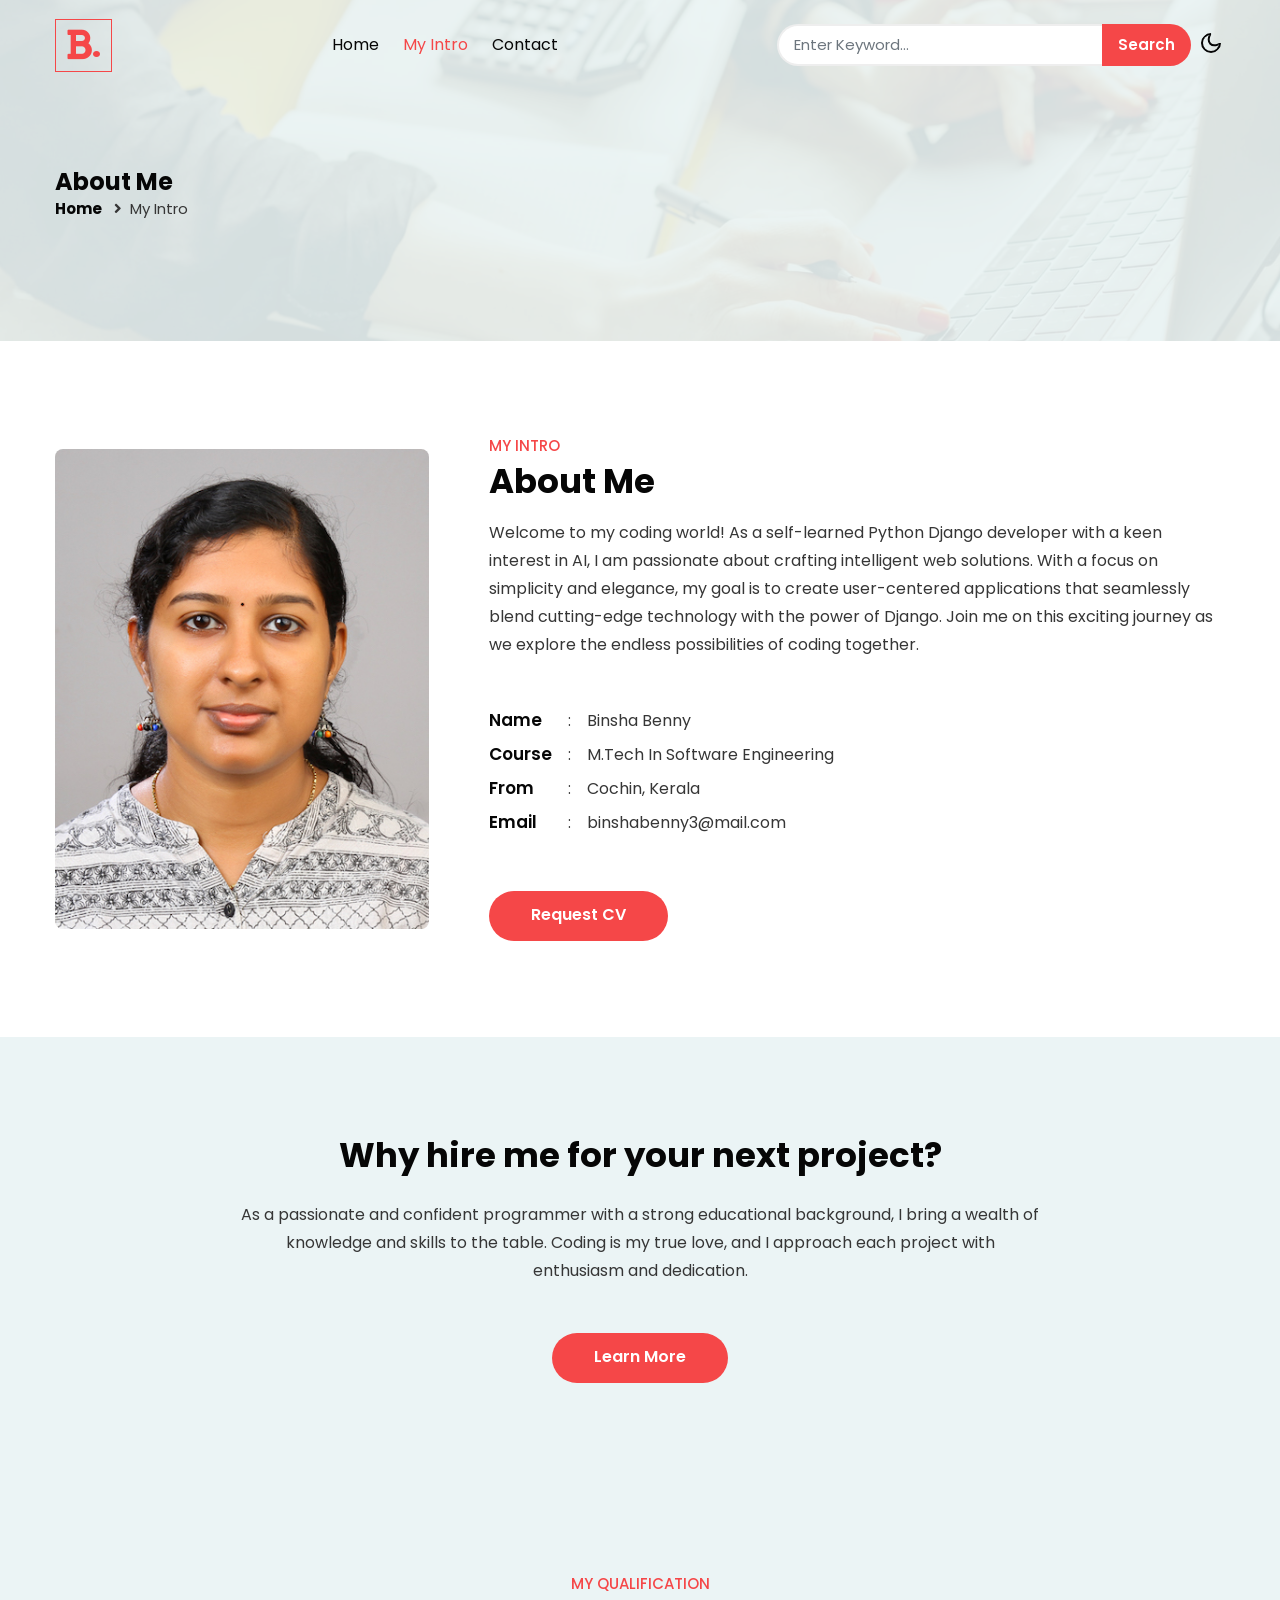
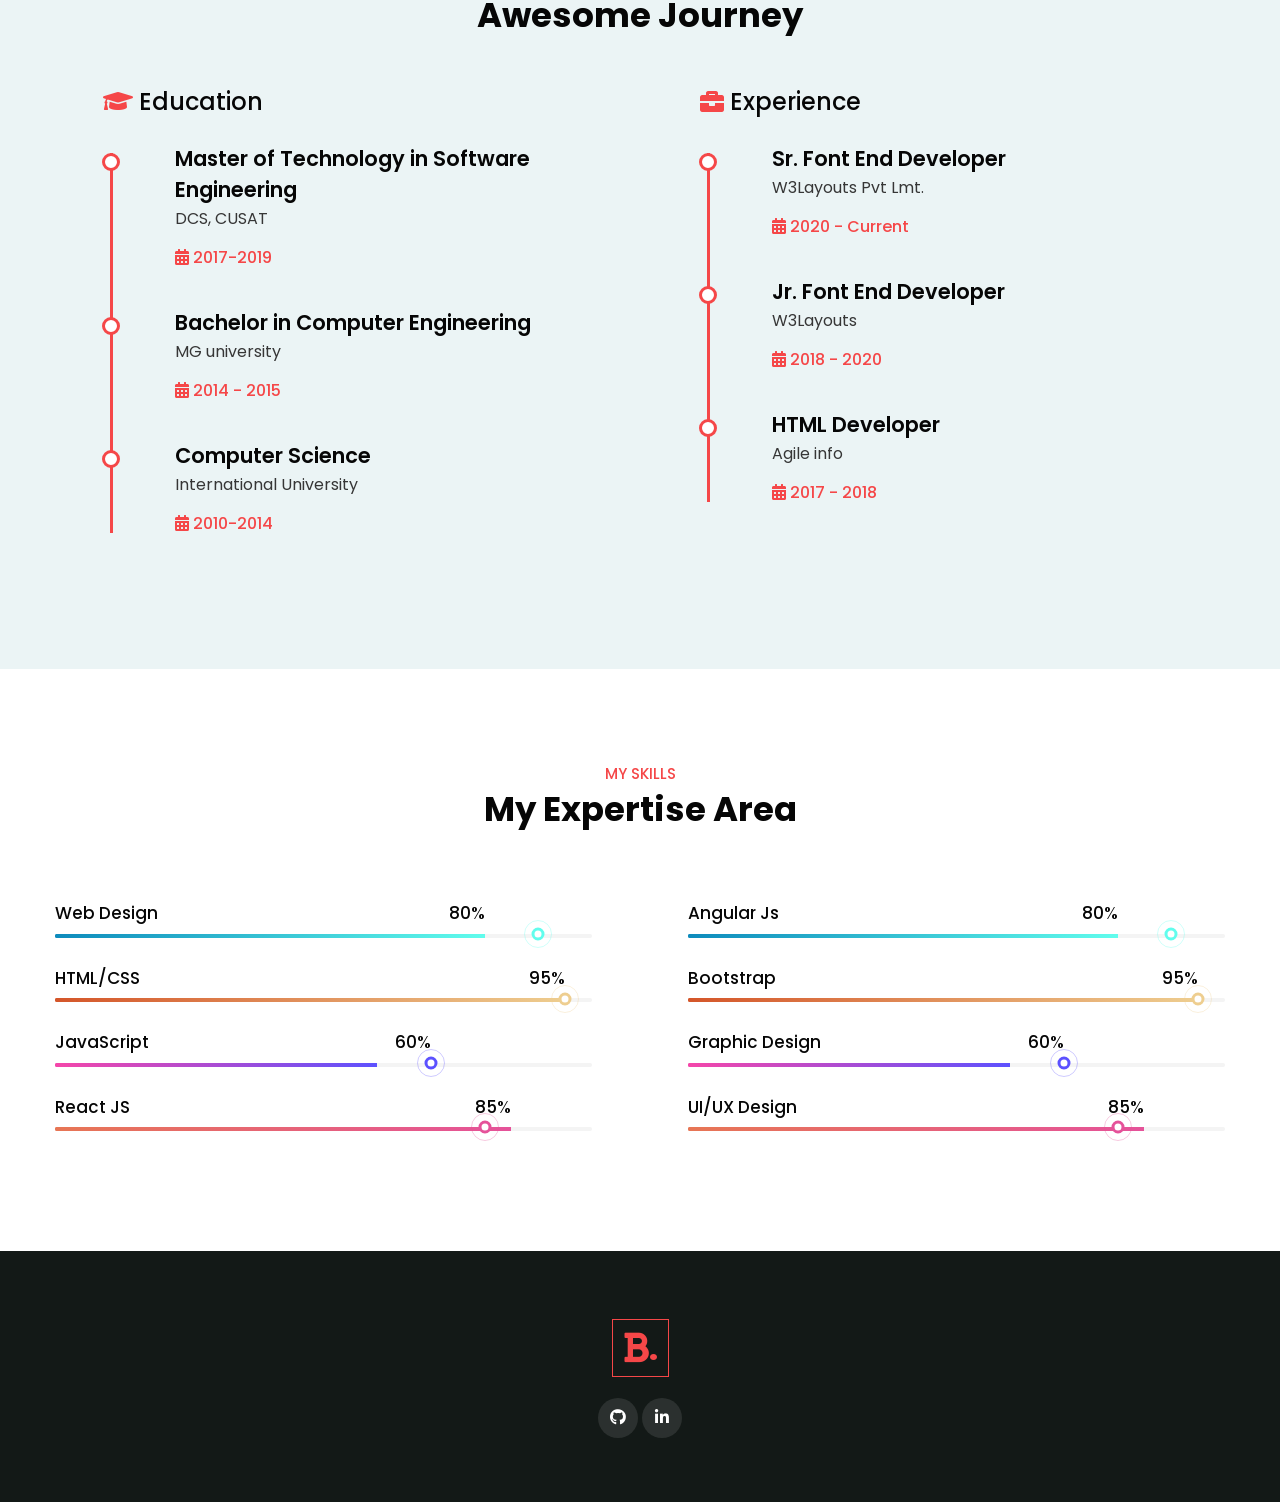
<file: about.html>
<!--
Author: W3layouts
Author URL: http://w3layouts.com
-->
<!doctype html>
<html lang="en">

<head>
    <!-- Required meta tags -->
    <meta charset="utf-8">
    <meta name="viewport" content="width=device-width, initial-scale=1">
    <title>Biodata - Personal Category Bootstrap Responsive Web Template - About : W3Layouts</title>
    <!-- google font -->
    <link href="//fonts.googleapis.com/css2?family=Poppins:wght@100;200;300;400;500;600;700;800;900&display=swap"
        rel="stylesheet">
    <!-- Template CSS Style link -->
    <link rel="stylesheet" href="assets/css/style-starter.css">
</head>

<body>
    <!-- header -->
    <header id="site-header" class="fixed-top">
        <div class="container">
            <nav class="navbar navbar-expand-lg navbar-light">
                <a class="navbar-brand" href="index.html">
                    <i class="fas fa-bold"></i>.
                </a>
                <button class="navbar-toggler collapsed" type="button" data-bs-toggle="collapse"
                    data-bs-target="#navbarScroll" aria-controls="navbarScroll" aria-expanded="false"
                    aria-label="Toggle navigation">
                    <span class="navbar-toggler-icon fa icon-expand fa-bars"></span>
                    <span class="navbar-toggler-icon fa icon-close fa-times"></span>
                </button>
                <div class="collapse navbar-collapse" id="navbarScroll">
                    <ul class="navbar-nav mx-auto my-2 my-lg-0 navbar-nav-scroll">
                        <li class="nav-item">
                            <a class="nav-link" aria-current="page" href="index.html">Home</a>
                        </li>
                        <li class="nav-item">
                            <a class="nav-link active" href="about.html">My Intro</a>
                        </li>
                        
                        <li class="nav-item">
                            <a class="nav-link" href="contact.html">Contact</a>
                        </li>
                    </ul>
                    <form action="#search" method="GET" class="d-flex search-header">
                        <input class="form-control" type="search" placeholder="Enter Keyword..." aria-label="Search"
                            required>
                        <button class="btn btn-style" type="submit">Search</button>
                    </form>
                </div>
                <!-- toggle switch for light and dark theme -->
                <div class="cont-ser-position">
                    <nav class="navigation">
                        <div class="theme-switch-wrapper">
                            <label class="theme-switch" for="checkbox">
                                <input type="checkbox" id="checkbox">
                                <div class="mode-container">
                                    <i class="gg-sun"></i>
                                    <i class="gg-moon"></i>
                                </div>
                            </label>
                        </div>
                    </nav>
                </div>
                <!-- //toggle switch for light and dark theme -->
            </nav>
        </div>
    </header>
    <!-- //header -->

    <!-- inner banner -->
    <section class="inner-banner py-5">
        <div class="w3l-breadcrumb py-lg-5">
            <div class="container pt-4 pb-sm-4">
                <h4 class="inner-text-title font-weight-bold pt-sm-5 pt-4">About Me</h4>
                <ul class="breadcrumbs-custom-path">
                    <li><a href="index.html">Home</a></li>
                    <li class="active"><i class="fas fa-angle-right mx-2"></i>My Intro</li>
                </ul>
            </div>
        </div>
    </section>
    <!-- //inner banner -->

    <!-- about section -->
    <section class="w3l-aboutblock1 py-5" id="about">
        <div class="container py-md-5 py-4">
            <div class="row align-items-center">
                <div class="col-lg-4">
                    <div class="position-relative">
                        <img src="assets/images/about.jpg" alt="" class="radius-image img-fluid">
                    </div>
                </div>
                <div class="col-lg-8 ps-lg-5 mt-lg-0 mt-5">
                    <h5 class="title-small mb-1">My Intro</h5>
                    <h3 class="title-style">About Me</h3>
                    <p class="mt-3">Welcome to my coding world! As a self-learned Python Django developer with a keen interest in AI, I am passionate about crafting intelligent web solutions. With a focus on simplicity and elegance, my goal is to create user-centered applications that seamlessly blend cutting-edge technology with the power of Django. 
                        Join me on this exciting journey as we explore the endless possibilities of coding together.</p>
                    <div class="my-info mt-md-5 mt-4">
                        <ul class="single-info">
                            <li class="name-style">Name</li>
                            <li>:</li>
                            <li>
                                <p>Binsha Benny</p>
                            </li>
                        </ul>
                        <ul class="single-info">
                            <li class="name-style">Course</li>
                            <li>:</li>
                            <li>
                                <p>M.Tech In Software Engineering</p>
                            </li>
                        </ul>
                        <ul class="single-info">
                            <li class="name-style">From</li>
                            <li>:</li>
                            <li>
                                <p>Cochin, Kerala</p>
                            </li>
                        </ul>
                        <ul class="single-info">
                            <li class="name-style">Email</li>
                            <li>:</li>
                            <li>
                                <p><a href="mailto:binshabenny3@mail.com">binshabenny3@mail.com</a></p>
                            </li>
                        </ul>
                    </div>
                    <a href="contact.html#request_form" class="btn btn-style mt-5">Request CV</a>
                </div>
            </div>
        </div>
    </section>
    <!-- //about section -->

    <!-- text with button -->
    <section class="w3l-timeline-1 text-center py-5">
        <div class="container py-lg-5 py-4">
            <div class="mx-auto" style="max-width:800px">
                <h3 class="title-style mb-4">Why hire me for your next project?</h3>
                <p>As a passionate and confident programmer with a strong educational background, I bring a wealth of knowledge and skills to the table. Coding is my true love, and I approach each project with enthusiasm and dedication. </p>
                <a href="index.html#gallery" class="btn btn-style mt-5">Learn More</a>
            </div>
        </div>
    </section>
    <!-- //text with button -->

    <!-- about2 section -->
    
    <!-- //about2 section -->

    <!-- qualification section -->
    <section class="w3l-timeline-1 py-5">
        <div class="container py-lg-5 py-4">
            <div class="title-heading-w3 text-center mb-sm-5 mb-4">
                <h5 class="title-small">My Qualification</h5>
                <h3 class="title-style">Awesome Journey</h3>
            </div>
            <div class="row">
                <div class="col-lg-6">
                    <h5 class="sub-title-timeline"><i class="fas fa-graduation-cap"></i> Education</h5>
                    <div class="timeline">
                        <div class="column">
                            <div class="title">
                                <h2>Master of Technology in Software Engineering</h2>
                            </div>
                            <div class="description">
                                <p>DCS, CUSAT</p>
                                <h6><i class="fas fa-calendar-alt"></i> 2017-2019</h6>
                            </div>
                        </div>
                        <div class="column">
                            <div class="title">
                                <h2>Bachelor in Computer Engineering</h2>
                            </div>
                            <div class="description">
                                <p>MG university</p>
                                <h6><i class="fas fa-calendar-alt"></i> 2014 - 2015</h6>
                            </div>
                        </div>
                        <div class="column">
                            <div class="title">
                                <h2>Computer Science</h2>
                            </div>
                            <div class="description">
                                <p>International University</p>
                                <h6><i class="fas fa-calendar-alt"></i> 2010-2014</h6>
                            </div>
                        </div>
                    </div>
                </div>

                <div class="col-lg-6 mt-lg-0 mt-4">
                    <h5 class="sub-title-timeline"><i class="fas fa-briefcase"></i> Experience</h5>
                    <div class="timeline">
                        <div class="column">
                            <div class="title">
                                <h2>Sr. Font End Developer</h2>
                            </div>
                            <div class="description">
                                <p>W3Layouts Pvt Lmt.</p>
                                <h6><i class="fas fa-calendar-alt"></i> 2020 - Current</h6>
                            </div>
                        </div>
                        <div class="column">
                            <div class="title">
                                <h2>Jr. Font End Developer</h2>
                            </div>
                            <div class="description">
                                <p>W3Layouts</p>
                                <h6><i class="fas fa-calendar-alt"></i> 2018 - 2020</h6>
                            </div>
                        </div>
                        <div class="column">
                            <div class="title">
                                <h2>HTML Developer</h2>
                            </div>
                            <div class="description">
                                <p>Agile info</p>
                                <h6><i class="fas fa-calendar-alt"></i> 2017 - 2018</h6>
                            </div>
                        </div>
                    </div>
                </div>
            </div>
        </div>
    </section>
    <!-- //qualification section -->

    <!-- skills section -->
    <section class="w3l-progress py-5" id="progress">
        <div class="container py-md-5 py-4">
            <div class="title-heading-w3 text-center mb-sm-5 mb-4">
                <h5 class="title-small mb-1">My Skills</h5>
                <h3 class="title-style">My Expertise Area</h3>
            </div>
            <div class="row py-lg-4">
                <div class="col-lg-6 pe-lg-5">
                    <div class="progress-info info1">
                        <h6 class="progress-tittle">Web Design <span class="">80%</span></h6>
                        <div class="progress">
                            <div class="progress-bar progress-bar-striped gradient-1" role="progressbar"
                                style="width: 80%" aria-valuenow="90" aria-valuemin="0" aria-valuemax="100">
                            </div>
                        </div>
                    </div>
                    <div class="progress-info info2">
                        <h6 class="progress-tittle">HTML/CSS <span class="">95%</span>
                        </h6>
                        <div class="progress">
                            <div class="progress-bar progress-bar-striped gradient-2" role="progressbar"
                                style="width: 95%" aria-valuenow="95" aria-valuemin="0" aria-valuemax="100">
                            </div>
                        </div>
                    </div>
                    <div class="progress-info info3">
                        <h6 class="progress-tittle">JavaScript <span class="">60%</span></h6>
                        <div class="progress">
                            <div class="progress-bar progress-bar-striped gradient-3" role="progressbar"
                                style="width: 60%" aria-valuenow="95" aria-valuemin="0" aria-valuemax="100">
                            </div>
                        </div>
                    </div>
                    <div class="progress-info info4 mb-0">
                        <h6 class="progress-tittle">React JS <span class="">85%</span></h6>
                        <div class="progress">
                            <div class="progress-bar progress-bar-striped gradient-4" role="progressbar"
                                style="width: 85%" aria-valuenow="95" aria-valuemin="0" aria-valuemax="100">
                            </div>
                        </div>
                    </div>
                </div>
                <div class="col-lg-6 ps-lg-5 mt-lg-0 mt-5">
                    <div class="progress-info info1">
                        <h6 class="progress-tittle">Angular Js <span class="">80%</span></h6>
                        <div class="progress">
                            <div class="progress-bar progress-bar-striped gradient-1" role="progressbar"
                                style="width: 80%" aria-valuenow="90" aria-valuemin="0" aria-valuemax="100">
                            </div>
                        </div>
                    </div>
                    <div class="progress-info info2">
                        <h6 class="progress-tittle">Bootstrap <span class="">95%</span>
                        </h6>
                        <div class="progress">
                            <div class="progress-bar progress-bar-striped gradient-2" role="progressbar"
                                style="width: 95%" aria-valuenow="95" aria-valuemin="0" aria-valuemax="100">
                            </div>
                        </div>
                    </div>
                    <div class="progress-info info3">
                        <h6 class="progress-tittle">Graphic Design <span class="">60%</span></h6>
                        <div class="progress">
                            <div class="progress-bar progress-bar-striped gradient-3" role="progressbar"
                                style="width: 60%" aria-valuenow="95" aria-valuemin="0" aria-valuemax="100">
                            </div>
                        </div>
                    </div>
                    <div class="progress-info info4 mb-0">
                        <h6 class="progress-tittle">UI/UX Design <span class="">85%</span></h6>
                        <div class="progress">
                            <div class="progress-bar progress-bar-striped gradient-4" role="progressbar"
                                style="width: 85%" aria-valuenow="95" aria-valuemin="0" aria-valuemax="100">
                            </div>
                        </div>
                    </div>
                </div>
            </div>
        </div>
    </section>
    <!-- //skills section -->

    <!-- footer -->
    <footer class="footer-w3ls text-center py-5">
        <div class="container pt-4">
            <div class="mx-auto" style="max-width:600px;">
                <a href="index.html" class="footer-logo py-1">
                    <i class="fas fa-bold"></i>.
                </a>
                
                <div class="social-icons-main mt-4 pb-3">
                    <ul class="social-icons3">
                        <li>
                            <a href="https://github.com/binshabenny">
                                <i class="fab fa-github"></i>
                            </a>
                        </li>
                        <li>
                            <a href="https://www.linkedin.com/in/binsha-benny">
                                <i class="fab fa-linkedin-in"></i>
                            </a>
                        </li>
                        
                    </ul>
                </div>
            </div>
            <!-- copyright -->
          
        </div>
    </footer>
    <!-- //footer -->

    <!-- Js scripts -->
    <!-- move top -->
    <button onclick="topFunction()" id="movetop" title="Go to top">
        <span class="fas fa-level-up-alt" aria-hidden="true"></span>
    </button>
    <script>
        // When the user scrolls down 20px from the top of the document, show the button
        window.onscroll = function () {
            scrollFunction()
        };

        function scrollFunction() {
            if (document.body.scrollTop > 20 || document.documentElement.scrollTop > 20) {
                document.getElementById("movetop").style.display = "block";
            } else {
                document.getElementById("movetop").style.display = "none";
            }
        }

        // When the user clicks on the button, scroll to the top of the document
        function topFunction() {
            document.body.scrollTop = 0;
            document.documentElement.scrollTop = 0;
        }
    </script>
    <!-- //move top -->

    <!-- common jquery plugin -->
    <script src="assets/js/jquery-3.3.1.min.js"></script>
    <!-- //common jquery plugin -->

    <!-- theme switch js (light and dark)-->
    <script src="assets/js/theme-change.js"></script>
    <!-- //theme switch js (light and dark)-->

    <!-- MENU-JS -->
    <script>
        $(window).on("scroll", function () {
            var scroll = $(window).scrollTop();

            if (scroll >= 80) {
                $("#site-header").addClass("nav-fixed");
            } else {
                $("#site-header").removeClass("nav-fixed");
            }
        });

        //Main navigation Active Class Add Remove
        $(".navbar-toggler").on("click", function () {
            $("header").toggleClass("active");
        });
        $(document).on("ready", function () {
            if ($(window).width() > 991) {
                $("header").removeClass("active");
            }
            $(window).on("resize", function () {
                if ($(window).width() > 991) {
                    $("header").removeClass("active");
                }
            });
        });
    </script>
    <!-- //MENU-JS -->

    <!-- disable body scroll which navbar is in active -->
    <script>
        $(function () {
            $('.navbar-toggler').click(function () {
                $('body').toggleClass('noscroll');
            })
        });
    </script>
    <!-- //disable body scroll which navbar is in active -->

    <!-- bootstrap -->
    <script src="assets/js/bootstrap.min.js"></script>
    <!-- //bootstrap -->
    <!-- //Js scripts -->
</body>

</html>
</file>
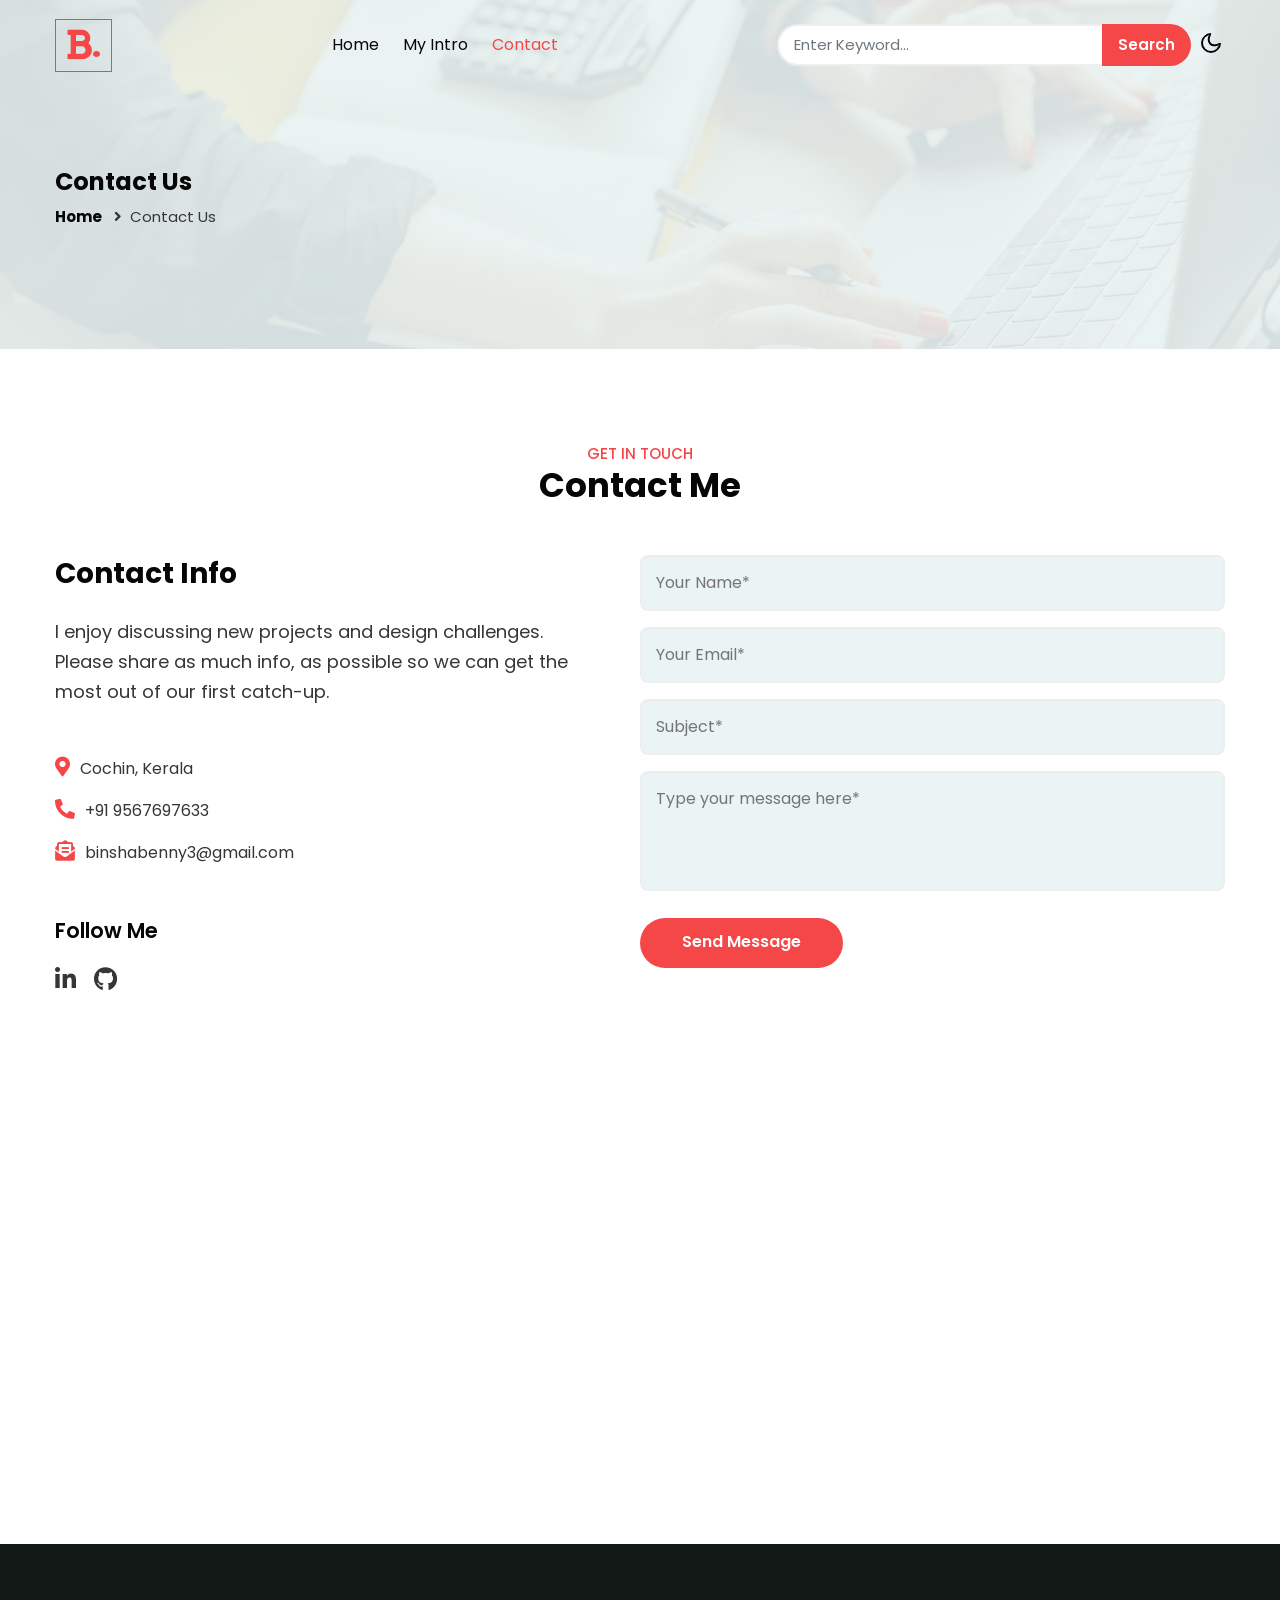
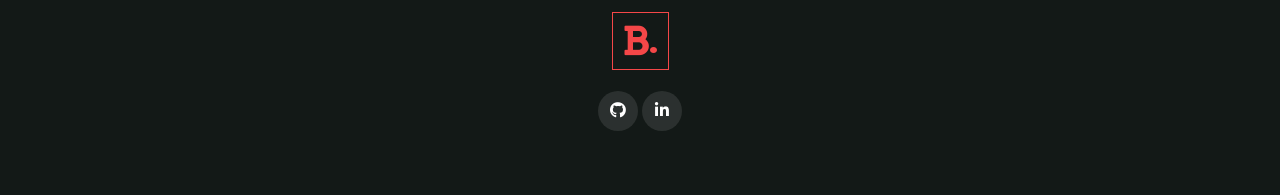
<file: contact.html>
<!--
Author: W3layouts
Author URL: http://w3layouts.com
-->
<!doctype html>
<html lang="en">

<head>
    <!-- Required meta tags -->
    <meta charset="utf-8">
    <meta name="viewport" content="width=device-width, initial-scale=1">
    <title>Biodata - Personal Category Bootstrap Responsive Web Template - Contact : W3Layouts</title>
    <!-- google font -->
    <link href="//fonts.googleapis.com/css2?family=Poppins:wght@100;200;300;400;500;600;700;800;900&display=swap"
        rel="stylesheet">
    <!-- Template CSS Style link -->
    <link rel="stylesheet" href="assets/css/style-starter.css">
</head>

<body>
    <!-- header -->
    <header id="site-header" class="fixed-top">
        <div class="container">
            <nav class="navbar navbar-expand-lg navbar-light">
                <a class="navbar-brand" href="index.html">
                    <i class="fas fa-bold"></i>.
                </a>
                <button class="navbar-toggler collapsed" type="button" data-bs-toggle="collapse"
                    data-bs-target="#navbarScroll" aria-controls="navbarScroll" aria-expanded="false"
                    aria-label="Toggle navigation">
                    <span class="navbar-toggler-icon fa icon-expand fa-bars"></span>
                    <span class="navbar-toggler-icon fa icon-close fa-times"></span>
                </button>
                <div class="collapse navbar-collapse" id="navbarScroll">
                    <ul class="navbar-nav mx-auto my-2 my-lg-0 navbar-nav-scroll">
                        <li class="nav-item">
                            <a class="nav-link" aria-current="page" href="index.html">Home</a>
                        </li>
                        <li class="nav-item">
                            <a class="nav-link" href="about.html">My Intro</a>
                        </li>
                       
                        <li class="nav-item">
                            <a class="nav-link active" href="contact.html">Contact</a>
                        </li>
                    </ul>
                    <form action="#search" method="GET" class="d-flex search-header">
                        <input class="form-control" type="search" placeholder="Enter Keyword..." aria-label="Search"
                            required>
                        <button class="btn btn-style" type="submit">Search</button>
                    </form>
                </div>
                <!-- toggle switch for light and dark theme -->
                <div class="cont-ser-position">
                    <nav class="navigation">
                        <div class="theme-switch-wrapper">
                            <label class="theme-switch" for="checkbox">
                                <input type="checkbox" id="checkbox">
                                <div class="mode-container">
                                    <i class="gg-sun"></i>
                                    <i class="gg-moon"></i>
                                </div>
                            </label>
                        </div>
                    </nav>
                </div>
                <!-- //toggle switch for light and dark theme -->
            </nav>
        </div>
    </header>
    <!-- //header -->

    <!-- inner banner -->
    <section class="inner-banner py-5">
        <div class="w3l-breadcrumb py-lg-5">
            <div class="container pt-4 pb-sm-4">
                <h4 class="inner-text-title pt-sm-5 pt-4">Contact Us</h4>
                <ul class="breadcrumbs-custom-path mt-2">
                    <li><a href="index.html">Home</a></li>
                    <li class="active"><i class="fas fa-angle-right mx-2"></i>Contact Us</li>
                </ul>
            </div>
        </div>
    </section>
    <!-- //inner banner -->

    <!-- contact -->
    <section class="w3l-contact py-5" id="contact">
        <div class="container py-lg-5 py-4">
            <div class="title-heading-w3 text-center mb-sm-5 mb-4">
                <h5 class="title-small">Get In Touch</h5>
                <h3 class="title-style">Contact Me</h3>
            </div>
            <div class="row contact-block">
                <div class="col-md-6 contact-left pe-lg-5">
                    <h3 class="mb-sm-4 mb-3">Contact Info</h3>
                    <p class="cont-para mb-sm-5 mb-4">I enjoy discussing new projects and design challenges. Please
                        share as
                        much info, as possible so
                        we can get the most out of our first catch-up.</p>
                    <div class="cont-details">
                        <p><i class="fas fa-map-marker-alt"></i>Cochin, Kerala</p>
                        <p><i class="fas fa-phone-alt"></i><a href="tel:+91 9567697633">+91 9567697633</a></p>
                        <p><i class="fas fa-envelope-open-text"></i><a href="mailto:binshabenny3@gmail.com"
                                class="mail">binshabenny3@gmail.com</a></p>
                    </div>
                    <h4 class="mb-3 mt-5">Follow Me</h4>
                    <ul class="social-icons-contact">
                        
                        
                        <li>
                            <a href="https://www.linkedin.com/in/binsha-benny">
                                <i class="fab fa-linkedin-in"></i>
                            </a>
                        </li>
                        <li>
                            <a href="https://github.com/binshabenny">
                                <i class="fab fa-github"></i>
                            </a>
                        </li>
                        
                    </ul>
                </div>
                <!-- contact_form-->
                <div class="col-md-6 contact-right mt-md-0 mt-5 ps-lg-0" id="request_form">
                    <form id = "submit-form"  action="https://formspree.io/f/mzblebzl" method="POST" class="signin-form">
                        <div class="input-grids">
                            <input type="text" name="w3lName" id="w3lName" placeholder="Your Name*"
                                class="contact-input" required="" name ="name" />
                            <input type="email" name="w3lSender" id="w3lSender" placeholder="Your Email*"
                                class="contact-input" required="" name="email" />
                            <input type="text" name="w3lSubect" id="w3lSubect" placeholder="Subject*"
                                class="contact-input" required="" name="subject" />
                            
                        </div>
                        <div class="form-input">
                            <textarea name="w3lMessage" id="w3lMessage" placeholder="Type your message here*"
                                required="" name="message"></textarea>
                        </div>
                        <button class="btn btn-style">Send Message</button>
                    </form>
                </div>
            </div>
        </div>
        <!-- contact_form-->
    </section>
    <!-- map -->
    <div class="map-iframe">
        <iframe src="https://www.google.com/maps/embed?pb=!1m18!1m12!1m3!1d251482.45725230454!2d76.1361213718585!3d9.982669692307747!2m3!1f0!2f0!3f0!3m2!1i1024!2i768!4f13.1!3m3!1m2!1s0x3b080d514abec6bf%3A0xbd582caa5844192!2sKochi%2C%20Kerala!5e0!3m2!1sen!2sin!4v1691043096818!5m2!1sen!2sin" width="600" height="450" style="border:0;" allowfullscreen="" loading="lazy" referrerpolicy="no-referrer-when-downgrade"></iframe>
    </div>
    <!-- //contact -->

    <!-- footer -->
    <footer class="footer-w3ls text-center py-5">
        <div class="container pt-4">
            <div class="mx-auto" style="max-width:600px;">
                <a href="index.html" class="footer-logo py-1">
                    <i class="fas fa-bold"></i>.
                </a>
               
                <div class="social-icons-main mt-4 pb-3">
                    <ul class="social-icons3">
                       
                        <li>
                            <a href="https://github.com/binshabenny">
                                <i class="fab fa-github"></i>
                            </a>
                        </li>
                        <li>
                            <a href="https://www.linkedin.com/in/binsha-benny">
                                <i class="fab fa-linkedin-in"></i>
                            </a>
                        </li>
                        
                       
                    </ul>
                </div>
            </div>
            
        </div>
    </footer>
    <!-- //footer -->

    <!-- Js scripts -->
    <!-- move top -->
    <button onclick="topFunction()" id="movetop" title="Go to top">
        <span class="fas fa-level-up-alt" aria-hidden="true"></span>
    </button>
    <script>
        // When the user scrolls down 20px from the top of the document, show the button
        window.onscroll = function () {
            scrollFunction()
        };

        function scrollFunction() {
            if (document.body.scrollTop > 20 || document.documentElement.scrollTop > 20) {
                document.getElementById("movetop").style.display = "block";
            } else {
                document.getElementById("movetop").style.display = "none";
            }
        }

        // When the user clicks on the button, scroll to the top of the document
        function topFunction() {
            document.body.scrollTop = 0;
            document.documentElement.scrollTop = 0;
        }
    </script>
    <!-- //move top -->

    <!-- common jquery plugin -->
    <script src="assets/js/jquery-3.3.1.min.js"></script>
    <!-- //common jquery plugin -->

    <!-- theme switch js (light and dark)-->
    <script src="assets/js/theme-change.js"></script>
    <!-- //theme switch js (light and dark)-->

    <!-- MENU-JS -->
    <script>
        $(window).on("scroll", function () {
            var scroll = $(window).scrollTop();

            if (scroll >= 80) {
                $("#site-header").addClass("nav-fixed");
            } else {
                $("#site-header").removeClass("nav-fixed");
            }
        });

        //Main navigation Active Class Add Remove
        $(".navbar-toggler").on("click", function () {
            $("header").toggleClass("active");
        });
        $(document).on("ready", function () {
            if ($(window).width() > 991) {
                $("header").removeClass("active");
            }
            $(window).on("resize", function () {
                if ($(window).width() > 991) {
                    $("header").removeClass("active");
                }
            });
        });
    </script>
    <!-- //MENU-JS -->

    <!-- disable body scroll which navbar is in active -->
    <script>
        $(function () {
            $('.navbar-toggler').click(function () {
                $('body').toggleClass('noscroll');
            })
        });
    </script>
    <!-- //disable body scroll which navbar is in active -->

    <!-- bootstrap -->
    <script src="assets/js/bootstrap.min.js"></script>
    <!-- //bootstrap -->
    <!-- //Js scripts -->

    

    
</body>

</html>
</file>
<file: assets/css/style-starter.css>
@charset "UTF-8";

/*--
Author: W3layouts
Author URL: http://w3layouts.com
--*/
/*!
 * Bootstrap v5.0.1 (https://getbootstrap.com/)
 * Copyright 2011-2021 The Bootstrap Authors
 * Copyright 2011-2021 Twitter, Inc.
 * Licensed under MIT (https://github.com/twbs/bootstrap/blob/main/LICENSE)
 */
:root {
  --bs-blue: #0d6efd;
  --bs-indigo: #6610f2;
  --bs-purple: #6f42c1;
  --bs-pink: #d63384;
  --bs-red: #dc3545;
  --bs-orange: #fd7e14;
  --bs-yellow: #ffc107;
  --bs-green: #198754;
  --bs-teal: #20c997;
  --bs-cyan: #0dcaf0;
  --bs-white: #fff;
  --bs-gray: #6c757d;
  --bs-gray-dark: #343a40;
  --bs-primary: #0d6efd;
  --bs-secondary: #6c757d;
  --bs-success: #198754;
  --bs-info: #0dcaf0;
  --bs-warning: #ffc107;
  --bs-danger: #dc3545;
  --bs-light: #f8f9fa;
  --bs-dark: #212529;
  --bs-font-sans-serif: system-ui, -apple-system, "Segoe UI", Roboto, "Helvetica Neue", Arial, "Noto Sans", "Liberation Sans", sans-serif, "Apple Color Emoji", "Segoe UI Emoji", "Segoe UI Symbol", "Noto Color Emoji";
  --bs-font-monospace: SFMono-Regular, Menlo, Monaco, Consolas, "Liberation Mono", "Courier New", monospace;
  --bs-gradient: linear-gradient(180deg, rgba(255, 255, 255, 0.15), rgba(255, 255, 255, 0));
}

*,
*::before,
*::after {
  box-sizing: border-box;
}

@media (prefers-reduced-motion: no-preference) {
  :root {
    scroll-behavior: smooth;
  }
}

body {
  margin: 0;
  font-family: var(--bs-font-sans-serif);
  font-size: 1rem;
  font-weight: 400;
  line-height: 1.5;
  color: #212529;
  background-color: #fff;
  -webkit-text-size-adjust: 100%;
  -webkit-tap-highlight-color: rgba(0, 0, 0, 0);
}

hr {
  margin: 1rem 0;
  color: inherit;
  background-color: currentColor;
  border: 0;
  opacity: 0.25;
}

hr:not([size]) {
  height: 1px;
}

h6,
.h6,
h5,
.h5,
h4,
.h4,
h3,
.h3,
h2,
.h2,
h1,
.h1 {
  margin-top: 0;
  margin-bottom: 0.5rem;
  font-weight: 500;
  line-height: 1.2;
}

h1,
.h1 {
  font-size: calc(1.375rem + 1.5vw);
}

@media (min-width: 1200px) {

  h1,
  .h1 {
    font-size: 2.5rem;
  }
}

h2,
.h2 {
  font-size: calc(1.325rem + 0.9vw);
}

@media (min-width: 1200px) {

  h2,
  .h2 {
    font-size: 2rem;
  }
}

h3,
.h3 {
  font-size: calc(1.3rem + 0.6vw);
}

@media (min-width: 1200px) {

  h3,
  .h3 {
    font-size: 1.75rem;
  }
}

h4,
.h4 {
  font-size: calc(1.275rem + 0.3vw);
}

@media (min-width: 1200px) {

  h4,
  .h4 {
    font-size: 1.5rem;
  }
}

h5,
.h5 {
  font-size: 1.25rem;
}

h6,
.h6 {
  font-size: 1rem;
}

p {
  margin-top: 0;
  margin-bottom: 1rem;
}

abbr[title],
abbr[data-bs-original-title] {
  -webkit-text-decoration: underline dotted;
  text-decoration: underline dotted;
  cursor: help;
  -webkit-text-decoration-skip-ink: none;
  text-decoration-skip-ink: none;
}

address {
  margin-bottom: 1rem;
  font-style: normal;
  line-height: inherit;
}

ol,
ul {
  padding-left: 2rem;
}

ol,
ul,
dl {
  margin-top: 0;
  margin-bottom: 1rem;
}

ol ol,
ul ul,
ol ul,
ul ol {
  margin-bottom: 0;
}

dt {
  font-weight: 700;
}

dd {
  margin-bottom: 0.5rem;
  margin-left: 0;
}

blockquote {
  margin: 0 0 1rem;
}

b,
strong {
  font-weight: bolder;
}

small,
.small {
  font-size: 0.875em;
}

mark,
.mark {
  padding: 0.2em;
  background-color: #fcf8e3;
}

sub,
sup {
  position: relative;
  font-size: 0.75em;
  line-height: 0;
  vertical-align: baseline;
}

sub {
  bottom: -0.25em;
}

sup {
  top: -0.5em;
}

a {
  color: #0d6efd;
  text-decoration: underline;
}

a:hover {
  color: #0a58ca;
}

a:not([href]):not([class]),
a:not([href]):not([class]):hover {
  color: inherit;
  text-decoration: none;
}

pre,
code,
kbd,
samp {
  font-family: var(--bs-font-monospace);
  font-size: 1em;
  direction: ltr
    /* rtl:ignore */
  ;
  unicode-bidi: bidi-override;
}

pre {
  display: block;
  margin-top: 0;
  margin-bottom: 1rem;
  overflow: auto;
  font-size: 0.875em;
}

pre code {
  font-size: inherit;
  color: inherit;
  word-break: normal;
}

code {
  font-size: 0.875em;
  color: #d63384;
  word-wrap: break-word;
}

a>code {
  color: inherit;
}

kbd {
  padding: 0.2rem 0.4rem;
  font-size: 0.875em;
  color: #fff;
  background-color: #212529;
  border-radius: 0.2rem;
}

kbd kbd {
  padding: 0;
  font-size: 1em;
  font-weight: 700;
}

figure {
  margin: 0 0 1rem;
}

img,
svg {
  vertical-align: middle;
}

table {
  caption-side: bottom;
  border-collapse: collapse;
}

caption {
  padding-top: 0.5rem;
  padding-bottom: 0.5rem;
  color: #6c757d;
  text-align: left;
}

th {
  text-align: inherit;
  text-align: -webkit-match-parent;
}

thead,
tbody,
tfoot,
tr,
td,
th {
  border-color: inherit;
  border-style: solid;
  border-width: 0;
}

label {
  display: inline-block;
}

button {
  border-radius: 0;
}

button:focus:not(:focus-visible) {
  outline: 0;
}

input,
button,
select,
optgroup,
textarea {
  margin: 0;
  font-family: inherit;
  font-size: inherit;
  line-height: inherit;
}

button,
select {
  text-transform: none;
}

[role=button] {
  cursor: pointer;
}

select {
  word-wrap: normal;
}

select:disabled {
  opacity: 1;
}

[list]::-webkit-calendar-picker-indicator {
  display: none;
}

button,
[type=button],
[type=reset],
[type=submit] {
  -webkit-appearance: button;
}

button:not(:disabled),
[type=button]:not(:disabled),
[type=reset]:not(:disabled),
[type=submit]:not(:disabled) {
  cursor: pointer;
}

::-moz-focus-inner {
  padding: 0;
  border-style: none;
}

textarea {
  resize: vertical;
}

fieldset {
  min-width: 0;
  padding: 0;
  margin: 0;
  border: 0;
}

legend {
  float: left;
  width: 100%;
  padding: 0;
  margin-bottom: 0.5rem;
  font-size: calc(1.275rem + 0.3vw);
  line-height: inherit;
}

@media (min-width: 1200px) {
  legend {
    font-size: 1.5rem;
  }
}

legend+* {
  clear: left;
}

::-webkit-datetime-edit-fields-wrapper,
::-webkit-datetime-edit-text,
::-webkit-datetime-edit-minute,
::-webkit-datetime-edit-hour-field,
::-webkit-datetime-edit-day-field,
::-webkit-datetime-edit-month-field,
::-webkit-datetime-edit-year-field {
  padding: 0;
}

::-webkit-inner-spin-button {
  height: auto;
}

[type=search] {
  outline-offset: -2px;
  -webkit-appearance: textfield;
}

/* rtl:raw:
[type="tel"],
[type="url"],
[type="email"],
[type="number"] {
  direction: ltr;
}
*/
::-webkit-search-decoration {
  -webkit-appearance: none;
}

::-webkit-color-swatch-wrapper {
  padding: 0;
}

::file-selector-button {
  font: inherit;
}

::-webkit-file-upload-button {
  font: inherit;
  -webkit-appearance: button;
}

output {
  display: inline-block;
}

iframe {
  border: 0;
}

summary {
  display: list-item;
  cursor: pointer;
}

progress {
  vertical-align: baseline;
}

[hidden] {
  display: none !important;
}

.lead {
  font-size: 1.25rem;
  font-weight: 300;
}

.display-1 {
  font-size: calc(1.625rem + 4.5vw);
  font-weight: 300;
  line-height: 1.2;
}

@media (min-width: 1200px) {
  .display-1 {
    font-size: 5rem;
  }
}

.display-2 {
  font-size: calc(1.575rem + 3.9vw);
  font-weight: 300;
  line-height: 1.2;
}

@media (min-width: 1200px) {
  .display-2 {
    font-size: 4.5rem;
  }
}

.display-3 {
  font-size: calc(1.525rem + 3.3vw);
  font-weight: 300;
  line-height: 1.2;
}

@media (min-width: 1200px) {
  .display-3 {
    font-size: 4rem;
  }
}

.display-4 {
  font-size: calc(1.475rem + 2.7vw);
  font-weight: 300;
  line-height: 1.2;
}

@media (min-width: 1200px) {
  .display-4 {
    font-size: 3.5rem;
  }
}

.display-5 {
  font-size: calc(1.425rem + 2.1vw);
  font-weight: 300;
  line-height: 1.2;
}

@media (min-width: 1200px) {
  .display-5 {
    font-size: 3rem;
  }
}

.display-6 {
  font-size: calc(1.375rem + 1.5vw);
  font-weight: 300;
  line-height: 1.2;
}

@media (min-width: 1200px) {
  .display-6 {
    font-size: 2.5rem;
  }
}

.list-unstyled {
  padding-left: 0;
  list-style: none;
}

.list-inline {
  padding-left: 0;
  list-style: none;
}

.list-inline-item {
  display: inline-block;
}

.list-inline-item:not(:last-child) {
  margin-right: 0.5rem;
}

.initialism {
  font-size: 0.875em;
  text-transform: uppercase;
}

.blockquote {
  margin-bottom: 1rem;
  font-size: 1.25rem;
}

.blockquote> :last-child {
  margin-bottom: 0;
}

.blockquote-footer {
  margin-top: -1rem;
  margin-bottom: 1rem;
  font-size: 0.875em;
  color: #6c757d;
}

.blockquote-footer::before {
  content: "— ";
}

.img-fluid {
  max-width: 100%;
  height: auto;
}

.img-thumbnail {
  padding: 0.25rem;
  background-color: #fff;
  border: 1px solid #dee2e6;
  border-radius: 0.25rem;
  max-width: 100%;
  height: auto;
}

.figure {
  display: inline-block;
}

.figure-img {
  margin-bottom: 0.5rem;
  line-height: 1;
}

.figure-caption {
  font-size: 0.875em;
  color: #6c757d;
}

.container,
.container-fluid,
.container-xxl,
.container-xl,
.container-lg,
.container-md,
.container-sm {
  width: 100%;
  padding-right: var(--bs-gutter-x, 0.75rem);
  padding-left: var(--bs-gutter-x, 0.75rem);
  margin-right: auto;
  margin-left: auto;
}

@media (min-width: 576px) {

  .container-sm,
  .container {
    max-width: 540px;
  }
}

@media (min-width: 768px) {

  .container-md,
  .container-sm,
  .container {
    max-width: 720px;
  }
}

@media (min-width: 992px) {

  .container-lg,
  .container-md,
  .container-sm,
  .container {
    max-width: 960px;
  }
}

@media (min-width: 1200px) {

  .container-xl,
  .container-lg,
  .container-md,
  .container-sm,
  .container {
    max-width: 1140px;
  }
}

@media (min-width: 1400px) {

  .container-xxl,
  .container-xl,
  .container-lg,
  .container-md,
  .container-sm,
  .container {
    max-width: 1320px;
  }
}

.row {
  --bs-gutter-x: 1.5rem;
  --bs-gutter-y: 0;
  display: flex;
  flex-wrap: wrap;
  margin-top: calc(var(--bs-gutter-y) * -1);
  margin-right: calc(var(--bs-gutter-x) / -2);
  margin-left: calc(var(--bs-gutter-x) / -2);
}

.row>* {
  flex-shrink: 0;
  width: 100%;
  max-width: 100%;
  padding-right: calc(var(--bs-gutter-x) / 2);
  padding-left: calc(var(--bs-gutter-x) / 2);
  margin-top: var(--bs-gutter-y);
}

.col {
  flex: 1 0 0%;
}

.row-cols-auto>* {
  flex: 0 0 auto;
  width: auto;
}

.row-cols-1>* {
  flex: 0 0 auto;
  width: 100%;
}

.row-cols-2>* {
  flex: 0 0 auto;
  width: 50%;
}

.row-cols-3>* {
  flex: 0 0 auto;
  width: 33.3333333333%;
}

.row-cols-4>* {
  flex: 0 0 auto;
  width: 25%;
}

.row-cols-5>* {
  flex: 0 0 auto;
  width: 20%;
}

.row-cols-6>* {
  flex: 0 0 auto;
  width: 16.6666666667%;
}

.col-auto {
  flex: 0 0 auto;
  width: auto;
}

.col-1 {
  flex: 0 0 auto;
  width: 8.3333333333%;
}

.col-2 {
  flex: 0 0 auto;
  width: 16.6666666667%;
}

.col-3 {
  flex: 0 0 auto;
  width: 25%;
}

.col-4 {
  flex: 0 0 auto;
  width: 33.3333333333%;
}

.col-5 {
  flex: 0 0 auto;
  width: 41.6666666667%;
}

.col-6 {
  flex: 0 0 auto;
  width: 50%;
}

.col-7 {
  flex: 0 0 auto;
  width: 58.3333333333%;
}

.col-8 {
  flex: 0 0 auto;
  width: 66.6666666667%;
}

.col-9 {
  flex: 0 0 auto;
  width: 75%;
}

.col-10 {
  flex: 0 0 auto;
  width: 83.3333333333%;
}

.col-11 {
  flex: 0 0 auto;
  width: 91.6666666667%;
}

.col-12 {
  flex: 0 0 auto;
  width: 100%;
}

.offset-1 {
  margin-left: 8.3333333333%;
}

.offset-2 {
  margin-left: 16.6666666667%;
}

.offset-3 {
  margin-left: 25%;
}

.offset-4 {
  margin-left: 33.3333333333%;
}

.offset-5 {
  margin-left: 41.6666666667%;
}

.offset-6 {
  margin-left: 50%;
}

.offset-7 {
  margin-left: 58.3333333333%;
}

.offset-8 {
  margin-left: 66.6666666667%;
}

.offset-9 {
  margin-left: 75%;
}

.offset-10 {
  margin-left: 83.3333333333%;
}

.offset-11 {
  margin-left: 91.6666666667%;
}

.g-0,
.gx-0 {
  --bs-gutter-x: 0;
}

.g-0,
.gy-0 {
  --bs-gutter-y: 0;
}

.g-1,
.gx-1 {
  --bs-gutter-x: 0.25rem;
}

.g-1,
.gy-1 {
  --bs-gutter-y: 0.25rem;
}

.g-2,
.gx-2 {
  --bs-gutter-x: 0.5rem;
}

.g-2,
.gy-2 {
  --bs-gutter-y: 0.5rem;
}

.g-3,
.gx-3 {
  --bs-gutter-x: 1rem;
}

.g-3,
.gy-3 {
  --bs-gutter-y: 1rem;
}

.g-4,
.gx-4 {
  --bs-gutter-x: 1.5rem;
}

.g-4,
.gy-4 {
  --bs-gutter-y: 1.5rem;
}

.g-5,
.gx-5 {
  --bs-gutter-x: 3rem;
}

.g-5,
.gy-5 {
  --bs-gutter-y: 3rem;
}

@media (min-width: 576px) {
  .col-sm {
    flex: 1 0 0%;
  }

  .row-cols-sm-auto>* {
    flex: 0 0 auto;
    width: auto;
  }

  .row-cols-sm-1>* {
    flex: 0 0 auto;
    width: 100%;
  }

  .row-cols-sm-2>* {
    flex: 0 0 auto;
    width: 50%;
  }

  .row-cols-sm-3>* {
    flex: 0 0 auto;
    width: 33.3333333333%;
  }

  .row-cols-sm-4>* {
    flex: 0 0 auto;
    width: 25%;
  }

  .row-cols-sm-5>* {
    flex: 0 0 auto;
    width: 20%;
  }

  .row-cols-sm-6>* {
    flex: 0 0 auto;
    width: 16.6666666667%;
  }

  .col-sm-auto {
    flex: 0 0 auto;
    width: auto;
  }

  .col-sm-1 {
    flex: 0 0 auto;
    width: 8.3333333333%;
  }

  .col-sm-2 {
    flex: 0 0 auto;
    width: 16.6666666667%;
  }

  .col-sm-3 {
    flex: 0 0 auto;
    width: 25%;
  }

  .col-sm-4 {
    flex: 0 0 auto;
    width: 33.3333333333%;
  }

  .col-sm-5 {
    flex: 0 0 auto;
    width: 41.6666666667%;
  }

  .col-sm-6 {
    flex: 0 0 auto;
    width: 50%;
  }

  .col-sm-7 {
    flex: 0 0 auto;
    width: 58.3333333333%;
  }

  .col-sm-8 {
    flex: 0 0 auto;
    width: 66.6666666667%;
  }

  .col-sm-9 {
    flex: 0 0 auto;
    width: 75%;
  }

  .col-sm-10 {
    flex: 0 0 auto;
    width: 83.3333333333%;
  }

  .col-sm-11 {
    flex: 0 0 auto;
    width: 91.6666666667%;
  }

  .col-sm-12 {
    flex: 0 0 auto;
    width: 100%;
  }

  .offset-sm-0 {
    margin-left: 0;
  }

  .offset-sm-1 {
    margin-left: 8.3333333333%;
  }

  .offset-sm-2 {
    margin-left: 16.6666666667%;
  }

  .offset-sm-3 {
    margin-left: 25%;
  }

  .offset-sm-4 {
    margin-left: 33.3333333333%;
  }

  .offset-sm-5 {
    margin-left: 41.6666666667%;
  }

  .offset-sm-6 {
    margin-left: 50%;
  }

  .offset-sm-7 {
    margin-left: 58.3333333333%;
  }

  .offset-sm-8 {
    margin-left: 66.6666666667%;
  }

  .offset-sm-9 {
    margin-left: 75%;
  }

  .offset-sm-10 {
    margin-left: 83.3333333333%;
  }

  .offset-sm-11 {
    margin-left: 91.6666666667%;
  }

  .g-sm-0,
  .gx-sm-0 {
    --bs-gutter-x: 0;
  }

  .g-sm-0,
  .gy-sm-0 {
    --bs-gutter-y: 0;
  }

  .g-sm-1,
  .gx-sm-1 {
    --bs-gutter-x: 0.25rem;
  }

  .g-sm-1,
  .gy-sm-1 {
    --bs-gutter-y: 0.25rem;
  }

  .g-sm-2,
  .gx-sm-2 {
    --bs-gutter-x: 0.5rem;
  }

  .g-sm-2,
  .gy-sm-2 {
    --bs-gutter-y: 0.5rem;
  }

  .g-sm-3,
  .gx-sm-3 {
    --bs-gutter-x: 1rem;
  }

  .g-sm-3,
  .gy-sm-3 {
    --bs-gutter-y: 1rem;
  }

  .g-sm-4,
  .gx-sm-4 {
    --bs-gutter-x: 1.5rem;
  }

  .g-sm-4,
  .gy-sm-4 {
    --bs-gutter-y: 1.5rem;
  }

  .g-sm-5,
  .gx-sm-5 {
    --bs-gutter-x: 3rem;
  }

  .g-sm-5,
  .gy-sm-5 {
    --bs-gutter-y: 3rem;
  }
}

@media (min-width: 768px) {
  .col-md {
    flex: 1 0 0%;
  }

  .row-cols-md-auto>* {
    flex: 0 0 auto;
    width: auto;
  }

  .row-cols-md-1>* {
    flex: 0 0 auto;
    width: 100%;
  }

  .row-cols-md-2>* {
    flex: 0 0 auto;
    width: 50%;
  }

  .row-cols-md-3>* {
    flex: 0 0 auto;
    width: 33.3333333333%;
  }

  .row-cols-md-4>* {
    flex: 0 0 auto;
    width: 25%;
  }

  .row-cols-md-5>* {
    flex: 0 0 auto;
    width: 20%;
  }

  .row-cols-md-6>* {
    flex: 0 0 auto;
    width: 16.6666666667%;
  }

  .col-md-auto {
    flex: 0 0 auto;
    width: auto;
  }

  .col-md-1 {
    flex: 0 0 auto;
    width: 8.3333333333%;
  }

  .col-md-2 {
    flex: 0 0 auto;
    width: 16.6666666667%;
  }

  .col-md-3 {
    flex: 0 0 auto;
    width: 25%;
  }

  .col-md-4 {
    flex: 0 0 auto;
    width: 33.3333333333%;
  }

  .col-md-5 {
    flex: 0 0 auto;
    width: 41.6666666667%;
  }

  .col-md-6 {
    flex: 0 0 auto;
    width: 50%;
  }

  .col-md-7 {
    flex: 0 0 auto;
    width: 58.3333333333%;
  }

  .col-md-8 {
    flex: 0 0 auto;
    width: 66.6666666667%;
  }

  .col-md-9 {
    flex: 0 0 auto;
    width: 75%;
  }

  .col-md-10 {
    flex: 0 0 auto;
    width: 83.3333333333%;
  }

  .col-md-11 {
    flex: 0 0 auto;
    width: 91.6666666667%;
  }

  .col-md-12 {
    flex: 0 0 auto;
    width: 100%;
  }

  .offset-md-0 {
    margin-left: 0;
  }

  .offset-md-1 {
    margin-left: 8.3333333333%;
  }

  .offset-md-2 {
    margin-left: 16.6666666667%;
  }

  .offset-md-3 {
    margin-left: 25%;
  }

  .offset-md-4 {
    margin-left: 33.3333333333%;
  }

  .offset-md-5 {
    margin-left: 41.6666666667%;
  }

  .offset-md-6 {
    margin-left: 50%;
  }

  .offset-md-7 {
    margin-left: 58.3333333333%;
  }

  .offset-md-8 {
    margin-left: 66.6666666667%;
  }

  .offset-md-9 {
    margin-left: 75%;
  }

  .offset-md-10 {
    margin-left: 83.3333333333%;
  }

  .offset-md-11 {
    margin-left: 91.6666666667%;
  }

  .g-md-0,
  .gx-md-0 {
    --bs-gutter-x: 0;
  }

  .g-md-0,
  .gy-md-0 {
    --bs-gutter-y: 0;
  }

  .g-md-1,
  .gx-md-1 {
    --bs-gutter-x: 0.25rem;
  }

  .g-md-1,
  .gy-md-1 {
    --bs-gutter-y: 0.25rem;
  }

  .g-md-2,
  .gx-md-2 {
    --bs-gutter-x: 0.5rem;
  }

  .g-md-2,
  .gy-md-2 {
    --bs-gutter-y: 0.5rem;
  }

  .g-md-3,
  .gx-md-3 {
    --bs-gutter-x: 1rem;
  }

  .g-md-3,
  .gy-md-3 {
    --bs-gutter-y: 1rem;
  }

  .g-md-4,
  .gx-md-4 {
    --bs-gutter-x: 1.5rem;
  }

  .g-md-4,
  .gy-md-4 {
    --bs-gutter-y: 1.5rem;
  }

  .g-md-5,
  .gx-md-5 {
    --bs-gutter-x: 3rem;
  }

  .g-md-5,
  .gy-md-5 {
    --bs-gutter-y: 3rem;
  }
}

@media (min-width: 992px) {
  .col-lg {
    flex: 1 0 0%;
  }

  .row-cols-lg-auto>* {
    flex: 0 0 auto;
    width: auto;
  }

  .row-cols-lg-1>* {
    flex: 0 0 auto;
    width: 100%;
  }

  .row-cols-lg-2>* {
    flex: 0 0 auto;
    width: 50%;
  }

  .row-cols-lg-3>* {
    flex: 0 0 auto;
    width: 33.3333333333%;
  }

  .row-cols-lg-4>* {
    flex: 0 0 auto;
    width: 25%;
  }

  .row-cols-lg-5>* {
    flex: 0 0 auto;
    width: 20%;
  }

  .row-cols-lg-6>* {
    flex: 0 0 auto;
    width: 16.6666666667%;
  }

  .col-lg-auto {
    flex: 0 0 auto;
    width: auto;
  }

  .col-lg-1 {
    flex: 0 0 auto;
    width: 8.3333333333%;
  }

  .col-lg-2 {
    flex: 0 0 auto;
    width: 16.6666666667%;
  }

  .col-lg-3 {
    flex: 0 0 auto;
    width: 25%;
  }

  .col-lg-4 {
    flex: 0 0 auto;
    width: 33.3333333333%;
  }

  .col-lg-5 {
    flex: 0 0 auto;
    width: 41.6666666667%;
  }

  .col-lg-6 {
    flex: 0 0 auto;
    width: 50%;
  }

  .col-lg-7 {
    flex: 0 0 auto;
    width: 58.3333333333%;
  }

  .col-lg-8 {
    flex: 0 0 auto;
    width: 66.6666666667%;
  }

  .col-lg-9 {
    flex: 0 0 auto;
    width: 75%;
  }

  .col-lg-10 {
    flex: 0 0 auto;
    width: 83.3333333333%;
  }

  .col-lg-11 {
    flex: 0 0 auto;
    width: 91.6666666667%;
  }

  .col-lg-12 {
    flex: 0 0 auto;
    width: 100%;
  }

  .offset-lg-0 {
    margin-left: 0;
  }

  .offset-lg-1 {
    margin-left: 8.3333333333%;
  }

  .offset-lg-2 {
    margin-left: 16.6666666667%;
  }

  .offset-lg-3 {
    margin-left: 25%;
  }

  .offset-lg-4 {
    margin-left: 33.3333333333%;
  }

  .offset-lg-5 {
    margin-left: 41.6666666667%;
  }

  .offset-lg-6 {
    margin-left: 50%;
  }

  .offset-lg-7 {
    margin-left: 58.3333333333%;
  }

  .offset-lg-8 {
    margin-left: 66.6666666667%;
  }

  .offset-lg-9 {
    margin-left: 75%;
  }

  .offset-lg-10 {
    margin-left: 83.3333333333%;
  }

  .offset-lg-11 {
    margin-left: 91.6666666667%;
  }

  .g-lg-0,
  .gx-lg-0 {
    --bs-gutter-x: 0;
  }

  .g-lg-0,
  .gy-lg-0 {
    --bs-gutter-y: 0;
  }

  .g-lg-1,
  .gx-lg-1 {
    --bs-gutter-x: 0.25rem;
  }

  .g-lg-1,
  .gy-lg-1 {
    --bs-gutter-y: 0.25rem;
  }

  .g-lg-2,
  .gx-lg-2 {
    --bs-gutter-x: 0.5rem;
  }

  .g-lg-2,
  .gy-lg-2 {
    --bs-gutter-y: 0.5rem;
  }

  .g-lg-3,
  .gx-lg-3 {
    --bs-gutter-x: 1rem;
  }

  .g-lg-3,
  .gy-lg-3 {
    --bs-gutter-y: 1rem;
  }

  .g-lg-4,
  .gx-lg-4 {
    --bs-gutter-x: 1.5rem;
  }

  .g-lg-4,
  .gy-lg-4 {
    --bs-gutter-y: 1.5rem;
  }

  .g-lg-5,
  .gx-lg-5 {
    --bs-gutter-x: 3rem;
  }

  .g-lg-5,
  .gy-lg-5 {
    --bs-gutter-y: 3rem;
  }
}

@media (min-width: 1200px) {
  .col-xl {
    flex: 1 0 0%;
  }

  .row-cols-xl-auto>* {
    flex: 0 0 auto;
    width: auto;
  }

  .row-cols-xl-1>* {
    flex: 0 0 auto;
    width: 100%;
  }

  .row-cols-xl-2>* {
    flex: 0 0 auto;
    width: 50%;
  }

  .row-cols-xl-3>* {
    flex: 0 0 auto;
    width: 33.3333333333%;
  }

  .row-cols-xl-4>* {
    flex: 0 0 auto;
    width: 25%;
  }

  .row-cols-xl-5>* {
    flex: 0 0 auto;
    width: 20%;
  }

  .row-cols-xl-6>* {
    flex: 0 0 auto;
    width: 16.6666666667%;
  }

  .col-xl-auto {
    flex: 0 0 auto;
    width: auto;
  }

  .col-xl-1 {
    flex: 0 0 auto;
    width: 8.3333333333%;
  }

  .col-xl-2 {
    flex: 0 0 auto;
    width: 16.6666666667%;
  }

  .col-xl-3 {
    flex: 0 0 auto;
    width: 25%;
  }

  .col-xl-4 {
    flex: 0 0 auto;
    width: 33.3333333333%;
  }

  .col-xl-5 {
    flex: 0 0 auto;
    width: 41.6666666667%;
  }

  .col-xl-6 {
    flex: 0 0 auto;
    width: 50%;
  }

  .col-xl-7 {
    flex: 0 0 auto;
    width: 58.3333333333%;
  }

  .col-xl-8 {
    flex: 0 0 auto;
    width: 66.6666666667%;
  }

  .col-xl-9 {
    flex: 0 0 auto;
    width: 75%;
  }

  .col-xl-10 {
    flex: 0 0 auto;
    width: 83.3333333333%;
  }

  .col-xl-11 {
    flex: 0 0 auto;
    width: 91.6666666667%;
  }

  .col-xl-12 {
    flex: 0 0 auto;
    width: 100%;
  }

  .offset-xl-0 {
    margin-left: 0;
  }

  .offset-xl-1 {
    margin-left: 8.3333333333%;
  }

  .offset-xl-2 {
    margin-left: 16.6666666667%;
  }

  .offset-xl-3 {
    margin-left: 25%;
  }

  .offset-xl-4 {
    margin-left: 33.3333333333%;
  }

  .offset-xl-5 {
    margin-left: 41.6666666667%;
  }

  .offset-xl-6 {
    margin-left: 50%;
  }

  .offset-xl-7 {
    margin-left: 58.3333333333%;
  }

  .offset-xl-8 {
    margin-left: 66.6666666667%;
  }

  .offset-xl-9 {
    margin-left: 75%;
  }

  .offset-xl-10 {
    margin-left: 83.3333333333%;
  }

  .offset-xl-11 {
    margin-left: 91.6666666667%;
  }

  .g-xl-0,
  .gx-xl-0 {
    --bs-gutter-x: 0;
  }

  .g-xl-0,
  .gy-xl-0 {
    --bs-gutter-y: 0;
  }

  .g-xl-1,
  .gx-xl-1 {
    --bs-gutter-x: 0.25rem;
  }

  .g-xl-1,
  .gy-xl-1 {
    --bs-gutter-y: 0.25rem;
  }

  .g-xl-2,
  .gx-xl-2 {
    --bs-gutter-x: 0.5rem;
  }

  .g-xl-2,
  .gy-xl-2 {
    --bs-gutter-y: 0.5rem;
  }

  .g-xl-3,
  .gx-xl-3 {
    --bs-gutter-x: 1rem;
  }

  .g-xl-3,
  .gy-xl-3 {
    --bs-gutter-y: 1rem;
  }

  .g-xl-4,
  .gx-xl-4 {
    --bs-gutter-x: 1.5rem;
  }

  .g-xl-4,
  .gy-xl-4 {
    --bs-gutter-y: 1.5rem;
  }

  .g-xl-5,
  .gx-xl-5 {
    --bs-gutter-x: 3rem;
  }

  .g-xl-5,
  .gy-xl-5 {
    --bs-gutter-y: 3rem;
  }
}

@media (min-width: 1400px) {
  .col-xxl {
    flex: 1 0 0%;
  }

  .row-cols-xxl-auto>* {
    flex: 0 0 auto;
    width: auto;
  }

  .row-cols-xxl-1>* {
    flex: 0 0 auto;
    width: 100%;
  }

  .row-cols-xxl-2>* {
    flex: 0 0 auto;
    width: 50%;
  }

  .row-cols-xxl-3>* {
    flex: 0 0 auto;
    width: 33.3333333333%;
  }

  .row-cols-xxl-4>* {
    flex: 0 0 auto;
    width: 25%;
  }

  .row-cols-xxl-5>* {
    flex: 0 0 auto;
    width: 20%;
  }

  .row-cols-xxl-6>* {
    flex: 0 0 auto;
    width: 16.6666666667%;
  }

  .col-xxl-auto {
    flex: 0 0 auto;
    width: auto;
  }

  .col-xxl-1 {
    flex: 0 0 auto;
    width: 8.3333333333%;
  }

  .col-xxl-2 {
    flex: 0 0 auto;
    width: 16.6666666667%;
  }

  .col-xxl-3 {
    flex: 0 0 auto;
    width: 25%;
  }

  .col-xxl-4 {
    flex: 0 0 auto;
    width: 33.3333333333%;
  }

  .col-xxl-5 {
    flex: 0 0 auto;
    width: 41.6666666667%;
  }

  .col-xxl-6 {
    flex: 0 0 auto;
    width: 50%;
  }

  .col-xxl-7 {
    flex: 0 0 auto;
    width: 58.3333333333%;
  }

  .col-xxl-8 {
    flex: 0 0 auto;
    width: 66.6666666667%;
  }

  .col-xxl-9 {
    flex: 0 0 auto;
    width: 75%;
  }

  .col-xxl-10 {
    flex: 0 0 auto;
    width: 83.3333333333%;
  }

  .col-xxl-11 {
    flex: 0 0 auto;
    width: 91.6666666667%;
  }

  .col-xxl-12 {
    flex: 0 0 auto;
    width: 100%;
  }

  .offset-xxl-0 {
    margin-left: 0;
  }

  .offset-xxl-1 {
    margin-left: 8.3333333333%;
  }

  .offset-xxl-2 {
    margin-left: 16.6666666667%;
  }

  .offset-xxl-3 {
    margin-left: 25%;
  }

  .offset-xxl-4 {
    margin-left: 33.3333333333%;
  }

  .offset-xxl-5 {
    margin-left: 41.6666666667%;
  }

  .offset-xxl-6 {
    margin-left: 50%;
  }

  .offset-xxl-7 {
    margin-left: 58.3333333333%;
  }

  .offset-xxl-8 {
    margin-left: 66.6666666667%;
  }

  .offset-xxl-9 {
    margin-left: 75%;
  }

  .offset-xxl-10 {
    margin-left: 83.3333333333%;
  }

  .offset-xxl-11 {
    margin-left: 91.6666666667%;
  }

  .g-xxl-0,
  .gx-xxl-0 {
    --bs-gutter-x: 0;
  }

  .g-xxl-0,
  .gy-xxl-0 {
    --bs-gutter-y: 0;
  }

  .g-xxl-1,
  .gx-xxl-1 {
    --bs-gutter-x: 0.25rem;
  }

  .g-xxl-1,
  .gy-xxl-1 {
    --bs-gutter-y: 0.25rem;
  }

  .g-xxl-2,
  .gx-xxl-2 {
    --bs-gutter-x: 0.5rem;
  }

  .g-xxl-2,
  .gy-xxl-2 {
    --bs-gutter-y: 0.5rem;
  }

  .g-xxl-3,
  .gx-xxl-3 {
    --bs-gutter-x: 1rem;
  }

  .g-xxl-3,
  .gy-xxl-3 {
    --bs-gutter-y: 1rem;
  }

  .g-xxl-4,
  .gx-xxl-4 {
    --bs-gutter-x: 1.5rem;
  }

  .g-xxl-4,
  .gy-xxl-4 {
    --bs-gutter-y: 1.5rem;
  }

  .g-xxl-5,
  .gx-xxl-5 {
    --bs-gutter-x: 3rem;
  }

  .g-xxl-5,
  .gy-xxl-5 {
    --bs-gutter-y: 3rem;
  }
}

.table {
  --bs-table-bg: transparent;
  --bs-table-accent-bg: transparent;
  --bs-table-striped-color: #212529;
  --bs-table-striped-bg: rgba(0, 0, 0, 0.05);
  --bs-table-active-color: #212529;
  --bs-table-active-bg: rgba(0, 0, 0, 0.1);
  --bs-table-hover-color: #212529;
  --bs-table-hover-bg: rgba(0, 0, 0, 0.075);
  width: 100%;
  margin-bottom: 1rem;
  color: #212529;
  vertical-align: top;
  border-color: #dee2e6;
}

.table> :not(caption)>*>* {
  padding: 0.5rem 0.5rem;
  background-color: var(--bs-table-bg);
  border-bottom-width: 1px;
  box-shadow: inset 0 0 0 9999px var(--bs-table-accent-bg);
}

.table>tbody {
  vertical-align: inherit;
}

.table>thead {
  vertical-align: bottom;
}

.table> :not(:last-child)> :last-child>* {
  border-bottom-color: currentColor;
}

.caption-top {
  caption-side: top;
}

.table-sm> :not(caption)>*>* {
  padding: 0.25rem 0.25rem;
}

.table-bordered> :not(caption)>* {
  border-width: 1px 0;
}

.table-bordered> :not(caption)>*>* {
  border-width: 0 1px;
}

.table-borderless> :not(caption)>*>* {
  border-bottom-width: 0;
}

.table-striped>tbody>tr:nth-of-type(odd) {
  --bs-table-accent-bg: var(--bs-table-striped-bg);
  color: var(--bs-table-striped-color);
}

.table-active {
  --bs-table-accent-bg: var(--bs-table-active-bg);
  color: var(--bs-table-active-color);
}

.table-hover>tbody>tr:hover {
  --bs-table-accent-bg: var(--bs-table-hover-bg);
  color: var(--bs-table-hover-color);
}

.table-primary {
  --bs-table-bg: #cfe2ff;
  --bs-table-striped-bg: #c5d7f2;
  --bs-table-striped-color: #000;
  --bs-table-active-bg: #bacbe6;
  --bs-table-active-color: #000;
  --bs-table-hover-bg: #bfd1ec;
  --bs-table-hover-color: #000;
  color: #000;
  border-color: #bacbe6;
}

.table-secondary {
  --bs-table-bg: #e2e3e5;
  --bs-table-striped-bg: #d7d8da;
  --bs-table-striped-color: #000;
  --bs-table-active-bg: #cbccce;
  --bs-table-active-color: #000;
  --bs-table-hover-bg: #d1d2d4;
  --bs-table-hover-color: #000;
  color: #000;
  border-color: #cbccce;
}

.table-success {
  --bs-table-bg: #d1e7dd;
  --bs-table-striped-bg: #c7dbd2;
  --bs-table-striped-color: #000;
  --bs-table-active-bg: #bcd0c7;
  --bs-table-active-color: #000;
  --bs-table-hover-bg: #c1d6cc;
  --bs-table-hover-color: #000;
  color: #000;
  border-color: #bcd0c7;
}

.table-info {
  --bs-table-bg: #cff4fc;
  --bs-table-striped-bg: #c5e8ef;
  --bs-table-striped-color: #000;
  --bs-table-active-bg: #badce3;
  --bs-table-active-color: #000;
  --bs-table-hover-bg: #bfe2e9;
  --bs-table-hover-color: #000;
  color: #000;
  border-color: #badce3;
}

.table-warning {
  --bs-table-bg: #fff3cd;
  --bs-table-striped-bg: #f2e7c3;
  --bs-table-striped-color: #000;
  --bs-table-active-bg: #e6dbb9;
  --bs-table-active-color: #000;
  --bs-table-hover-bg: #ece1be;
  --bs-table-hover-color: #000;
  color: #000;
  border-color: #e6dbb9;
}

.table-danger {
  --bs-table-bg: #f8d7da;
  --bs-table-striped-bg: #eccccf;
  --bs-table-striped-color: #000;
  --bs-table-active-bg: #dfc2c4;
  --bs-table-active-color: #000;
  --bs-table-hover-bg: #e5c7ca;
  --bs-table-hover-color: #000;
  color: #000;
  border-color: #dfc2c4;
}

.table-light {
  --bs-table-bg: #f8f9fa;
  --bs-table-striped-bg: #ecedee;
  --bs-table-striped-color: #000;
  --bs-table-active-bg: #dfe0e1;
  --bs-table-active-color: #000;
  --bs-table-hover-bg: #e5e6e7;
  --bs-table-hover-color: #000;
  color: #000;
  border-color: #dfe0e1;
}

.table-dark {
  --bs-table-bg: #212529;
  --bs-table-striped-bg: #2c3034;
  --bs-table-striped-color: #fff;
  --bs-table-active-bg: #373b3e;
  --bs-table-active-color: #fff;
  --bs-table-hover-bg: #323539;
  --bs-table-hover-color: #fff;
  color: #fff;
  border-color: #373b3e;
}

.table-responsive {
  overflow-x: auto;
  -webkit-overflow-scrolling: touch;
}

@media (max-width: 575.98px) {
  .table-responsive-sm {
    overflow-x: auto;
    -webkit-overflow-scrolling: touch;
  }
}

@media (max-width: 767.98px) {
  .table-responsive-md {
    overflow-x: auto;
    -webkit-overflow-scrolling: touch;
  }
}

@media (max-width: 991.98px) {
  .table-responsive-lg {
    overflow-x: auto;
    -webkit-overflow-scrolling: touch;
  }
}

@media (max-width: 1199.98px) {
  .table-responsive-xl {
    overflow-x: auto;
    -webkit-overflow-scrolling: touch;
  }
}

@media (max-width: 1399.98px) {
  .table-responsive-xxl {
    overflow-x: auto;
    -webkit-overflow-scrolling: touch;
  }
}

.form-label {
  margin-bottom: 0.5rem;
}

.col-form-label {
  padding-top: calc(0.375rem + 1px);
  padding-bottom: calc(0.375rem + 1px);
  margin-bottom: 0;
  font-size: inherit;
  line-height: 1.5;
}

.col-form-label-lg {
  padding-top: calc(0.5rem + 1px);
  padding-bottom: calc(0.5rem + 1px);
  font-size: 1.25rem;
}

.col-form-label-sm {
  padding-top: calc(0.25rem + 1px);
  padding-bottom: calc(0.25rem + 1px);
  font-size: 0.875rem;
}

.form-text {
  margin-top: 0.25rem;
  font-size: 0.875em;
  color: #6c757d;
}

.form-control {
  display: block;
  width: 100%;
  padding: 0.375rem 0.75rem;
  font-size: 1rem;
  font-weight: 400;
  line-height: 1.5;
  color: #212529;
  background-color: #fff;
  background-clip: padding-box;
  border: 1px solid #ced4da;
  -webkit-appearance: none;
  -moz-appearance: none;
  appearance: none;
  border-radius: 0.25rem;
  transition: border-color 0.15s ease-in-out, box-shadow 0.15s ease-in-out;
}

@media (prefers-reduced-motion: reduce) {
  .form-control {
    transition: none;
  }
}

.form-control[type=file] {
  overflow: hidden;
}

.form-control[type=file]:not(:disabled):not([readonly]) {
  cursor: pointer;
}

.form-control:focus {
  color: #212529;
  background-color: #fff;
  border-color: #86b7fe;
  outline: 0;
  box-shadow: 0 0 0 0.25rem rgba(13, 110, 253, 0.25);
}

.form-control::-webkit-date-and-time-value {
  height: 1.5em;
}

.form-control::-moz-placeholder {
  color: #6c757d;
  opacity: 1;
}

.form-control::placeholder {
  color: #6c757d;
  opacity: 1;
}

.form-control:disabled,
.form-control[readonly] {
  background-color: #e9ecef;
  opacity: 1;
}

.form-control::file-selector-button {
  padding: 0.375rem 0.75rem;
  margin: -0.375rem -0.75rem;
  -webkit-margin-end: 0.75rem;
  margin-inline-end: 0.75rem;
  color: #212529;
  background-color: #e9ecef;
  pointer-events: none;
  border-color: inherit;
  border-style: solid;
  border-width: 0;
  border-inline-end-width: 1px;
  border-radius: 0;
  transition: color 0.15s ease-in-out, background-color 0.15s ease-in-out, border-color 0.15s ease-in-out, box-shadow 0.15s ease-in-out;
}

@media (prefers-reduced-motion: reduce) {
  .form-control::file-selector-button {
    transition: none;
  }
}

.form-control:hover:not(:disabled):not([readonly])::file-selector-button {
  background-color: #dde0e3;
}

.form-control::-webkit-file-upload-button {
  padding: 0.375rem 0.75rem;
  margin: -0.375rem -0.75rem;
  -webkit-margin-end: 0.75rem;
  margin-inline-end: 0.75rem;
  color: #212529;
  background-color: #e9ecef;
  pointer-events: none;
  border-color: inherit;
  border-style: solid;
  border-width: 0;
  border-inline-end-width: 1px;
  border-radius: 0;
  -webkit-transition: color 0.15s ease-in-out, background-color 0.15s ease-in-out, border-color 0.15s ease-in-out, box-shadow 0.15s ease-in-out;
  transition: color 0.15s ease-in-out, background-color 0.15s ease-in-out, border-color 0.15s ease-in-out, box-shadow 0.15s ease-in-out;
}

@media (prefers-reduced-motion: reduce) {
  .form-control::-webkit-file-upload-button {
    -webkit-transition: none;
    transition: none;
  }
}

.form-control:hover:not(:disabled):not([readonly])::-webkit-file-upload-button {
  background-color: #dde0e3;
}

.form-control-plaintext {
  display: block;
  width: 100%;
  padding: 0.375rem 0;
  margin-bottom: 0;
  line-height: 1.5;
  color: #212529;
  background-color: transparent;
  border: solid transparent;
  border-width: 1px 0;
}

.form-control-plaintext.form-control-sm,
.form-control-plaintext.form-control-lg {
  padding-right: 0;
  padding-left: 0;
}

.form-control-sm {
  min-height: calc(1.5em + 0.5rem + 2px);
  padding: 0.25rem 0.5rem;
  font-size: 0.875rem;
  border-radius: 0.2rem;
}

.form-control-sm::file-selector-button {
  padding: 0.25rem 0.5rem;
  margin: -0.25rem -0.5rem;
  -webkit-margin-end: 0.5rem;
  margin-inline-end: 0.5rem;
}

.form-control-sm::-webkit-file-upload-button {
  padding: 0.25rem 0.5rem;
  margin: -0.25rem -0.5rem;
  -webkit-margin-end: 0.5rem;
  margin-inline-end: 0.5rem;
}

.form-control-lg {
  min-height: calc(1.5em + 1rem + 2px);
  padding: 0.5rem 1rem;
  font-size: 1.25rem;
  border-radius: 0.3rem;
}

.form-control-lg::file-selector-button {
  padding: 0.5rem 1rem;
  margin: -0.5rem -1rem;
  -webkit-margin-end: 1rem;
  margin-inline-end: 1rem;
}

.form-control-lg::-webkit-file-upload-button {
  padding: 0.5rem 1rem;
  margin: -0.5rem -1rem;
  -webkit-margin-end: 1rem;
  margin-inline-end: 1rem;
}

textarea.form-control {
  min-height: calc(1.5em + 0.75rem + 2px);
}

textarea.form-control-sm {
  min-height: calc(1.5em + 0.5rem + 2px);
}

textarea.form-control-lg {
  min-height: calc(1.5em + 1rem + 2px);
}

.form-control-color {
  max-width: 3rem;
  height: auto;
  padding: 0.375rem;
}

.form-control-color:not(:disabled):not([readonly]) {
  cursor: pointer;
}

.form-control-color::-moz-color-swatch {
  height: 1.5em;
  border-radius: 0.25rem;
}

.form-control-color::-webkit-color-swatch {
  height: 1.5em;
  border-radius: 0.25rem;
}

.form-select {
  display: block;
  width: 100%;
  padding: 0.375rem 2.25rem 0.375rem 0.75rem;
  font-size: 1rem;
  font-weight: 400;
  line-height: 1.5;
  color: #212529;
  background-color: #fff;
  background-image: url("data:image/svg+xml,%3csvg xmlns='http://www.w3.org/2000/svg' viewBox='0 0 16 16'%3e%3cpath fill='none' stroke='%23343a40' stroke-linecap='round' stroke-linejoin='round' stroke-width='2' d='M2 5l6 6 6-6'/%3e%3c/svg%3e");
  background-repeat: no-repeat;
  background-position: right 0.75rem center;
  background-size: 16px 12px;
  border: 1px solid #ced4da;
  border-radius: 0.25rem;
  -webkit-appearance: none;
  -moz-appearance: none;
  appearance: none;
}

.form-select:focus {
  border-color: #86b7fe;
  outline: 0;
  box-shadow: 0 0 0 0.25rem rgba(13, 110, 253, 0.25);
}

.form-select[multiple],
.form-select[size]:not([size="1"]) {
  padding-right: 0.75rem;
  background-image: none;
}

.form-select:disabled {
  background-color: #e9ecef;
}

.form-select:-moz-focusring {
  color: transparent;
  text-shadow: 0 0 0 #212529;
}

.form-select-sm {
  padding-top: 0.25rem;
  padding-bottom: 0.25rem;
  padding-left: 0.5rem;
  font-size: 0.875rem;
}

.form-select-lg {
  padding-top: 0.5rem;
  padding-bottom: 0.5rem;
  padding-left: 1rem;
  font-size: 1.25rem;
}

.form-check {
  display: block;
  min-height: 1.5rem;
  padding-left: 1.5em;
  margin-bottom: 0.125rem;
}

.form-check .form-check-input {
  float: left;
  margin-left: -1.5em;
}

.form-check-input {
  width: 1em;
  height: 1em;
  margin-top: 0.25em;
  vertical-align: top;
  background-color: #fff;
  background-repeat: no-repeat;
  background-position: center;
  background-size: contain;
  border: 1px solid rgba(0, 0, 0, 0.25);
  -webkit-appearance: none;
  -moz-appearance: none;
  appearance: none;
  -webkit-print-color-adjust: exact;
  color-adjust: exact;
}

.form-check-input[type=checkbox] {
  border-radius: 0.25em;
}

.form-check-input[type=radio] {
  border-radius: 50%;
}

.form-check-input:active {
  filter: brightness(90%);
}

.form-check-input:focus {
  border-color: #86b7fe;
  outline: 0;
  box-shadow: 0 0 0 0.25rem rgba(13, 110, 253, 0.25);
}

.form-check-input:checked {
  background-color: #0d6efd;
  border-color: #0d6efd;
}

.form-check-input:checked[type=checkbox] {
  background-image: url("data:image/svg+xml,%3csvg xmlns='http://www.w3.org/2000/svg' viewBox='0 0 20 20'%3e%3cpath fill='none' stroke='%23fff' stroke-linecap='round' stroke-linejoin='round' stroke-width='3' d='M6 10l3 3l6-6'/%3e%3c/svg%3e");
}

.form-check-input:checked[type=radio] {
  background-image: url("data:image/svg+xml,%3csvg xmlns='http://www.w3.org/2000/svg' viewBox='-4 -4 8 8'%3e%3ccircle r='2' fill='%23fff'/%3e%3c/svg%3e");
}

.form-check-input[type=checkbox]:indeterminate {
  background-color: #0d6efd;
  border-color: #0d6efd;
  background-image: url("data:image/svg+xml,%3csvg xmlns='http://www.w3.org/2000/svg' viewBox='0 0 20 20'%3e%3cpath fill='none' stroke='%23fff' stroke-linecap='round' stroke-linejoin='round' stroke-width='3' d='M6 10h8'/%3e%3c/svg%3e");
}

.form-check-input:disabled {
  pointer-events: none;
  filter: none;
  opacity: 0.5;
}

.form-check-input[disabled]~.form-check-label,
.form-check-input:disabled~.form-check-label {
  opacity: 0.5;
}

.form-switch {
  padding-left: 2.5em;
}

.form-switch .form-check-input {
  width: 2em;
  margin-left: -2.5em;
  background-image: url("data:image/svg+xml,%3csvg xmlns='http://www.w3.org/2000/svg' viewBox='-4 -4 8 8'%3e%3ccircle r='3' fill='rgba%280, 0, 0, 0.25%29'/%3e%3c/svg%3e");
  background-position: left center;
  border-radius: 2em;
  transition: background-position 0.15s ease-in-out;
}

@media (prefers-reduced-motion: reduce) {
  .form-switch .form-check-input {
    transition: none;
  }
}

.form-switch .form-check-input:focus {
  background-image: url("data:image/svg+xml,%3csvg xmlns='http://www.w3.org/2000/svg' viewBox='-4 -4 8 8'%3e%3ccircle r='3' fill='%2386b7fe'/%3e%3c/svg%3e");
}

.form-switch .form-check-input:checked {
  background-position: right center;
  background-image: url("data:image/svg+xml,%3csvg xmlns='http://www.w3.org/2000/svg' viewBox='-4 -4 8 8'%3e%3ccircle r='3' fill='%23fff'/%3e%3c/svg%3e");
}

.form-check-inline {
  display: inline-block;
  margin-right: 1rem;
}

.btn-check {
  position: absolute;
  clip: rect(0, 0, 0, 0);
  pointer-events: none;
}

.btn-check[disabled]+.btn,
.btn-check:disabled+.btn {
  pointer-events: none;
  filter: none;
  opacity: 0.65;
}

.form-range {
  width: 100%;
  height: 1.5rem;
  padding: 0;
  background-color: transparent;
  -webkit-appearance: none;
  -moz-appearance: none;
  appearance: none;
}

.form-range:focus {
  outline: 0;
}

.form-range:focus::-webkit-slider-thumb {
  box-shadow: 0 0 0 1px #fff, 0 0 0 0.25rem rgba(13, 110, 253, 0.25);
}

.form-range:focus::-moz-range-thumb {
  box-shadow: 0 0 0 1px #fff, 0 0 0 0.25rem rgba(13, 110, 253, 0.25);
}

.form-range::-moz-focus-outer {
  border: 0;
}

.form-range::-webkit-slider-thumb {
  width: 1rem;
  height: 1rem;
  margin-top: -0.25rem;
  background-color: #0d6efd;
  border: 0;
  border-radius: 1rem;
  -webkit-transition: background-color 0.15s ease-in-out, border-color 0.15s ease-in-out, box-shadow 0.15s ease-in-out;
  transition: background-color 0.15s ease-in-out, border-color 0.15s ease-in-out, box-shadow 0.15s ease-in-out;
  -webkit-appearance: none;
  appearance: none;
}

@media (prefers-reduced-motion: reduce) {
  .form-range::-webkit-slider-thumb {
    -webkit-transition: none;
    transition: none;
  }
}

.form-range::-webkit-slider-thumb:active {
  background-color: #b6d4fe;
}

.form-range::-webkit-slider-runnable-track {
  width: 100%;
  height: 0.5rem;
  color: transparent;
  cursor: pointer;
  background-color: #dee2e6;
  border-color: transparent;
  border-radius: 1rem;
}

.form-range::-moz-range-thumb {
  width: 1rem;
  height: 1rem;
  background-color: #0d6efd;
  border: 0;
  border-radius: 1rem;
  -moz-transition: background-color 0.15s ease-in-out, border-color 0.15s ease-in-out, box-shadow 0.15s ease-in-out;
  transition: background-color 0.15s ease-in-out, border-color 0.15s ease-in-out, box-shadow 0.15s ease-in-out;
  -moz-appearance: none;
  appearance: none;
}

@media (prefers-reduced-motion: reduce) {
  .form-range::-moz-range-thumb {
    -moz-transition: none;
    transition: none;
  }
}

.form-range::-moz-range-thumb:active {
  background-color: #b6d4fe;
}

.form-range::-moz-range-track {
  width: 100%;
  height: 0.5rem;
  color: transparent;
  cursor: pointer;
  background-color: #dee2e6;
  border-color: transparent;
  border-radius: 1rem;
}

.form-range:disabled {
  pointer-events: none;
}

.form-range:disabled::-webkit-slider-thumb {
  background-color: #adb5bd;
}

.form-range:disabled::-moz-range-thumb {
  background-color: #adb5bd;
}

.form-floating {
  position: relative;
}

.form-floating>.form-control,
.form-floating>.form-select {
  height: calc(3.5rem + 2px);
  padding: 1rem 0.75rem;
}

.form-floating>label {
  position: absolute;
  top: 0;
  left: 0;
  height: 100%;
  padding: 1rem 0.75rem;
  pointer-events: none;
  border: 1px solid transparent;
  transform-origin: 0 0;
  transition: opacity 0.1s ease-in-out, transform 0.1s ease-in-out;
}

@media (prefers-reduced-motion: reduce) {
  .form-floating>label {
    transition: none;
  }
}

.form-floating>.form-control::-moz-placeholder {
  color: transparent;
}

.form-floating>.form-control::placeholder {
  color: transparent;
}

.form-floating>.form-control:not(:-moz-placeholder-shown) {
  padding-top: 1.625rem;
  padding-bottom: 0.625rem;
}

.form-floating>.form-control:focus,
.form-floating>.form-control:not(:placeholder-shown) {
  padding-top: 1.625rem;
  padding-bottom: 0.625rem;
}

.form-floating>.form-control:-webkit-autofill {
  padding-top: 1.625rem;
  padding-bottom: 0.625rem;
}

.form-floating>.form-select {
  padding-top: 1.625rem;
  padding-bottom: 0.625rem;
}

.form-floating>.form-control:not(:-moz-placeholder-shown)~label {
  opacity: 0.65;
  transform: scale(0.85) translateY(-0.5rem) translateX(0.15rem);
}

.form-floating>.form-control:focus~label,
.form-floating>.form-control:not(:placeholder-shown)~label,
.form-floating>.form-select~label {
  opacity: 0.65;
  transform: scale(0.85) translateY(-0.5rem) translateX(0.15rem);
}

.form-floating>.form-control:-webkit-autofill~label {
  opacity: 0.65;
  transform: scale(0.85) translateY(-0.5rem) translateX(0.15rem);
}

.input-group {
  position: relative;
  display: flex;
  flex-wrap: wrap;
  align-items: stretch;
  width: 100%;
}

.input-group>.form-control,
.input-group>.form-select {
  position: relative;
  flex: 1 1 auto;
  width: 1%;
  min-width: 0;
}

.input-group>.form-control:focus,
.input-group>.form-select:focus {
  z-index: 3;
}

.input-group .btn {
  position: relative;
  z-index: 2;
}

.input-group .btn:focus {
  z-index: 3;
}

.input-group-text {
  display: flex;
  align-items: center;
  padding: 0.375rem 0.75rem;
  font-size: 1rem;
  font-weight: 400;
  line-height: 1.5;
  color: #212529;
  text-align: center;
  white-space: nowrap;
  background-color: #e9ecef;
  border: 1px solid #ced4da;
  border-radius: 0.25rem;
}

.input-group-lg>.form-control,
.input-group-lg>.form-select,
.input-group-lg>.input-group-text,
.input-group-lg>.btn {
  padding: 0.5rem 1rem;
  font-size: 1.25rem;
  border-radius: 0.3rem;
}

.input-group-sm>.form-control,
.input-group-sm>.form-select,
.input-group-sm>.input-group-text,
.input-group-sm>.btn {
  padding: 0.25rem 0.5rem;
  font-size: 0.875rem;
  border-radius: 0.2rem;
}

.input-group-lg>.form-select,
.input-group-sm>.form-select {
  padding-right: 3rem;
}

.input-group:not(.has-validation)> :not(:last-child):not(.dropdown-toggle):not(.dropdown-menu),
.input-group:not(.has-validation)>.dropdown-toggle:nth-last-child(n+3) {
  border-top-right-radius: 0;
  border-bottom-right-radius: 0;
}

.input-group.has-validation> :nth-last-child(n+3):not(.dropdown-toggle):not(.dropdown-menu),
.input-group.has-validation>.dropdown-toggle:nth-last-child(n+4) {
  border-top-right-radius: 0;
  border-bottom-right-radius: 0;
}

.input-group> :not(:first-child):not(.dropdown-menu):not(.valid-tooltip):not(.valid-feedback):not(.invalid-tooltip):not(.invalid-feedback) {
  margin-left: -1px;
  border-top-left-radius: 0;
  border-bottom-left-radius: 0;
}

.valid-feedback {
  display: none;
  width: 100%;
  margin-top: 0.25rem;
  font-size: 0.875em;
  color: #198754;
}

.valid-tooltip {
  position: absolute;
  top: 100%;
  z-index: 5;
  display: none;
  max-width: 100%;
  padding: 0.25rem 0.5rem;
  margin-top: 0.1rem;
  font-size: 0.875rem;
  color: #fff;
  background-color: rgba(25, 135, 84, 0.9);
  border-radius: 0.25rem;
}

.was-validated :valid~.valid-feedback,
.was-validated :valid~.valid-tooltip,
.is-valid~.valid-feedback,
.is-valid~.valid-tooltip {
  display: block;
}

.was-validated .form-control:valid,
.form-control.is-valid {
  border-color: #198754;
  padding-right: calc(1.5em + 0.75rem);
  background-image: url("data:image/svg+xml,%3csvg xmlns='http://www.w3.org/2000/svg' viewBox='0 0 8 8'%3e%3cpath fill='%23198754' d='M2.3 6.73L.6 4.53c-.4-1.04.46-1.4 1.1-.8l1.1 1.4 3.4-3.8c.6-.63 1.6-.27 1.2.7l-4 4.6c-.43.5-.8.4-1.1.1z'/%3e%3c/svg%3e");
  background-repeat: no-repeat;
  background-position: right calc(0.375em + 0.1875rem) center;
  background-size: calc(0.75em + 0.375rem) calc(0.75em + 0.375rem);
}

.was-validated .form-control:valid:focus,
.form-control.is-valid:focus {
  border-color: #198754;
  box-shadow: 0 0 0 0.25rem rgba(25, 135, 84, 0.25);
}

.was-validated textarea.form-control:valid,
textarea.form-control.is-valid {
  padding-right: calc(1.5em + 0.75rem);
  background-position: top calc(0.375em + 0.1875rem) right calc(0.375em + 0.1875rem);
}

.was-validated .form-select:valid,
.form-select.is-valid {
  border-color: #198754;
}

.was-validated .form-select:valid:not([multiple]):not([size]),
.was-validated .form-select:valid:not([multiple])[size="1"],
.form-select.is-valid:not([multiple]):not([size]),
.form-select.is-valid:not([multiple])[size="1"] {
  padding-right: 4.125rem;
  background-image: url("data:image/svg+xml,%3csvg xmlns='http://www.w3.org/2000/svg' viewBox='0 0 16 16'%3e%3cpath fill='none' stroke='%23343a40' stroke-linecap='round' stroke-linejoin='round' stroke-width='2' d='M2 5l6 6 6-6'/%3e%3c/svg%3e"), url("data:image/svg+xml,%3csvg xmlns='http://www.w3.org/2000/svg' viewBox='0 0 8 8'%3e%3cpath fill='%23198754' d='M2.3 6.73L.6 4.53c-.4-1.04.46-1.4 1.1-.8l1.1 1.4 3.4-3.8c.6-.63 1.6-.27 1.2.7l-4 4.6c-.43.5-.8.4-1.1.1z'/%3e%3c/svg%3e");
  background-position: right 0.75rem center, center right 2.25rem;
  background-size: 16px 12px, calc(0.75em + 0.375rem) calc(0.75em + 0.375rem);
}

.was-validated .form-select:valid:focus,
.form-select.is-valid:focus {
  border-color: #198754;
  box-shadow: 0 0 0 0.25rem rgba(25, 135, 84, 0.25);
}

.was-validated .form-check-input:valid,
.form-check-input.is-valid {
  border-color: #198754;
}

.was-validated .form-check-input:valid:checked,
.form-check-input.is-valid:checked {
  background-color: #198754;
}

.was-validated .form-check-input:valid:focus,
.form-check-input.is-valid:focus {
  box-shadow: 0 0 0 0.25rem rgba(25, 135, 84, 0.25);
}

.was-validated .form-check-input:valid~.form-check-label,
.form-check-input.is-valid~.form-check-label {
  color: #198754;
}

.form-check-inline .form-check-input~.valid-feedback {
  margin-left: 0.5em;
}

.was-validated .input-group .form-control:valid,
.input-group .form-control.is-valid,
.was-validated .input-group .form-select:valid,
.input-group .form-select.is-valid {
  z-index: 1;
}

.was-validated .input-group .form-control:valid:focus,
.input-group .form-control.is-valid:focus,
.was-validated .input-group .form-select:valid:focus,
.input-group .form-select.is-valid:focus {
  z-index: 3;
}

.invalid-feedback {
  display: none;
  width: 100%;
  margin-top: 0.25rem;
  font-size: 0.875em;
  color: #dc3545;
}

.invalid-tooltip {
  position: absolute;
  top: 100%;
  z-index: 5;
  display: none;
  max-width: 100%;
  padding: 0.25rem 0.5rem;
  margin-top: 0.1rem;
  font-size: 0.875rem;
  color: #fff;
  background-color: rgba(220, 53, 69, 0.9);
  border-radius: 0.25rem;
}

.was-validated :invalid~.invalid-feedback,
.was-validated :invalid~.invalid-tooltip,
.is-invalid~.invalid-feedback,
.is-invalid~.invalid-tooltip {
  display: block;
}

.was-validated .form-control:invalid,
.form-control.is-invalid {
  border-color: #dc3545;
  padding-right: calc(1.5em + 0.75rem);
  background-image: url("data:image/svg+xml,%3csvg xmlns='http://www.w3.org/2000/svg' viewBox='0 0 12 12' width='12' height='12' fill='none' stroke='%23dc3545'%3e%3ccircle cx='6' cy='6' r='4.5'/%3e%3cpath stroke-linejoin='round' d='M5.8 3.6h.4L6 6.5z'/%3e%3ccircle cx='6' cy='8.2' r='.6' fill='%23dc3545' stroke='none'/%3e%3c/svg%3e");
  background-repeat: no-repeat;
  background-position: right calc(0.375em + 0.1875rem) center;
  background-size: calc(0.75em + 0.375rem) calc(0.75em + 0.375rem);
}

.was-validated .form-control:invalid:focus,
.form-control.is-invalid:focus {
  border-color: #dc3545;
  box-shadow: 0 0 0 0.25rem rgba(220, 53, 69, 0.25);
}

.was-validated textarea.form-control:invalid,
textarea.form-control.is-invalid {
  padding-right: calc(1.5em + 0.75rem);
  background-position: top calc(0.375em + 0.1875rem) right calc(0.375em + 0.1875rem);
}

.was-validated .form-select:invalid,
.form-select.is-invalid {
  border-color: #dc3545;
}

.was-validated .form-select:invalid:not([multiple]):not([size]),
.was-validated .form-select:invalid:not([multiple])[size="1"],
.form-select.is-invalid:not([multiple]):not([size]),
.form-select.is-invalid:not([multiple])[size="1"] {
  padding-right: 4.125rem;
  background-image: url("data:image/svg+xml,%3csvg xmlns='http://www.w3.org/2000/svg' viewBox='0 0 16 16'%3e%3cpath fill='none' stroke='%23343a40' stroke-linecap='round' stroke-linejoin='round' stroke-width='2' d='M2 5l6 6 6-6'/%3e%3c/svg%3e"), url("data:image/svg+xml,%3csvg xmlns='http://www.w3.org/2000/svg' viewBox='0 0 12 12' width='12' height='12' fill='none' stroke='%23dc3545'%3e%3ccircle cx='6' cy='6' r='4.5'/%3e%3cpath stroke-linejoin='round' d='M5.8 3.6h.4L6 6.5z'/%3e%3ccircle cx='6' cy='8.2' r='.6' fill='%23dc3545' stroke='none'/%3e%3c/svg%3e");
  background-position: right 0.75rem center, center right 2.25rem;
  background-size: 16px 12px, calc(0.75em + 0.375rem) calc(0.75em + 0.375rem);
}

.was-validated .form-select:invalid:focus,
.form-select.is-invalid:focus {
  border-color: #dc3545;
  box-shadow: 0 0 0 0.25rem rgba(220, 53, 69, 0.25);
}

.was-validated .form-check-input:invalid,
.form-check-input.is-invalid {
  border-color: #dc3545;
}

.was-validated .form-check-input:invalid:checked,
.form-check-input.is-invalid:checked {
  background-color: #dc3545;
}

.was-validated .form-check-input:invalid:focus,
.form-check-input.is-invalid:focus {
  box-shadow: 0 0 0 0.25rem rgba(220, 53, 69, 0.25);
}

.was-validated .form-check-input:invalid~.form-check-label,
.form-check-input.is-invalid~.form-check-label {
  color: #dc3545;
}

.form-check-inline .form-check-input~.invalid-feedback {
  margin-left: 0.5em;
}

.was-validated .input-group .form-control:invalid,
.input-group .form-control.is-invalid,
.was-validated .input-group .form-select:invalid,
.input-group .form-select.is-invalid {
  z-index: 2;
}

.was-validated .input-group .form-control:invalid:focus,
.input-group .form-control.is-invalid:focus,
.was-validated .input-group .form-select:invalid:focus,
.input-group .form-select.is-invalid:focus {
  z-index: 3;
}

.btn {
  display: inline-block;
  font-weight: 400;
  line-height: 1.5;
  color: #212529;
  text-align: center;
  text-decoration: none;
  vertical-align: middle;
  cursor: pointer;
  -webkit-user-select: none;
  -moz-user-select: none;
  user-select: none;
  background-color: transparent;
  border: 1px solid transparent;
  padding: 0.375rem 0.75rem;
  font-size: 1rem;
  border-radius: 0.25rem;
  transition: color 0.15s ease-in-out, background-color 0.15s ease-in-out, border-color 0.15s ease-in-out, box-shadow 0.15s ease-in-out;
}

@media (prefers-reduced-motion: reduce) {
  .btn {
    transition: none;
  }
}

.btn:hover {
  color: #212529;
}

.btn-check:focus+.btn,
.btn:focus {
  outline: 0;
  box-shadow: 0 0 0 0.25rem rgba(13, 110, 253, 0.25);
}

.btn:disabled,
.btn.disabled,
fieldset:disabled .btn {
  pointer-events: none;
  opacity: 0.65;
}

.btn-primary {
  color: #fff;
  background-color: #0d6efd;
  border-color: #0d6efd;
}

.btn-primary:hover {
  color: #fff;
  background-color: #0b5ed7;
  border-color: #0a58ca;
}

.btn-check:focus+.btn-primary,
.btn-primary:focus {
  color: #fff;
  background-color: #0b5ed7;
  border-color: #0a58ca;
  box-shadow: 0 0 0 0.25rem rgba(49, 132, 253, 0.5);
}

.btn-check:checked+.btn-primary,
.btn-check:active+.btn-primary,
.btn-primary:active,
.btn-primary.active,
.show>.btn-primary.dropdown-toggle {
  color: #fff;
  background-color: #0a58ca;
  border-color: #0a53be;
}

.btn-check:checked+.btn-primary:focus,
.btn-check:active+.btn-primary:focus,
.btn-primary:active:focus,
.btn-primary.active:focus,
.show>.btn-primary.dropdown-toggle:focus {
  box-shadow: 0 0 0 0.25rem rgba(49, 132, 253, 0.5);
}

.btn-primary:disabled,
.btn-primary.disabled {
  color: #fff;
  background-color: #0d6efd;
  border-color: #0d6efd;
}

.btn-secondary {
  color: #fff;
  background-color: #6c757d;
  border-color: #6c757d;
}

.btn-secondary:hover {
  color: #fff;
  background-color: #5c636a;
  border-color: #565e64;
}

.btn-check:focus+.btn-secondary,
.btn-secondary:focus {
  color: #fff;
  background-color: #5c636a;
  border-color: #565e64;
  box-shadow: 0 0 0 0.25rem rgba(130, 138, 145, 0.5);
}

.btn-check:checked+.btn-secondary,
.btn-check:active+.btn-secondary,
.btn-secondary:active,
.btn-secondary.active,
.show>.btn-secondary.dropdown-toggle {
  color: #fff;
  background-color: #565e64;
  border-color: #51585e;
}

.btn-check:checked+.btn-secondary:focus,
.btn-check:active+.btn-secondary:focus,
.btn-secondary:active:focus,
.btn-secondary.active:focus,
.show>.btn-secondary.dropdown-toggle:focus {
  box-shadow: 0 0 0 0.25rem rgba(130, 138, 145, 0.5);
}

.btn-secondary:disabled,
.btn-secondary.disabled {
  color: #fff;
  background-color: #6c757d;
  border-color: #6c757d;
}

.btn-success {
  color: #fff;
  background-color: #198754;
  border-color: #198754;
}

.btn-success:hover {
  color: #fff;
  background-color: #157347;
  border-color: #146c43;
}

.btn-check:focus+.btn-success,
.btn-success:focus {
  color: #fff;
  background-color: #157347;
  border-color: #146c43;
  box-shadow: 0 0 0 0.25rem rgba(60, 153, 110, 0.5);
}

.btn-check:checked+.btn-success,
.btn-check:active+.btn-success,
.btn-success:active,
.btn-success.active,
.show>.btn-success.dropdown-toggle {
  color: #fff;
  background-color: #146c43;
  border-color: #13653f;
}

.btn-check:checked+.btn-success:focus,
.btn-check:active+.btn-success:focus,
.btn-success:active:focus,
.btn-success.active:focus,
.show>.btn-success.dropdown-toggle:focus {
  box-shadow: 0 0 0 0.25rem rgba(60, 153, 110, 0.5);
}

.btn-success:disabled,
.btn-success.disabled {
  color: #fff;
  background-color: #198754;
  border-color: #198754;
}

.btn-info {
  color: #000;
  background-color: #0dcaf0;
  border-color: #0dcaf0;
}

.btn-info:hover {
  color: #000;
  background-color: #31d2f2;
  border-color: #25cff2;
}

.btn-check:focus+.btn-info,
.btn-info:focus {
  color: #000;
  background-color: #31d2f2;
  border-color: #25cff2;
  box-shadow: 0 0 0 0.25rem rgba(11, 172, 204, 0.5);
}

.btn-check:checked+.btn-info,
.btn-check:active+.btn-info,
.btn-info:active,
.btn-info.active,
.show>.btn-info.dropdown-toggle {
  color: #000;
  background-color: #3dd5f3;
  border-color: #25cff2;
}

.btn-check:checked+.btn-info:focus,
.btn-check:active+.btn-info:focus,
.btn-info:active:focus,
.btn-info.active:focus,
.show>.btn-info.dropdown-toggle:focus {
  box-shadow: 0 0 0 0.25rem rgba(11, 172, 204, 0.5);
}

.btn-info:disabled,
.btn-info.disabled {
  color: #000;
  background-color: #0dcaf0;
  border-color: #0dcaf0;
}

.btn-warning {
  color: #000;
  background-color: #ffc107;
  border-color: #ffc107;
}

.btn-warning:hover {
  color: #000;
  background-color: #ffca2c;
  border-color: #ffc720;
}

.btn-check:focus+.btn-warning,
.btn-warning:focus {
  color: #000;
  background-color: #ffca2c;
  border-color: #ffc720;
  box-shadow: 0 0 0 0.25rem rgba(217, 164, 6, 0.5);
}

.btn-check:checked+.btn-warning,
.btn-check:active+.btn-warning,
.btn-warning:active,
.btn-warning.active,
.show>.btn-warning.dropdown-toggle {
  color: #000;
  background-color: #ffcd39;
  border-color: #ffc720;
}

.btn-check:checked+.btn-warning:focus,
.btn-check:active+.btn-warning:focus,
.btn-warning:active:focus,
.btn-warning.active:focus,
.show>.btn-warning.dropdown-toggle:focus {
  box-shadow: 0 0 0 0.25rem rgba(217, 164, 6, 0.5);
}

.btn-warning:disabled,
.btn-warning.disabled {
  color: #000;
  background-color: #ffc107;
  border-color: #ffc107;
}

.btn-danger {
  color: #fff;
  background-color: #dc3545;
  border-color: #dc3545;
}

.btn-danger:hover {
  color: #fff;
  background-color: #bb2d3b;
  border-color: #b02a37;
}

.btn-check:focus+.btn-danger,
.btn-danger:focus {
  color: #fff;
  background-color: #bb2d3b;
  border-color: #b02a37;
  box-shadow: 0 0 0 0.25rem rgba(225, 83, 97, 0.5);
}

.btn-check:checked+.btn-danger,
.btn-check:active+.btn-danger,
.btn-danger:active,
.btn-danger.active,
.show>.btn-danger.dropdown-toggle {
  color: #fff;
  background-color: #b02a37;
  border-color: #a52834;
}

.btn-check:checked+.btn-danger:focus,
.btn-check:active+.btn-danger:focus,
.btn-danger:active:focus,
.btn-danger.active:focus,
.show>.btn-danger.dropdown-toggle:focus {
  box-shadow: 0 0 0 0.25rem rgba(225, 83, 97, 0.5);
}

.btn-danger:disabled,
.btn-danger.disabled {
  color: #fff;
  background-color: #dc3545;
  border-color: #dc3545;
}

.btn-light {
  color: #000;
  background-color: #f8f9fa;
  border-color: #f8f9fa;
}

.btn-light:hover {
  color: #000;
  background-color: #f9fafb;
  border-color: #f9fafb;
}

.btn-check:focus+.btn-light,
.btn-light:focus {
  color: #000;
  background-color: #f9fafb;
  border-color: #f9fafb;
  box-shadow: 0 0 0 0.25rem rgba(211, 212, 213, 0.5);
}

.btn-check:checked+.btn-light,
.btn-check:active+.btn-light,
.btn-light:active,
.btn-light.active,
.show>.btn-light.dropdown-toggle {
  color: #000;
  background-color: #f9fafb;
  border-color: #f9fafb;
}

.btn-check:checked+.btn-light:focus,
.btn-check:active+.btn-light:focus,
.btn-light:active:focus,
.btn-light.active:focus,
.show>.btn-light.dropdown-toggle:focus {
  box-shadow: 0 0 0 0.25rem rgba(211, 212, 213, 0.5);
}

.btn-light:disabled,
.btn-light.disabled {
  color: #000;
  background-color: #f8f9fa;
  border-color: #f8f9fa;
}

.btn-dark {
  color: #fff;
  background-color: #212529;
  border-color: #212529;
}

.btn-dark:hover {
  color: #fff;
  background-color: #1c1f23;
  border-color: #1a1e21;
}

.btn-check:focus+.btn-dark,
.btn-dark:focus {
  color: #fff;
  background-color: #1c1f23;
  border-color: #1a1e21;
  box-shadow: 0 0 0 0.25rem rgba(66, 70, 73, 0.5);
}

.btn-check:checked+.btn-dark,
.btn-check:active+.btn-dark,
.btn-dark:active,
.btn-dark.active,
.show>.btn-dark.dropdown-toggle {
  color: #fff;
  background-color: #1a1e21;
  border-color: #191c1f;
}

.btn-check:checked+.btn-dark:focus,
.btn-check:active+.btn-dark:focus,
.btn-dark:active:focus,
.btn-dark.active:focus,
.show>.btn-dark.dropdown-toggle:focus {
  box-shadow: 0 0 0 0.25rem rgba(66, 70, 73, 0.5);
}

.btn-dark:disabled,
.btn-dark.disabled {
  color: #fff;
  background-color: #212529;
  border-color: #212529;
}

.btn-outline-primary {
  color: #0d6efd;
  border-color: #0d6efd;
}

.btn-outline-primary:hover {
  color: #fff;
  background-color: #0d6efd;
  border-color: #0d6efd;
}

.btn-check:focus+.btn-outline-primary,
.btn-outline-primary:focus {
  box-shadow: 0 0 0 0.25rem rgba(13, 110, 253, 0.5);
}

.btn-check:checked+.btn-outline-primary,
.btn-check:active+.btn-outline-primary,
.btn-outline-primary:active,
.btn-outline-primary.active,
.btn-outline-primary.dropdown-toggle.show {
  color: #fff;
  background-color: #0d6efd;
  border-color: #0d6efd;
}

.btn-check:checked+.btn-outline-primary:focus,
.btn-check:active+.btn-outline-primary:focus,
.btn-outline-primary:active:focus,
.btn-outline-primary.active:focus,
.btn-outline-primary.dropdown-toggle.show:focus {
  box-shadow: 0 0 0 0.25rem rgba(13, 110, 253, 0.5);
}

.btn-outline-primary:disabled,
.btn-outline-primary.disabled {
  color: #0d6efd;
  background-color: transparent;
}

.btn-outline-secondary {
  color: #6c757d;
  border-color: #6c757d;
}

.btn-outline-secondary:hover {
  color: #fff;
  background-color: #6c757d;
  border-color: #6c757d;
}

.btn-check:focus+.btn-outline-secondary,
.btn-outline-secondary:focus {
  box-shadow: 0 0 0 0.25rem rgba(108, 117, 125, 0.5);
}

.btn-check:checked+.btn-outline-secondary,
.btn-check:active+.btn-outline-secondary,
.btn-outline-secondary:active,
.btn-outline-secondary.active,
.btn-outline-secondary.dropdown-toggle.show {
  color: #fff;
  background-color: #6c757d;
  border-color: #6c757d;
}

.btn-check:checked+.btn-outline-secondary:focus,
.btn-check:active+.btn-outline-secondary:focus,
.btn-outline-secondary:active:focus,
.btn-outline-secondary.active:focus,
.btn-outline-secondary.dropdown-toggle.show:focus {
  box-shadow: 0 0 0 0.25rem rgba(108, 117, 125, 0.5);
}

.btn-outline-secondary:disabled,
.btn-outline-secondary.disabled {
  color: #6c757d;
  background-color: transparent;
}

.btn-outline-success {
  color: #198754;
  border-color: #198754;
}

.btn-outline-success:hover {
  color: #fff;
  background-color: #198754;
  border-color: #198754;
}

.btn-check:focus+.btn-outline-success,
.btn-outline-success:focus {
  box-shadow: 0 0 0 0.25rem rgba(25, 135, 84, 0.5);
}

.btn-check:checked+.btn-outline-success,
.btn-check:active+.btn-outline-success,
.btn-outline-success:active,
.btn-outline-success.active,
.btn-outline-success.dropdown-toggle.show {
  color: #fff;
  background-color: #198754;
  border-color: #198754;
}

.btn-check:checked+.btn-outline-success:focus,
.btn-check:active+.btn-outline-success:focus,
.btn-outline-success:active:focus,
.btn-outline-success.active:focus,
.btn-outline-success.dropdown-toggle.show:focus {
  box-shadow: 0 0 0 0.25rem rgba(25, 135, 84, 0.5);
}

.btn-outline-success:disabled,
.btn-outline-success.disabled {
  color: #198754;
  background-color: transparent;
}

.btn-outline-info {
  color: #0dcaf0;
  border-color: #0dcaf0;
}

.btn-outline-info:hover {
  color: #000;
  background-color: #0dcaf0;
  border-color: #0dcaf0;
}

.btn-check:focus+.btn-outline-info,
.btn-outline-info:focus {
  box-shadow: 0 0 0 0.25rem rgba(13, 202, 240, 0.5);
}

.btn-check:checked+.btn-outline-info,
.btn-check:active+.btn-outline-info,
.btn-outline-info:active,
.btn-outline-info.active,
.btn-outline-info.dropdown-toggle.show {
  color: #000;
  background-color: #0dcaf0;
  border-color: #0dcaf0;
}

.btn-check:checked+.btn-outline-info:focus,
.btn-check:active+.btn-outline-info:focus,
.btn-outline-info:active:focus,
.btn-outline-info.active:focus,
.btn-outline-info.dropdown-toggle.show:focus {
  box-shadow: 0 0 0 0.25rem rgba(13, 202, 240, 0.5);
}

.btn-outline-info:disabled,
.btn-outline-info.disabled {
  color: #0dcaf0;
  background-color: transparent;
}

.btn-outline-warning {
  color: #ffc107;
  border-color: #ffc107;
}

.btn-outline-warning:hover {
  color: #000;
  background-color: #ffc107;
  border-color: #ffc107;
}

.btn-check:focus+.btn-outline-warning,
.btn-outline-warning:focus {
  box-shadow: 0 0 0 0.25rem rgba(255, 193, 7, 0.5);
}

.btn-check:checked+.btn-outline-warning,
.btn-check:active+.btn-outline-warning,
.btn-outline-warning:active,
.btn-outline-warning.active,
.btn-outline-warning.dropdown-toggle.show {
  color: #000;
  background-color: #ffc107;
  border-color: #ffc107;
}

.btn-check:checked+.btn-outline-warning:focus,
.btn-check:active+.btn-outline-warning:focus,
.btn-outline-warning:active:focus,
.btn-outline-warning.active:focus,
.btn-outline-warning.dropdown-toggle.show:focus {
  box-shadow: 0 0 0 0.25rem rgba(255, 193, 7, 0.5);
}

.btn-outline-warning:disabled,
.btn-outline-warning.disabled {
  color: #ffc107;
  background-color: transparent;
}

.btn-outline-danger {
  color: #dc3545;
  border-color: #dc3545;
}

.btn-outline-danger:hover {
  color: #fff;
  background-color: #dc3545;
  border-color: #dc3545;
}

.btn-check:focus+.btn-outline-danger,
.btn-outline-danger:focus {
  box-shadow: 0 0 0 0.25rem rgba(220, 53, 69, 0.5);
}

.btn-check:checked+.btn-outline-danger,
.btn-check:active+.btn-outline-danger,
.btn-outline-danger:active,
.btn-outline-danger.active,
.btn-outline-danger.dropdown-toggle.show {
  color: #fff;
  background-color: #dc3545;
  border-color: #dc3545;
}

.btn-check:checked+.btn-outline-danger:focus,
.btn-check:active+.btn-outline-danger:focus,
.btn-outline-danger:active:focus,
.btn-outline-danger.active:focus,
.btn-outline-danger.dropdown-toggle.show:focus {
  box-shadow: 0 0 0 0.25rem rgba(220, 53, 69, 0.5);
}

.btn-outline-danger:disabled,
.btn-outline-danger.disabled {
  color: #dc3545;
  background-color: transparent;
}

.btn-outline-light {
  color: #f8f9fa;
  border-color: #f8f9fa;
}

.btn-outline-light:hover {
  color: #000;
  background-color: #f8f9fa;
  border-color: #f8f9fa;
}

.btn-check:focus+.btn-outline-light,
.btn-outline-light:focus {
  box-shadow: 0 0 0 0.25rem rgba(248, 249, 250, 0.5);
}

.btn-check:checked+.btn-outline-light,
.btn-check:active+.btn-outline-light,
.btn-outline-light:active,
.btn-outline-light.active,
.btn-outline-light.dropdown-toggle.show {
  color: #000;
  background-color: #f8f9fa;
  border-color: #f8f9fa;
}

.btn-check:checked+.btn-outline-light:focus,
.btn-check:active+.btn-outline-light:focus,
.btn-outline-light:active:focus,
.btn-outline-light.active:focus,
.btn-outline-light.dropdown-toggle.show:focus {
  box-shadow: 0 0 0 0.25rem rgba(248, 249, 250, 0.5);
}

.btn-outline-light:disabled,
.btn-outline-light.disabled {
  color: #f8f9fa;
  background-color: transparent;
}

.btn-outline-dark {
  color: #212529;
  border-color: #212529;
}

.btn-outline-dark:hover {
  color: #fff;
  background-color: #212529;
  border-color: #212529;
}

.btn-check:focus+.btn-outline-dark,
.btn-outline-dark:focus {
  box-shadow: 0 0 0 0.25rem rgba(33, 37, 41, 0.5);
}

.btn-check:checked+.btn-outline-dark,
.btn-check:active+.btn-outline-dark,
.btn-outline-dark:active,
.btn-outline-dark.active,
.btn-outline-dark.dropdown-toggle.show {
  color: #fff;
  background-color: #212529;
  border-color: #212529;
}

.btn-check:checked+.btn-outline-dark:focus,
.btn-check:active+.btn-outline-dark:focus,
.btn-outline-dark:active:focus,
.btn-outline-dark.active:focus,
.btn-outline-dark.dropdown-toggle.show:focus {
  box-shadow: 0 0 0 0.25rem rgba(33, 37, 41, 0.5);
}

.btn-outline-dark:disabled,
.btn-outline-dark.disabled {
  color: #212529;
  background-color: transparent;
}

.btn-link {
  font-weight: 400;
  color: #0d6efd;
  text-decoration: underline;
}

.btn-link:hover {
  color: #0a58ca;
}

.btn-link:disabled,
.btn-link.disabled {
  color: #6c757d;
}

.btn-lg,
.btn-group-lg>.btn {
  padding: 0.5rem 1rem;
  font-size: 1.25rem;
  border-radius: 0.3rem;
}

.btn-sm,
.btn-group-sm>.btn {
  padding: 0.25rem 0.5rem;
  font-size: 0.875rem;
  border-radius: 0.2rem;
}

.fade {
  transition: opacity 0.15s linear;
}

@media (prefers-reduced-motion: reduce) {
  .fade {
    transition: none;
  }
}

.fade:not(.show) {
  opacity: 0;
}

.collapse:not(.show) {
  display: none;
}

.collapsing {
  height: 0;
  overflow: hidden;
  transition: height 0.35s ease;
}

@media (prefers-reduced-motion: reduce) {
  .collapsing {
    transition: none;
  }
}

.dropup,
.dropend,
.dropdown,
.dropstart {
  position: relative;
}

.dropdown-toggle {
  white-space: nowrap;
}

.dropdown-toggle::after {
  display: inline-block;
  margin-left: 0.255em;
  vertical-align: 0.255em;
  content: "";
  border-top: 0.3em solid;
  border-right: 0.3em solid transparent;
  border-bottom: 0;
  border-left: 0.3em solid transparent;
}

.dropdown-toggle:empty::after {
  margin-left: 0;
}

.dropdown-menu {
  position: absolute;
  z-index: 1000;
  display: none;
  min-width: 10rem;
  padding: 0.5rem 0;
  margin: 0;
  font-size: 1rem;
  color: #212529;
  text-align: left;
  list-style: none;
  background-color: #fff;
  background-clip: padding-box;
  border: 1px solid rgba(0, 0, 0, 0.15);
  border-radius: 0.25rem;
}

.dropdown-menu[data-bs-popper] {
  top: 100%;
  left: 0;
  margin-top: 0.125rem;
}

.dropdown-menu-start {
  --bs-position: start;
}

.dropdown-menu-start[data-bs-popper] {
  right: auto
    /* rtl:ignore */
  ;
  left: 0
    /* rtl:ignore */
  ;
}

.dropdown-menu-end {
  --bs-position: end;
}

.dropdown-menu-end[data-bs-popper] {
  right: 0
    /* rtl:ignore */
  ;
  left: auto
    /* rtl:ignore */
  ;
}

@media (min-width: 576px) {
  .dropdown-menu-sm-start {
    --bs-position: start;
  }

  .dropdown-menu-sm-start[data-bs-popper] {
    right: auto
      /* rtl:ignore */
    ;
    left: 0
      /* rtl:ignore */
    ;
  }

  .dropdown-menu-sm-end {
    --bs-position: end;
  }

  .dropdown-menu-sm-end[data-bs-popper] {
    right: 0
      /* rtl:ignore */
    ;
    left: auto
      /* rtl:ignore */
    ;
  }
}

@media (min-width: 768px) {
  .dropdown-menu-md-start {
    --bs-position: start;
  }

  .dropdown-menu-md-start[data-bs-popper] {
    right: auto
      /* rtl:ignore */
    ;
    left: 0
      /* rtl:ignore */
    ;
  }

  .dropdown-menu-md-end {
    --bs-position: end;
  }

  .dropdown-menu-md-end[data-bs-popper] {
    right: 0
      /* rtl:ignore */
    ;
    left: auto
      /* rtl:ignore */
    ;
  }
}

@media (min-width: 992px) {
  .dropdown-menu-lg-start {
    --bs-position: start;
  }

  .dropdown-menu-lg-start[data-bs-popper] {
    right: auto
      /* rtl:ignore */
    ;
    left: 0
      /* rtl:ignore */
    ;
  }

  .dropdown-menu-lg-end {
    --bs-position: end;
  }

  .dropdown-menu-lg-end[data-bs-popper] {
    right: 0
      /* rtl:ignore */
    ;
    left: auto
      /* rtl:ignore */
    ;
  }
}

@media (min-width: 1200px) {
  .dropdown-menu-xl-start {
    --bs-position: start;
  }

  .dropdown-menu-xl-start[data-bs-popper] {
    right: auto
      /* rtl:ignore */
    ;
    left: 0
      /* rtl:ignore */
    ;
  }

  .dropdown-menu-xl-end {
    --bs-position: end;
  }

  .dropdown-menu-xl-end[data-bs-popper] {
    right: 0
      /* rtl:ignore */
    ;
    left: auto
      /* rtl:ignore */
    ;
  }
}

@media (min-width: 1400px) {
  .dropdown-menu-xxl-start {
    --bs-position: start;
  }

  .dropdown-menu-xxl-start[data-bs-popper] {
    right: auto
      /* rtl:ignore */
    ;
    left: 0
      /* rtl:ignore */
    ;
  }

  .dropdown-menu-xxl-end {
    --bs-position: end;
  }

  .dropdown-menu-xxl-end[data-bs-popper] {
    right: 0
      /* rtl:ignore */
    ;
    left: auto
      /* rtl:ignore */
    ;
  }
}

.dropup .dropdown-menu[data-bs-popper] {
  top: auto;
  bottom: 100%;
  margin-top: 0;
  margin-bottom: 0.125rem;
}

.dropup .dropdown-toggle::after {
  display: inline-block;
  margin-left: 0.255em;
  vertical-align: 0.255em;
  content: "";
  border-top: 0;
  border-right: 0.3em solid transparent;
  border-bottom: 0.3em solid;
  border-left: 0.3em solid transparent;
}

.dropup .dropdown-toggle:empty::after {
  margin-left: 0;
}

.dropend .dropdown-menu[data-bs-popper] {
  top: 0;
  right: auto;
  left: 100%;
  margin-top: 0;
  margin-left: 0.125rem;
}

.dropend .dropdown-toggle::after {
  display: inline-block;
  margin-left: 0.255em;
  vertical-align: 0.255em;
  content: "";
  border-top: 0.3em solid transparent;
  border-right: 0;
  border-bottom: 0.3em solid transparent;
  border-left: 0.3em solid;
}

.dropend .dropdown-toggle:empty::after {
  margin-left: 0;
}

.dropend .dropdown-toggle::after {
  vertical-align: 0;
}

.dropstart .dropdown-menu[data-bs-popper] {
  top: 0;
  right: 100%;
  left: auto;
  margin-top: 0;
  margin-right: 0.125rem;
}

.dropstart .dropdown-toggle::after {
  display: inline-block;
  margin-left: 0.255em;
  vertical-align: 0.255em;
  content: "";
}

.dropstart .dropdown-toggle::after {
  display: none;
}

.dropstart .dropdown-toggle::before {
  display: inline-block;
  margin-right: 0.255em;
  vertical-align: 0.255em;
  content: "";
  border-top: 0.3em solid transparent;
  border-right: 0.3em solid;
  border-bottom: 0.3em solid transparent;
}

.dropstart .dropdown-toggle:empty::after {
  margin-left: 0;
}

.dropstart .dropdown-toggle::before {
  vertical-align: 0;
}

.dropdown-divider {
  height: 0;
  margin: 0.5rem 0;
  overflow: hidden;
  border-top: 1px solid rgba(0, 0, 0, 0.15);
}

.dropdown-item {
  display: block;
  width: 100%;
  padding: 0.25rem 1rem;
  clear: both;
  font-weight: 400;
  color: #212529;
  text-align: inherit;
  text-decoration: none;
  white-space: nowrap;
  background-color: transparent;
  border: 0;
}

.dropdown-item:hover,
.dropdown-item:focus {
  color: #1e2125;
  background-color: #e9ecef;
}

.dropdown-item.active,
.dropdown-item:active {
  color: #fff;
  text-decoration: none;
  background-color: #0d6efd;
}

.dropdown-item.disabled,
.dropdown-item:disabled {
  color: #adb5bd;
  pointer-events: none;
  background-color: transparent;
}

.dropdown-menu.show {
  display: block;
}

.dropdown-header {
  display: block;
  padding: 0.5rem 1rem;
  margin-bottom: 0;
  font-size: 0.875rem;
  color: #6c757d;
  white-space: nowrap;
}

.dropdown-item-text {
  display: block;
  padding: 0.25rem 1rem;
  color: #212529;
}

.dropdown-menu-dark {
  color: #dee2e6;
  background-color: #343a40;
  border-color: rgba(0, 0, 0, 0.15);
}

.dropdown-menu-dark .dropdown-item {
  color: #dee2e6;
}

.dropdown-menu-dark .dropdown-item:hover,
.dropdown-menu-dark .dropdown-item:focus {
  color: #fff;
  background-color: rgba(255, 255, 255, 0.15);
}

.dropdown-menu-dark .dropdown-item.active,
.dropdown-menu-dark .dropdown-item:active {
  color: #fff;
  background-color: #0d6efd;
}

.dropdown-menu-dark .dropdown-item.disabled,
.dropdown-menu-dark .dropdown-item:disabled {
  color: #adb5bd;
}

.dropdown-menu-dark .dropdown-divider {
  border-color: rgba(0, 0, 0, 0.15);
}

.dropdown-menu-dark .dropdown-item-text {
  color: #dee2e6;
}

.dropdown-menu-dark .dropdown-header {
  color: #adb5bd;
}

.btn-group,
.btn-group-vertical {
  position: relative;
  display: inline-flex;
  vertical-align: middle;
}

.btn-group>.btn,
.btn-group-vertical>.btn {
  position: relative;
  flex: 1 1 auto;
}

.btn-group>.btn-check:checked+.btn,
.btn-group>.btn-check:focus+.btn,
.btn-group>.btn:hover,
.btn-group>.btn:focus,
.btn-group>.btn:active,
.btn-group>.btn.active,
.btn-group-vertical>.btn-check:checked+.btn,
.btn-group-vertical>.btn-check:focus+.btn,
.btn-group-vertical>.btn:hover,
.btn-group-vertical>.btn:focus,
.btn-group-vertical>.btn:active,
.btn-group-vertical>.btn.active {
  z-index: 1;
}

.btn-toolbar {
  display: flex;
  flex-wrap: wrap;
  justify-content: flex-start;
}

.btn-toolbar .input-group {
  width: auto;
}

.btn-group>.btn:not(:first-child),
.btn-group>.btn-group:not(:first-child) {
  margin-left: -1px;
}

.btn-group>.btn:not(:last-child):not(.dropdown-toggle),
.btn-group>.btn-group:not(:last-child)>.btn {
  border-top-right-radius: 0;
  border-bottom-right-radius: 0;
}

.btn-group>.btn:nth-child(n+3),
.btn-group> :not(.btn-check)+.btn,
.btn-group>.btn-group:not(:first-child)>.btn {
  border-top-left-radius: 0;
  border-bottom-left-radius: 0;
}

.dropdown-toggle-split {
  padding-right: 0.5625rem;
  padding-left: 0.5625rem;
}

.dropdown-toggle-split::after,
.dropup .dropdown-toggle-split::after,
.dropend .dropdown-toggle-split::after {
  margin-left: 0;
}

.dropstart .dropdown-toggle-split::before {
  margin-right: 0;
}

.btn-sm+.dropdown-toggle-split,
.btn-group-sm>.btn+.dropdown-toggle-split {
  padding-right: 0.375rem;
  padding-left: 0.375rem;
}

.btn-lg+.dropdown-toggle-split,
.btn-group-lg>.btn+.dropdown-toggle-split {
  padding-right: 0.75rem;
  padding-left: 0.75rem;
}

.btn-group-vertical {
  flex-direction: column;
  align-items: flex-start;
  justify-content: center;
}

.btn-group-vertical>.btn,
.btn-group-vertical>.btn-group {
  width: 100%;
}

.btn-group-vertical>.btn:not(:first-child),
.btn-group-vertical>.btn-group:not(:first-child) {
  margin-top: -1px;
}

.btn-group-vertical>.btn:not(:last-child):not(.dropdown-toggle),
.btn-group-vertical>.btn-group:not(:last-child)>.btn {
  border-bottom-right-radius: 0;
  border-bottom-left-radius: 0;
}

.btn-group-vertical>.btn~.btn,
.btn-group-vertical>.btn-group:not(:first-child)>.btn {
  border-top-left-radius: 0;
  border-top-right-radius: 0;
}

.nav {
  display: flex;
  flex-wrap: wrap;
  padding-left: 0;
  margin-bottom: 0;
  list-style: none;
}

.nav-link {
  display: block;
  padding: 0.5rem 1rem;
  color: #0d6efd;
  text-decoration: none;
  transition: color 0.15s ease-in-out, background-color 0.15s ease-in-out, border-color 0.15s ease-in-out;
}

@media (prefers-reduced-motion: reduce) {
  .nav-link {
    transition: none;
  }
}

.nav-link:hover,
.nav-link:focus {
  color: #0a58ca;
}

.nav-link.disabled {
  color: #6c757d;
  pointer-events: none;
  cursor: default;
}

.nav-tabs {
  border-bottom: 1px solid #dee2e6;
}

.nav-tabs .nav-link {
  margin-bottom: -1px;
  background: none;
  border: 1px solid transparent;
  border-top-left-radius: 0.25rem;
  border-top-right-radius: 0.25rem;
}

.nav-tabs .nav-link:hover,
.nav-tabs .nav-link:focus {
  border-color: #e9ecef #e9ecef #dee2e6;
  isolation: isolate;
}

.nav-tabs .nav-link.disabled {
  color: #6c757d;
  background-color: transparent;
  border-color: transparent;
}

.nav-tabs .nav-link.active,
.nav-tabs .nav-item.show .nav-link {
  color: #495057;
  background-color: #fff;
  border-color: #dee2e6 #dee2e6 #fff;
}

.nav-tabs .dropdown-menu {
  margin-top: -1px;
  border-top-left-radius: 0;
  border-top-right-radius: 0;
}

.nav-pills .nav-link {
  background: none;
  border: 0;
  border-radius: 0.25rem;
}

.nav-pills .nav-link.active,
.nav-pills .show>.nav-link {
  color: #fff;
  background-color: #0d6efd;
}

.nav-fill>.nav-link,
.nav-fill .nav-item {
  flex: 1 1 auto;
  text-align: center;
}

.nav-justified>.nav-link,
.nav-justified .nav-item {
  flex-basis: 0;
  flex-grow: 1;
  text-align: center;
}

.nav-fill .nav-item .nav-link,
.nav-justified .nav-item .nav-link {
  width: 100%;
}

.tab-content>.tab-pane {
  display: none;
}

.tab-content>.active {
  display: block;
}

.navbar {
  position: relative;
  display: flex;
  flex-wrap: wrap;
  align-items: center;
  justify-content: space-between;
  padding-top: 0.5rem;
  padding-bottom: 0.5rem;
}

.navbar>.container,
.navbar>.container-fluid,
.navbar>.container-sm,
.navbar>.container-md,
.navbar>.container-lg,
.navbar>.container-xl,
.navbar>.container-xxl {
  display: flex;
  flex-wrap: inherit;
  align-items: center;
  justify-content: space-between;
}

.navbar-brand {
  padding-top: 0.3125rem;
  padding-bottom: 0.3125rem;
  margin-right: 1rem;
  font-size: 1.25rem;
  text-decoration: none;
  white-space: nowrap;
}

.navbar-nav {
  display: flex;
  flex-direction: column;
  padding-left: 0;
  margin-bottom: 0;
  list-style: none;
}

.navbar-nav .nav-link {
  padding-right: 0;
  padding-left: 0;
}

.navbar-nav .dropdown-menu {
  position: static;
}

.navbar-text {
  padding-top: 0.5rem;
  padding-bottom: 0.5rem;
}

.navbar-collapse {
  flex-basis: 100%;
  flex-grow: 1;
  align-items: center;
}

.navbar-toggler {
  padding: 0.25rem 0.75rem;
  font-size: 1.25rem;
  line-height: 1;
  background-color: transparent;
  border: 1px solid transparent;
  border-radius: 0.25rem;
  transition: box-shadow 0.15s ease-in-out;
}

@media (prefers-reduced-motion: reduce) {
  .navbar-toggler {
    transition: none;
  }
}

.navbar-toggler:hover {
  text-decoration: none;
}

.navbar-toggler:focus {
  text-decoration: none;
  outline: 0;
  box-shadow: 0 0 0 0.25rem;
}

.navbar-toggler-icon {
  display: inline-block;
  width: 1.5em;
  height: 1.5em;
  vertical-align: middle;
  background-repeat: no-repeat;
  background-position: center;
  background-size: 100%;
}

.navbar-nav-scroll {
  max-height: var(--bs-scroll-height, 75vh);
  overflow-y: auto;
}

@media (min-width: 576px) {
  .navbar-expand-sm {
    flex-wrap: nowrap;
    justify-content: flex-start;
  }

  .navbar-expand-sm .navbar-nav {
    flex-direction: row;
  }

  .navbar-expand-sm .navbar-nav .dropdown-menu {
    position: absolute;
  }

  .navbar-expand-sm .navbar-nav .nav-link {
    padding-right: 0.5rem;
    padding-left: 0.5rem;
  }

  .navbar-expand-sm .navbar-nav-scroll {
    overflow: visible;
  }

  .navbar-expand-sm .navbar-collapse {
    display: flex !important;
    flex-basis: auto;
  }

  .navbar-expand-sm .navbar-toggler {
    display: none;
  }
}

@media (min-width: 768px) {
  .navbar-expand-md {
    flex-wrap: nowrap;
    justify-content: flex-start;
  }

  .navbar-expand-md .navbar-nav {
    flex-direction: row;
  }

  .navbar-expand-md .navbar-nav .dropdown-menu {
    position: absolute;
  }

  .navbar-expand-md .navbar-nav .nav-link {
    padding-right: 0.5rem;
    padding-left: 0.5rem;
  }

  .navbar-expand-md .navbar-nav-scroll {
    overflow: visible;
  }

  .navbar-expand-md .navbar-collapse {
    display: flex !important;
    flex-basis: auto;
  }

  .navbar-expand-md .navbar-toggler {
    display: none;
  }
}

@media (min-width: 992px) {
  .navbar-expand-lg {
    flex-wrap: nowrap;
    justify-content: flex-start;
  }

  .navbar-expand-lg .navbar-nav {
    flex-direction: row;
  }

  .navbar-expand-lg .navbar-nav .dropdown-menu {
    position: absolute;
  }

  .navbar-expand-lg .navbar-nav .nav-link {
    padding-right: 0.5rem;
    padding-left: 0.5rem;
  }

  .navbar-expand-lg .navbar-nav-scroll {
    overflow: visible;
  }

  .navbar-expand-lg .navbar-collapse {
    display: flex !important;
    flex-basis: auto;
  }

  .navbar-expand-lg .navbar-toggler {
    display: none;
  }
}

@media (min-width: 1200px) {
  .navbar-expand-xl {
    flex-wrap: nowrap;
    justify-content: flex-start;
  }

  .navbar-expand-xl .navbar-nav {
    flex-direction: row;
  }

  .navbar-expand-xl .navbar-nav .dropdown-menu {
    position: absolute;
  }

  .navbar-expand-xl .navbar-nav .nav-link {
    padding-right: 0.5rem;
    padding-left: 0.5rem;
  }

  .navbar-expand-xl .navbar-nav-scroll {
    overflow: visible;
  }

  .navbar-expand-xl .navbar-collapse {
    display: flex !important;
    flex-basis: auto;
  }

  .navbar-expand-xl .navbar-toggler {
    display: none;
  }
}

@media (min-width: 1400px) {
  .navbar-expand-xxl {
    flex-wrap: nowrap;
    justify-content: flex-start;
  }

  .navbar-expand-xxl .navbar-nav {
    flex-direction: row;
  }

  .navbar-expand-xxl .navbar-nav .dropdown-menu {
    position: absolute;
  }

  .navbar-expand-xxl .navbar-nav .nav-link {
    padding-right: 0.5rem;
    padding-left: 0.5rem;
  }

  .navbar-expand-xxl .navbar-nav-scroll {
    overflow: visible;
  }

  .navbar-expand-xxl .navbar-collapse {
    display: flex !important;
    flex-basis: auto;
  }

  .navbar-expand-xxl .navbar-toggler {
    display: none;
  }
}

.navbar-expand {
  flex-wrap: nowrap;
  justify-content: flex-start;
}

.navbar-expand .navbar-nav {
  flex-direction: row;
}

.navbar-expand .navbar-nav .dropdown-menu {
  position: absolute;
}

.navbar-expand .navbar-nav .nav-link {
  padding-right: 0.5rem;
  padding-left: 0.5rem;
}

.navbar-expand .navbar-nav-scroll {
  overflow: visible;
}

.navbar-expand .navbar-collapse {
  display: flex !important;
  flex-basis: auto;
}

.navbar-expand .navbar-toggler {
  display: none;
}

.navbar-light .navbar-brand {
  color: rgba(0, 0, 0, 0.9);
}

.navbar-light .navbar-brand:hover,
.navbar-light .navbar-brand:focus {
  color: rgba(0, 0, 0, 0.9);
}

.navbar-light .navbar-nav .nav-link {
  color: rgba(0, 0, 0, 0.55);
}

.navbar-light .navbar-nav .nav-link:hover,
.navbar-light .navbar-nav .nav-link:focus {
  color: rgba(0, 0, 0, 0.7);
}

.navbar-light .navbar-nav .nav-link.disabled {
  color: rgba(0, 0, 0, 0.3);
}

.navbar-light .navbar-nav .show>.nav-link,
.navbar-light .navbar-nav .nav-link.active {
  color: rgba(0, 0, 0, 0.9);
}

.navbar-light .navbar-toggler {
  color: rgba(0, 0, 0, 0.55);
  border-color: rgba(0, 0, 0, 0.1);
}

.navbar-light .navbar-toggler-icon {
  background-image: url("data:image/svg+xml,%3csvg xmlns='http://www.w3.org/2000/svg' viewBox='0 0 30 30'%3e%3cpath stroke='rgba%280, 0, 0, 0.55%29' stroke-linecap='round' stroke-miterlimit='10' stroke-width='2' d='M4 7h22M4 15h22M4 23h22'/%3e%3c/svg%3e");
}

.navbar-light .navbar-text {
  color: rgba(0, 0, 0, 0.55);
}

.navbar-light .navbar-text a,
.navbar-light .navbar-text a:hover,
.navbar-light .navbar-text a:focus {
  color: rgba(0, 0, 0, 0.9);
}

.navbar-dark .navbar-brand {
  color: #fff;
}

.navbar-dark .navbar-brand:hover,
.navbar-dark .navbar-brand:focus {
  color: #fff;
}

.navbar-dark .navbar-nav .nav-link {
  color: rgba(255, 255, 255, 0.55);
}

.navbar-dark .navbar-nav .nav-link:hover,
.navbar-dark .navbar-nav .nav-link:focus {
  color: rgba(255, 255, 255, 0.75);
}

.navbar-dark .navbar-nav .nav-link.disabled {
  color: rgba(255, 255, 255, 0.25);
}

.navbar-dark .navbar-nav .show>.nav-link,
.navbar-dark .navbar-nav .nav-link.active {
  color: #fff;
}

.navbar-dark .navbar-toggler {
  color: rgba(255, 255, 255, 0.55);
  border-color: rgba(255, 255, 255, 0.1);
}

.navbar-dark .navbar-toggler-icon {
  background-image: url("data:image/svg+xml,%3csvg xmlns='http://www.w3.org/2000/svg' viewBox='0 0 30 30'%3e%3cpath stroke='rgba%28255, 255, 255, 0.55%29' stroke-linecap='round' stroke-miterlimit='10' stroke-width='2' d='M4 7h22M4 15h22M4 23h22'/%3e%3c/svg%3e");
}

.navbar-dark .navbar-text {
  color: rgba(255, 255, 255, 0.55);
}

.navbar-dark .navbar-text a,
.navbar-dark .navbar-text a:hover,
.navbar-dark .navbar-text a:focus {
  color: #fff;
}

.card {
  position: relative;
  display: flex;
  flex-direction: column;
  min-width: 0;
  word-wrap: break-word;
  background-color: #fff;
  background-clip: border-box;
  border: 1px solid rgba(0, 0, 0, 0.125);
  border-radius: 0.25rem;
}

.card>hr {
  margin-right: 0;
  margin-left: 0;
}

.card>.list-group {
  border-top: inherit;
  border-bottom: inherit;
}

.card>.list-group:first-child {
  border-top-width: 0;
  border-top-left-radius: calc(0.25rem - 1px);
  border-top-right-radius: calc(0.25rem - 1px);
}

.card>.list-group:last-child {
  border-bottom-width: 0;
  border-bottom-right-radius: calc(0.25rem - 1px);
  border-bottom-left-radius: calc(0.25rem - 1px);
}

.card>.card-header+.list-group,
.card>.list-group+.card-footer {
  border-top: 0;
}

.card-body {
  flex: 1 1 auto;
  padding: 1rem 1rem;
}

.card-title {
  margin-bottom: 0.5rem;
}

.card-subtitle {
  margin-top: -0.25rem;
  margin-bottom: 0;
}

.card-text:last-child {
  margin-bottom: 0;
}

.card-link:hover {
  text-decoration: none;
}

.card-link+.card-link {
  margin-left: 1rem;
}

.card-header {
  padding: 0.5rem 1rem;
  margin-bottom: 0;
  background-color: rgba(0, 0, 0, 0.03);
  border-bottom: 1px solid rgba(0, 0, 0, 0.125);
}

.card-header:first-child {
  border-radius: calc(0.25rem - 1px) calc(0.25rem - 1px) 0 0;
}

.card-footer {
  padding: 0.5rem 1rem;
  background-color: rgba(0, 0, 0, 0.03);
  border-top: 1px solid rgba(0, 0, 0, 0.125);
}

.card-footer:last-child {
  border-radius: 0 0 calc(0.25rem - 1px) calc(0.25rem - 1px);
}

.card-header-tabs {
  margin-right: -0.5rem;
  margin-bottom: -0.5rem;
  margin-left: -0.5rem;
  border-bottom: 0;
}

.card-header-pills {
  margin-right: -0.5rem;
  margin-left: -0.5rem;
}

.card-img-overlay {
  position: absolute;
  top: 0;
  right: 0;
  bottom: 0;
  left: 0;
  padding: 1rem;
  border-radius: calc(0.25rem - 1px);
}

.card-img,
.card-img-top,
.card-img-bottom {
  width: 100%;

}

.card-img,
.card-img-top {
  border-top-left-radius: calc(0.25rem - 1px);
  border-top-right-radius: calc(0.25rem - 1px);
}

.card-img,
.card-img-bottom {
  border-bottom-right-radius: calc(0.25rem - 1px);
  border-bottom-left-radius: calc(0.25rem - 1px);
}

.card-group>.card {
  margin-bottom: 0.75rem;
}

@media (min-width: 576px) {
  .card-group {
    display: flex;
    flex-flow: row wrap;
  }

  .card-group>.card {
    flex: 1 0 0%;
    margin-bottom: 0;
  }

  .card-group>.card+.card {
    margin-left: 0;
    border-left: 0;
  }

  .card-group>.card:not(:last-child) {
    border-top-right-radius: 0;
    border-bottom-right-radius: 0;
  }

  .card-group>.card:not(:last-child) .card-img-top,
  .card-group>.card:not(:last-child) .card-header {
    border-top-right-radius: 0;
  }

  .card-group>.card:not(:last-child) .card-img-bottom,
  .card-group>.card:not(:last-child) .card-footer {
    border-bottom-right-radius: 0;
  }

  .card-group>.card:not(:first-child) {
    border-top-left-radius: 0;
    border-bottom-left-radius: 0;
  }

  .card-group>.card:not(:first-child) .card-img-top,
  .card-group>.card:not(:first-child) .card-header {
    border-top-left-radius: 0;
  }

  .card-group>.card:not(:first-child) .card-img-bottom,
  .card-group>.card:not(:first-child) .card-footer {
    border-bottom-left-radius: 0;
  }
}

.accordion-button {
  position: relative;
  display: flex;
  align-items: center;
  width: 100%;
  padding: 1rem 1.25rem;
  font-size: 1rem;
  color: #212529;
  text-align: left;
  background-color: #fff;
  border: 0;
  border-radius: 0;
  overflow-anchor: none;
  transition: color 0.15s ease-in-out, background-color 0.15s ease-in-out, border-color 0.15s ease-in-out, box-shadow 0.15s ease-in-out, border-radius 0.15s ease;
}

@media (prefers-reduced-motion: reduce) {
  .accordion-button {
    transition: none;
  }
}

.accordion-button:not(.collapsed) {
  color: #0c63e4;
  background-color: #e7f1ff;
  box-shadow: inset 0 -1px 0 rgba(0, 0, 0, 0.125);
}

.accordion-button:not(.collapsed)::after {
  background-image: url("data:image/svg+xml,%3csvg xmlns='http://www.w3.org/2000/svg' viewBox='0 0 16 16' fill='%230c63e4'%3e%3cpath fill-rule='evenodd' d='M1.646 4.646a.5.5 0 0 1 .708 0L8 10.293l5.646-5.647a.5.5 0 0 1 .708.708l-6 6a.5.5 0 0 1-.708 0l-6-6a.5.5 0 0 1 0-.708z'/%3e%3c/svg%3e");
  transform: rotate(-180deg);
}

.accordion-button::after {
  flex-shrink: 0;
  width: 1.25rem;
  height: 1.25rem;
  margin-left: auto;
  content: "";
  background-image: url("data:image/svg+xml,%3csvg xmlns='http://www.w3.org/2000/svg' viewBox='0 0 16 16' fill='%23212529'%3e%3cpath fill-rule='evenodd' d='M1.646 4.646a.5.5 0 0 1 .708 0L8 10.293l5.646-5.647a.5.5 0 0 1 .708.708l-6 6a.5.5 0 0 1-.708 0l-6-6a.5.5 0 0 1 0-.708z'/%3e%3c/svg%3e");
  background-repeat: no-repeat;
  background-size: 1.25rem;
  transition: transform 0.2s ease-in-out;
}

@media (prefers-reduced-motion: reduce) {
  .accordion-button::after {
    transition: none;
  }
}

.accordion-button:hover {
  z-index: 2;
}

.accordion-button:focus {
  z-index: 3;
  border-color: #86b7fe;
  outline: 0;
  box-shadow: 0 0 0 0.25rem rgba(13, 110, 253, 0.25);
}

.accordion-header {
  margin-bottom: 0;
}

.accordion-item {
  background-color: #fff;
  border: 1px solid rgba(0, 0, 0, 0.125);
}

.accordion-item:first-of-type {
  border-top-left-radius: 0.25rem;
  border-top-right-radius: 0.25rem;
}

.accordion-item:first-of-type .accordion-button {
  border-top-left-radius: calc(0.25rem - 1px);
  border-top-right-radius: calc(0.25rem - 1px);
}

.accordion-item:not(:first-of-type) {
  border-top: 0;
}

.accordion-item:last-of-type {
  border-bottom-right-radius: 0.25rem;
  border-bottom-left-radius: 0.25rem;
}

.accordion-item:last-of-type .accordion-button.collapsed {
  border-bottom-right-radius: calc(0.25rem - 1px);
  border-bottom-left-radius: calc(0.25rem - 1px);
}

.accordion-item:last-of-type .accordion-collapse {
  border-bottom-right-radius: 0.25rem;
  border-bottom-left-radius: 0.25rem;
}

.accordion-body {
  padding: 1rem 1.25rem;
}

.accordion-flush .accordion-collapse {
  border-width: 0;
}

.accordion-flush .accordion-item {
  border-right: 0;
  border-left: 0;
  border-radius: 0;
}

.accordion-flush .accordion-item:first-child {
  border-top: 0;
}

.accordion-flush .accordion-item:last-child {
  border-bottom: 0;
}

.accordion-flush .accordion-item .accordion-button {
  border-radius: 0;
}

.breadcrumb {
  display: flex;
  flex-wrap: wrap;
  padding: 0 0;
  margin-bottom: 1rem;
  list-style: none;
}

.breadcrumb-item+.breadcrumb-item {
  padding-left: 0.5rem;
}

.breadcrumb-item+.breadcrumb-item::before {
  float: left;
  padding-right: 0.5rem;
  color: #6c757d;
  content: var(--bs-breadcrumb-divider, "/")
    /* rtl: var(--bs-breadcrumb-divider, "/") */
  ;
}

.breadcrumb-item.active {
  color: #6c757d;
}

.pagination {
  display: flex;
  padding-left: 0;
  list-style: none;
}

.page-link {
  position: relative;
  display: block;
  color: #0d6efd;
  text-decoration: none;
  background-color: #fff;
  border: 1px solid #dee2e6;
  transition: color 0.15s ease-in-out, background-color 0.15s ease-in-out, border-color 0.15s ease-in-out, box-shadow 0.15s ease-in-out;
}

@media (prefers-reduced-motion: reduce) {
  .page-link {
    transition: none;
  }
}

.page-link:hover {
  z-index: 2;
  color: #0a58ca;
  background-color: #e9ecef;
  border-color: #dee2e6;
}

.page-link:focus {
  z-index: 3;
  color: #0a58ca;
  background-color: #e9ecef;
  outline: 0;
  box-shadow: 0 0 0 0.25rem rgba(13, 110, 253, 0.25);
}

.page-item:not(:first-child) .page-link {
  margin-left: -1px;
}

.page-item.active .page-link {
  z-index: 3;
  color: #fff;
  background-color: #0d6efd;
  border-color: #0d6efd;
}

.page-item.disabled .page-link {
  color: #6c757d;
  pointer-events: none;
  background-color: #fff;
  border-color: #dee2e6;
}

.page-link {
  padding: 0.375rem 0.75rem;
}

.page-item:first-child .page-link {
  border-top-left-radius: 0.25rem;
  border-bottom-left-radius: 0.25rem;
}

.page-item:last-child .page-link {
  border-top-right-radius: 0.25rem;
  border-bottom-right-radius: 0.25rem;
}

.pagination-lg .page-link {
  padding: 0.75rem 1.5rem;
  font-size: 1.25rem;
}

.pagination-lg .page-item:first-child .page-link {
  border-top-left-radius: 0.3rem;
  border-bottom-left-radius: 0.3rem;
}

.pagination-lg .page-item:last-child .page-link {
  border-top-right-radius: 0.3rem;
  border-bottom-right-radius: 0.3rem;
}

.pagination-sm .page-link {
  padding: 0.25rem 0.5rem;
  font-size: 0.875rem;
}

.pagination-sm .page-item:first-child .page-link {
  border-top-left-radius: 0.2rem;
  border-bottom-left-radius: 0.2rem;
}

.pagination-sm .page-item:last-child .page-link {
  border-top-right-radius: 0.2rem;
  border-bottom-right-radius: 0.2rem;
}

.badge {
  display: inline-block;
  padding: 0.35em 0.65em;
  font-size: 0.75em;
  font-weight: 700;
  line-height: 1;
  color: #fff;
  text-align: center;
  white-space: nowrap;
  vertical-align: baseline;
  border-radius: 0.25rem;
}

.badge:empty {
  display: none;
}

.btn .badge {
  position: relative;
  top: -1px;
}

.alert {
  position: relative;
  padding: 1rem 1rem;
  margin-bottom: 1rem;
  border: 1px solid transparent;
  border-radius: 0.25rem;
}

.alert-heading {
  color: inherit;
}

.alert-link {
  font-weight: 700;
}

.alert-dismissible {
  padding-right: 3rem;
}

.alert-dismissible .btn-close {
  position: absolute;
  top: 0;
  right: 0;
  z-index: 2;
  padding: 1.25rem 1rem;
}

.alert-primary {
  color: #084298;
  background-color: #cfe2ff;
  border-color: #b6d4fe;
}

.alert-primary .alert-link {
  color: #06357a;
}

.alert-secondary {
  color: #41464b;
  background-color: #e2e3e5;
  border-color: #d3d6d8;
}

.alert-secondary .alert-link {
  color: #34383c;
}

.alert-success {
  color: #0f5132;
  background-color: #d1e7dd;
  border-color: #badbcc;
}

.alert-success .alert-link {
  color: #0c4128;
}

.alert-info {
  color: #055160;
  background-color: #cff4fc;
  border-color: #b6effb;
}

.alert-info .alert-link {
  color: #04414d;
}

.alert-warning {
  color: #664d03;
  background-color: #fff3cd;
  border-color: #ffecb5;
}

.alert-warning .alert-link {
  color: #523e02;
}

.alert-danger {
  color: #842029;
  background-color: #f8d7da;
  border-color: #f5c2c7;
}

.alert-danger .alert-link {
  color: #6a1a21;
}

.alert-light {
  color: #636464;
  background-color: #fefefe;
  border-color: #fdfdfe;
}

.alert-light .alert-link {
  color: #4f5050;
}

.alert-dark {
  color: #141619;
  background-color: #d3d3d4;
  border-color: #bcbebf;
}

.alert-dark .alert-link {
  color: #101214;
}

@-webkit-keyframes progress-bar-stripes {
  0% {
    background-position-x: 1rem;
  }
}

@keyframes progress-bar-stripes {
  0% {
    background-position-x: 1rem;
  }
}

.progress {
  display: flex;
  height: 1rem;
  overflow: hidden;
  font-size: 0.75rem;
  background-color: #e9ecef;
  border-radius: 0.25rem;
}

.progress-bar {
  display: flex;
  flex-direction: column;
  justify-content: center;
  overflow: hidden;
  color: #fff;
  text-align: center;
  white-space: nowrap;
  background-color: #0d6efd;
  transition: width 0.6s ease;
}

@media (prefers-reduced-motion: reduce) {
  .progress-bar {
    transition: none;
  }
}

.progress-bar-striped {
  background-image: linear-gradient(45deg, rgba(255, 255, 255, 0.15) 25%, transparent 25%, transparent 50%, rgba(255, 255, 255, 0.15) 50%, rgba(255, 255, 255, 0.15) 75%, transparent 75%, transparent);
  background-size: 1rem 1rem;
}

.progress-bar-animated {
  -webkit-animation: 1s linear infinite progress-bar-stripes;
  animation: 1s linear infinite progress-bar-stripes;
}

@media (prefers-reduced-motion: reduce) {
  .progress-bar-animated {
    -webkit-animation: none;
    animation: none;
  }
}

.list-group {
  display: flex;
  flex-direction: column;
  padding-left: 0;
  margin-bottom: 0;
  border-radius: 0.25rem;
}

.list-group-numbered {
  list-style-type: none;
  counter-reset: section;
}

.list-group-numbered>li::before {
  content: counters(section, ".") ". ";
  counter-increment: section;
}

.list-group-item-action {
  width: 100%;
  color: #495057;
  text-align: inherit;
}

.list-group-item-action:hover,
.list-group-item-action:focus {
  z-index: 1;
  color: #495057;
  text-decoration: none;
  background-color: #f8f9fa;
}

.list-group-item-action:active {
  color: #212529;
  background-color: #e9ecef;
}

.list-group-item {
  position: relative;
  display: block;
  padding: 0.5rem 1rem;
  color: #212529;
  text-decoration: none;
  background-color: #fff;
  border: 1px solid rgba(0, 0, 0, 0.125);
}

.list-group-item:first-child {
  border-top-left-radius: inherit;
  border-top-right-radius: inherit;
}

.list-group-item:last-child {
  border-bottom-right-radius: inherit;
  border-bottom-left-radius: inherit;
}

.list-group-item.disabled,
.list-group-item:disabled {
  color: #6c757d;
  pointer-events: none;
  background-color: #fff;
}

.list-group-item.active {
  z-index: 2;
  color: #fff;
  background-color: #0d6efd;
  border-color: #0d6efd;
}

.list-group-item+.list-group-item {
  border-top-width: 0;
}

.list-group-item+.list-group-item.active {
  margin-top: -1px;
  border-top-width: 1px;
}

.list-group-horizontal {
  flex-direction: row;
}

.list-group-horizontal>.list-group-item:first-child {
  border-bottom-left-radius: 0.25rem;
  border-top-right-radius: 0;
}

.list-group-horizontal>.list-group-item:last-child {
  border-top-right-radius: 0.25rem;
  border-bottom-left-radius: 0;
}

.list-group-horizontal>.list-group-item.active {
  margin-top: 0;
}

.list-group-horizontal>.list-group-item+.list-group-item {
  border-top-width: 1px;
  border-left-width: 0;
}

.list-group-horizontal>.list-group-item+.list-group-item.active {
  margin-left: -1px;
  border-left-width: 1px;
}

@media (min-width: 576px) {
  .list-group-horizontal-sm {
    flex-direction: row;
  }

  .list-group-horizontal-sm>.list-group-item:first-child {
    border-bottom-left-radius: 0.25rem;
    border-top-right-radius: 0;
  }

  .list-group-horizontal-sm>.list-group-item:last-child {
    border-top-right-radius: 0.25rem;
    border-bottom-left-radius: 0;
  }

  .list-group-horizontal-sm>.list-group-item.active {
    margin-top: 0;
  }

  .list-group-horizontal-sm>.list-group-item+.list-group-item {
    border-top-width: 1px;
    border-left-width: 0;
  }

  .list-group-horizontal-sm>.list-group-item+.list-group-item.active {
    margin-left: -1px;
    border-left-width: 1px;
  }
}

@media (min-width: 768px) {
  .list-group-horizontal-md {
    flex-direction: row;
  }

  .list-group-horizontal-md>.list-group-item:first-child {
    border-bottom-left-radius: 0.25rem;
    border-top-right-radius: 0;
  }

  .list-group-horizontal-md>.list-group-item:last-child {
    border-top-right-radius: 0.25rem;
    border-bottom-left-radius: 0;
  }

  .list-group-horizontal-md>.list-group-item.active {
    margin-top: 0;
  }

  .list-group-horizontal-md>.list-group-item+.list-group-item {
    border-top-width: 1px;
    border-left-width: 0;
  }

  .list-group-horizontal-md>.list-group-item+.list-group-item.active {
    margin-left: -1px;
    border-left-width: 1px;
  }
}

@media (min-width: 992px) {
  .list-group-horizontal-lg {
    flex-direction: row;
  }

  .list-group-horizontal-lg>.list-group-item:first-child {
    border-bottom-left-radius: 0.25rem;
    border-top-right-radius: 0;
  }

  .list-group-horizontal-lg>.list-group-item:last-child {
    border-top-right-radius: 0.25rem;
    border-bottom-left-radius: 0;
  }

  .list-group-horizontal-lg>.list-group-item.active {
    margin-top: 0;
  }

  .list-group-horizontal-lg>.list-group-item+.list-group-item {
    border-top-width: 1px;
    border-left-width: 0;
  }

  .list-group-horizontal-lg>.list-group-item+.list-group-item.active {
    margin-left: -1px;
    border-left-width: 1px;
  }
}

@media (min-width: 1200px) {
  .list-group-horizontal-xl {
    flex-direction: row;
  }

  .list-group-horizontal-xl>.list-group-item:first-child {
    border-bottom-left-radius: 0.25rem;
    border-top-right-radius: 0;
  }

  .list-group-horizontal-xl>.list-group-item:last-child {
    border-top-right-radius: 0.25rem;
    border-bottom-left-radius: 0;
  }

  .list-group-horizontal-xl>.list-group-item.active {
    margin-top: 0;
  }

  .list-group-horizontal-xl>.list-group-item+.list-group-item {
    border-top-width: 1px;
    border-left-width: 0;
  }

  .list-group-horizontal-xl>.list-group-item+.list-group-item.active {
    margin-left: -1px;
    border-left-width: 1px;
  }
}

@media (min-width: 1400px) {
  .list-group-horizontal-xxl {
    flex-direction: row;
  }

  .list-group-horizontal-xxl>.list-group-item:first-child {
    border-bottom-left-radius: 0.25rem;
    border-top-right-radius: 0;
  }

  .list-group-horizontal-xxl>.list-group-item:last-child {
    border-top-right-radius: 0.25rem;
    border-bottom-left-radius: 0;
  }

  .list-group-horizontal-xxl>.list-group-item.active {
    margin-top: 0;
  }

  .list-group-horizontal-xxl>.list-group-item+.list-group-item {
    border-top-width: 1px;
    border-left-width: 0;
  }

  .list-group-horizontal-xxl>.list-group-item+.list-group-item.active {
    margin-left: -1px;
    border-left-width: 1px;
  }
}

.list-group-flush {
  border-radius: 0;
}

.list-group-flush>.list-group-item {
  border-width: 0 0 1px;
}

.list-group-flush>.list-group-item:last-child {
  border-bottom-width: 0;
}

.list-group-item-primary {
  color: #084298;
  background-color: #cfe2ff;
}

.list-group-item-primary.list-group-item-action:hover,
.list-group-item-primary.list-group-item-action:focus {
  color: #084298;
  background-color: #bacbe6;
}

.list-group-item-primary.list-group-item-action.active {
  color: #fff;
  background-color: #084298;
  border-color: #084298;
}

.list-group-item-secondary {
  color: #41464b;
  background-color: #e2e3e5;
}

.list-group-item-secondary.list-group-item-action:hover,
.list-group-item-secondary.list-group-item-action:focus {
  color: #41464b;
  background-color: #cbccce;
}

.list-group-item-secondary.list-group-item-action.active {
  color: #fff;
  background-color: #41464b;
  border-color: #41464b;
}

.list-group-item-success {
  color: #0f5132;
  background-color: #d1e7dd;
}

.list-group-item-success.list-group-item-action:hover,
.list-group-item-success.list-group-item-action:focus {
  color: #0f5132;
  background-color: #bcd0c7;
}

.list-group-item-success.list-group-item-action.active {
  color: #fff;
  background-color: #0f5132;
  border-color: #0f5132;
}

.list-group-item-info {
  color: #055160;
  background-color: #cff4fc;
}

.list-group-item-info.list-group-item-action:hover,
.list-group-item-info.list-group-item-action:focus {
  color: #055160;
  background-color: #badce3;
}

.list-group-item-info.list-group-item-action.active {
  color: #fff;
  background-color: #055160;
  border-color: #055160;
}

.list-group-item-warning {
  color: #664d03;
  background-color: #fff3cd;
}

.list-group-item-warning.list-group-item-action:hover,
.list-group-item-warning.list-group-item-action:focus {
  color: #664d03;
  background-color: #e6dbb9;
}

.list-group-item-warning.list-group-item-action.active {
  color: #fff;
  background-color: #664d03;
  border-color: #664d03;
}

.list-group-item-danger {
  color: #842029;
  background-color: #f8d7da;
}

.list-group-item-danger.list-group-item-action:hover,
.list-group-item-danger.list-group-item-action:focus {
  color: #842029;
  background-color: #dfc2c4;
}

.list-group-item-danger.list-group-item-action.active {
  color: #fff;
  background-color: #842029;
  border-color: #842029;
}

.list-group-item-light {
  color: #636464;
  background-color: #fefefe;
}

.list-group-item-light.list-group-item-action:hover,
.list-group-item-light.list-group-item-action:focus {
  color: #636464;
  background-color: #e5e5e5;
}

.list-group-item-light.list-group-item-action.active {
  color: #fff;
  background-color: #636464;
  border-color: #636464;
}

.list-group-item-dark {
  color: #141619;
  background-color: #d3d3d4;
}

.list-group-item-dark.list-group-item-action:hover,
.list-group-item-dark.list-group-item-action:focus {
  color: #141619;
  background-color: #bebebf;
}

.list-group-item-dark.list-group-item-action.active {
  color: #fff;
  background-color: #141619;
  border-color: #141619;
}

.btn-close {
  box-sizing: content-box;
  width: 1em;
  height: 1em;
  padding: 0.25em 0.25em;
  color: #000;
  background: transparent url("data:image/svg+xml,%3csvg xmlns='http://www.w3.org/2000/svg' viewBox='0 0 16 16' fill='%23000'%3e%3cpath d='M.293.293a1 1 0 011.414 0L8 6.586 14.293.293a1 1 0 111.414 1.414L9.414 8l6.293 6.293a1 1 0 01-1.414 1.414L8 9.414l-6.293 6.293a1 1 0 01-1.414-1.414L6.586 8 .293 1.707a1 1 0 010-1.414z'/%3e%3c/svg%3e") center/1em auto no-repeat;
  border: 0;
  border-radius: 0.25rem;
  opacity: 0.5;
}

.btn-close:hover {
  color: #000;
  text-decoration: none;
  opacity: 0.75;
}

.btn-close:focus {
  outline: 0;
  box-shadow: 0 0 0 0.25rem rgba(13, 110, 253, 0.25);
  opacity: 1;
}

.btn-close:disabled,
.btn-close.disabled {
  pointer-events: none;
  -webkit-user-select: none;
  -moz-user-select: none;
  user-select: none;
  opacity: 0.25;
}

.btn-close-white {
  filter: invert(1) grayscale(100%) brightness(200%);
}

.toast {
  width: 350px;
  max-width: 100%;
  font-size: 0.875rem;
  pointer-events: auto;
  background-color: rgba(255, 255, 255, 0.85);
  background-clip: padding-box;
  border: 1px solid rgba(0, 0, 0, 0.1);
  box-shadow: 0 0.5rem 1rem rgba(0, 0, 0, 0.15);
  border-radius: 0.25rem;
}

.toast:not(.showing):not(.show) {
  opacity: 0;
}

.toast.hide {
  display: none;
}

.toast-container {
  width: -webkit-max-content;
  width: -moz-max-content;
  width: max-content;
  max-width: 100%;
  pointer-events: none;
}

.toast-container> :not(:last-child) {
  margin-bottom: 0.75rem;
}

.toast-header {
  display: flex;
  align-items: center;
  padding: 0.5rem 0.75rem;
  color: #6c757d;
  background-color: rgba(255, 255, 255, 0.85);
  background-clip: padding-box;
  border-bottom: 1px solid rgba(0, 0, 0, 0.05);
  border-top-left-radius: calc(0.25rem - 1px);
  border-top-right-radius: calc(0.25rem - 1px);
}

.toast-header .btn-close {
  margin-right: -0.375rem;
  margin-left: 0.75rem;
}

.toast-body {
  padding: 0.75rem;
  word-wrap: break-word;
}

.modal {
  position: fixed;
  top: 0;
  left: 0;
  z-index: 1060;
  display: none;
  width: 100%;
  height: 100%;
  overflow-x: hidden;
  overflow-y: auto;
  outline: 0;
}

.modal-dialog {
  position: relative;
  width: auto;
  margin: 0.5rem;
  pointer-events: none;
}

.modal.fade .modal-dialog {
  transition: transform 0.3s ease-out;
  transform: translate(0, -50px);
}

@media (prefers-reduced-motion: reduce) {
  .modal.fade .modal-dialog {
    transition: none;
  }
}

.modal.show .modal-dialog {
  transform: none;
}

.modal.modal-static .modal-dialog {
  transform: scale(1.02);
}

.modal-dialog-scrollable {
  height: calc(100% - 1rem);
}

.modal-dialog-scrollable .modal-content {
  max-height: 100%;
  overflow: hidden;
}

.modal-dialog-scrollable .modal-body {
  overflow-y: auto;
}

.modal-dialog-centered {
  display: flex;
  align-items: center;
  min-height: calc(100% - 1rem);
}

.modal-content {
  position: relative;
  display: flex;
  flex-direction: column;
  width: 100%;
  pointer-events: auto;
  background-color: #fff;
  background-clip: padding-box;
  border: 1px solid rgba(0, 0, 0, 0.2);
  border-radius: 0.3rem;
  outline: 0;
}

.modal-backdrop {
  position: fixed;
  top: 0;
  left: 0;
  z-index: 1040;
  width: 100vw;
  height: 100vh;
  background-color: #000;
}

.modal-backdrop.fade {
  opacity: 0;
}

.modal-backdrop.show {
  opacity: 0.5;
}

.modal-header {
  display: flex;
  flex-shrink: 0;
  align-items: center;
  justify-content: space-between;
  padding: 1rem 1rem;
  border-bottom: 1px solid #dee2e6;
  border-top-left-radius: calc(0.3rem - 1px);
  border-top-right-radius: calc(0.3rem - 1px);
}

.modal-header .btn-close {
  padding: 0.5rem 0.5rem;
  margin: -0.5rem -0.5rem -0.5rem auto;
}

.modal-title {
  margin-bottom: 0;
  line-height: 1.5;
}

.modal-body {
  position: relative;
  flex: 1 1 auto;
  padding: 1rem;
}

.modal-footer {
  display: flex;
  flex-wrap: wrap;
  flex-shrink: 0;
  align-items: center;
  justify-content: flex-end;
  padding: 0.75rem;
  border-top: 1px solid #dee2e6;
  border-bottom-right-radius: calc(0.3rem - 1px);
  border-bottom-left-radius: calc(0.3rem - 1px);
}

.modal-footer>* {
  margin: 0.25rem;
}

@media (min-width: 576px) {
  .modal-dialog {
    max-width: 500px;
    margin: 1.75rem auto;
  }

  .modal-dialog-scrollable {
    height: calc(100% - 3.5rem);
  }

  .modal-dialog-centered {
    min-height: calc(100% - 3.5rem);
  }

  .modal-sm {
    max-width: 300px;
  }
}

@media (min-width: 992px) {

  .modal-lg,
  .modal-xl {
    max-width: 800px;
  }
}

@media (min-width: 1200px) {
  .modal-xl {
    max-width: 1140px;
  }
}

.modal-fullscreen {
  width: 100vw;
  max-width: none;
  height: 100%;
  margin: 0;
}

.modal-fullscreen .modal-content {
  height: 100%;
  border: 0;
  border-radius: 0;
}

.modal-fullscreen .modal-header {
  border-radius: 0;
}

.modal-fullscreen .modal-body {
  overflow-y: auto;
}

.modal-fullscreen .modal-footer {
  border-radius: 0;
}

@media (max-width: 575.98px) {
  .modal-fullscreen-sm-down {
    width: 100vw;
    max-width: none;
    height: 100%;
    margin: 0;
  }

  .modal-fullscreen-sm-down .modal-content {
    height: 100%;
    border: 0;
    border-radius: 0;
  }

  .modal-fullscreen-sm-down .modal-header {
    border-radius: 0;
  }

  .modal-fullscreen-sm-down .modal-body {
    overflow-y: auto;
  }

  .modal-fullscreen-sm-down .modal-footer {
    border-radius: 0;
  }
}

@media (max-width: 767.98px) {
  .modal-fullscreen-md-down {
    width: 100vw;
    max-width: none;
    height: 100%;
    margin: 0;
  }

  .modal-fullscreen-md-down .modal-content {
    height: 100%;
    border: 0;
    border-radius: 0;
  }

  .modal-fullscreen-md-down .modal-header {
    border-radius: 0;
  }

  .modal-fullscreen-md-down .modal-body {
    overflow-y: auto;
  }

  .modal-fullscreen-md-down .modal-footer {
    border-radius: 0;
  }
}

@media (max-width: 991.98px) {
  .modal-fullscreen-lg-down {
    width: 100vw;
    max-width: none;
    height: 100%;
    margin: 0;
  }

  .modal-fullscreen-lg-down .modal-content {
    height: 100%;
    border: 0;
    border-radius: 0;
  }

  .modal-fullscreen-lg-down .modal-header {
    border-radius: 0;
  }

  .modal-fullscreen-lg-down .modal-body {
    overflow-y: auto;
  }

  .modal-fullscreen-lg-down .modal-footer {
    border-radius: 0;
  }
}

@media (max-width: 1199.98px) {
  .modal-fullscreen-xl-down {
    width: 100vw;
    max-width: none;
    height: 100%;
    margin: 0;
  }

  .modal-fullscreen-xl-down .modal-content {
    height: 100%;
    border: 0;
    border-radius: 0;
  }

  .modal-fullscreen-xl-down .modal-header {
    border-radius: 0;
  }

  .modal-fullscreen-xl-down .modal-body {
    overflow-y: auto;
  }

  .modal-fullscreen-xl-down .modal-footer {
    border-radius: 0;
  }
}

@media (max-width: 1399.98px) {
  .modal-fullscreen-xxl-down {
    width: 100vw;
    max-width: none;
    height: 100%;
    margin: 0;
  }

  .modal-fullscreen-xxl-down .modal-content {
    height: 100%;
    border: 0;
    border-radius: 0;
  }

  .modal-fullscreen-xxl-down .modal-header {
    border-radius: 0;
  }

  .modal-fullscreen-xxl-down .modal-body {
    overflow-y: auto;
  }

  .modal-fullscreen-xxl-down .modal-footer {
    border-radius: 0;
  }
}

.tooltip {
  position: absolute;
  z-index: 1080;
  display: block;
  margin: 0;
  font-family: var(--bs-font-sans-serif);
  font-style: normal;
  font-weight: 400;
  line-height: 1.5;
  text-align: left;
  text-align: start;
  text-decoration: none;
  text-shadow: none;
  text-transform: none;
  letter-spacing: normal;
  word-break: normal;
  word-spacing: normal;
  white-space: normal;
  line-break: auto;
  font-size: 0.875rem;
  word-wrap: break-word;
  opacity: 0;
}

.tooltip.show {
  opacity: 0.9;
}

.tooltip .tooltip-arrow {
  position: absolute;
  display: block;
  width: 0.8rem;
  height: 0.4rem;
}

.tooltip .tooltip-arrow::before {
  position: absolute;
  content: "";
  border-color: transparent;
  border-style: solid;
}

.bs-tooltip-top,
.bs-tooltip-auto[data-popper-placement^=top] {
  padding: 0.4rem 0;
}

.bs-tooltip-top .tooltip-arrow,
.bs-tooltip-auto[data-popper-placement^=top] .tooltip-arrow {
  bottom: 0;
}

.bs-tooltip-top .tooltip-arrow::before,
.bs-tooltip-auto[data-popper-placement^=top] .tooltip-arrow::before {
  top: -1px;
  border-width: 0.4rem 0.4rem 0;
  border-top-color: #000;
}

.bs-tooltip-end,
.bs-tooltip-auto[data-popper-placement^=right] {
  padding: 0 0.4rem;
}

.bs-tooltip-end .tooltip-arrow,
.bs-tooltip-auto[data-popper-placement^=right] .tooltip-arrow {
  left: 0;
  width: 0.4rem;
  height: 0.8rem;
}

.bs-tooltip-end .tooltip-arrow::before,
.bs-tooltip-auto[data-popper-placement^=right] .tooltip-arrow::before {
  right: -1px;
  border-width: 0.4rem 0.4rem 0.4rem 0;
  border-right-color: #000;
}

.bs-tooltip-bottom,
.bs-tooltip-auto[data-popper-placement^=bottom] {
  padding: 0.4rem 0;
}

.bs-tooltip-bottom .tooltip-arrow,
.bs-tooltip-auto[data-popper-placement^=bottom] .tooltip-arrow {
  top: 0;
}

.bs-tooltip-bottom .tooltip-arrow::before,
.bs-tooltip-auto[data-popper-placement^=bottom] .tooltip-arrow::before {
  bottom: -1px;
  border-width: 0 0.4rem 0.4rem;
  border-bottom-color: #000;
}

.bs-tooltip-start,
.bs-tooltip-auto[data-popper-placement^=left] {
  padding: 0 0.4rem;
}

.bs-tooltip-start .tooltip-arrow,
.bs-tooltip-auto[data-popper-placement^=left] .tooltip-arrow {
  right: 0;
  width: 0.4rem;
  height: 0.8rem;
}

.bs-tooltip-start .tooltip-arrow::before,
.bs-tooltip-auto[data-popper-placement^=left] .tooltip-arrow::before {
  left: -1px;
  border-width: 0.4rem 0 0.4rem 0.4rem;
  border-left-color: #000;
}

.tooltip-inner {
  max-width: 200px;
  padding: 0.25rem 0.5rem;
  color: #fff;
  text-align: center;
  background-color: #000;
  border-radius: 0.25rem;
}

.popover {
  position: absolute;
  top: 0;
  left: 0
    /* rtl:ignore */
  ;
  z-index: 1070;
  display: block;
  max-width: 276px;
  font-family: var(--bs-font-sans-serif);
  font-style: normal;
  font-weight: 400;
  line-height: 1.5;
  text-align: left;
  text-align: start;
  text-decoration: none;
  text-shadow: none;
  text-transform: none;
  letter-spacing: normal;
  word-break: normal;
  word-spacing: normal;
  white-space: normal;
  line-break: auto;
  font-size: 0.875rem;
  word-wrap: break-word;
  background-color: #fff;
  background-clip: padding-box;
  border: 1px solid rgba(0, 0, 0, 0.2);
  border-radius: 0.3rem;
}

.popover .popover-arrow {
  position: absolute;
  display: block;
  width: 1rem;
  height: 0.5rem;
}

.popover .popover-arrow::before,
.popover .popover-arrow::after {
  position: absolute;
  display: block;
  content: "";
  border-color: transparent;
  border-style: solid;
}

.bs-popover-top>.popover-arrow,
.bs-popover-auto[data-popper-placement^=top]>.popover-arrow {
  bottom: calc(-0.5rem - 1px);
}

.bs-popover-top>.popover-arrow::before,
.bs-popover-auto[data-popper-placement^=top]>.popover-arrow::before {
  bottom: 0;
  border-width: 0.5rem 0.5rem 0;
  border-top-color: rgba(0, 0, 0, 0.25);
}

.bs-popover-top>.popover-arrow::after,
.bs-popover-auto[data-popper-placement^=top]>.popover-arrow::after {
  bottom: 1px;
  border-width: 0.5rem 0.5rem 0;
  border-top-color: #fff;
}

.bs-popover-end>.popover-arrow,
.bs-popover-auto[data-popper-placement^=right]>.popover-arrow {
  left: calc(-0.5rem - 1px);
  width: 0.5rem;
  height: 1rem;
}

.bs-popover-end>.popover-arrow::before,
.bs-popover-auto[data-popper-placement^=right]>.popover-arrow::before {
  left: 0;
  border-width: 0.5rem 0.5rem 0.5rem 0;
  border-right-color: rgba(0, 0, 0, 0.25);
}

.bs-popover-end>.popover-arrow::after,
.bs-popover-auto[data-popper-placement^=right]>.popover-arrow::after {
  left: 1px;
  border-width: 0.5rem 0.5rem 0.5rem 0;
  border-right-color: #fff;
}

.bs-popover-bottom>.popover-arrow,
.bs-popover-auto[data-popper-placement^=bottom]>.popover-arrow {
  top: calc(-0.5rem - 1px);
}

.bs-popover-bottom>.popover-arrow::before,
.bs-popover-auto[data-popper-placement^=bottom]>.popover-arrow::before {
  top: 0;
  border-width: 0 0.5rem 0.5rem 0.5rem;
  border-bottom-color: rgba(0, 0, 0, 0.25);
}

.bs-popover-bottom>.popover-arrow::after,
.bs-popover-auto[data-popper-placement^=bottom]>.popover-arrow::after {
  top: 1px;
  border-width: 0 0.5rem 0.5rem 0.5rem;
  border-bottom-color: #fff;
}

.bs-popover-bottom .popover-header::before,
.bs-popover-auto[data-popper-placement^=bottom] .popover-header::before {
  position: absolute;
  top: 0;
  left: 50%;
  display: block;
  width: 1rem;
  margin-left: -0.5rem;
  content: "";
  border-bottom: 1px solid #f0f0f0;
}

.bs-popover-start>.popover-arrow,
.bs-popover-auto[data-popper-placement^=left]>.popover-arrow {
  right: calc(-0.5rem - 1px);
  width: 0.5rem;
  height: 1rem;
}

.bs-popover-start>.popover-arrow::before,
.bs-popover-auto[data-popper-placement^=left]>.popover-arrow::before {
  right: 0;
  border-width: 0.5rem 0 0.5rem 0.5rem;
  border-left-color: rgba(0, 0, 0, 0.25);
}

.bs-popover-start>.popover-arrow::after,
.bs-popover-auto[data-popper-placement^=left]>.popover-arrow::after {
  right: 1px;
  border-width: 0.5rem 0 0.5rem 0.5rem;
  border-left-color: #fff;
}

.popover-header {
  padding: 0.5rem 1rem;
  margin-bottom: 0;
  font-size: 1rem;
  background-color: #f0f0f0;
  border-bottom: 1px solid #d8d8d8;
  border-top-left-radius: calc(0.3rem - 1px);
  border-top-right-radius: calc(0.3rem - 1px);
}

.popover-header:empty {
  display: none;
}

.popover-body {
  padding: 1rem 1rem;
  color: #212529;
}

.carousel {
  position: relative;
}

.carousel.pointer-event {
  touch-action: pan-y;
}

.carousel-inner {
  position: relative;
  width: 100%;
  overflow: hidden;
}

.carousel-inner::after {
  display: block;
  clear: both;
  content: "";
}

.carousel-item {
  position: relative;
  display: none;
  float: left;
  width: 100%;
  margin-right: -100%;
  -webkit-backface-visibility: hidden;
  backface-visibility: hidden;
  transition: transform 0.6s ease-in-out;
}

@media (prefers-reduced-motion: reduce) {
  .carousel-item {
    transition: none;
  }
}

.carousel-item.active,
.carousel-item-next,
.carousel-item-prev {
  display: block;
}

/* rtl:begin:ignore */
.carousel-item-next:not(.carousel-item-start),
.active.carousel-item-end {
  transform: translateX(100%);
}

.carousel-item-prev:not(.carousel-item-end),
.active.carousel-item-start {
  transform: translateX(-100%);
}

/* rtl:end:ignore */
.carousel-fade .carousel-item {
  opacity: 0;
  transition-property: opacity;
  transform: none;
}

.carousel-fade .carousel-item.active,
.carousel-fade .carousel-item-next.carousel-item-start,
.carousel-fade .carousel-item-prev.carousel-item-end {
  z-index: 1;
  opacity: 1;
}

.carousel-fade .active.carousel-item-start,
.carousel-fade .active.carousel-item-end {
  z-index: 0;
  opacity: 0;
  transition: opacity 0s 0.6s;
}

@media (prefers-reduced-motion: reduce) {

  .carousel-fade .active.carousel-item-start,
  .carousel-fade .active.carousel-item-end {
    transition: none;
  }
}

.carousel-control-prev,
.carousel-control-next {
  position: absolute;
  top: 0;
  bottom: 0;
  z-index: 1;
  display: flex;
  align-items: center;
  justify-content: center;
  width: 15%;
  padding: 0;
  color: #fff;
  text-align: center;
  background: none;
  border: 0;
  opacity: 0.5;
  transition: opacity 0.15s ease;
}

@media (prefers-reduced-motion: reduce) {

  .carousel-control-prev,
  .carousel-control-next {
    transition: none;
  }
}

.carousel-control-prev:hover,
.carousel-control-prev:focus,
.carousel-control-next:hover,
.carousel-control-next:focus {
  color: #fff;
  text-decoration: none;
  outline: 0;
  opacity: 0.9;
}

.carousel-control-prev {
  left: 0;
}

.carousel-control-next {
  right: 0;
}

.carousel-control-prev-icon,
.carousel-control-next-icon {
  display: inline-block;
  width: 2rem;
  height: 2rem;
  background-repeat: no-repeat;
  background-position: 50%;
  background-size: 100% 100%;
}

/* rtl:options: {
  "autoRename": true,
  "stringMap":[ {
    "name"    : "prev-next",
    "search"  : "prev",
    "replace" : "next"
  } ]
} */
.carousel-control-prev-icon {
  background-image: url("data:image/svg+xml,%3csvg xmlns='http://www.w3.org/2000/svg' viewBox='0 0 16 16' fill='%23fff'%3e%3cpath d='M11.354 1.646a.5.5 0 0 1 0 .708L5.707 8l5.647 5.646a.5.5 0 0 1-.708.708l-6-6a.5.5 0 0 1 0-.708l6-6a.5.5 0 0 1 .708 0z'/%3e%3c/svg%3e");
}

.carousel-control-next-icon {
  background-image: url("data:image/svg+xml,%3csvg xmlns='http://www.w3.org/2000/svg' viewBox='0 0 16 16' fill='%23fff'%3e%3cpath d='M4.646 1.646a.5.5 0 0 1 .708 0l6 6a.5.5 0 0 1 0 .708l-6 6a.5.5 0 0 1-.708-.708L10.293 8 4.646 2.354a.5.5 0 0 1 0-.708z'/%3e%3c/svg%3e");
}

.carousel-indicators {
  position: absolute;
  right: 0;
  bottom: 0;
  left: 0;
  z-index: 2;
  display: flex;
  justify-content: center;
  padding: 0;
  margin-right: 15%;
  margin-bottom: 1rem;
  margin-left: 15%;
  list-style: none;
}

.carousel-indicators [data-bs-target] {
  box-sizing: content-box;
  flex: 0 1 auto;
  width: 30px;
  height: 3px;
  padding: 0;
  margin-right: 3px;
  margin-left: 3px;
  text-indent: -999px;
  cursor: pointer;
  background-color: #fff;
  background-clip: padding-box;
  border: 0;
  border-top: 10px solid transparent;
  border-bottom: 10px solid transparent;
  opacity: 0.5;
  transition: opacity 0.6s ease;
}

@media (prefers-reduced-motion: reduce) {
  .carousel-indicators [data-bs-target] {
    transition: none;
  }
}

.carousel-indicators .active {
  opacity: 1;
}

.carousel-caption {
  position: absolute;
  right: 15%;
  bottom: 1.25rem;
  left: 15%;
  padding-top: 1.25rem;
  padding-bottom: 1.25rem;
  color: #fff;
  text-align: center;
}

.carousel-dark .carousel-control-prev-icon,
.carousel-dark .carousel-control-next-icon {
  filter: invert(1) grayscale(100);
}

.carousel-dark .carousel-indicators [data-bs-target] {
  background-color: #000;
}

.carousel-dark .carousel-caption {
  color: #000;
}

@-webkit-keyframes spinner-border {
  to {
    transform: rotate(360deg)
      /* rtl:ignore */
    ;
  }
}

@keyframes spinner-border {
  to {
    transform: rotate(360deg)
      /* rtl:ignore */
    ;
  }
}

.spinner-border {
  display: inline-block;
  width: 2rem;
  height: 2rem;
  vertical-align: -0.125em;
  border: 0.25em solid currentColor;
  border-right-color: transparent;
  border-radius: 50%;
  -webkit-animation: 0.75s linear infinite spinner-border;
  animation: 0.75s linear infinite spinner-border;
}

.spinner-border-sm {
  width: 1rem;
  height: 1rem;
  border-width: 0.2em;
}

@-webkit-keyframes spinner-grow {
  0% {
    transform: scale(0);
  }

  50% {
    opacity: 1;
    transform: none;
  }
}

@keyframes spinner-grow {
  0% {
    transform: scale(0);
  }

  50% {
    opacity: 1;
    transform: none;
  }
}

.spinner-grow {
  display: inline-block;
  width: 2rem;
  height: 2rem;
  vertical-align: -0.125em;
  background-color: currentColor;
  border-radius: 50%;
  opacity: 0;
  -webkit-animation: 0.75s linear infinite spinner-grow;
  animation: 0.75s linear infinite spinner-grow;
}

.spinner-grow-sm {
  width: 1rem;
  height: 1rem;
}

@media (prefers-reduced-motion: reduce) {

  .spinner-border,
  .spinner-grow {
    -webkit-animation-duration: 1.5s;
    animation-duration: 1.5s;
  }
}

.offcanvas {
  position: fixed;
  bottom: 0;
  z-index: 1050;
  display: flex;
  flex-direction: column;
  max-width: 100%;
  visibility: hidden;
  background-color: #fff;
  background-clip: padding-box;
  outline: 0;
  transition: transform 0.3s ease-in-out;
}

@media (prefers-reduced-motion: reduce) {
  .offcanvas {
    transition: none;
  }
}

.offcanvas-header {
  display: flex;
  align-items: center;
  justify-content: space-between;
  padding: 1rem 1rem;
}

.offcanvas-header .btn-close {
  padding: 0.5rem 0.5rem;
  margin: -0.5rem -0.5rem -0.5rem auto;
}

.offcanvas-title {
  margin-bottom: 0;
  line-height: 1.5;
}

.offcanvas-body {
  flex-grow: 1;
  padding: 1rem 1rem;
  overflow-y: auto;
}

.offcanvas-start {
  top: 0;
  left: 0;
  width: 400px;
  border-right: 1px solid rgba(0, 0, 0, 0.2);
  transform: translateX(-100%);
}

.offcanvas-end {
  top: 0;
  right: 0;
  width: 400px;
  border-left: 1px solid rgba(0, 0, 0, 0.2);
  transform: translateX(100%);
}

.offcanvas-top {
  top: 0;
  right: 0;
  left: 0;
  height: 30vh;
  max-height: 100%;
  border-bottom: 1px solid rgba(0, 0, 0, 0.2);
  transform: translateY(-100%);
}

.offcanvas-bottom {
  right: 0;
  left: 0;
  height: 30vh;
  max-height: 100%;
  border-top: 1px solid rgba(0, 0, 0, 0.2);
  transform: translateY(100%);
}

.offcanvas.show {
  transform: none;
}

.clearfix::after {
  display: block;
  clear: both;
  content: "";
}

.link-primary {
  color: #0d6efd;
}

.link-primary:hover,
.link-primary:focus {
  color: #0a58ca;
}

.link-secondary {
  color: #6c757d;
}

.link-secondary:hover,
.link-secondary:focus {
  color: #565e64;
}

.link-success {
  color: #198754;
}

.link-success:hover,
.link-success:focus {
  color: #146c43;
}

.link-info {
  color: #0dcaf0;
}

.link-info:hover,
.link-info:focus {
  color: #3dd5f3;
}

.link-warning {
  color: #ffc107;
}

.link-warning:hover,
.link-warning:focus {
  color: #ffcd39;
}

.link-danger {
  color: #dc3545;
}

.link-danger:hover,
.link-danger:focus {
  color: #b02a37;
}

.link-light {
  color: #f8f9fa;
}

.link-light:hover,
.link-light:focus {
  color: #f9fafb;
}

.link-dark {
  color: #212529;
}

.link-dark:hover,
.link-dark:focus {
  color: #1a1e21;
}

.ratio {
  position: relative;
  width: 100%;
}

.ratio::before {
  display: block;
  padding-top: var(--bs-aspect-ratio);
  content: "";
}

.ratio>* {
  position: absolute;
  top: 0;
  left: 0;
  width: 100%;
  height: 100%;
}

.ratio-1x1 {
  --bs-aspect-ratio: 100%;
}

.ratio-4x3 {
  --bs-aspect-ratio: calc(3 / 4 * 100%);
}

.ratio-16x9 {
  --bs-aspect-ratio: calc(9 / 16 * 100%);
}

.ratio-21x9 {
  --bs-aspect-ratio: calc(9 / 21 * 100%);
}

.fixed-top {
  position: fixed;
  top: 0;
  right: 0;
  left: 0;
  z-index: 1030;
}

.fixed-bottom {
  position: fixed;
  right: 0;
  bottom: 0;
  left: 0;
  z-index: 1030;
}

.sticky-top {
  position: -webkit-sticky;
  position: sticky;
  top: 0;
  z-index: 1020;
}

@media (min-width: 576px) {
  .sticky-sm-top {
    position: -webkit-sticky;
    position: sticky;
    top: 0;
    z-index: 1020;
  }
}

@media (min-width: 768px) {
  .sticky-md-top {
    position: -webkit-sticky;
    position: sticky;
    top: 0;
    z-index: 1020;
  }
}

@media (min-width: 992px) {
  .sticky-lg-top {
    position: -webkit-sticky;
    position: sticky;
    top: 0;
    z-index: 1020;
  }
}

@media (min-width: 1200px) {
  .sticky-xl-top {
    position: -webkit-sticky;
    position: sticky;
    top: 0;
    z-index: 1020;
  }
}

@media (min-width: 1400px) {
  .sticky-xxl-top {
    position: -webkit-sticky;
    position: sticky;
    top: 0;
    z-index: 1020;
  }
}

.visually-hidden,
.visually-hidden-focusable:not(:focus):not(:focus-within) {
  position: absolute !important;
  width: 1px !important;
  height: 1px !important;
  padding: 0 !important;
  margin: -1px !important;
  overflow: hidden !important;
  clip: rect(0, 0, 0, 0) !important;
  white-space: nowrap !important;
  border: 0 !important;
}

.stretched-link::after {
  position: absolute;
  top: 0;
  right: 0;
  bottom: 0;
  left: 0;
  z-index: 1;
  content: "";
}

.text-truncate {
  overflow: hidden;
  text-overflow: ellipsis;
  white-space: nowrap;
}

.align-baseline {
  vertical-align: baseline !important;
}

.align-top {
  vertical-align: top !important;
}

.align-middle {
  vertical-align: middle !important;
}

.align-bottom {
  vertical-align: bottom !important;
}

.align-text-bottom {
  vertical-align: text-bottom !important;
}

.align-text-top {
  vertical-align: text-top !important;
}

.float-start {
  float: left !important;
}

.float-end {
  float: right !important;
}

.float-none {
  float: none !important;
}

.overflow-auto {
  overflow: auto !important;
}

.overflow-hidden {
  overflow: hidden !important;
}

.overflow-visible {
  overflow: visible !important;
}

.overflow-scroll {
  overflow: scroll !important;
}

.d-inline {
  display: inline !important;
}

.d-inline-block {
  display: inline-block !important;
}

.d-block {
  display: block !important;
}

.d-grid {
  display: grid !important;
}

.d-table {
  display: table !important;
}

.d-table-row {
  display: table-row !important;
}

.d-table-cell {
  display: table-cell !important;
}

.d-flex {
  display: flex !important;
}

.d-inline-flex {
  display: inline-flex !important;
}

.d-none {
  display: none !important;
}

.shadow {
  box-shadow: 0 0.5rem 1rem rgba(0, 0, 0, 0.15) !important;
}

.shadow-sm {
  box-shadow: 0 0.125rem 0.25rem rgba(0, 0, 0, 0.075) !important;
}

.shadow-lg {
  box-shadow: 0 1rem 3rem rgba(0, 0, 0, 0.175) !important;
}

.shadow-none {
  box-shadow: none !important;
}

.position-static {
  position: static !important;
}

.position-relative {
  position: relative !important;
}

.position-absolute {
  position: absolute !important;
}

.position-fixed {
  position: fixed !important;
}

.position-sticky {
  position: -webkit-sticky !important;
  position: sticky !important;
}

.top-0 {
  top: 0 !important;
}

.top-50 {
  top: 50% !important;
}

.top-100 {
  top: 100% !important;
}

.bottom-0 {
  bottom: 0 !important;
}

.bottom-50 {
  bottom: 50% !important;
}

.bottom-100 {
  bottom: 100% !important;
}

.start-0 {
  left: 0 !important;
}

.start-50 {
  left: 50% !important;
}

.start-100 {
  left: 100% !important;
}

.end-0 {
  right: 0 !important;
}

.end-50 {
  right: 50% !important;
}

.end-100 {
  right: 100% !important;
}

.translate-middle {
  transform: translate(-50%, -50%) !important;
}

.translate-middle-x {
  transform: translateX(-50%) !important;
}

.translate-middle-y {
  transform: translateY(-50%) !important;
}

.border {
  border: 1px solid #dee2e6 !important;
}

.border-0 {
  border: 0 !important;
}

.border-top {
  border-top: 1px solid #dee2e6 !important;
}

.border-top-0 {
  border-top: 0 !important;
}

.border-end {
  border-right: 1px solid #dee2e6 !important;
}

.border-end-0 {
  border-right: 0 !important;
}

.border-bottom {
  border-bottom: 1px solid #dee2e6 !important;
}

.border-bottom-0 {
  border-bottom: 0 !important;
}

.border-start {
  border-left: 1px solid #dee2e6 !important;
}

.border-start-0 {
  border-left: 0 !important;
}

.border-primary {
  border-color: #0d6efd !important;
}

.border-secondary {
  border-color: #6c757d !important;
}

.border-success {
  border-color: #198754 !important;
}

.border-info {
  border-color: #0dcaf0 !important;
}

.border-warning {
  border-color: #ffc107 !important;
}

.border-danger {
  border-color: #dc3545 !important;
}

.border-light {
  border-color: #f8f9fa !important;
}

.border-dark {
  border-color: #212529 !important;
}

.border-white {
  border-color: #fff !important;
}

.border-1 {
  border-width: 1px !important;
}

.border-2 {
  border-width: 2px !important;
}

.border-3 {
  border-width: 3px !important;
}

.border-4 {
  border-width: 4px !important;
}

.border-5 {
  border-width: 5px !important;
}

.w-25 {
  width: 25% !important;
}

.w-50 {
  width: 50% !important;
}

.w-75 {
  width: 75% !important;
}

.w-100 {
  width: 100% !important;
}

.w-auto {
  width: auto !important;
}

.mw-100 {
  max-width: 100% !important;
}

.vw-100 {
  width: 100vw !important;
}

.min-vw-100 {
  min-width: 100vw !important;
}

.h-25 {
  height: 25% !important;
}

.h-50 {
  height: 50% !important;
}

.h-75 {
  height: 75% !important;
}

.h-100 {
  height: 100% !important;
}

.h-auto {
  height: auto !important;
}

.mh-100 {
  max-height: 100% !important;
}

.vh-100 {
  height: 100vh !important;
}

.min-vh-100 {
  min-height: 100vh !important;
}

.flex-fill {
  flex: 1 1 auto !important;
}

.flex-row {
  flex-direction: row !important;
}

.flex-column {
  flex-direction: column !important;
}

.flex-row-reverse {
  flex-direction: row-reverse !important;
}

.flex-column-reverse {
  flex-direction: column-reverse !important;
}

.flex-grow-0 {
  flex-grow: 0 !important;
}

.flex-grow-1 {
  flex-grow: 1 !important;
}

.flex-shrink-0 {
  flex-shrink: 0 !important;
}

.flex-shrink-1 {
  flex-shrink: 1 !important;
}

.flex-wrap {
  flex-wrap: wrap !important;
}

.flex-nowrap {
  flex-wrap: nowrap !important;
}

.flex-wrap-reverse {
  flex-wrap: wrap-reverse !important;
}

.gap-0 {
  gap: 0 !important;
}

.gap-1 {
  gap: 0.25rem !important;
}

.gap-2 {
  gap: 0.5rem !important;
}

.gap-3 {
  gap: 1rem !important;
}

.gap-4 {
  gap: 1.5rem !important;
}

.gap-5 {
  gap: 3rem !important;
}

.justify-content-start {
  justify-content: flex-start !important;
}

.justify-content-end {
  justify-content: flex-end !important;
}

.justify-content-center {
  justify-content: center !important;
}

.justify-content-between {
  justify-content: space-between !important;
}

.justify-content-around {
  justify-content: space-around !important;
}

.justify-content-evenly {
  justify-content: space-evenly !important;
}

.align-items-start {
  align-items: flex-start !important;
}

.align-items-end {
  align-items: flex-end !important;
}

.align-items-center {
  align-items: center !important;
}

.align-items-baseline {
  align-items: baseline !important;
}

.align-items-stretch {
  align-items: stretch !important;
}

.align-content-start {
  align-content: flex-start !important;
}

.align-content-end {
  align-content: flex-end !important;
}

.align-content-center {
  align-content: center !important;
}

.align-content-between {
  align-content: space-between !important;
}

.align-content-around {
  align-content: space-around !important;
}

.align-content-stretch {
  align-content: stretch !important;
}

.align-self-auto {
  align-self: auto !important;
}

.align-self-start {
  align-self: flex-start !important;
}

.align-self-end {
  align-self: flex-end !important;
}

.align-self-center {
  align-self: center !important;
}

.align-self-baseline {
  align-self: baseline !important;
}

.align-self-stretch {
  align-self: stretch !important;
}

.order-first {
  order: -1 !important;
}

.order-0 {
  order: 0 !important;
}

.order-1 {
  order: 1 !important;
}

.order-2 {
  order: 2 !important;
}

.order-3 {
  order: 3 !important;
}

.order-4 {
  order: 4 !important;
}

.order-5 {
  order: 5 !important;
}

.order-last {
  order: 6 !important;
}

.m-0 {
  margin: 0 !important;
}

.m-1 {
  margin: 0.25rem !important;
}

.m-2 {
  margin: 0.5rem !important;
}

.m-3 {
  margin: 1rem !important;
}

.m-4 {
  margin: 1.5rem !important;
}

.m-5 {
  margin: 3rem !important;
}

.m-auto {
  margin: auto !important;
}

.mx-0 {
  margin-right: 0 !important;
  margin-left: 0 !important;
}

.mx-1 {
  margin-right: 0.25rem !important;
  margin-left: 0.25rem !important;
}

.mx-2 {
  margin-right: 0.5rem !important;
  margin-left: 0.5rem !important;
}

.mx-3 {
  margin-right: 1rem !important;
  margin-left: 1rem !important;
}

.mx-4 {
  margin-right: 1.5rem !important;
  margin-left: 1.5rem !important;
}

.mx-5 {
  margin-right: 3rem !important;
  margin-left: 3rem !important;
}

.mx-auto {
  margin-right: auto !important;
  margin-left: auto !important;
}

.my-0 {
  margin-top: 0 !important;
  margin-bottom: 0 !important;
}

.my-1 {
  margin-top: 0.25rem !important;
  margin-bottom: 0.25rem !important;
}

.my-2 {
  margin-top: 0.5rem !important;
  margin-bottom: 0.5rem !important;
}

.my-3 {
  margin-top: 1rem !important;
  margin-bottom: 1rem !important;
}

.my-4 {
  margin-top: 1.5rem !important;
  margin-bottom: 1.5rem !important;
}

.my-5 {
  margin-top: 3rem !important;
  margin-bottom: 3rem !important;
}

.my-auto {
  margin-top: auto !important;
  margin-bottom: auto !important;
}

.mt-0 {
  margin-top: 0 !important;
}

.mt-1 {
  margin-top: 0.25rem !important;
}

.mt-2 {
  margin-top: 0.5rem !important;
}

.mt-3 {
  margin-top: 1rem !important;
}

.mt-4 {
  margin-top: 1.5rem !important;
}

.mt-5 {
  margin-top: 3rem !important;
}

.mt-auto {
  margin-top: auto !important;
}

.me-0 {
  margin-right: 0 !important;
}

.me-1 {
  margin-right: 0.25rem !important;
}

.me-2 {
  margin-right: 0.5rem !important;
}

.me-3 {
  margin-right: 1rem !important;
}

.me-4 {
  margin-right: 1.5rem !important;
}

.me-5 {
  margin-right: 3rem !important;
}

.me-auto {
  margin-right: auto !important;
}

.mb-0 {
  margin-bottom: 0 !important;
}

.mb-1 {
  margin-bottom: 0.25rem !important;
}

.mb-2 {
  margin-bottom: 0.5rem !important;
}

.mb-3 {
  margin-bottom: 1rem !important;
}

.mb-4 {
  margin-bottom: 1.5rem !important;
}

.mb-5 {
  margin-bottom: 3rem !important;
}

.mb-auto {
  margin-bottom: auto !important;
}

.ms-0 {
  margin-left: 0 !important;
}

.ms-1 {
  margin-left: 0.25rem !important;
}

.ms-2 {
  margin-left: 0.5rem !important;
}

.ms-3 {
  margin-left: 1rem !important;
}

.ms-4 {
  margin-left: 1.5rem !important;
}

.ms-5 {
  margin-left: 3rem !important;
}

.ms-auto {
  margin-left: auto !important;
}

.p-0 {
  padding: 0 !important;
}

.p-1 {
  padding: 0.25rem !important;
}

.p-2 {
  padding: 0.5rem !important;
}

.p-3 {
  padding: 1rem !important;
}

.p-4 {
  padding: 1.5rem !important;
}

.p-5 {
  padding: 3rem !important;
}

.px-0 {
  padding-right: 0 !important;
  padding-left: 0 !important;
}

.px-1 {
  padding-right: 0.25rem !important;
  padding-left: 0.25rem !important;
}

.px-2 {
  padding-right: 0.5rem !important;
  padding-left: 0.5rem !important;
}

.px-3 {
  padding-right: 1rem !important;
  padding-left: 1rem !important;
}

.px-4 {
  padding-right: 1.5rem !important;
  padding-left: 1.5rem !important;
}

.px-5 {
  padding-right: 3rem !important;
  padding-left: 3rem !important;
}

.py-0 {
  padding-top: 0 !important;
  padding-bottom: 0 !important;
}

.py-1 {
  padding-top: 0.25rem !important;
  padding-bottom: 0.25rem !important;
}

.py-2 {
  padding-top: 0.5rem !important;
  padding-bottom: 0.5rem !important;
}

.py-3 {
  padding-top: 1rem !important;
  padding-bottom: 1rem !important;
}

.py-4 {
  padding-top: 1.5rem !important;
  padding-bottom: 1.5rem !important;
}

.py-5 {
  padding-top: 3rem !important;
  padding-bottom: 3rem !important;
}

.pt-0 {
  padding-top: 0 !important;
}

.pt-1 {
  padding-top: 0.25rem !important;
}

.pt-2 {
  padding-top: 0.5rem !important;
}

.pt-3 {
  padding-top: 1rem !important;
}

.pt-4 {
  padding-top: 1.5rem !important;
}

.pt-5 {
  padding-top: 3rem !important;
}

.pe-0 {
  padding-right: 0 !important;
}

.pe-1 {
  padding-right: 0.25rem !important;
}

.pe-2 {
  padding-right: 0.5rem !important;
}

.pe-3 {
  padding-right: 1rem !important;
}

.pe-4 {
  padding-right: 1.5rem !important;
}

.pe-5 {
  padding-right: 3rem !important;
}

.pb-0 {
  padding-bottom: 0 !important;
}

.pb-1 {
  padding-bottom: 0.25rem !important;
}

.pb-2 {
  padding-bottom: 0.5rem !important;
}

.pb-3 {
  padding-bottom: 1rem !important;
}

.pb-4 {
  padding-bottom: 1.5rem !important;
}

.pb-5 {
  padding-bottom: 3rem !important;
}

.ps-0 {
  padding-left: 0 !important;
}

.ps-1 {
  padding-left: 0.25rem !important;
}

.ps-2 {
  padding-left: 0.5rem !important;
}

.ps-3 {
  padding-left: 1rem !important;
}

.ps-4 {
  padding-left: 1.5rem !important;
}

.ps-5 {
  padding-left: 3rem !important;
}

.font-monospace {
  font-family: var(--bs-font-monospace) !important;
}

.fs-1 {
  font-size: calc(1.375rem + 1.5vw) !important;
}

.fs-2 {
  font-size: calc(1.325rem + 0.9vw) !important;
}

.fs-3 {
  font-size: calc(1.3rem + 0.6vw) !important;
}

.fs-4 {
  font-size: calc(1.275rem + 0.3vw) !important;
}

.fs-5 {
  font-size: 1.25rem !important;
}

.fs-6 {
  font-size: 1rem !important;
}

.fst-italic {
  font-style: italic !important;
}

.fst-normal {
  font-style: normal !important;
}

.fw-light {
  font-weight: 300 !important;
}

.fw-lighter {
  font-weight: lighter !important;
}

.fw-normal {
  font-weight: 400 !important;
}

.fw-bold {
  font-weight: 700 !important;
}

.fw-bolder {
  font-weight: bolder !important;
}

.lh-1 {
  line-height: 1 !important;
}

.lh-sm {
  line-height: 1.25 !important;
}

.lh-base {
  line-height: 1.5 !important;
}

.lh-lg {
  line-height: 2 !important;
}

.text-start {
  text-align: left !important;
}

.text-end {
  text-align: right !important;
}

.text-center {
  text-align: center !important;
}

.text-decoration-none {
  text-decoration: none !important;
}

.text-decoration-underline {
  text-decoration: underline !important;
}

.text-decoration-line-through {
  text-decoration: line-through !important;
}

.text-lowercase {
  text-transform: lowercase !important;
}

.text-uppercase {
  text-transform: uppercase !important;
}

.text-capitalize {
  text-transform: capitalize !important;
}

.text-wrap {
  white-space: normal !important;
}

.text-nowrap {
  white-space: nowrap !important;
}

/* rtl:begin:remove */
.text-break {
  word-wrap: break-word !important;
  word-break: break-word !important;
}

/* rtl:end:remove */
.text-primary {
  color: #0d6efd !important;
}

.text-secondary {
  color: #6c757d !important;
}

.text-success {
  color: #198754 !important;
}

.text-info {
  color: #0dcaf0 !important;
}

.text-warning {
  color: #ffc107 !important;
}

.text-danger {
  color: #dc3545 !important;
}

.text-light {
  color: #f8f9fa !important;
}

.text-dark {
  color: #212529 !important;
}

.text-white {
  color: #fff !important;
}

.text-body {
  color: #212529 !important;
}

.text-muted {
  color: #6c757d !important;
}

.text-black-50 {
  color: rgba(0, 0, 0, 0.5) !important;
}

.text-white-50 {
  color: rgba(255, 255, 255, 0.5) !important;
}

.text-reset {
  color: inherit !important;
}

.bg-primary {
  background-color: #0d6efd !important;
}

.bg-secondary {
  background-color: #6c757d !important;
}

.bg-success {
  background-color: #198754 !important;
}

.bg-info {
  background-color: #0dcaf0 !important;
}

.bg-warning {
  background-color: #ffc107 !important;
}

.bg-danger {
  background-color: #dc3545 !important;
}

.bg-light {
  background-color: #f8f9fa !important;
}

.bg-dark {
  background-color: #212529 !important;
}

.bg-body {
  background-color: #fff !important;
}

.bg-white {
  background-color: #fff !important;
}

.bg-transparent {
  background-color: transparent !important;
}

.bg-gradient {
  background-image: var(--bs-gradient) !important;
}

.user-select-all {
  -webkit-user-select: all !important;
  -moz-user-select: all !important;
  user-select: all !important;
}

.user-select-auto {
  -webkit-user-select: auto !important;
  -moz-user-select: auto !important;
  user-select: auto !important;
}

.user-select-none {
  -webkit-user-select: none !important;
  -moz-user-select: none !important;
  user-select: none !important;
}

.pe-none {
  pointer-events: none !important;
}

.pe-auto {
  pointer-events: auto !important;
}

.rounded {
  border-radius: 0.25rem !important;
}

.rounded-0 {
  border-radius: 0 !important;
}

.rounded-1 {
  border-radius: 0.2rem !important;
}

.rounded-2 {
  border-radius: 0.25rem !important;
}

.rounded-3 {
  border-radius: 0.3rem !important;
}

.rounded-circle {
  border-radius: 50% !important;
}

.rounded-pill {
  border-radius: 50rem !important;
}

.rounded-top {
  border-top-left-radius: 0.25rem !important;
  border-top-right-radius: 0.25rem !important;
}

.rounded-end {
  border-top-right-radius: 0.25rem !important;
  border-bottom-right-radius: 0.25rem !important;
}

.rounded-bottom {
  border-bottom-right-radius: 0.25rem !important;
  border-bottom-left-radius: 0.25rem !important;
}

.rounded-start {
  border-bottom-left-radius: 0.25rem !important;
  border-top-left-radius: 0.25rem !important;
}

.visible {
  visibility: visible !important;
}

.invisible {
  visibility: hidden !important;
}

@media (min-width: 576px) {
  .float-sm-start {
    float: left !important;
  }

  .float-sm-end {
    float: right !important;
  }

  .float-sm-none {
    float: none !important;
  }

  .d-sm-inline {
    display: inline !important;
  }

  .d-sm-inline-block {
    display: inline-block !important;
  }

  .d-sm-block {
    display: block !important;
  }

  .d-sm-grid {
    display: grid !important;
  }

  .d-sm-table {
    display: table !important;
  }

  .d-sm-table-row {
    display: table-row !important;
  }

  .d-sm-table-cell {
    display: table-cell !important;
  }

  .d-sm-flex {
    display: flex !important;
  }

  .d-sm-inline-flex {
    display: inline-flex !important;
  }

  .d-sm-none {
    display: none !important;
  }

  .flex-sm-fill {
    flex: 1 1 auto !important;
  }

  .flex-sm-row {
    flex-direction: row !important;
  }

  .flex-sm-column {
    flex-direction: column !important;
  }

  .flex-sm-row-reverse {
    flex-direction: row-reverse !important;
  }

  .flex-sm-column-reverse {
    flex-direction: column-reverse !important;
  }

  .flex-sm-grow-0 {
    flex-grow: 0 !important;
  }

  .flex-sm-grow-1 {
    flex-grow: 1 !important;
  }

  .flex-sm-shrink-0 {
    flex-shrink: 0 !important;
  }

  .flex-sm-shrink-1 {
    flex-shrink: 1 !important;
  }

  .flex-sm-wrap {
    flex-wrap: wrap !important;
  }

  .flex-sm-nowrap {
    flex-wrap: nowrap !important;
  }

  .flex-sm-wrap-reverse {
    flex-wrap: wrap-reverse !important;
  }

  .gap-sm-0 {
    gap: 0 !important;
  }

  .gap-sm-1 {
    gap: 0.25rem !important;
  }

  .gap-sm-2 {
    gap: 0.5rem !important;
  }

  .gap-sm-3 {
    gap: 1rem !important;
  }

  .gap-sm-4 {
    gap: 1.5rem !important;
  }

  .gap-sm-5 {
    gap: 3rem !important;
  }

  .justify-content-sm-start {
    justify-content: flex-start !important;
  }

  .justify-content-sm-end {
    justify-content: flex-end !important;
  }

  .justify-content-sm-center {
    justify-content: center !important;
  }

  .justify-content-sm-between {
    justify-content: space-between !important;
  }

  .justify-content-sm-around {
    justify-content: space-around !important;
  }

  .justify-content-sm-evenly {
    justify-content: space-evenly !important;
  }

  .align-items-sm-start {
    align-items: flex-start !important;
  }

  .align-items-sm-end {
    align-items: flex-end !important;
  }

  .align-items-sm-center {
    align-items: center !important;
  }

  .align-items-sm-baseline {
    align-items: baseline !important;
  }

  .align-items-sm-stretch {
    align-items: stretch !important;
  }

  .align-content-sm-start {
    align-content: flex-start !important;
  }

  .align-content-sm-end {
    align-content: flex-end !important;
  }

  .align-content-sm-center {
    align-content: center !important;
  }

  .align-content-sm-between {
    align-content: space-between !important;
  }

  .align-content-sm-around {
    align-content: space-around !important;
  }

  .align-content-sm-stretch {
    align-content: stretch !important;
  }

  .align-self-sm-auto {
    align-self: auto !important;
  }

  .align-self-sm-start {
    align-self: flex-start !important;
  }

  .align-self-sm-end {
    align-self: flex-end !important;
  }

  .align-self-sm-center {
    align-self: center !important;
  }

  .align-self-sm-baseline {
    align-self: baseline !important;
  }

  .align-self-sm-stretch {
    align-self: stretch !important;
  }

  .order-sm-first {
    order: -1 !important;
  }

  .order-sm-0 {
    order: 0 !important;
  }

  .order-sm-1 {
    order: 1 !important;
  }

  .order-sm-2 {
    order: 2 !important;
  }

  .order-sm-3 {
    order: 3 !important;
  }

  .order-sm-4 {
    order: 4 !important;
  }

  .order-sm-5 {
    order: 5 !important;
  }

  .order-sm-last {
    order: 6 !important;
  }

  .m-sm-0 {
    margin: 0 !important;
  }

  .m-sm-1 {
    margin: 0.25rem !important;
  }

  .m-sm-2 {
    margin: 0.5rem !important;
  }

  .m-sm-3 {
    margin: 1rem !important;
  }

  .m-sm-4 {
    margin: 1.5rem !important;
  }

  .m-sm-5 {
    margin: 3rem !important;
  }

  .m-sm-auto {
    margin: auto !important;
  }

  .mx-sm-0 {
    margin-right: 0 !important;
    margin-left: 0 !important;
  }

  .mx-sm-1 {
    margin-right: 0.25rem !important;
    margin-left: 0.25rem !important;
  }

  .mx-sm-2 {
    margin-right: 0.5rem !important;
    margin-left: 0.5rem !important;
  }

  .mx-sm-3 {
    margin-right: 1rem !important;
    margin-left: 1rem !important;
  }

  .mx-sm-4 {
    margin-right: 1.5rem !important;
    margin-left: 1.5rem !important;
  }

  .mx-sm-5 {
    margin-right: 3rem !important;
    margin-left: 3rem !important;
  }

  .mx-sm-auto {
    margin-right: auto !important;
    margin-left: auto !important;
  }

  .my-sm-0 {
    margin-top: 0 !important;
    margin-bottom: 0 !important;
  }

  .my-sm-1 {
    margin-top: 0.25rem !important;
    margin-bottom: 0.25rem !important;
  }

  .my-sm-2 {
    margin-top: 0.5rem !important;
    margin-bottom: 0.5rem !important;
  }

  .my-sm-3 {
    margin-top: 1rem !important;
    margin-bottom: 1rem !important;
  }

  .my-sm-4 {
    margin-top: 1.5rem !important;
    margin-bottom: 1.5rem !important;
  }

  .my-sm-5 {
    margin-top: 3rem !important;
    margin-bottom: 3rem !important;
  }

  .my-sm-auto {
    margin-top: auto !important;
    margin-bottom: auto !important;
  }

  .mt-sm-0 {
    margin-top: 0 !important;
  }

  .mt-sm-1 {
    margin-top: 0.25rem !important;
  }

  .mt-sm-2 {
    margin-top: 0.5rem !important;
  }

  .mt-sm-3 {
    margin-top: 1rem !important;
  }

  .mt-sm-4 {
    margin-top: 1.5rem !important;
  }

  .mt-sm-5 {
    margin-top: 3rem !important;
  }

  .mt-sm-auto {
    margin-top: auto !important;
  }

  .me-sm-0 {
    margin-right: 0 !important;
  }

  .me-sm-1 {
    margin-right: 0.25rem !important;
  }

  .me-sm-2 {
    margin-right: 0.5rem !important;
  }

  .me-sm-3 {
    margin-right: 1rem !important;
  }

  .me-sm-4 {
    margin-right: 1.5rem !important;
  }

  .me-sm-5 {
    margin-right: 3rem !important;
  }

  .me-sm-auto {
    margin-right: auto !important;
  }

  .mb-sm-0 {
    margin-bottom: 0 !important;
  }

  .mb-sm-1 {
    margin-bottom: 0.25rem !important;
  }

  .mb-sm-2 {
    margin-bottom: 0.5rem !important;
  }

  .mb-sm-3 {
    margin-bottom: 1rem !important;
  }

  .mb-sm-4 {
    margin-bottom: 1.5rem !important;
  }

  .mb-sm-5 {
    margin-bottom: 3rem !important;
  }

  .mb-sm-auto {
    margin-bottom: auto !important;
  }

  .ms-sm-0 {
    margin-left: 0 !important;
  }

  .ms-sm-1 {
    margin-left: 0.25rem !important;
  }

  .ms-sm-2 {
    margin-left: 0.5rem !important;
  }

  .ms-sm-3 {
    margin-left: 1rem !important;
  }

  .ms-sm-4 {
    margin-left: 1.5rem !important;
  }

  .ms-sm-5 {
    margin-left: 3rem !important;
  }

  .ms-sm-auto {
    margin-left: auto !important;
  }

  .p-sm-0 {
    padding: 0 !important;
  }

  .p-sm-1 {
    padding: 0.25rem !important;
  }

  .p-sm-2 {
    padding: 0.5rem !important;
  }

  .p-sm-3 {
    padding: 1rem !important;
  }

  .p-sm-4 {
    padding: 1.5rem !important;
  }

  .p-sm-5 {
    padding: 3rem !important;
  }

  .px-sm-0 {
    padding-right: 0 !important;
    padding-left: 0 !important;
  }

  .px-sm-1 {
    padding-right: 0.25rem !important;
    padding-left: 0.25rem !important;
  }

  .px-sm-2 {
    padding-right: 0.5rem !important;
    padding-left: 0.5rem !important;
  }

  .px-sm-3 {
    padding-right: 1rem !important;
    padding-left: 1rem !important;
  }

  .px-sm-4 {
    padding-right: 1.5rem !important;
    padding-left: 1.5rem !important;
  }

  .px-sm-5 {
    padding-right: 3rem !important;
    padding-left: 3rem !important;
  }

  .py-sm-0 {
    padding-top: 0 !important;
    padding-bottom: 0 !important;
  }

  .py-sm-1 {
    padding-top: 0.25rem !important;
    padding-bottom: 0.25rem !important;
  }

  .py-sm-2 {
    padding-top: 0.5rem !important;
    padding-bottom: 0.5rem !important;
  }

  .py-sm-3 {
    padding-top: 1rem !important;
    padding-bottom: 1rem !important;
  }

  .py-sm-4 {
    padding-top: 1.5rem !important;
    padding-bottom: 1.5rem !important;
  }

  .py-sm-5 {
    padding-top: 3rem !important;
    padding-bottom: 3rem !important;
  }

  .pt-sm-0 {
    padding-top: 0 !important;
  }

  .pt-sm-1 {
    padding-top: 0.25rem !important;
  }

  .pt-sm-2 {
    padding-top: 0.5rem !important;
  }

  .pt-sm-3 {
    padding-top: 1rem !important;
  }

  .pt-sm-4 {
    padding-top: 1.5rem !important;
  }

  .pt-sm-5 {
    padding-top: 3rem !important;
  }

  .pe-sm-0 {
    padding-right: 0 !important;
  }

  .pe-sm-1 {
    padding-right: 0.25rem !important;
  }

  .pe-sm-2 {
    padding-right: 0.5rem !important;
  }

  .pe-sm-3 {
    padding-right: 1rem !important;
  }

  .pe-sm-4 {
    padding-right: 1.5rem !important;
  }

  .pe-sm-5 {
    padding-right: 3rem !important;
  }

  .pb-sm-0 {
    padding-bottom: 0 !important;
  }

  .pb-sm-1 {
    padding-bottom: 0.25rem !important;
  }

  .pb-sm-2 {
    padding-bottom: 0.5rem !important;
  }

  .pb-sm-3 {
    padding-bottom: 1rem !important;
  }

  .pb-sm-4 {
    padding-bottom: 1.5rem !important;
  }

  .pb-sm-5 {
    padding-bottom: 3rem !important;
  }

  .ps-sm-0 {
    padding-left: 0 !important;
  }

  .ps-sm-1 {
    padding-left: 0.25rem !important;
  }

  .ps-sm-2 {
    padding-left: 0.5rem !important;
  }

  .ps-sm-3 {
    padding-left: 1rem !important;
  }

  .ps-sm-4 {
    padding-left: 1.5rem !important;
  }

  .ps-sm-5 {
    padding-left: 3rem !important;
  }

  .text-sm-start {
    text-align: left !important;
  }

  .text-sm-end {
    text-align: right !important;
  }

  .text-sm-center {
    text-align: center !important;
  }
}

@media (min-width: 768px) {
  .float-md-start {
    float: left !important;
  }

  .float-md-end {
    float: right !important;
  }

  .float-md-none {
    float: none !important;
  }

  .d-md-inline {
    display: inline !important;
  }

  .d-md-inline-block {
    display: inline-block !important;
  }

  .d-md-block {
    display: block !important;
  }

  .d-md-grid {
    display: grid !important;
  }

  .d-md-table {
    display: table !important;
  }

  .d-md-table-row {
    display: table-row !important;
  }

  .d-md-table-cell {
    display: table-cell !important;
  }

  .d-md-flex {
    display: flex !important;
  }

  .d-md-inline-flex {
    display: inline-flex !important;
  }

  .d-md-none {
    display: none !important;
  }

  .flex-md-fill {
    flex: 1 1 auto !important;
  }

  .flex-md-row {
    flex-direction: row !important;
  }

  .flex-md-column {
    flex-direction: column !important;
  }

  .flex-md-row-reverse {
    flex-direction: row-reverse !important;
  }

  .flex-md-column-reverse {
    flex-direction: column-reverse !important;
  }

  .flex-md-grow-0 {
    flex-grow: 0 !important;
  }

  .flex-md-grow-1 {
    flex-grow: 1 !important;
  }

  .flex-md-shrink-0 {
    flex-shrink: 0 !important;
  }

  .flex-md-shrink-1 {
    flex-shrink: 1 !important;
  }

  .flex-md-wrap {
    flex-wrap: wrap !important;
  }

  .flex-md-nowrap {
    flex-wrap: nowrap !important;
  }

  .flex-md-wrap-reverse {
    flex-wrap: wrap-reverse !important;
  }

  .gap-md-0 {
    gap: 0 !important;
  }

  .gap-md-1 {
    gap: 0.25rem !important;
  }

  .gap-md-2 {
    gap: 0.5rem !important;
  }

  .gap-md-3 {
    gap: 1rem !important;
  }

  .gap-md-4 {
    gap: 1.5rem !important;
  }

  .gap-md-5 {
    gap: 3rem !important;
  }

  .justify-content-md-start {
    justify-content: flex-start !important;
  }

  .justify-content-md-end {
    justify-content: flex-end !important;
  }

  .justify-content-md-center {
    justify-content: center !important;
  }

  .justify-content-md-between {
    justify-content: space-between !important;
  }

  .justify-content-md-around {
    justify-content: space-around !important;
  }

  .justify-content-md-evenly {
    justify-content: space-evenly !important;
  }

  .align-items-md-start {
    align-items: flex-start !important;
  }

  .align-items-md-end {
    align-items: flex-end !important;
  }

  .align-items-md-center {
    align-items: center !important;
  }

  .align-items-md-baseline {
    align-items: baseline !important;
  }

  .align-items-md-stretch {
    align-items: stretch !important;
  }

  .align-content-md-start {
    align-content: flex-start !important;
  }

  .align-content-md-end {
    align-content: flex-end !important;
  }

  .align-content-md-center {
    align-content: center !important;
  }

  .align-content-md-between {
    align-content: space-between !important;
  }

  .align-content-md-around {
    align-content: space-around !important;
  }

  .align-content-md-stretch {
    align-content: stretch !important;
  }

  .align-self-md-auto {
    align-self: auto !important;
  }

  .align-self-md-start {
    align-self: flex-start !important;
  }

  .align-self-md-end {
    align-self: flex-end !important;
  }

  .align-self-md-center {
    align-self: center !important;
  }

  .align-self-md-baseline {
    align-self: baseline !important;
  }

  .align-self-md-stretch {
    align-self: stretch !important;
  }

  .order-md-first {
    order: -1 !important;
  }

  .order-md-0 {
    order: 0 !important;
  }

  .order-md-1 {
    order: 1 !important;
  }

  .order-md-2 {
    order: 2 !important;
  }

  .order-md-3 {
    order: 3 !important;
  }

  .order-md-4 {
    order: 4 !important;
  }

  .order-md-5 {
    order: 5 !important;
  }

  .order-md-last {
    order: 6 !important;
  }

  .m-md-0 {
    margin: 0 !important;
  }

  .m-md-1 {
    margin: 0.25rem !important;
  }

  .m-md-2 {
    margin: 0.5rem !important;
  }

  .m-md-3 {
    margin: 1rem !important;
  }

  .m-md-4 {
    margin: 1.5rem !important;
  }

  .m-md-5 {
    margin: 3rem !important;
  }

  .m-md-auto {
    margin: auto !important;
  }

  .mx-md-0 {
    margin-right: 0 !important;
    margin-left: 0 !important;
  }

  .mx-md-1 {
    margin-right: 0.25rem !important;
    margin-left: 0.25rem !important;
  }

  .mx-md-2 {
    margin-right: 0.5rem !important;
    margin-left: 0.5rem !important;
  }

  .mx-md-3 {
    margin-right: 1rem !important;
    margin-left: 1rem !important;
  }

  .mx-md-4 {
    margin-right: 1.5rem !important;
    margin-left: 1.5rem !important;
  }

  .mx-md-5 {
    margin-right: 3rem !important;
    margin-left: 3rem !important;
  }

  .mx-md-auto {
    margin-right: auto !important;
    margin-left: auto !important;
  }

  .my-md-0 {
    margin-top: 0 !important;
    margin-bottom: 0 !important;
  }

  .my-md-1 {
    margin-top: 0.25rem !important;
    margin-bottom: 0.25rem !important;
  }

  .my-md-2 {
    margin-top: 0.5rem !important;
    margin-bottom: 0.5rem !important;
  }

  .my-md-3 {
    margin-top: 1rem !important;
    margin-bottom: 1rem !important;
  }

  .my-md-4 {
    margin-top: 1.5rem !important;
    margin-bottom: 1.5rem !important;
  }

  .my-md-5 {
    margin-top: 3rem !important;
    margin-bottom: 3rem !important;
  }

  .my-md-auto {
    margin-top: auto !important;
    margin-bottom: auto !important;
  }

  .mt-md-0 {
    margin-top: 0 !important;
  }

  .mt-md-1 {
    margin-top: 0.25rem !important;
  }

  .mt-md-2 {
    margin-top: 0.5rem !important;
  }

  .mt-md-3 {
    margin-top: 1rem !important;
  }

  .mt-md-4 {
    margin-top: 1.5rem !important;
  }

  .mt-md-5 {
    margin-top: 3rem !important;
  }

  .mt-md-auto {
    margin-top: auto !important;
  }

  .me-md-0 {
    margin-right: 0 !important;
  }

  .me-md-1 {
    margin-right: 0.25rem !important;
  }

  .me-md-2 {
    margin-right: 0.5rem !important;
  }

  .me-md-3 {
    margin-right: 1rem !important;
  }

  .me-md-4 {
    margin-right: 1.5rem !important;
  }

  .me-md-5 {
    margin-right: 3rem !important;
  }

  .me-md-auto {
    margin-right: auto !important;
  }

  .mb-md-0 {
    margin-bottom: 0 !important;
  }

  .mb-md-1 {
    margin-bottom: 0.25rem !important;
  }

  .mb-md-2 {
    margin-bottom: 0.5rem !important;
  }

  .mb-md-3 {
    margin-bottom: 1rem !important;
  }

  .mb-md-4 {
    margin-bottom: 1.5rem !important;
  }

  .mb-md-5 {
    margin-bottom: 3rem !important;
  }

  .mb-md-auto {
    margin-bottom: auto !important;
  }

  .ms-md-0 {
    margin-left: 0 !important;
  }

  .ms-md-1 {
    margin-left: 0.25rem !important;
  }

  .ms-md-2 {
    margin-left: 0.5rem !important;
  }

  .ms-md-3 {
    margin-left: 1rem !important;
  }

  .ms-md-4 {
    margin-left: 1.5rem !important;
  }

  .ms-md-5 {
    margin-left: 3rem !important;
  }

  .ms-md-auto {
    margin-left: auto !important;
  }

  .p-md-0 {
    padding: 0 !important;
  }

  .p-md-1 {
    padding: 0.25rem !important;
  }

  .p-md-2 {
    padding: 0.5rem !important;
  }

  .p-md-3 {
    padding: 1rem !important;
  }

  .p-md-4 {
    padding: 1.5rem !important;
  }

  .p-md-5 {
    padding: 3rem !important;
  }

  .px-md-0 {
    padding-right: 0 !important;
    padding-left: 0 !important;
  }

  .px-md-1 {
    padding-right: 0.25rem !important;
    padding-left: 0.25rem !important;
  }

  .px-md-2 {
    padding-right: 0.5rem !important;
    padding-left: 0.5rem !important;
  }

  .px-md-3 {
    padding-right: 1rem !important;
    padding-left: 1rem !important;
  }

  .px-md-4 {
    padding-right: 1.5rem !important;
    padding-left: 1.5rem !important;
  }

  .px-md-5 {
    padding-right: 3rem !important;
    padding-left: 3rem !important;
  }

  .py-md-0 {
    padding-top: 0 !important;
    padding-bottom: 0 !important;
  }

  .py-md-1 {
    padding-top: 0.25rem !important;
    padding-bottom: 0.25rem !important;
  }

  .py-md-2 {
    padding-top: 0.5rem !important;
    padding-bottom: 0.5rem !important;
  }

  .py-md-3 {
    padding-top: 1rem !important;
    padding-bottom: 1rem !important;
  }

  .py-md-4 {
    padding-top: 1.5rem !important;
    padding-bottom: 1.5rem !important;
  }

  .py-md-5 {
    padding-top: 3rem !important;
    padding-bottom: 3rem !important;
  }

  .pt-md-0 {
    padding-top: 0 !important;
  }

  .pt-md-1 {
    padding-top: 0.25rem !important;
  }

  .pt-md-2 {
    padding-top: 0.5rem !important;
  }

  .pt-md-3 {
    padding-top: 1rem !important;
  }

  .pt-md-4 {
    padding-top: 1.5rem !important;
  }

  .pt-md-5 {
    padding-top: 3rem !important;
  }

  .pe-md-0 {
    padding-right: 0 !important;
  }

  .pe-md-1 {
    padding-right: 0.25rem !important;
  }

  .pe-md-2 {
    padding-right: 0.5rem !important;
  }

  .pe-md-3 {
    padding-right: 1rem !important;
  }

  .pe-md-4 {
    padding-right: 1.5rem !important;
  }

  .pe-md-5 {
    padding-right: 3rem !important;
  }

  .pb-md-0 {
    padding-bottom: 0 !important;
  }

  .pb-md-1 {
    padding-bottom: 0.25rem !important;
  }

  .pb-md-2 {
    padding-bottom: 0.5rem !important;
  }

  .pb-md-3 {
    padding-bottom: 1rem !important;
  }

  .pb-md-4 {
    padding-bottom: 1.5rem !important;
  }

  .pb-md-5 {
    padding-bottom: 3rem !important;
  }

  .ps-md-0 {
    padding-left: 0 !important;
  }

  .ps-md-1 {
    padding-left: 0.25rem !important;
  }

  .ps-md-2 {
    padding-left: 0.5rem !important;
  }

  .ps-md-3 {
    padding-left: 1rem !important;
  }

  .ps-md-4 {
    padding-left: 1.5rem !important;
  }

  .ps-md-5 {
    padding-left: 3rem !important;
  }

  .text-md-start {
    text-align: left !important;
  }

  .text-md-end {
    text-align: right !important;
  }

  .text-md-center {
    text-align: center !important;
  }
}

@media (min-width: 992px) {
  .float-lg-start {
    float: left !important;
  }

  .float-lg-end {
    float: right !important;
  }

  .float-lg-none {
    float: none !important;
  }

  .d-lg-inline {
    display: inline !important;
  }

  .d-lg-inline-block {
    display: inline-block !important;
  }

  .d-lg-block {
    display: block !important;
  }

  .d-lg-grid {
    display: grid !important;
  }

  .d-lg-table {
    display: table !important;
  }

  .d-lg-table-row {
    display: table-row !important;
  }

  .d-lg-table-cell {
    display: table-cell !important;
  }

  .d-lg-flex {
    display: flex !important;
  }

  .d-lg-inline-flex {
    display: inline-flex !important;
  }

  .d-lg-none {
    display: none !important;
  }

  .flex-lg-fill {
    flex: 1 1 auto !important;
  }

  .flex-lg-row {
    flex-direction: row !important;
  }

  .flex-lg-column {
    flex-direction: column !important;
  }

  .flex-lg-row-reverse {
    flex-direction: row-reverse !important;
  }

  .flex-lg-column-reverse {
    flex-direction: column-reverse !important;
  }

  .flex-lg-grow-0 {
    flex-grow: 0 !important;
  }

  .flex-lg-grow-1 {
    flex-grow: 1 !important;
  }

  .flex-lg-shrink-0 {
    flex-shrink: 0 !important;
  }

  .flex-lg-shrink-1 {
    flex-shrink: 1 !important;
  }

  .flex-lg-wrap {
    flex-wrap: wrap !important;
  }

  .flex-lg-nowrap {
    flex-wrap: nowrap !important;
  }

  .flex-lg-wrap-reverse {
    flex-wrap: wrap-reverse !important;
  }

  .gap-lg-0 {
    gap: 0 !important;
  }

  .gap-lg-1 {
    gap: 0.25rem !important;
  }

  .gap-lg-2 {
    gap: 0.5rem !important;
  }

  .gap-lg-3 {
    gap: 1rem !important;
  }

  .gap-lg-4 {
    gap: 1.5rem !important;
  }

  .gap-lg-5 {
    gap: 3rem !important;
  }

  .justify-content-lg-start {
    justify-content: flex-start !important;
  }

  .justify-content-lg-end {
    justify-content: flex-end !important;
  }

  .justify-content-lg-center {
    justify-content: center !important;
  }

  .justify-content-lg-between {
    justify-content: space-between !important;
  }

  .justify-content-lg-around {
    justify-content: space-around !important;
  }

  .justify-content-lg-evenly {
    justify-content: space-evenly !important;
  }

  .align-items-lg-start {
    align-items: flex-start !important;
  }

  .align-items-lg-end {
    align-items: flex-end !important;
  }

  .align-items-lg-center {
    align-items: center !important;
  }

  .align-items-lg-baseline {
    align-items: baseline !important;
  }

  .align-items-lg-stretch {
    align-items: stretch !important;
  }

  .align-content-lg-start {
    align-content: flex-start !important;
  }

  .align-content-lg-end {
    align-content: flex-end !important;
  }

  .align-content-lg-center {
    align-content: center !important;
  }

  .align-content-lg-between {
    align-content: space-between !important;
  }

  .align-content-lg-around {
    align-content: space-around !important;
  }

  .align-content-lg-stretch {
    align-content: stretch !important;
  }

  .align-self-lg-auto {
    align-self: auto !important;
  }

  .align-self-lg-start {
    align-self: flex-start !important;
  }

  .align-self-lg-end {
    align-self: flex-end !important;
  }

  .align-self-lg-center {
    align-self: center !important;
  }

  .align-self-lg-baseline {
    align-self: baseline !important;
  }

  .align-self-lg-stretch {
    align-self: stretch !important;
  }

  .order-lg-first {
    order: -1 !important;
  }

  .order-lg-0 {
    order: 0 !important;
  }

  .order-lg-1 {
    order: 1 !important;
  }

  .order-lg-2 {
    order: 2 !important;
  }

  .order-lg-3 {
    order: 3 !important;
  }

  .order-lg-4 {
    order: 4 !important;
  }

  .order-lg-5 {
    order: 5 !important;
  }

  .order-lg-last {
    order: 6 !important;
  }

  .m-lg-0 {
    margin: 0 !important;
  }

  .m-lg-1 {
    margin: 0.25rem !important;
  }

  .m-lg-2 {
    margin: 0.5rem !important;
  }

  .m-lg-3 {
    margin: 1rem !important;
  }

  .m-lg-4 {
    margin: 1.5rem !important;
  }

  .m-lg-5 {
    margin: 3rem !important;
  }

  .m-lg-auto {
    margin: auto !important;
  }

  .mx-lg-0 {
    margin-right: 0 !important;
    margin-left: 0 !important;
  }

  .mx-lg-1 {
    margin-right: 0.25rem !important;
    margin-left: 0.25rem !important;
  }

  .mx-lg-2 {
    margin-right: 0.5rem !important;
    margin-left: 0.5rem !important;
  }

  .mx-lg-3 {
    margin-right: 1rem !important;
    margin-left: 1rem !important;
  }

  .mx-lg-4 {
    margin-right: 1.5rem !important;
    margin-left: 1.5rem !important;
  }

  .mx-lg-5 {
    margin-right: 3rem !important;
    margin-left: 3rem !important;
  }

  .mx-lg-auto {
    margin-right: auto !important;
    margin-left: auto !important;
  }

  .my-lg-0 {
    margin-top: 0 !important;
    margin-bottom: 0 !important;
  }

  .my-lg-1 {
    margin-top: 0.25rem !important;
    margin-bottom: 0.25rem !important;
  }

  .my-lg-2 {
    margin-top: 0.5rem !important;
    margin-bottom: 0.5rem !important;
  }

  .my-lg-3 {
    margin-top: 1rem !important;
    margin-bottom: 1rem !important;
  }

  .my-lg-4 {
    margin-top: 1.5rem !important;
    margin-bottom: 1.5rem !important;
  }

  .my-lg-5 {
    margin-top: 3rem !important;
    margin-bottom: 3rem !important;
  }

  .my-lg-auto {
    margin-top: auto !important;
    margin-bottom: auto !important;
  }

  .mt-lg-0 {
    margin-top: 0 !important;
  }

  .mt-lg-1 {
    margin-top: 0.25rem !important;
  }

  .mt-lg-2 {
    margin-top: 0.5rem !important;
  }

  .mt-lg-3 {
    margin-top: 1rem !important;
  }

  .mt-lg-4 {
    margin-top: 1.5rem !important;
  }

  .mt-lg-5 {
    margin-top: 3rem !important;
  }

  .mt-lg-auto {
    margin-top: auto !important;
  }

  .me-lg-0 {
    margin-right: 0 !important;
  }

  .me-lg-1 {
    margin-right: 0.25rem !important;
  }

  .me-lg-2 {
    margin-right: 0.5rem !important;
  }

  .me-lg-3 {
    margin-right: 1rem !important;
  }

  .me-lg-4 {
    margin-right: 1.5rem !important;
  }

  .me-lg-5 {
    margin-right: 3rem !important;
  }

  .me-lg-auto {
    margin-right: auto !important;
  }

  .mb-lg-0 {
    margin-bottom: 0 !important;
  }

  .mb-lg-1 {
    margin-bottom: 0.25rem !important;
  }

  .mb-lg-2 {
    margin-bottom: 0.5rem !important;
  }

  .mb-lg-3 {
    margin-bottom: 1rem !important;
  }

  .mb-lg-4 {
    margin-bottom: 1.5rem !important;
  }

  .mb-lg-5 {
    margin-bottom: 3rem !important;
  }

  .mb-lg-auto {
    margin-bottom: auto !important;
  }

  .ms-lg-0 {
    margin-left: 0 !important;
  }

  .ms-lg-1 {
    margin-left: 0.25rem !important;
  }

  .ms-lg-2 {
    margin-left: 0.5rem !important;
  }

  .ms-lg-3 {
    margin-left: 1rem !important;
  }

  .ms-lg-4 {
    margin-left: 1.5rem !important;
  }

  .ms-lg-5 {
    margin-left: 3rem !important;
  }

  .ms-lg-auto {
    margin-left: auto !important;
  }

  .p-lg-0 {
    padding: 0 !important;
  }

  .p-lg-1 {
    padding: 0.25rem !important;
  }

  .p-lg-2 {
    padding: 0.5rem !important;
  }

  .p-lg-3 {
    padding: 1rem !important;
  }

  .p-lg-4 {
    padding: 1.5rem !important;
  }

  .p-lg-5 {
    padding: 3rem !important;
  }

  .px-lg-0 {
    padding-right: 0 !important;
    padding-left: 0 !important;
  }

  .px-lg-1 {
    padding-right: 0.25rem !important;
    padding-left: 0.25rem !important;
  }

  .px-lg-2 {
    padding-right: 0.5rem !important;
    padding-left: 0.5rem !important;
  }

  .px-lg-3 {
    padding-right: 1rem !important;
    padding-left: 1rem !important;
  }

  .px-lg-4 {
    padding-right: 1.5rem !important;
    padding-left: 1.5rem !important;
  }

  .px-lg-5 {
    padding-right: 3rem !important;
    padding-left: 3rem !important;
  }

  .py-lg-0 {
    padding-top: 0 !important;
    padding-bottom: 0 !important;
  }

  .py-lg-1 {
    padding-top: 0.25rem !important;
    padding-bottom: 0.25rem !important;
  }

  .py-lg-2 {
    padding-top: 0.5rem !important;
    padding-bottom: 0.5rem !important;
  }

  .py-lg-3 {
    padding-top: 1rem !important;
    padding-bottom: 1rem !important;
  }

  .py-lg-4 {
    padding-top: 1.5rem !important;
    padding-bottom: 1.5rem !important;
  }

  .py-lg-5 {
    padding-top: 3rem !important;
    padding-bottom: 3rem !important;
  }

  .pt-lg-0 {
    padding-top: 0 !important;
  }

  .pt-lg-1 {
    padding-top: 0.25rem !important;
  }

  .pt-lg-2 {
    padding-top: 0.5rem !important;
  }

  .pt-lg-3 {
    padding-top: 1rem !important;
  }

  .pt-lg-4 {
    padding-top: 1.5rem !important;
  }

  .pt-lg-5 {
    padding-top: 3rem !important;
  }

  .pe-lg-0 {
    padding-right: 0 !important;
  }

  .pe-lg-1 {
    padding-right: 0.25rem !important;
  }

  .pe-lg-2 {
    padding-right: 0.5rem !important;
  }

  .pe-lg-3 {
    padding-right: 1rem !important;
  }

  .pe-lg-4 {
    padding-right: 1.5rem !important;
  }

  .pe-lg-5 {
    padding-right: 3rem !important;
  }

  .pb-lg-0 {
    padding-bottom: 0 !important;
  }

  .pb-lg-1 {
    padding-bottom: 0.25rem !important;
  }

  .pb-lg-2 {
    padding-bottom: 0.5rem !important;
  }

  .pb-lg-3 {
    padding-bottom: 1rem !important;
  }

  .pb-lg-4 {
    padding-bottom: 1.5rem !important;
  }

  .pb-lg-5 {
    padding-bottom: 3rem !important;
  }

  .ps-lg-0 {
    padding-left: 0 !important;
  }

  .ps-lg-1 {
    padding-left: 0.25rem !important;
  }

  .ps-lg-2 {
    padding-left: 0.5rem !important;
  }

  .ps-lg-3 {
    padding-left: 1rem !important;
  }

  .ps-lg-4 {
    padding-left: 1.5rem !important;
  }

  .ps-lg-5 {
    padding-left: 3rem !important;
  }

  .text-lg-start {
    text-align: left !important;
  }

  .text-lg-end {
    text-align: right !important;
  }

  .text-lg-center {
    text-align: center !important;
  }
}

@media (min-width: 1200px) {
  .float-xl-start {
    float: left !important;
  }

  .float-xl-end {
    float: right !important;
  }

  .float-xl-none {
    float: none !important;
  }

  .d-xl-inline {
    display: inline !important;
  }

  .d-xl-inline-block {
    display: inline-block !important;
  }

  .d-xl-block {
    display: block !important;
  }

  .d-xl-grid {
    display: grid !important;
  }

  .d-xl-table {
    display: table !important;
  }

  .d-xl-table-row {
    display: table-row !important;
  }

  .d-xl-table-cell {
    display: table-cell !important;
  }

  .d-xl-flex {
    display: flex !important;
  }

  .d-xl-inline-flex {
    display: inline-flex !important;
  }

  .d-xl-none {
    display: none !important;
  }

  .flex-xl-fill {
    flex: 1 1 auto !important;
  }

  .flex-xl-row {
    flex-direction: row !important;
  }

  .flex-xl-column {
    flex-direction: column !important;
  }

  .flex-xl-row-reverse {
    flex-direction: row-reverse !important;
  }

  .flex-xl-column-reverse {
    flex-direction: column-reverse !important;
  }

  .flex-xl-grow-0 {
    flex-grow: 0 !important;
  }

  .flex-xl-grow-1 {
    flex-grow: 1 !important;
  }

  .flex-xl-shrink-0 {
    flex-shrink: 0 !important;
  }

  .flex-xl-shrink-1 {
    flex-shrink: 1 !important;
  }

  .flex-xl-wrap {
    flex-wrap: wrap !important;
  }

  .flex-xl-nowrap {
    flex-wrap: nowrap !important;
  }

  .flex-xl-wrap-reverse {
    flex-wrap: wrap-reverse !important;
  }

  .gap-xl-0 {
    gap: 0 !important;
  }

  .gap-xl-1 {
    gap: 0.25rem !important;
  }

  .gap-xl-2 {
    gap: 0.5rem !important;
  }

  .gap-xl-3 {
    gap: 1rem !important;
  }

  .gap-xl-4 {
    gap: 1.5rem !important;
  }

  .gap-xl-5 {
    gap: 3rem !important;
  }

  .justify-content-xl-start {
    justify-content: flex-start !important;
  }

  .justify-content-xl-end {
    justify-content: flex-end !important;
  }

  .justify-content-xl-center {
    justify-content: center !important;
  }

  .justify-content-xl-between {
    justify-content: space-between !important;
  }

  .justify-content-xl-around {
    justify-content: space-around !important;
  }

  .justify-content-xl-evenly {
    justify-content: space-evenly !important;
  }

  .align-items-xl-start {
    align-items: flex-start !important;
  }

  .align-items-xl-end {
    align-items: flex-end !important;
  }

  .align-items-xl-center {
    align-items: center !important;
  }

  .align-items-xl-baseline {
    align-items: baseline !important;
  }

  .align-items-xl-stretch {
    align-items: stretch !important;
  }

  .align-content-xl-start {
    align-content: flex-start !important;
  }

  .align-content-xl-end {
    align-content: flex-end !important;
  }

  .align-content-xl-center {
    align-content: center !important;
  }

  .align-content-xl-between {
    align-content: space-between !important;
  }

  .align-content-xl-around {
    align-content: space-around !important;
  }

  .align-content-xl-stretch {
    align-content: stretch !important;
  }

  .align-self-xl-auto {
    align-self: auto !important;
  }

  .align-self-xl-start {
    align-self: flex-start !important;
  }

  .align-self-xl-end {
    align-self: flex-end !important;
  }

  .align-self-xl-center {
    align-self: center !important;
  }

  .align-self-xl-baseline {
    align-self: baseline !important;
  }

  .align-self-xl-stretch {
    align-self: stretch !important;
  }

  .order-xl-first {
    order: -1 !important;
  }

  .order-xl-0 {
    order: 0 !important;
  }

  .order-xl-1 {
    order: 1 !important;
  }

  .order-xl-2 {
    order: 2 !important;
  }

  .order-xl-3 {
    order: 3 !important;
  }

  .order-xl-4 {
    order: 4 !important;
  }

  .order-xl-5 {
    order: 5 !important;
  }

  .order-xl-last {
    order: 6 !important;
  }

  .m-xl-0 {
    margin: 0 !important;
  }

  .m-xl-1 {
    margin: 0.25rem !important;
  }

  .m-xl-2 {
    margin: 0.5rem !important;
  }

  .m-xl-3 {
    margin: 1rem !important;
  }

  .m-xl-4 {
    margin: 1.5rem !important;
  }

  .m-xl-5 {
    margin: 3rem !important;
  }

  .m-xl-auto {
    margin: auto !important;
  }

  .mx-xl-0 {
    margin-right: 0 !important;
    margin-left: 0 !important;
  }

  .mx-xl-1 {
    margin-right: 0.25rem !important;
    margin-left: 0.25rem !important;
  }

  .mx-xl-2 {
    margin-right: 0.5rem !important;
    margin-left: 0.5rem !important;
  }

  .mx-xl-3 {
    margin-right: 1rem !important;
    margin-left: 1rem !important;
  }

  .mx-xl-4 {
    margin-right: 1.5rem !important;
    margin-left: 1.5rem !important;
  }

  .mx-xl-5 {
    margin-right: 3rem !important;
    margin-left: 3rem !important;
  }

  .mx-xl-auto {
    margin-right: auto !important;
    margin-left: auto !important;
  }

  .my-xl-0 {
    margin-top: 0 !important;
    margin-bottom: 0 !important;
  }

  .my-xl-1 {
    margin-top: 0.25rem !important;
    margin-bottom: 0.25rem !important;
  }

  .my-xl-2 {
    margin-top: 0.5rem !important;
    margin-bottom: 0.5rem !important;
  }

  .my-xl-3 {
    margin-top: 1rem !important;
    margin-bottom: 1rem !important;
  }

  .my-xl-4 {
    margin-top: 1.5rem !important;
    margin-bottom: 1.5rem !important;
  }

  .my-xl-5 {
    margin-top: 3rem !important;
    margin-bottom: 3rem !important;
  }

  .my-xl-auto {
    margin-top: auto !important;
    margin-bottom: auto !important;
  }

  .mt-xl-0 {
    margin-top: 0 !important;
  }

  .mt-xl-1 {
    margin-top: 0.25rem !important;
  }

  .mt-xl-2 {
    margin-top: 0.5rem !important;
  }

  .mt-xl-3 {
    margin-top: 1rem !important;
  }

  .mt-xl-4 {
    margin-top: 1.5rem !important;
  }

  .mt-xl-5 {
    margin-top: 3rem !important;
  }

  .mt-xl-auto {
    margin-top: auto !important;
  }

  .me-xl-0 {
    margin-right: 0 !important;
  }

  .me-xl-1 {
    margin-right: 0.25rem !important;
  }

  .me-xl-2 {
    margin-right: 0.5rem !important;
  }

  .me-xl-3 {
    margin-right: 1rem !important;
  }

  .me-xl-4 {
    margin-right: 1.5rem !important;
  }

  .me-xl-5 {
    margin-right: 3rem !important;
  }

  .me-xl-auto {
    margin-right: auto !important;
  }

  .mb-xl-0 {
    margin-bottom: 0 !important;
  }

  .mb-xl-1 {
    margin-bottom: 0.25rem !important;
  }

  .mb-xl-2 {
    margin-bottom: 0.5rem !important;
  }

  .mb-xl-3 {
    margin-bottom: 1rem !important;
  }

  .mb-xl-4 {
    margin-bottom: 1.5rem !important;
  }

  .mb-xl-5 {
    margin-bottom: 3rem !important;
  }

  .mb-xl-auto {
    margin-bottom: auto !important;
  }

  .ms-xl-0 {
    margin-left: 0 !important;
  }

  .ms-xl-1 {
    margin-left: 0.25rem !important;
  }

  .ms-xl-2 {
    margin-left: 0.5rem !important;
  }

  .ms-xl-3 {
    margin-left: 1rem !important;
  }

  .ms-xl-4 {
    margin-left: 1.5rem !important;
  }

  .ms-xl-5 {
    margin-left: 3rem !important;
  }

  .ms-xl-auto {
    margin-left: auto !important;
  }

  .p-xl-0 {
    padding: 0 !important;
  }

  .p-xl-1 {
    padding: 0.25rem !important;
  }

  .p-xl-2 {
    padding: 0.5rem !important;
  }

  .p-xl-3 {
    padding: 1rem !important;
  }

  .p-xl-4 {
    padding: 1.5rem !important;
  }

  .p-xl-5 {
    padding: 3rem !important;
  }

  .px-xl-0 {
    padding-right: 0 !important;
    padding-left: 0 !important;
  }

  .px-xl-1 {
    padding-right: 0.25rem !important;
    padding-left: 0.25rem !important;
  }

  .px-xl-2 {
    padding-right: 0.5rem !important;
    padding-left: 0.5rem !important;
  }

  .px-xl-3 {
    padding-right: 1rem !important;
    padding-left: 1rem !important;
  }

  .px-xl-4 {
    padding-right: 1.5rem !important;
    padding-left: 1.5rem !important;
  }

  .px-xl-5 {
    padding-right: 3rem !important;
    padding-left: 3rem !important;
  }

  .py-xl-0 {
    padding-top: 0 !important;
    padding-bottom: 0 !important;
  }

  .py-xl-1 {
    padding-top: 0.25rem !important;
    padding-bottom: 0.25rem !important;
  }

  .py-xl-2 {
    padding-top: 0.5rem !important;
    padding-bottom: 0.5rem !important;
  }

  .py-xl-3 {
    padding-top: 1rem !important;
    padding-bottom: 1rem !important;
  }

  .py-xl-4 {
    padding-top: 1.5rem !important;
    padding-bottom: 1.5rem !important;
  }

  .py-xl-5 {
    padding-top: 3rem !important;
    padding-bottom: 3rem !important;
  }

  .pt-xl-0 {
    padding-top: 0 !important;
  }

  .pt-xl-1 {
    padding-top: 0.25rem !important;
  }

  .pt-xl-2 {
    padding-top: 0.5rem !important;
  }

  .pt-xl-3 {
    padding-top: 1rem !important;
  }

  .pt-xl-4 {
    padding-top: 1.5rem !important;
  }

  .pt-xl-5 {
    padding-top: 3rem !important;
  }

  .pe-xl-0 {
    padding-right: 0 !important;
  }

  .pe-xl-1 {
    padding-right: 0.25rem !important;
  }

  .pe-xl-2 {
    padding-right: 0.5rem !important;
  }

  .pe-xl-3 {
    padding-right: 1rem !important;
  }

  .pe-xl-4 {
    padding-right: 1.5rem !important;
  }

  .pe-xl-5 {
    padding-right: 3rem !important;
  }

  .pb-xl-0 {
    padding-bottom: 0 !important;
  }

  .pb-xl-1 {
    padding-bottom: 0.25rem !important;
  }

  .pb-xl-2 {
    padding-bottom: 0.5rem !important;
  }

  .pb-xl-3 {
    padding-bottom: 1rem !important;
  }

  .pb-xl-4 {
    padding-bottom: 1.5rem !important;
  }

  .pb-xl-5 {
    padding-bottom: 3rem !important;
  }

  .ps-xl-0 {
    padding-left: 0 !important;
  }

  .ps-xl-1 {
    padding-left: 0.25rem !important;
  }

  .ps-xl-2 {
    padding-left: 0.5rem !important;
  }

  .ps-xl-3 {
    padding-left: 1rem !important;
  }

  .ps-xl-4 {
    padding-left: 1.5rem !important;
  }

  .ps-xl-5 {
    padding-left: 3rem !important;
  }

  .text-xl-start {
    text-align: left !important;
  }

  .text-xl-end {
    text-align: right !important;
  }

  .text-xl-center {
    text-align: center !important;
  }
}

@media (min-width: 1400px) {
  .float-xxl-start {
    float: left !important;
  }

  .float-xxl-end {
    float: right !important;
  }

  .float-xxl-none {
    float: none !important;
  }

  .d-xxl-inline {
    display: inline !important;
  }

  .d-xxl-inline-block {
    display: inline-block !important;
  }

  .d-xxl-block {
    display: block !important;
  }

  .d-xxl-grid {
    display: grid !important;
  }

  .d-xxl-table {
    display: table !important;
  }

  .d-xxl-table-row {
    display: table-row !important;
  }

  .d-xxl-table-cell {
    display: table-cell !important;
  }

  .d-xxl-flex {
    display: flex !important;
  }

  .d-xxl-inline-flex {
    display: inline-flex !important;
  }

  .d-xxl-none {
    display: none !important;
  }

  .flex-xxl-fill {
    flex: 1 1 auto !important;
  }

  .flex-xxl-row {
    flex-direction: row !important;
  }

  .flex-xxl-column {
    flex-direction: column !important;
  }

  .flex-xxl-row-reverse {
    flex-direction: row-reverse !important;
  }

  .flex-xxl-column-reverse {
    flex-direction: column-reverse !important;
  }

  .flex-xxl-grow-0 {
    flex-grow: 0 !important;
  }

  .flex-xxl-grow-1 {
    flex-grow: 1 !important;
  }

  .flex-xxl-shrink-0 {
    flex-shrink: 0 !important;
  }

  .flex-xxl-shrink-1 {
    flex-shrink: 1 !important;
  }

  .flex-xxl-wrap {
    flex-wrap: wrap !important;
  }

  .flex-xxl-nowrap {
    flex-wrap: nowrap !important;
  }

  .flex-xxl-wrap-reverse {
    flex-wrap: wrap-reverse !important;
  }

  .gap-xxl-0 {
    gap: 0 !important;
  }

  .gap-xxl-1 {
    gap: 0.25rem !important;
  }

  .gap-xxl-2 {
    gap: 0.5rem !important;
  }

  .gap-xxl-3 {
    gap: 1rem !important;
  }

  .gap-xxl-4 {
    gap: 1.5rem !important;
  }

  .gap-xxl-5 {
    gap: 3rem !important;
  }

  .justify-content-xxl-start {
    justify-content: flex-start !important;
  }

  .justify-content-xxl-end {
    justify-content: flex-end !important;
  }

  .justify-content-xxl-center {
    justify-content: center !important;
  }

  .justify-content-xxl-between {
    justify-content: space-between !important;
  }

  .justify-content-xxl-around {
    justify-content: space-around !important;
  }

  .justify-content-xxl-evenly {
    justify-content: space-evenly !important;
  }

  .align-items-xxl-start {
    align-items: flex-start !important;
  }

  .align-items-xxl-end {
    align-items: flex-end !important;
  }

  .align-items-xxl-center {
    align-items: center !important;
  }

  .align-items-xxl-baseline {
    align-items: baseline !important;
  }

  .align-items-xxl-stretch {
    align-items: stretch !important;
  }

  .align-content-xxl-start {
    align-content: flex-start !important;
  }

  .align-content-xxl-end {
    align-content: flex-end !important;
  }

  .align-content-xxl-center {
    align-content: center !important;
  }

  .align-content-xxl-between {
    align-content: space-between !important;
  }

  .align-content-xxl-around {
    align-content: space-around !important;
  }

  .align-content-xxl-stretch {
    align-content: stretch !important;
  }

  .align-self-xxl-auto {
    align-self: auto !important;
  }

  .align-self-xxl-start {
    align-self: flex-start !important;
  }

  .align-self-xxl-end {
    align-self: flex-end !important;
  }

  .align-self-xxl-center {
    align-self: center !important;
  }

  .align-self-xxl-baseline {
    align-self: baseline !important;
  }

  .align-self-xxl-stretch {
    align-self: stretch !important;
  }

  .order-xxl-first {
    order: -1 !important;
  }

  .order-xxl-0 {
    order: 0 !important;
  }

  .order-xxl-1 {
    order: 1 !important;
  }

  .order-xxl-2 {
    order: 2 !important;
  }

  .order-xxl-3 {
    order: 3 !important;
  }

  .order-xxl-4 {
    order: 4 !important;
  }

  .order-xxl-5 {
    order: 5 !important;
  }

  .order-xxl-last {
    order: 6 !important;
  }

  .m-xxl-0 {
    margin: 0 !important;
  }

  .m-xxl-1 {
    margin: 0.25rem !important;
  }

  .m-xxl-2 {
    margin: 0.5rem !important;
  }

  .m-xxl-3 {
    margin: 1rem !important;
  }

  .m-xxl-4 {
    margin: 1.5rem !important;
  }

  .m-xxl-5 {
    margin: 3rem !important;
  }

  .m-xxl-auto {
    margin: auto !important;
  }

  .mx-xxl-0 {
    margin-right: 0 !important;
    margin-left: 0 !important;
  }

  .mx-xxl-1 {
    margin-right: 0.25rem !important;
    margin-left: 0.25rem !important;
  }

  .mx-xxl-2 {
    margin-right: 0.5rem !important;
    margin-left: 0.5rem !important;
  }

  .mx-xxl-3 {
    margin-right: 1rem !important;
    margin-left: 1rem !important;
  }

  .mx-xxl-4 {
    margin-right: 1.5rem !important;
    margin-left: 1.5rem !important;
  }

  .mx-xxl-5 {
    margin-right: 3rem !important;
    margin-left: 3rem !important;
  }

  .mx-xxl-auto {
    margin-right: auto !important;
    margin-left: auto !important;
  }

  .my-xxl-0 {
    margin-top: 0 !important;
    margin-bottom: 0 !important;
  }

  .my-xxl-1 {
    margin-top: 0.25rem !important;
    margin-bottom: 0.25rem !important;
  }

  .my-xxl-2 {
    margin-top: 0.5rem !important;
    margin-bottom: 0.5rem !important;
  }

  .my-xxl-3 {
    margin-top: 1rem !important;
    margin-bottom: 1rem !important;
  }

  .my-xxl-4 {
    margin-top: 1.5rem !important;
    margin-bottom: 1.5rem !important;
  }

  .my-xxl-5 {
    margin-top: 3rem !important;
    margin-bottom: 3rem !important;
  }

  .my-xxl-auto {
    margin-top: auto !important;
    margin-bottom: auto !important;
  }

  .mt-xxl-0 {
    margin-top: 0 !important;
  }

  .mt-xxl-1 {
    margin-top: 0.25rem !important;
  }

  .mt-xxl-2 {
    margin-top: 0.5rem !important;
  }

  .mt-xxl-3 {
    margin-top: 1rem !important;
  }

  .mt-xxl-4 {
    margin-top: 1.5rem !important;
  }

  .mt-xxl-5 {
    margin-top: 3rem !important;
  }

  .mt-xxl-auto {
    margin-top: auto !important;
  }

  .me-xxl-0 {
    margin-right: 0 !important;
  }

  .me-xxl-1 {
    margin-right: 0.25rem !important;
  }

  .me-xxl-2 {
    margin-right: 0.5rem !important;
  }

  .me-xxl-3 {
    margin-right: 1rem !important;
  }

  .me-xxl-4 {
    margin-right: 1.5rem !important;
  }

  .me-xxl-5 {
    margin-right: 3rem !important;
  }

  .me-xxl-auto {
    margin-right: auto !important;
  }

  .mb-xxl-0 {
    margin-bottom: 0 !important;
  }

  .mb-xxl-1 {
    margin-bottom: 0.25rem !important;
  }

  .mb-xxl-2 {
    margin-bottom: 0.5rem !important;
  }

  .mb-xxl-3 {
    margin-bottom: 1rem !important;
  }

  .mb-xxl-4 {
    margin-bottom: 1.5rem !important;
  }

  .mb-xxl-5 {
    margin-bottom: 3rem !important;
  }

  .mb-xxl-auto {
    margin-bottom: auto !important;
  }

  .ms-xxl-0 {
    margin-left: 0 !important;
  }

  .ms-xxl-1 {
    margin-left: 0.25rem !important;
  }

  .ms-xxl-2 {
    margin-left: 0.5rem !important;
  }

  .ms-xxl-3 {
    margin-left: 1rem !important;
  }

  .ms-xxl-4 {
    margin-left: 1.5rem !important;
  }

  .ms-xxl-5 {
    margin-left: 3rem !important;
  }

  .ms-xxl-auto {
    margin-left: auto !important;
  }

  .p-xxl-0 {
    padding: 0 !important;
  }

  .p-xxl-1 {
    padding: 0.25rem !important;
  }

  .p-xxl-2 {
    padding: 0.5rem !important;
  }

  .p-xxl-3 {
    padding: 1rem !important;
  }

  .p-xxl-4 {
    padding: 1.5rem !important;
  }

  .p-xxl-5 {
    padding: 3rem !important;
  }

  .px-xxl-0 {
    padding-right: 0 !important;
    padding-left: 0 !important;
  }

  .px-xxl-1 {
    padding-right: 0.25rem !important;
    padding-left: 0.25rem !important;
  }

  .px-xxl-2 {
    padding-right: 0.5rem !important;
    padding-left: 0.5rem !important;
  }

  .px-xxl-3 {
    padding-right: 1rem !important;
    padding-left: 1rem !important;
  }

  .px-xxl-4 {
    padding-right: 1.5rem !important;
    padding-left: 1.5rem !important;
  }

  .px-xxl-5 {
    padding-right: 3rem !important;
    padding-left: 3rem !important;
  }

  .py-xxl-0 {
    padding-top: 0 !important;
    padding-bottom: 0 !important;
  }

  .py-xxl-1 {
    padding-top: 0.25rem !important;
    padding-bottom: 0.25rem !important;
  }

  .py-xxl-2 {
    padding-top: 0.5rem !important;
    padding-bottom: 0.5rem !important;
  }

  .py-xxl-3 {
    padding-top: 1rem !important;
    padding-bottom: 1rem !important;
  }

  .py-xxl-4 {
    padding-top: 1.5rem !important;
    padding-bottom: 1.5rem !important;
  }

  .py-xxl-5 {
    padding-top: 3rem !important;
    padding-bottom: 3rem !important;
  }

  .pt-xxl-0 {
    padding-top: 0 !important;
  }

  .pt-xxl-1 {
    padding-top: 0.25rem !important;
  }

  .pt-xxl-2 {
    padding-top: 0.5rem !important;
  }

  .pt-xxl-3 {
    padding-top: 1rem !important;
  }

  .pt-xxl-4 {
    padding-top: 1.5rem !important;
  }

  .pt-xxl-5 {
    padding-top: 3rem !important;
  }

  .pe-xxl-0 {
    padding-right: 0 !important;
  }

  .pe-xxl-1 {
    padding-right: 0.25rem !important;
  }

  .pe-xxl-2 {
    padding-right: 0.5rem !important;
  }

  .pe-xxl-3 {
    padding-right: 1rem !important;
  }

  .pe-xxl-4 {
    padding-right: 1.5rem !important;
  }

  .pe-xxl-5 {
    padding-right: 3rem !important;
  }

  .pb-xxl-0 {
    padding-bottom: 0 !important;
  }

  .pb-xxl-1 {
    padding-bottom: 0.25rem !important;
  }

  .pb-xxl-2 {
    padding-bottom: 0.5rem !important;
  }

  .pb-xxl-3 {
    padding-bottom: 1rem !important;
  }

  .pb-xxl-4 {
    padding-bottom: 1.5rem !important;
  }

  .pb-xxl-5 {
    padding-bottom: 3rem !important;
  }

  .ps-xxl-0 {
    padding-left: 0 !important;
  }

  .ps-xxl-1 {
    padding-left: 0.25rem !important;
  }

  .ps-xxl-2 {
    padding-left: 0.5rem !important;
  }

  .ps-xxl-3 {
    padding-left: 1rem !important;
  }

  .ps-xxl-4 {
    padding-left: 1.5rem !important;
  }

  .ps-xxl-5 {
    padding-left: 3rem !important;
  }

  .text-xxl-start {
    text-align: left !important;
  }

  .text-xxl-end {
    text-align: right !important;
  }

  .text-xxl-center {
    text-align: center !important;
  }
}

@media (min-width: 1200px) {
  .fs-1 {
    font-size: 2.5rem !important;
  }

  .fs-2 {
    font-size: 2rem !important;
  }

  .fs-3 {
    font-size: 1.75rem !important;
  }

  .fs-4 {
    font-size: 1.5rem !important;
  }
}

@media print {
  .d-print-inline {
    display: inline !important;
  }

  .d-print-inline-block {
    display: inline-block !important;
  }

  .d-print-block {
    display: block !important;
  }

  .d-print-grid {
    display: grid !important;
  }

  .d-print-table {
    display: table !important;
  }

  .d-print-table-row {
    display: table-row !important;
  }

  .d-print-table-cell {
    display: table-cell !important;
  }

  .d-print-flex {
    display: flex !important;
  }

  .d-print-inline-flex {
    display: inline-flex !important;
  }

  .d-print-none {
    display: none !important;
  }
}

/*# sourceMappingURL=bootstrap.css.map */
/* //bootstrap */

/* css style */
:root {
  --primary-color: #F54748;
  --secondary-color: #131917;
  --font-color: #363636;
  --bg-color: #fff;
  --heading-color: #060606;
  --border-radius: 8px;
  --border-radius-full: 30px;
  --border-color-light: #eee;
  --iframe-filter: grayscale(0%);
  --bg-grey: #f4f4f4;
  --bg-light: #ebf4f5;
  --serach-shadow: rgb(0 0 0 / 5%);
  --wh-dar-color: #fff;
  --disable-color: #d8d6d6;
  --box-shadow: 0 0.5rem 1rem rgb(12 12 12 / 5%);
  --banner-layer-color: transparent;
  --inner-layer-color: rgb(235 244 245 / 91%);
}

[data-theme="dark"] {
  --primary-color: #F54748;
  --secondary-color: #fff;
  --font-color: #b7b7b7;
  --bg-color: #19211e;
  --heading-color: #fdfffc;
  --border-color-light: rgba(255, 255, 255, 0.2);
  --iframe-filter: grayscale(100%);
  --bg-grey: #0b0d0e;
  --bg-light: #131917;
  --serach-shadow: rgb(6 8 8);
  --wh-dar-color: #060606;
  --disable-color: #5d5d5d;
  --box-shadow: 0 0.5rem 1rem rgb(28 28 47);
  --banner-layer-color: linear-gradient(to right, rgb(31 31 31 / 95%) 0%, rgb(8 8 8 / 30%) 100%);
  --inner-layer-color: rgb(19 25 23 / 84%);
}

* {
  box-sizing: border-box;
  font-family: -apple-system, BlinkMacSystemFont, "Segoe UI", Roboto, Oxygen-Sans, Ubuntu, Cantarell, "Helvetica Neue", sans-serif;
  font-family: 'Poppins', sans-serif;
}

.noscroll {
  min-height: 100vh;
  overflow: hidden;
}

html {
  scroll-behavior: smooth;
}

body,
html {
  margin: 0;
  padding: 0;
  background: var(--bg-color);
  color: var(--font-color);
  font-family: 'Poppins', sans-serif;
}

body a,
button,
.btn {
  cursor: pointer !important;
}

a {
  color: var(--font-color);
  text-decoration: none;
  background-color: transparent;
}

a:hover {
  color: var(--primary-color);
  text-decoration: underline;
}

a,
a:hover,
button,
button:hover {
  text-decoration: none;
  transition: .5s all;
  -moz-transition: .5s all;
}

.clear {
  clear: both;
}

.img-responsive {
  max-width: 100%;
  display: block;
  width: 100%;
}

.d-grid {
  display: grid;
}

button,
input,
select,
label,
li,
span {
  -webkit-appearance: none;
  outline: none;
}

a,
a:hover,
button,
button:hover {
  text-decoration: none;
  transition: .5s all;
  -moz-transition: .5s all;
}

iframe {
  border: none;
  display: block;
}

ul {
  margin: 0;
  padding: 0;
}

h1,
h2,
h3,
h4,
h5,
h6 {
  margin: 0;
  padding: 0;
  color: var(--heading-color);
}

p {
  margin: 0;
  padding: 0;
  font-size: 16px;
  line-height: 28px;
  color: var(--font-color);
}

li {
  list-style-type: none;
}

.radius-image {
  border-radius: var(--border-radius);
}

.radius-image-full {
  border-radius: var(--border-radius-full);
}

/* container */
.container {
  width: 100%;
  padding-right: 15px;
  padding-left: 15px;
  margin-right: auto;
  margin-left: auto;
}

@media (min-width: 992px) {
  .container {
    max-width: 960px;
    margin-right: auto;
    margin-left: auto;
  }
}

@media (min-width: 1200px) {
  .container {
    max-width: 1140px;
    margin-right: auto;
    margin-left: auto;
  }
}

@media (min-width: 1280px) {
  .container {
    max-width: 1200px;
  }
}

/* //container */

/* toggle switch */
.theme-switch-wrapper {
  display: flex;
  align-items: center;
}

.theme-switch-wrapper em {
  margin-left: 10px;
  font-size: 1rem;
}

.theme-switch {
  display: inline-block;
  position: relative;
  margin: 0;
}

.theme-switch input {
  display: none;
}

/* //toggle switch */
/* //css style */

/* font awesome css */
/*!
 * Font Awesome Free 5.15.2 by @fontawesome - https://fontawesome.com
 * License - https://fontawesome.com/license/free (Icons: CC BY 4.0, Fonts: SIL OFL 1.1, Code: MIT License)
 */
.fa,
.fas,
.far,
.fal,
.fad,
.fab {
  -moz-osx-font-smoothing: grayscale;
  -webkit-font-smoothing: antialiased;
  display: inline-block;
  font-style: normal;
  font-variant: normal;
  text-rendering: auto;
  line-height: 1;
}

.fa-lg {
  font-size: 1.33333em;
  line-height: 0.75em;
  vertical-align: -.0667em;
}

.fa-xs {
  font-size: .75em;
}

.fa-sm {
  font-size: .875em;
}

.fa-1x {
  font-size: 1em;
}

.fa-2x {
  font-size: 2em;
}

.fa-3x {
  font-size: 3em;
}

.fa-4x {
  font-size: 4em;
}

.fa-5x {
  font-size: 5em;
}

.fa-6x {
  font-size: 6em;
}

.fa-7x {
  font-size: 7em;
}

.fa-8x {
  font-size: 8em;
}

.fa-9x {
  font-size: 9em;
}

.fa-10x {
  font-size: 10em;
}

.fa-fw {
  text-align: center;
  width: 1.25em;
}

.fa-ul {
  list-style-type: none;
  margin-left: 2.5em;
  padding-left: 0;
}

.fa-ul>li {
  position: relative;
}

.fa-li {
  left: -2em;
  position: absolute;
  text-align: center;
  width: 2em;
  line-height: inherit;
}

.fa-border {
  border: solid 0.08em #eee;
  border-radius: .1em;
  padding: .2em .25em .15em;
}

.fa-pull-left {
  float: left;
}

.fa-pull-right {
  float: right;
}

.fa.fa-pull-left,
.fas.fa-pull-left,
.far.fa-pull-left,
.fal.fa-pull-left,
.fab.fa-pull-left {
  margin-right: .3em;
}

.fa.fa-pull-right,
.fas.fa-pull-right,
.far.fa-pull-right,
.fal.fa-pull-right,
.fab.fa-pull-right {
  margin-left: .3em;
}

.fa-spin {
  -webkit-animation: fa-spin 2s infinite linear;
  animation: fa-spin 2s infinite linear;
}

.fa-pulse {
  -webkit-animation: fa-spin 1s infinite steps(8);
  animation: fa-spin 1s infinite steps(8);
}

@-webkit-keyframes fa-spin {
  0% {
    -webkit-transform: rotate(0deg);
    transform: rotate(0deg);
  }

  100% {
    -webkit-transform: rotate(360deg);
    transform: rotate(360deg);
  }
}

@keyframes fa-spin {
  0% {
    -webkit-transform: rotate(0deg);
    transform: rotate(0deg);
  }

  100% {
    -webkit-transform: rotate(360deg);
    transform: rotate(360deg);
  }
}

.fa-rotate-90 {
  -ms-filter: "progid:DXImageTransform.Microsoft.BasicImage(rotation=1)";
  -webkit-transform: rotate(90deg);
  transform: rotate(90deg);
}

.fa-rotate-180 {
  -ms-filter: "progid:DXImageTransform.Microsoft.BasicImage(rotation=2)";
  -webkit-transform: rotate(180deg);
  transform: rotate(180deg);
}

.fa-rotate-270 {
  -ms-filter: "progid:DXImageTransform.Microsoft.BasicImage(rotation=3)";
  -webkit-transform: rotate(270deg);
  transform: rotate(270deg);
}

.fa-flip-horizontal {
  -ms-filter: "progid:DXImageTransform.Microsoft.BasicImage(rotation=0, mirror=1)";
  -webkit-transform: scale(-1, 1);
  transform: scale(-1, 1);
}

.fa-flip-vertical {
  -ms-filter: "progid:DXImageTransform.Microsoft.BasicImage(rotation=2, mirror=1)";
  -webkit-transform: scale(1, -1);
  transform: scale(1, -1);
}

.fa-flip-both,
.fa-flip-horizontal.fa-flip-vertical {
  -ms-filter: "progid:DXImageTransform.Microsoft.BasicImage(rotation=2, mirror=1)";
  -webkit-transform: scale(-1, -1);
  transform: scale(-1, -1);
}

:root .fa-rotate-90,
:root .fa-rotate-180,
:root .fa-rotate-270,
:root .fa-flip-horizontal,
:root .fa-flip-vertical,
:root .fa-flip-both {
  -webkit-filter: none;
  filter: none;
}

.fa-stack {
  display: inline-block;
  height: 2em;
  line-height: 2em;
  position: relative;
  vertical-align: middle;
  width: 2.5em;
}

.fa-stack-1x,
.fa-stack-2x {
  left: 0;
  position: absolute;
  text-align: center;
  width: 100%;
}

.fa-stack-1x {
  line-height: inherit;
}

.fa-stack-2x {
  font-size: 2em;
}

.fa-inverse {
  color: #fff;
}

/* Font Awesome uses the Unicode Private Use Area (PUA) to ensure screen
  readers do not read off random characters that represent icons */
.fa-500px:before {
  content: "\f26e";
}

.fa-accessible-icon:before {
  content: "\f368";
}

.fa-accusoft:before {
  content: "\f369";
}

.fa-acquisitions-incorporated:before {
  content: "\f6af";
}

.fa-ad:before {
  content: "\f641";
}

.fa-address-book:before {
  content: "\f2b9";
}

.fa-address-card:before {
  content: "\f2bb";
}

.fa-adjust:before {
  content: "\f042";
}

.fa-adn:before {
  content: "\f170";
}

.fa-adversal:before {
  content: "\f36a";
}

.fa-affiliatetheme:before {
  content: "\f36b";
}

.fa-air-freshener:before {
  content: "\f5d0";
}

.fa-airbnb:before {
  content: "\f834";
}

.fa-algolia:before {
  content: "\f36c";
}

.fa-align-center:before {
  content: "\f037";
}

.fa-align-justify:before {
  content: "\f039";
}

.fa-align-left:before {
  content: "\f036";
}

.fa-align-right:before {
  content: "\f038";
}

.fa-alipay:before {
  content: "\f642";
}

.fa-allergies:before {
  content: "\f461";
}

.fa-amazon:before {
  content: "\f270";
}

.fa-amazon-pay:before {
  content: "\f42c";
}

.fa-ambulance:before {
  content: "\f0f9";
}

.fa-american-sign-language-interpreting:before {
  content: "\f2a3";
}

.fa-amilia:before {
  content: "\f36d";
}

.fa-anchor:before {
  content: "\f13d";
}

.fa-android:before {
  content: "\f17b";
}

.fa-angellist:before {
  content: "\f209";
}

.fa-angle-double-down:before {
  content: "\f103";
}

.fa-angle-double-left:before {
  content: "\f100";
}

.fa-angle-double-right:before {
  content: "\f101";
}

.fa-angle-double-up:before {
  content: "\f102";
}

.fa-angle-down:before {
  content: "\f107";
}

.fa-angle-left:before {
  content: "\f104";
}

.fa-angle-right:before {
  content: "\f105";
}

.fa-angle-up:before {
  content: "\f106";
}

.fa-angry:before {
  content: "\f556";
}

.fa-angrycreative:before {
  content: "\f36e";
}

.fa-angular:before {
  content: "\f420";
}

.fa-ankh:before {
  content: "\f644";
}

.fa-app-store:before {
  content: "\f36f";
}

.fa-app-store-ios:before {
  content: "\f370";
}

.fa-apper:before {
  content: "\f371";
}

.fa-apple:before {
  content: "\f179";
}

.fa-apple-alt:before {
  content: "\f5d1";
}

.fa-apple-pay:before {
  content: "\f415";
}

.fa-archive:before {
  content: "\f187";
}

.fa-archway:before {
  content: "\f557";
}

.fa-arrow-alt-circle-down:before {
  content: "\f358";
}

.fa-arrow-alt-circle-left:before {
  content: "\f359";
}

.fa-arrow-alt-circle-right:before {
  content: "\f35a";
}

.fa-arrow-alt-circle-up:before {
  content: "\f35b";
}

.fa-arrow-circle-down:before {
  content: "\f0ab";
}

.fa-arrow-circle-left:before {
  content: "\f0a8";
}

.fa-arrow-circle-right:before {
  content: "\f0a9";
}

.fa-arrow-circle-up:before {
  content: "\f0aa";
}

.fa-arrow-down:before {
  content: "\f063";
}

.fa-arrow-left:before {
  content: "\f060";
}

.fa-arrow-right:before {
  content: "\f061";
}

.fa-arrow-up:before {
  content: "\f062";
}

.fa-arrows-alt:before {
  content: "\f0b2";
}

.fa-arrows-alt-h:before {
  content: "\f337";
}

.fa-arrows-alt-v:before {
  content: "\f338";
}

.fa-artstation:before {
  content: "\f77a";
}

.fa-assistive-listening-systems:before {
  content: "\f2a2";
}

.fa-asterisk:before {
  content: "\f069";
}

.fa-asymmetrik:before {
  content: "\f372";
}

.fa-at:before {
  content: "\f1fa";
}

.fa-atlas:before {
  content: "\f558";
}

.fa-atlassian:before {
  content: "\f77b";
}

.fa-atom:before {
  content: "\f5d2";
}

.fa-audible:before {
  content: "\f373";
}

.fa-audio-description:before {
  content: "\f29e";
}

.fa-autoprefixer:before {
  content: "\f41c";
}

.fa-avianex:before {
  content: "\f374";
}

.fa-aviato:before {
  content: "\f421";
}

.fa-award:before {
  content: "\f559";
}

.fa-aws:before {
  content: "\f375";
}

.fa-baby:before {
  content: "\f77c";
}

.fa-baby-carriage:before {
  content: "\f77d";
}

.fa-backspace:before {
  content: "\f55a";
}

.fa-backward:before {
  content: "\f04a";
}

.fa-bacon:before {
  content: "\f7e5";
}

.fa-bacteria:before {
  content: "\e059";
}

.fa-bacterium:before {
  content: "\e05a";
}

.fa-bahai:before {
  content: "\f666";
}

.fa-balance-scale:before {
  content: "\f24e";
}

.fa-balance-scale-left:before {
  content: "\f515";
}

.fa-balance-scale-right:before {
  content: "\f516";
}

.fa-ban:before {
  content: "\f05e";
}

.fa-band-aid:before {
  content: "\f462";
}

.fa-bandcamp:before {
  content: "\f2d5";
}

.fa-barcode:before {
  content: "\f02a";
}

.fa-bars:before {
  content: "\f0c9";
}

.fa-baseball-ball:before {
  content: "\f433";
}

.fa-basketball-ball:before {
  content: "\f434";
}

.fa-bath:before {
  content: "\f2cd";
}

.fa-battery-empty:before {
  content: "\f244";
}

.fa-battery-full:before {
  content: "\f240";
}

.fa-battery-half:before {
  content: "\f242";
}

.fa-battery-quarter:before {
  content: "\f243";
}

.fa-battery-three-quarters:before {
  content: "\f241";
}

.fa-battle-net:before {
  content: "\f835";
}

.fa-bed:before {
  content: "\f236";
}

.fa-beer:before {
  content: "\f0fc";
}

.fa-behance:before {
  content: "\f1b4";
}

.fa-behance-square:before {
  content: "\f1b5";
}

.fa-bell:before {
  content: "\f0f3";
}

.fa-bell-slash:before {
  content: "\f1f6";
}

.fa-bezier-curve:before {
  content: "\f55b";
}

.fa-bible:before {
  content: "\f647";
}

.fa-bicycle:before {
  content: "\f206";
}

.fa-biking:before {
  content: "\f84a";
}

.fa-bimobject:before {
  content: "\f378";
}

.fa-binoculars:before {
  content: "\f1e5";
}

.fa-biohazard:before {
  content: "\f780";
}

.fa-birthday-cake:before {
  content: "\f1fd";
}

.fa-bitbucket:before {
  content: "\f171";
}

.fa-bitcoin:before {
  content: "\f379";
}

.fa-bity:before {
  content: "\f37a";
}

.fa-black-tie:before {
  content: "\f27e";
}

.fa-blackberry:before {
  content: "\f37b";
}

.fa-blender:before {
  content: "\f517";
}

.fa-blender-phone:before {
  content: "\f6b6";
}

.fa-blind:before {
  content: "\f29d";
}

.fa-blog:before {
  content: "\f781";
}

.fa-blogger:before {
  content: "\f37c";
}

.fa-blogger-b:before {
  content: "\f37d";
}

.fa-bluetooth:before {
  content: "\f293";
}

.fa-bluetooth-b:before {
  content: "\f294";
}

.fa-bold:before {
  content: "\f032";
}

.fa-bolt:before {
  content: "\f0e7";
}

.fa-bomb:before {
  content: "\f1e2";
}

.fa-bone:before {
  content: "\f5d7";
}

.fa-bong:before {
  content: "\f55c";
}

.fa-book:before {
  content: "\f02d";
}

.fa-book-dead:before {
  content: "\f6b7";
}

.fa-book-medical:before {
  content: "\f7e6";
}

.fa-book-open:before {
  content: "\f518";
}

.fa-book-reader:before {
  content: "\f5da";
}

.fa-bookmark:before {
  content: "\f02e";
}

.fa-bootstrap:before {
  content: "\f836";
}

.fa-border-all:before {
  content: "\f84c";
}

.fa-border-none:before {
  content: "\f850";
}

.fa-border-style:before {
  content: "\f853";
}

.fa-bowling-ball:before {
  content: "\f436";
}

.fa-box:before {
  content: "\f466";
}

.fa-box-open:before {
  content: "\f49e";
}

.fa-box-tissue:before {
  content: "\e05b";
}

.fa-boxes:before {
  content: "\f468";
}

.fa-braille:before {
  content: "\f2a1";
}

.fa-brain:before {
  content: "\f5dc";
}

.fa-bread-slice:before {
  content: "\f7ec";
}

.fa-briefcase:before {
  content: "\f0b1";
}

.fa-briefcase-medical:before {
  content: "\f469";
}

.fa-broadcast-tower:before {
  content: "\f519";
}

.fa-broom:before {
  content: "\f51a";
}

.fa-brush:before {
  content: "\f55d";
}

.fa-btc:before {
  content: "\f15a";
}

.fa-buffer:before {
  content: "\f837";
}

.fa-bug:before {
  content: "\f188";
}

.fa-building:before {
  content: "\f1ad";
}

.fa-bullhorn:before {
  content: "\f0a1";
}

.fa-bullseye:before {
  content: "\f140";
}

.fa-burn:before {
  content: "\f46a";
}

.fa-buromobelexperte:before {
  content: "\f37f";
}

.fa-bus:before {
  content: "\f207";
}

.fa-bus-alt:before {
  content: "\f55e";
}

.fa-business-time:before {
  content: "\f64a";
}

.fa-buy-n-large:before {
  content: "\f8a6";
}

.fa-buysellads:before {
  content: "\f20d";
}

.fa-calculator:before {
  content: "\f1ec";
}

.fa-calendar:before {
  content: "\f133";
}

.fa-calendar-alt:before {
  content: "\f073";
}

.fa-calendar-check:before {
  content: "\f274";
}

.fa-calendar-day:before {
  content: "\f783";
}

.fa-calendar-minus:before {
  content: "\f272";
}

.fa-calendar-plus:before {
  content: "\f271";
}

.fa-calendar-times:before {
  content: "\f273";
}

.fa-calendar-week:before {
  content: "\f784";
}

.fa-camera:before {
  content: "\f030";
}

.fa-camera-retro:before {
  content: "\f083";
}

.fa-campground:before {
  content: "\f6bb";
}

.fa-canadian-maple-leaf:before {
  content: "\f785";
}

.fa-candy-cane:before {
  content: "\f786";
}

.fa-cannabis:before {
  content: "\f55f";
}

.fa-capsules:before {
  content: "\f46b";
}

.fa-car:before {
  content: "\f1b9";
}

.fa-car-alt:before {
  content: "\f5de";
}

.fa-car-battery:before {
  content: "\f5df";
}

.fa-car-crash:before {
  content: "\f5e1";
}

.fa-car-side:before {
  content: "\f5e4";
}

.fa-caravan:before {
  content: "\f8ff";
}

.fa-caret-down:before {
  content: "\f0d7";
}

.fa-caret-left:before {
  content: "\f0d9";
}

.fa-caret-right:before {
  content: "\f0da";
}

.fa-caret-square-down:before {
  content: "\f150";
}

.fa-caret-square-left:before {
  content: "\f191";
}

.fa-caret-square-right:before {
  content: "\f152";
}

.fa-caret-square-up:before {
  content: "\f151";
}

.fa-caret-up:before {
  content: "\f0d8";
}

.fa-carrot:before {
  content: "\f787";
}

.fa-cart-arrow-down:before {
  content: "\f218";
}

.fa-cart-plus:before {
  content: "\f217";
}

.fa-cash-register:before {
  content: "\f788";
}

.fa-cat:before {
  content: "\f6be";
}

.fa-cc-amazon-pay:before {
  content: "\f42d";
}

.fa-cc-amex:before {
  content: "\f1f3";
}

.fa-cc-apple-pay:before {
  content: "\f416";
}

.fa-cc-diners-club:before {
  content: "\f24c";
}

.fa-cc-discover:before {
  content: "\f1f2";
}

.fa-cc-jcb:before {
  content: "\f24b";
}

.fa-cc-mastercard:before {
  content: "\f1f1";
}

.fa-cc-paypal:before {
  content: "\f1f4";
}

.fa-cc-stripe:before {
  content: "\f1f5";
}

.fa-cc-visa:before {
  content: "\f1f0";
}

.fa-centercode:before {
  content: "\f380";
}

.fa-centos:before {
  content: "\f789";
}

.fa-certificate:before {
  content: "\f0a3";
}

.fa-chair:before {
  content: "\f6c0";
}

.fa-chalkboard:before {
  content: "\f51b";
}

.fa-chalkboard-teacher:before {
  content: "\f51c";
}

.fa-charging-station:before {
  content: "\f5e7";
}

.fa-chart-area:before {
  content: "\f1fe";
}

.fa-chart-bar:before {
  content: "\f080";
}

.fa-chart-line:before {
  content: "\f201";
}

.fa-chart-pie:before {
  content: "\f200";
}

.fa-check:before {
  content: "\f00c";
}

.fa-check-circle:before {
  content: "\f058";
}

.fa-check-double:before {
  content: "\f560";
}

.fa-check-square:before {
  content: "\f14a";
}

.fa-cheese:before {
  content: "\f7ef";
}

.fa-chess:before {
  content: "\f439";
}

.fa-chess-bishop:before {
  content: "\f43a";
}

.fa-chess-board:before {
  content: "\f43c";
}

.fa-chess-king:before {
  content: "\f43f";
}

.fa-chess-knight:before {
  content: "\f441";
}

.fa-chess-pawn:before {
  content: "\f443";
}

.fa-chess-queen:before {
  content: "\f445";
}

.fa-chess-rook:before {
  content: "\f447";
}

.fa-chevron-circle-down:before {
  content: "\f13a";
}

.fa-chevron-circle-left:before {
  content: "\f137";
}

.fa-chevron-circle-right:before {
  content: "\f138";
}

.fa-chevron-circle-up:before {
  content: "\f139";
}

.fa-chevron-down:before {
  content: "\f078";
}

.fa-chevron-left:before {
  content: "\f053";
}

.fa-chevron-right:before {
  content: "\f054";
}

.fa-chevron-up:before {
  content: "\f077";
}

.fa-child:before {
  content: "\f1ae";
}

.fa-chrome:before {
  content: "\f268";
}

.fa-chromecast:before {
  content: "\f838";
}

.fa-church:before {
  content: "\f51d";
}

.fa-circle:before {
  content: "\f111";
}

.fa-circle-notch:before {
  content: "\f1ce";
}

.fa-city:before {
  content: "\f64f";
}

.fa-clinic-medical:before {
  content: "\f7f2";
}

.fa-clipboard:before {
  content: "\f328";
}

.fa-clipboard-check:before {
  content: "\f46c";
}

.fa-clipboard-list:before {
  content: "\f46d";
}

.fa-clock:before {
  content: "\f017";
}

.fa-clone:before {
  content: "\f24d";
}

.fa-closed-captioning:before {
  content: "\f20a";
}

.fa-cloud:before {
  content: "\f0c2";
}

.fa-cloud-download-alt:before {
  content: "\f381";
}

.fa-cloud-meatball:before {
  content: "\f73b";
}

.fa-cloud-moon:before {
  content: "\f6c3";
}

.fa-cloud-moon-rain:before {
  content: "\f73c";
}

.fa-cloud-rain:before {
  content: "\f73d";
}

.fa-cloud-showers-heavy:before {
  content: "\f740";
}

.fa-cloud-sun:before {
  content: "\f6c4";
}

.fa-cloud-sun-rain:before {
  content: "\f743";
}

.fa-cloud-upload-alt:before {
  content: "\f382";
}

.fa-cloudflare:before {
  content: "\e07d";
}

.fa-cloudscale:before {
  content: "\f383";
}

.fa-cloudsmith:before {
  content: "\f384";
}

.fa-cloudversify:before {
  content: "\f385";
}

.fa-cocktail:before {
  content: "\f561";
}

.fa-code:before {
  content: "\f121";
}

.fa-code-branch:before {
  content: "\f126";
}

.fa-codepen:before {
  content: "\f1cb";
}

.fa-codiepie:before {
  content: "\f284";
}

.fa-coffee:before {
  content: "\f0f4";
}

.fa-cog:before {
  content: "\f013";
}

.fa-cogs:before {
  content: "\f085";
}

.fa-coins:before {
  content: "\f51e";
}

.fa-columns:before {
  content: "\f0db";
}

.fa-comment:before {
  content: "\f075";
}

.fa-comment-alt:before {
  content: "\f27a";
}

.fa-comment-dollar:before {
  content: "\f651";
}

.fa-comment-dots:before {
  content: "\f4ad";
}

.fa-comment-medical:before {
  content: "\f7f5";
}

.fa-comment-slash:before {
  content: "\f4b3";
}

.fa-comments:before {
  content: "\f086";
}

.fa-comments-dollar:before {
  content: "\f653";
}

.fa-compact-disc:before {
  content: "\f51f";
}

.fa-compass:before {
  content: "\f14e";
}

.fa-compress:before {
  content: "\f066";
}

.fa-compress-alt:before {
  content: "\f422";
}

.fa-compress-arrows-alt:before {
  content: "\f78c";
}

.fa-concierge-bell:before {
  content: "\f562";
}

.fa-confluence:before {
  content: "\f78d";
}

.fa-connectdevelop:before {
  content: "\f20e";
}

.fa-contao:before {
  content: "\f26d";
}

.fa-cookie:before {
  content: "\f563";
}

.fa-cookie-bite:before {
  content: "\f564";
}

.fa-copy:before {
  content: "\f0c5";
}

.fa-copyright:before {
  content: "\f1f9";
}

.fa-cotton-bureau:before {
  content: "\f89e";
}

.fa-couch:before {
  content: "\f4b8";
}

.fa-cpanel:before {
  content: "\f388";
}

.fa-creative-commons:before {
  content: "\f25e";
}

.fa-creative-commons-by:before {
  content: "\f4e7";
}

.fa-creative-commons-nc:before {
  content: "\f4e8";
}

.fa-creative-commons-nc-eu:before {
  content: "\f4e9";
}

.fa-creative-commons-nc-jp:before {
  content: "\f4ea";
}

.fa-creative-commons-nd:before {
  content: "\f4eb";
}

.fa-creative-commons-pd:before {
  content: "\f4ec";
}

.fa-creative-commons-pd-alt:before {
  content: "\f4ed";
}

.fa-creative-commons-remix:before {
  content: "\f4ee";
}

.fa-creative-commons-sa:before {
  content: "\f4ef";
}

.fa-creative-commons-sampling:before {
  content: "\f4f0";
}

.fa-creative-commons-sampling-plus:before {
  content: "\f4f1";
}

.fa-creative-commons-share:before {
  content: "\f4f2";
}

.fa-creative-commons-zero:before {
  content: "\f4f3";
}

.fa-credit-card:before {
  content: "\f09d";
}

.fa-critical-role:before {
  content: "\f6c9";
}

.fa-crop:before {
  content: "\f125";
}

.fa-crop-alt:before {
  content: "\f565";
}

.fa-cross:before {
  content: "\f654";
}

.fa-crosshairs:before {
  content: "\f05b";
}

.fa-crow:before {
  content: "\f520";
}

.fa-crown:before {
  content: "\f521";
}

.fa-crutch:before {
  content: "\f7f7";
}

.fa-css3:before {
  content: "\f13c";
}

.fa-css3-alt:before {
  content: "\f38b";
}

.fa-cube:before {
  content: "\f1b2";
}

.fa-cubes:before {
  content: "\f1b3";
}

.fa-cut:before {
  content: "\f0c4";
}

.fa-cuttlefish:before {
  content: "\f38c";
}

.fa-d-and-d:before {
  content: "\f38d";
}

.fa-d-and-d-beyond:before {
  content: "\f6ca";
}

.fa-dailymotion:before {
  content: "\e052";
}

.fa-dashcube:before {
  content: "\f210";
}

.fa-database:before {
  content: "\f1c0";
}

.fa-deaf:before {
  content: "\f2a4";
}

.fa-deezer:before {
  content: "\e077";
}

.fa-delicious:before {
  content: "\f1a5";
}

.fa-democrat:before {
  content: "\f747";
}

.fa-deploydog:before {
  content: "\f38e";
}

.fa-deskpro:before {
  content: "\f38f";
}

.fa-desktop:before {
  content: "\f108";
}

.fa-dev:before {
  content: "\f6cc";
}

.fa-deviantart:before {
  content: "\f1bd";
}

.fa-dharmachakra:before {
  content: "\f655";
}

.fa-dhl:before {
  content: "\f790";
}

.fa-diagnoses:before {
  content: "\f470";
}

.fa-diaspora:before {
  content: "\f791";
}

.fa-dice:before {
  content: "\f522";
}

.fa-dice-d20:before {
  content: "\f6cf";
}

.fa-dice-d6:before {
  content: "\f6d1";
}

.fa-dice-five:before {
  content: "\f523";
}

.fa-dice-four:before {
  content: "\f524";
}

.fa-dice-one:before {
  content: "\f525";
}

.fa-dice-six:before {
  content: "\f526";
}

.fa-dice-three:before {
  content: "\f527";
}

.fa-dice-two:before {
  content: "\f528";
}

.fa-digg:before {
  content: "\f1a6";
}

.fa-digital-ocean:before {
  content: "\f391";
}

.fa-digital-tachograph:before {
  content: "\f566";
}

.fa-directions:before {
  content: "\f5eb";
}

.fa-discord:before {
  content: "\f392";
}

.fa-discourse:before {
  content: "\f393";
}

.fa-disease:before {
  content: "\f7fa";
}

.fa-divide:before {
  content: "\f529";
}

.fa-dizzy:before {
  content: "\f567";
}

.fa-dna:before {
  content: "\f471";
}

.fa-dochub:before {
  content: "\f394";
}

.fa-docker:before {
  content: "\f395";
}

.fa-dog:before {
  content: "\f6d3";
}

.fa-dollar-sign:before {
  content: "\f155";
}

.fa-dolly:before {
  content: "\f472";
}

.fa-dolly-flatbed:before {
  content: "\f474";
}

.fa-donate:before {
  content: "\f4b9";
}

.fa-door-closed:before {
  content: "\f52a";
}

.fa-door-open:before {
  content: "\f52b";
}

.fa-dot-circle:before {
  content: "\f192";
}

.fa-dove:before {
  content: "\f4ba";
}

.fa-download:before {
  content: "\f019";
}

.fa-draft2digital:before {
  content: "\f396";
}

.fa-drafting-compass:before {
  content: "\f568";
}

.fa-dragon:before {
  content: "\f6d5";
}

.fa-draw-polygon:before {
  content: "\f5ee";
}

.fa-dribbble:before {
  content: "\f17d";
}

.fa-dribbble-square:before {
  content: "\f397";
}

.fa-dropbox:before {
  content: "\f16b";
}

.fa-drum:before {
  content: "\f569";
}

.fa-drum-steelpan:before {
  content: "\f56a";
}

.fa-drumstick-bite:before {
  content: "\f6d7";
}

.fa-drupal:before {
  content: "\f1a9";
}

.fa-dumbbell:before {
  content: "\f44b";
}

.fa-dumpster:before {
  content: "\f793";
}

.fa-dumpster-fire:before {
  content: "\f794";
}

.fa-dungeon:before {
  content: "\f6d9";
}

.fa-dyalog:before {
  content: "\f399";
}

.fa-earlybirds:before {
  content: "\f39a";
}

.fa-ebay:before {
  content: "\f4f4";
}

.fa-edge:before {
  content: "\f282";
}

.fa-edge-legacy:before {
  content: "\e078";
}

.fa-edit:before {
  content: "\f044";
}

.fa-egg:before {
  content: "\f7fb";
}

.fa-eject:before {
  content: "\f052";
}

.fa-elementor:before {
  content: "\f430";
}

.fa-ellipsis-h:before {
  content: "\f141";
}

.fa-ellipsis-v:before {
  content: "\f142";
}

.fa-ello:before {
  content: "\f5f1";
}

.fa-ember:before {
  content: "\f423";
}

.fa-empire:before {
  content: "\f1d1";
}

.fa-envelope:before {
  content: "\f0e0";
}

.fa-envelope-open:before {
  content: "\f2b6";
}

.fa-envelope-open-text:before {
  content: "\f658";
}

.fa-envelope-square:before {
  content: "\f199";
}

.fa-envira:before {
  content: "\f299";
}

.fa-equals:before {
  content: "\f52c";
}

.fa-eraser:before {
  content: "\f12d";
}

.fa-erlang:before {
  content: "\f39d";
}

.fa-ethereum:before {
  content: "\f42e";
}

.fa-ethernet:before {
  content: "\f796";
}

.fa-etsy:before {
  content: "\f2d7";
}

.fa-euro-sign:before {
  content: "\f153";
}

.fa-evernote:before {
  content: "\f839";
}

.fa-exchange-alt:before {
  content: "\f362";
}

.fa-exclamation:before {
  content: "\f12a";
}

.fa-exclamation-circle:before {
  content: "\f06a";
}

.fa-exclamation-triangle:before {
  content: "\f071";
}

.fa-expand:before {
  content: "\f065";
}

.fa-expand-alt:before {
  content: "\f424";
}

.fa-expand-arrows-alt:before {
  content: "\f31e";
}

.fa-expeditedssl:before {
  content: "\f23e";
}

.fa-external-link-alt:before {
  content: "\f35d";
}

.fa-external-link-square-alt:before {
  content: "\f360";
}

.fa-eye:before {
  content: "\f06e";
}

.fa-eye-dropper:before {
  content: "\f1fb";
}

.fa-eye-slash:before {
  content: "\f070";
}

.fa-facebook:before {
  content: "\f09a";
}

.fa-facebook-f:before {
  content: "\f39e";
}

.fa-facebook-messenger:before {
  content: "\f39f";
}

.fa-facebook-square:before {
  content: "\f082";
}

.fa-fan:before {
  content: "\f863";
}

.fa-fantasy-flight-games:before {
  content: "\f6dc";
}

.fa-fast-backward:before {
  content: "\f049";
}

.fa-fast-forward:before {
  content: "\f050";
}

.fa-faucet:before {
  content: "\e005";
}

.fa-fax:before {
  content: "\f1ac";
}

.fa-feather:before {
  content: "\f52d";
}

.fa-feather-alt:before {
  content: "\f56b";
}

.fa-fedex:before {
  content: "\f797";
}

.fa-fedora:before {
  content: "\f798";
}

.fa-female:before {
  content: "\f182";
}

.fa-fighter-jet:before {
  content: "\f0fb";
}

.fa-figma:before {
  content: "\f799";
}

.fa-file:before {
  content: "\f15b";
}

.fa-file-alt:before {
  content: "\f15c";
}

.fa-file-archive:before {
  content: "\f1c6";
}

.fa-file-audio:before {
  content: "\f1c7";
}

.fa-file-code:before {
  content: "\f1c9";
}

.fa-file-contract:before {
  content: "\f56c";
}

.fa-file-csv:before {
  content: "\f6dd";
}

.fa-file-download:before {
  content: "\f56d";
}

.fa-file-excel:before {
  content: "\f1c3";
}

.fa-file-export:before {
  content: "\f56e";
}

.fa-file-image:before {
  content: "\f1c5";
}

.fa-file-import:before {
  content: "\f56f";
}

.fa-file-invoice:before {
  content: "\f570";
}

.fa-file-invoice-dollar:before {
  content: "\f571";
}

.fa-file-medical:before {
  content: "\f477";
}

.fa-file-medical-alt:before {
  content: "\f478";
}

.fa-file-pdf:before {
  content: "\f1c1";
}

.fa-file-powerpoint:before {
  content: "\f1c4";
}

.fa-file-prescription:before {
  content: "\f572";
}

.fa-file-signature:before {
  content: "\f573";
}

.fa-file-upload:before {
  content: "\f574";
}

.fa-file-video:before {
  content: "\f1c8";
}

.fa-file-word:before {
  content: "\f1c2";
}

.fa-fill:before {
  content: "\f575";
}

.fa-fill-drip:before {
  content: "\f576";
}

.fa-film:before {
  content: "\f008";
}

.fa-filter:before {
  content: "\f0b0";
}

.fa-fingerprint:before {
  content: "\f577";
}

.fa-fire:before {
  content: "\f06d";
}

.fa-fire-alt:before {
  content: "\f7e4";
}

.fa-fire-extinguisher:before {
  content: "\f134";
}

.fa-firefox:before {
  content: "\f269";
}

.fa-firefox-browser:before {
  content: "\e007";
}

.fa-first-aid:before {
  content: "\f479";
}

.fa-first-order:before {
  content: "\f2b0";
}

.fa-first-order-alt:before {
  content: "\f50a";
}

.fa-firstdraft:before {
  content: "\f3a1";
}

.fa-fish:before {
  content: "\f578";
}

.fa-fist-raised:before {
  content: "\f6de";
}

.fa-flag:before {
  content: "\f024";
}

.fa-flag-checkered:before {
  content: "\f11e";
}

.fa-flag-usa:before {
  content: "\f74d";
}

.fa-flask:before {
  content: "\f0c3";
}

.fa-flickr:before {
  content: "\f16e";
}

.fa-flipboard:before {
  content: "\f44d";
}

.fa-flushed:before {
  content: "\f579";
}

.fa-fly:before {
  content: "\f417";
}

.fa-folder:before {
  content: "\f07b";
}

.fa-folder-minus:before {
  content: "\f65d";
}

.fa-folder-open:before {
  content: "\f07c";
}

.fa-folder-plus:before {
  content: "\f65e";
}

.fa-font:before {
  content: "\f031";
}

.fa-font-awesome:before {
  content: "\f2b4";
}

.fa-font-awesome-alt:before {
  content: "\f35c";
}

.fa-font-awesome-flag:before {
  content: "\f425";
}

.fa-font-awesome-logo-full:before {
  content: "\f4e6";
}

.fa-fonticons:before {
  content: "\f280";
}

.fa-fonticons-fi:before {
  content: "\f3a2";
}

.fa-football-ball:before {
  content: "\f44e";
}

.fa-fort-awesome:before {
  content: "\f286";
}

.fa-fort-awesome-alt:before {
  content: "\f3a3";
}

.fa-forumbee:before {
  content: "\f211";
}

.fa-forward:before {
  content: "\f04e";
}

.fa-foursquare:before {
  content: "\f180";
}

.fa-free-code-camp:before {
  content: "\f2c5";
}

.fa-freebsd:before {
  content: "\f3a4";
}

.fa-frog:before {
  content: "\f52e";
}

.fa-frown:before {
  content: "\f119";
}

.fa-frown-open:before {
  content: "\f57a";
}

.fa-fulcrum:before {
  content: "\f50b";
}

.fa-funnel-dollar:before {
  content: "\f662";
}

.fa-futbol:before {
  content: "\f1e3";
}

.fa-galactic-republic:before {
  content: "\f50c";
}

.fa-galactic-senate:before {
  content: "\f50d";
}

.fa-gamepad:before {
  content: "\f11b";
}

.fa-gas-pump:before {
  content: "\f52f";
}

.fa-gavel:before {
  content: "\f0e3";
}

.fa-gem:before {
  content: "\f3a5";
}

.fa-genderless:before {
  content: "\f22d";
}

.fa-get-pocket:before {
  content: "\f265";
}

.fa-gg:before {
  content: "\f260";
}

.fa-gg-circle:before {
  content: "\f261";
}

.fa-ghost:before {
  content: "\f6e2";
}

.fa-gift:before {
  content: "\f06b";
}

.fa-gifts:before {
  content: "\f79c";
}

.fa-git:before {
  content: "\f1d3";
}

.fa-git-alt:before {
  content: "\f841";
}

.fa-git-square:before {
  content: "\f1d2";
}

.fa-github:before {
  content: "\f09b";
}

.fa-github-alt:before {
  content: "\f113";
}

.fa-github-square:before {
  content: "\f092";
}

.fa-gitkraken:before {
  content: "\f3a6";
}

.fa-gitlab:before {
  content: "\f296";
}

.fa-gitter:before {
  content: "\f426";
}

.fa-glass-cheers:before {
  content: "\f79f";
}

.fa-glass-martini:before {
  content: "\f000";
}

.fa-glass-martini-alt:before {
  content: "\f57b";
}

.fa-glass-whiskey:before {
  content: "\f7a0";
}

.fa-glasses:before {
  content: "\f530";
}

.fa-glide:before {
  content: "\f2a5";
}

.fa-glide-g:before {
  content: "\f2a6";
}

.fa-globe:before {
  content: "\f0ac";
}

.fa-globe-africa:before {
  content: "\f57c";
}

.fa-globe-americas:before {
  content: "\f57d";
}

.fa-globe-asia:before {
  content: "\f57e";
}

.fa-globe-europe:before {
  content: "\f7a2";
}

.fa-gofore:before {
  content: "\f3a7";
}

.fa-golf-ball:before {
  content: "\f450";
}

.fa-goodreads:before {
  content: "\f3a8";
}

.fa-goodreads-g:before {
  content: "\f3a9";
}

.fa-google:before {
  content: "\f1a0";
}

.fa-google-drive:before {
  content: "\f3aa";
}

.fa-google-pay:before {
  content: "\e079";
}

.fa-google-play:before {
  content: "\f3ab";
}

.fa-google-plus:before {
  content: "\f2b3";
}

.fa-google-plus-g:before {
  content: "\f0d5";
}

.fa-google-plus-square:before {
  content: "\f0d4";
}

.fa-google-wallet:before {
  content: "\f1ee";
}

.fa-gopuram:before {
  content: "\f664";
}

.fa-graduation-cap:before {
  content: "\f19d";
}

.fa-gratipay:before {
  content: "\f184";
}

.fa-grav:before {
  content: "\f2d6";
}

.fa-greater-than:before {
  content: "\f531";
}

.fa-greater-than-equal:before {
  content: "\f532";
}

.fa-grimace:before {
  content: "\f57f";
}

.fa-grin:before {
  content: "\f580";
}

.fa-grin-alt:before {
  content: "\f581";
}

.fa-grin-beam:before {
  content: "\f582";
}

.fa-grin-beam-sweat:before {
  content: "\f583";
}

.fa-grin-hearts:before {
  content: "\f584";
}

.fa-grin-squint:before {
  content: "\f585";
}

.fa-grin-squint-tears:before {
  content: "\f586";
}

.fa-grin-stars:before {
  content: "\f587";
}

.fa-grin-tears:before {
  content: "\f588";
}

.fa-grin-tongue:before {
  content: "\f589";
}

.fa-grin-tongue-squint:before {
  content: "\f58a";
}

.fa-grin-tongue-wink:before {
  content: "\f58b";
}

.fa-grin-wink:before {
  content: "\f58c";
}

.fa-grip-horizontal:before {
  content: "\f58d";
}

.fa-grip-lines:before {
  content: "\f7a4";
}

.fa-grip-lines-vertical:before {
  content: "\f7a5";
}

.fa-grip-vertical:before {
  content: "\f58e";
}

.fa-gripfire:before {
  content: "\f3ac";
}

.fa-grunt:before {
  content: "\f3ad";
}

.fa-guilded:before {
  content: "\e07e";
}

.fa-guitar:before {
  content: "\f7a6";
}

.fa-gulp:before {
  content: "\f3ae";
}

.fa-h-square:before {
  content: "\f0fd";
}

.fa-hacker-news:before {
  content: "\f1d4";
}

.fa-hacker-news-square:before {
  content: "\f3af";
}

.fa-hackerrank:before {
  content: "\f5f7";
}

.fa-hamburger:before {
  content: "\f805";
}

.fa-hammer:before {
  content: "\f6e3";
}

.fa-hamsa:before {
  content: "\f665";
}

.fa-hand-holding:before {
  content: "\f4bd";
}

.fa-hand-holding-heart:before {
  content: "\f4be";
}

.fa-hand-holding-medical:before {
  content: "\e05c";
}

.fa-hand-holding-usd:before {
  content: "\f4c0";
}

.fa-hand-holding-water:before {
  content: "\f4c1";
}

.fa-hand-lizard:before {
  content: "\f258";
}

.fa-hand-middle-finger:before {
  content: "\f806";
}

.fa-hand-paper:before {
  content: "\f256";
}

.fa-hand-peace:before {
  content: "\f25b";
}

.fa-hand-point-down:before {
  content: "\f0a7";
}

.fa-hand-point-left:before {
  content: "\f0a5";
}

.fa-hand-point-right:before {
  content: "\f0a4";
}

.fa-hand-point-up:before {
  content: "\f0a6";
}

.fa-hand-pointer:before {
  content: "\f25a";
}

.fa-hand-rock:before {
  content: "\f255";
}

.fa-hand-scissors:before {
  content: "\f257";
}

.fa-hand-sparkles:before {
  content: "\e05d";
}

.fa-hand-spock:before {
  content: "\f259";
}

.fa-hands:before {
  content: "\f4c2";
}

.fa-hands-helping:before {
  content: "\f4c4";
}

.fa-hands-wash:before {
  content: "\e05e";
}

.fa-handshake:before {
  content: "\f2b5";
}

.fa-handshake-alt-slash:before {
  content: "\e05f";
}

.fa-handshake-slash:before {
  content: "\e060";
}

.fa-hanukiah:before {
  content: "\f6e6";
}

.fa-hard-hat:before {
  content: "\f807";
}

.fa-hashtag:before {
  content: "\f292";
}

.fa-hat-cowboy:before {
  content: "\f8c0";
}

.fa-hat-cowboy-side:before {
  content: "\f8c1";
}

.fa-hat-wizard:before {
  content: "\f6e8";
}

.fa-hdd:before {
  content: "\f0a0";
}

.fa-head-side-cough:before {
  content: "\e061";
}

.fa-head-side-cough-slash:before {
  content: "\e062";
}

.fa-head-side-mask:before {
  content: "\e063";
}

.fa-head-side-virus:before {
  content: "\e064";
}

.fa-heading:before {
  content: "\f1dc";
}

.fa-headphones:before {
  content: "\f025";
}

.fa-headphones-alt:before {
  content: "\f58f";
}

.fa-headset:before {
  content: "\f590";
}

.fa-heart:before {
  content: "\f004";
}

.fa-heart-broken:before {
  content: "\f7a9";
}

.fa-heartbeat:before {
  content: "\f21e";
}

.fa-helicopter:before {
  content: "\f533";
}

.fa-highlighter:before {
  content: "\f591";
}

.fa-hiking:before {
  content: "\f6ec";
}

.fa-hippo:before {
  content: "\f6ed";
}

.fa-hips:before {
  content: "\f452";
}

.fa-hire-a-helper:before {
  content: "\f3b0";
}

.fa-history:before {
  content: "\f1da";
}

.fa-hive:before {
  content: "\e07f";
}

.fa-hockey-puck:before {
  content: "\f453";
}

.fa-holly-berry:before {
  content: "\f7aa";
}

.fa-home:before {
  content: "\f015";
}

.fa-hooli:before {
  content: "\f427";
}

.fa-hornbill:before {
  content: "\f592";
}

.fa-horse:before {
  content: "\f6f0";
}

.fa-horse-head:before {
  content: "\f7ab";
}

.fa-hospital:before {
  content: "\f0f8";
}

.fa-hospital-alt:before {
  content: "\f47d";
}

.fa-hospital-symbol:before {
  content: "\f47e";
}

.fa-hospital-user:before {
  content: "\f80d";
}

.fa-hot-tub:before {
  content: "\f593";
}

.fa-hotdog:before {
  content: "\f80f";
}

.fa-hotel:before {
  content: "\f594";
}

.fa-hotjar:before {
  content: "\f3b1";
}

.fa-hourglass:before {
  content: "\f254";
}

.fa-hourglass-end:before {
  content: "\f253";
}

.fa-hourglass-half:before {
  content: "\f252";
}

.fa-hourglass-start:before {
  content: "\f251";
}

.fa-house-damage:before {
  content: "\f6f1";
}

.fa-house-user:before {
  content: "\e065";
}

.fa-houzz:before {
  content: "\f27c";
}

.fa-hryvnia:before {
  content: "\f6f2";
}

.fa-html5:before {
  content: "\f13b";
}

.fa-hubspot:before {
  content: "\f3b2";
}

.fa-i-cursor:before {
  content: "\f246";
}

.fa-ice-cream:before {
  content: "\f810";
}

.fa-icicles:before {
  content: "\f7ad";
}

.fa-icons:before {
  content: "\f86d";
}

.fa-id-badge:before {
  content: "\f2c1";
}

.fa-id-card:before {
  content: "\f2c2";
}

.fa-id-card-alt:before {
  content: "\f47f";
}

.fa-ideal:before {
  content: "\e013";
}

.fa-igloo:before {
  content: "\f7ae";
}

.fa-image:before {
  content: "\f03e";
}

.fa-images:before {
  content: "\f302";
}

.fa-imdb:before {
  content: "\f2d8";
}

.fa-inbox:before {
  content: "\f01c";
}

.fa-indent:before {
  content: "\f03c";
}

.fa-industry:before {
  content: "\f275";
}

.fa-infinity:before {
  content: "\f534";
}

.fa-info:before {
  content: "\f129";
}

.fa-info-circle:before {
  content: "\f05a";
}

.fa-innosoft:before {
  content: "\e080";
}

.fa-instagram:before {
  content: "\f16d";
}

.fa-instagram-square:before {
  content: "\e055";
}

.fa-instalod:before {
  content: "\e081";
}

.fa-intercom:before {
  content: "\f7af";
}

.fa-internet-explorer:before {
  content: "\f26b";
}

.fa-invision:before {
  content: "\f7b0";
}

.fa-ioxhost:before {
  content: "\f208";
}

.fa-italic:before {
  content: "\f033";
}

.fa-itch-io:before {
  content: "\f83a";
}

.fa-itunes:before {
  content: "\f3b4";
}

.fa-itunes-note:before {
  content: "\f3b5";
}

.fa-java:before {
  content: "\f4e4";
}

.fa-jedi:before {
  content: "\f669";
}

.fa-jedi-order:before {
  content: "\f50e";
}

.fa-jenkins:before {
  content: "\f3b6";
}

.fa-jira:before {
  content: "\f7b1";
}

.fa-joget:before {
  content: "\f3b7";
}

.fa-joint:before {
  content: "\f595";
}

.fa-joomla:before {
  content: "\f1aa";
}

.fa-journal-whills:before {
  content: "\f66a";
}

.fa-js:before {
  content: "\f3b8";
}

.fa-js-square:before {
  content: "\f3b9";
}

.fa-jsfiddle:before {
  content: "\f1cc";
}

.fa-kaaba:before {
  content: "\f66b";
}

.fa-kaggle:before {
  content: "\f5fa";
}

.fa-key:before {
  content: "\f084";
}

.fa-keybase:before {
  content: "\f4f5";
}

.fa-keyboard:before {
  content: "\f11c";
}

.fa-keycdn:before {
  content: "\f3ba";
}

.fa-khanda:before {
  content: "\f66d";
}

.fa-kickstarter:before {
  content: "\f3bb";
}

.fa-kickstarter-k:before {
  content: "\f3bc";
}

.fa-kiss:before {
  content: "\f596";
}

.fa-kiss-beam:before {
  content: "\f597";
}

.fa-kiss-wink-heart:before {
  content: "\f598";
}

.fa-kiwi-bird:before {
  content: "\f535";
}

.fa-korvue:before {
  content: "\f42f";
}

.fa-landmark:before {
  content: "\f66f";
}

.fa-language:before {
  content: "\f1ab";
}

.fa-laptop:before {
  content: "\f109";
}

.fa-laptop-code:before {
  content: "\f5fc";
}

.fa-laptop-house:before {
  content: "\e066";
}

.fa-laptop-medical:before {
  content: "\f812";
}

.fa-laravel:before {
  content: "\f3bd";
}

.fa-lastfm:before {
  content: "\f202";
}

.fa-lastfm-square:before {
  content: "\f203";
}

.fa-laugh:before {
  content: "\f599";
}

.fa-laugh-beam:before {
  content: "\f59a";
}

.fa-laugh-squint:before {
  content: "\f59b";
}

.fa-laugh-wink:before {
  content: "\f59c";
}

.fa-layer-group:before {
  content: "\f5fd";
}

.fa-leaf:before {
  content: "\f06c";
}

.fa-leanpub:before {
  content: "\f212";
}

.fa-lemon:before {
  content: "\f094";
}

.fa-less:before {
  content: "\f41d";
}

.fa-less-than:before {
  content: "\f536";
}

.fa-less-than-equal:before {
  content: "\f537";
}

.fa-level-down-alt:before {
  content: "\f3be";
}

.fa-level-up-alt:before {
  content: "\f3bf";
}

.fa-life-ring:before {
  content: "\f1cd";
}

.fa-lightbulb:before {
  content: "\f0eb";
}

.fa-line:before {
  content: "\f3c0";
}

.fa-link:before {
  content: "\f0c1";
}

.fa-linkedin:before {
  content: "\f08c";
}

.fa-linkedin-in:before {
  content: "\f0e1";
}

.fa-linode:before {
  content: "\f2b8";
}

.fa-linux:before {
  content: "\f17c";
}

.fa-lira-sign:before {
  content: "\f195";
}

.fa-list:before {
  content: "\f03a";
}

.fa-list-alt:before {
  content: "\f022";
}

.fa-list-ol:before {
  content: "\f0cb";
}

.fa-list-ul:before {
  content: "\f0ca";
}

.fa-location-arrow:before {
  content: "\f124";
}

.fa-lock:before {
  content: "\f023";
}

.fa-lock-open:before {
  content: "\f3c1";
}

.fa-long-arrow-alt-down:before {
  content: "\f309";
}

.fa-long-arrow-alt-left:before {
  content: "\f30a";
}

.fa-long-arrow-alt-right:before {
  content: "\f30b";
}

.fa-long-arrow-alt-up:before {
  content: "\f30c";
}

.fa-low-vision:before {
  content: "\f2a8";
}

.fa-luggage-cart:before {
  content: "\f59d";
}

.fa-lungs:before {
  content: "\f604";
}

.fa-lungs-virus:before {
  content: "\e067";
}

.fa-lyft:before {
  content: "\f3c3";
}

.fa-magento:before {
  content: "\f3c4";
}

.fa-magic:before {
  content: "\f0d0";
}

.fa-magnet:before {
  content: "\f076";
}

.fa-mail-bulk:before {
  content: "\f674";
}

.fa-mailchimp:before {
  content: "\f59e";
}

.fa-male:before {
  content: "\f183";
}

.fa-mandalorian:before {
  content: "\f50f";
}

.fa-map:before {
  content: "\f279";
}

.fa-map-marked:before {
  content: "\f59f";
}

.fa-map-marked-alt:before {
  content: "\f5a0";
}

.fa-map-marker:before {
  content: "\f041";
}

.fa-map-marker-alt:before {
  content: "\f3c5";
}

.fa-map-pin:before {
  content: "\f276";
}

.fa-map-signs:before {
  content: "\f277";
}

.fa-markdown:before {
  content: "\f60f";
}

.fa-marker:before {
  content: "\f5a1";
}

.fa-mars:before {
  content: "\f222";
}

.fa-mars-double:before {
  content: "\f227";
}

.fa-mars-stroke:before {
  content: "\f229";
}

.fa-mars-stroke-h:before {
  content: "\f22b";
}

.fa-mars-stroke-v:before {
  content: "\f22a";
}

.fa-mask:before {
  content: "\f6fa";
}

.fa-mastodon:before {
  content: "\f4f6";
}

.fa-maxcdn:before {
  content: "\f136";
}

.fa-mdb:before {
  content: "\f8ca";
}

.fa-medal:before {
  content: "\f5a2";
}

.fa-medapps:before {
  content: "\f3c6";
}

.fa-medium:before {
  content: "\f23a";
}

.fa-medium-m:before {
  content: "\f3c7";
}

.fa-medkit:before {
  content: "\f0fa";
}

.fa-medrt:before {
  content: "\f3c8";
}

.fa-meetup:before {
  content: "\f2e0";
}

.fa-megaport:before {
  content: "\f5a3";
}

.fa-meh:before {
  content: "\f11a";
}

.fa-meh-blank:before {
  content: "\f5a4";
}

.fa-meh-rolling-eyes:before {
  content: "\f5a5";
}

.fa-memory:before {
  content: "\f538";
}

.fa-mendeley:before {
  content: "\f7b3";
}

.fa-menorah:before {
  content: "\f676";
}

.fa-mercury:before {
  content: "\f223";
}

.fa-meteor:before {
  content: "\f753";
}

.fa-microblog:before {
  content: "\e01a";
}

.fa-microchip:before {
  content: "\f2db";
}

.fa-microphone:before {
  content: "\f130";
}

.fa-microphone-alt:before {
  content: "\f3c9";
}

.fa-microphone-alt-slash:before {
  content: "\f539";
}

.fa-microphone-slash:before {
  content: "\f131";
}

.fa-microscope:before {
  content: "\f610";
}

.fa-microsoft:before {
  content: "\f3ca";
}

.fa-minus:before {
  content: "\f068";
}

.fa-minus-circle:before {
  content: "\f056";
}

.fa-minus-square:before {
  content: "\f146";
}

.fa-mitten:before {
  content: "\f7b5";
}

.fa-mix:before {
  content: "\f3cb";
}

.fa-mixcloud:before {
  content: "\f289";
}

.fa-mixer:before {
  content: "\e056";
}

.fa-mizuni:before {
  content: "\f3cc";
}

.fa-mobile:before {
  content: "\f10b";
}

.fa-mobile-alt:before {
  content: "\f3cd";
}

.fa-modx:before {
  content: "\f285";
}

.fa-monero:before {
  content: "\f3d0";
}

.fa-money-bill:before {
  content: "\f0d6";
}

.fa-money-bill-alt:before {
  content: "\f3d1";
}

.fa-money-bill-wave:before {
  content: "\f53a";
}

.fa-money-bill-wave-alt:before {
  content: "\f53b";
}

.fa-money-check:before {
  content: "\f53c";
}

.fa-money-check-alt:before {
  content: "\f53d";
}

.fa-monument:before {
  content: "\f5a6";
}

.fa-moon:before {
  content: "\f186";
}

.fa-mortar-pestle:before {
  content: "\f5a7";
}

.fa-mosque:before {
  content: "\f678";
}

.fa-motorcycle:before {
  content: "\f21c";
}

.fa-mountain:before {
  content: "\f6fc";
}

.fa-mouse:before {
  content: "\f8cc";
}

.fa-mouse-pointer:before {
  content: "\f245";
}

.fa-mug-hot:before {
  content: "\f7b6";
}

.fa-music:before {
  content: "\f001";
}

.fa-napster:before {
  content: "\f3d2";
}

.fa-neos:before {
  content: "\f612";
}

.fa-network-wired:before {
  content: "\f6ff";
}

.fa-neuter:before {
  content: "\f22c";
}

.fa-newspaper:before {
  content: "\f1ea";
}

.fa-nimblr:before {
  content: "\f5a8";
}

.fa-node:before {
  content: "\f419";
}

.fa-node-js:before {
  content: "\f3d3";
}

.fa-not-equal:before {
  content: "\f53e";
}

.fa-notes-medical:before {
  content: "\f481";
}

.fa-npm:before {
  content: "\f3d4";
}

.fa-ns8:before {
  content: "\f3d5";
}

.fa-nutritionix:before {
  content: "\f3d6";
}

.fa-object-group:before {
  content: "\f247";
}

.fa-object-ungroup:before {
  content: "\f248";
}

.fa-octopus-deploy:before {
  content: "\e082";
}

.fa-odnoklassniki:before {
  content: "\f263";
}

.fa-odnoklassniki-square:before {
  content: "\f264";
}

.fa-oil-can:before {
  content: "\f613";
}

.fa-old-republic:before {
  content: "\f510";
}

.fa-om:before {
  content: "\f679";
}

.fa-opencart:before {
  content: "\f23d";
}

.fa-openid:before {
  content: "\f19b";
}

.fa-opera:before {
  content: "\f26a";
}

.fa-optin-monster:before {
  content: "\f23c";
}

.fa-orcid:before {
  content: "\f8d2";
}

.fa-osi:before {
  content: "\f41a";
}

.fa-otter:before {
  content: "\f700";
}

.fa-outdent:before {
  content: "\f03b";
}

.fa-page4:before {
  content: "\f3d7";
}

.fa-pagelines:before {
  content: "\f18c";
}

.fa-pager:before {
  content: "\f815";
}

.fa-paint-brush:before {
  content: "\f1fc";
}

.fa-paint-roller:before {
  content: "\f5aa";
}

.fa-palette:before {
  content: "\f53f";
}

.fa-palfed:before {
  content: "\f3d8";
}

.fa-pallet:before {
  content: "\f482";
}

.fa-paper-plane:before {
  content: "\f1d8";
}

.fa-paperclip:before {
  content: "\f0c6";
}

.fa-parachute-box:before {
  content: "\f4cd";
}

.fa-paragraph:before {
  content: "\f1dd";
}

.fa-parking:before {
  content: "\f540";
}

.fa-passport:before {
  content: "\f5ab";
}

.fa-pastafarianism:before {
  content: "\f67b";
}

.fa-paste:before {
  content: "\f0ea";
}

.fa-patreon:before {
  content: "\f3d9";
}

.fa-pause:before {
  content: "\f04c";
}

.fa-pause-circle:before {
  content: "\f28b";
}

.fa-paw:before {
  content: "\f1b0";
}

.fa-paypal:before {
  content: "\f1ed";
}

.fa-peace:before {
  content: "\f67c";
}

.fa-pen:before {
  content: "\f304";
}

.fa-pen-alt:before {
  content: "\f305";
}

.fa-pen-fancy:before {
  content: "\f5ac";
}

.fa-pen-nib:before {
  content: "\f5ad";
}

.fa-pen-square:before {
  content: "\f14b";
}

.fa-pencil-alt:before {
  content: "\f303";
}

.fa-pencil-ruler:before {
  content: "\f5ae";
}

.fa-penny-arcade:before {
  content: "\f704";
}

.fa-people-arrows:before {
  content: "\e068";
}

.fa-people-carry:before {
  content: "\f4ce";
}

.fa-pepper-hot:before {
  content: "\f816";
}

.fa-perbyte:before {
  content: "\e083";
}

.fa-percent:before {
  content: "\f295";
}

.fa-percentage:before {
  content: "\f541";
}

.fa-periscope:before {
  content: "\f3da";
}

.fa-person-booth:before {
  content: "\f756";
}

.fa-phabricator:before {
  content: "\f3db";
}

.fa-phoenix-framework:before {
  content: "\f3dc";
}

.fa-phoenix-squadron:before {
  content: "\f511";
}

.fa-phone:before {
  content: "\f095";
}

.fa-phone-alt:before {
  content: "\f879";
}

.fa-phone-slash:before {
  content: "\f3dd";
}

.fa-phone-square:before {
  content: "\f098";
}

.fa-phone-square-alt:before {
  content: "\f87b";
}

.fa-phone-volume:before {
  content: "\f2a0";
}

.fa-photo-video:before {
  content: "\f87c";
}

.fa-php:before {
  content: "\f457";
}

.fa-pied-piper:before {
  content: "\f2ae";
}

.fa-pied-piper-alt:before {
  content: "\f1a8";
}

.fa-pied-piper-hat:before {
  content: "\f4e5";
}

.fa-pied-piper-pp:before {
  content: "\f1a7";
}

.fa-pied-piper-square:before {
  content: "\e01e";
}

.fa-piggy-bank:before {
  content: "\f4d3";
}

.fa-pills:before {
  content: "\f484";
}

.fa-pinterest:before {
  content: "\f0d2";
}

.fa-pinterest-p:before {
  content: "\f231";
}

.fa-pinterest-square:before {
  content: "\f0d3";
}

.fa-pizza-slice:before {
  content: "\f818";
}

.fa-place-of-worship:before {
  content: "\f67f";
}

.fa-plane:before {
  content: "\f072";
}

.fa-plane-arrival:before {
  content: "\f5af";
}

.fa-plane-departure:before {
  content: "\f5b0";
}

.fa-plane-slash:before {
  content: "\e069";
}

.fa-play:before {
  content: "\f04b";
}

.fa-play-circle:before {
  content: "\f144";
}

.fa-playstation:before {
  content: "\f3df";
}

.fa-plug:before {
  content: "\f1e6";
}

.fa-plus:before {
  content: "\f067";
}

.fa-plus-circle:before {
  content: "\f055";
}

.fa-plus-square:before {
  content: "\f0fe";
}

.fa-podcast:before {
  content: "\f2ce";
}

.fa-poll:before {
  content: "\f681";
}

.fa-poll-h:before {
  content: "\f682";
}

.fa-poo:before {
  content: "\f2fe";
}

.fa-poo-storm:before {
  content: "\f75a";
}

.fa-poop:before {
  content: "\f619";
}

.fa-portrait:before {
  content: "\f3e0";
}

.fa-pound-sign:before {
  content: "\f154";
}

.fa-power-off:before {
  content: "\f011";
}

.fa-pray:before {
  content: "\f683";
}

.fa-praying-hands:before {
  content: "\f684";
}

.fa-prescription:before {
  content: "\f5b1";
}

.fa-prescription-bottle:before {
  content: "\f485";
}

.fa-prescription-bottle-alt:before {
  content: "\f486";
}

.fa-print:before {
  content: "\f02f";
}

.fa-procedures:before {
  content: "\f487";
}

.fa-product-hunt:before {
  content: "\f288";
}

.fa-project-diagram:before {
  content: "\f542";
}

.fa-pump-medical:before {
  content: "\e06a";
}

.fa-pump-soap:before {
  content: "\e06b";
}

.fa-pushed:before {
  content: "\f3e1";
}

.fa-puzzle-piece:before {
  content: "\f12e";
}

.fa-python:before {
  content: "\f3e2";
}

.fa-qq:before {
  content: "\f1d6";
}

.fa-qrcode:before {
  content: "\f029";
}

.fa-question:before {
  content: "\f128";
}

.fa-question-circle:before {
  content: "\f059";
}

.fa-quidditch:before {
  content: "\f458";
}

.fa-quinscape:before {
  content: "\f459";
}

.fa-quora:before {
  content: "\f2c4";
}

.fa-quote-left:before {
  content: "\f10d";
}

.fa-quote-right:before {
  content: "\f10e";
}

.fa-quran:before {
  content: "\f687";
}

.fa-r-project:before {
  content: "\f4f7";
}

.fa-radiation:before {
  content: "\f7b9";
}

.fa-radiation-alt:before {
  content: "\f7ba";
}

.fa-rainbow:before {
  content: "\f75b";
}

.fa-random:before {
  content: "\f074";
}

.fa-raspberry-pi:before {
  content: "\f7bb";
}

.fa-ravelry:before {
  content: "\f2d9";
}

.fa-react:before {
  content: "\f41b";
}

.fa-reacteurope:before {
  content: "\f75d";
}

.fa-readme:before {
  content: "\f4d5";
}

.fa-rebel:before {
  content: "\f1d0";
}

.fa-receipt:before {
  content: "\f543";
}

.fa-record-vinyl:before {
  content: "\f8d9";
}

.fa-recycle:before {
  content: "\f1b8";
}

.fa-red-river:before {
  content: "\f3e3";
}

.fa-reddit:before {
  content: "\f1a1";
}

.fa-reddit-alien:before {
  content: "\f281";
}

.fa-reddit-square:before {
  content: "\f1a2";
}

.fa-redhat:before {
  content: "\f7bc";
}

.fa-redo:before {
  content: "\f01e";
}

.fa-redo-alt:before {
  content: "\f2f9";
}

.fa-registered:before {
  content: "\f25d";
}

.fa-remove-format:before {
  content: "\f87d";
}

.fa-renren:before {
  content: "\f18b";
}

.fa-reply:before {
  content: "\f3e5";
}

.fa-reply-all:before {
  content: "\f122";
}

.fa-replyd:before {
  content: "\f3e6";
}

.fa-republican:before {
  content: "\f75e";
}

.fa-researchgate:before {
  content: "\f4f8";
}

.fa-resolving:before {
  content: "\f3e7";
}

.fa-restroom:before {
  content: "\f7bd";
}

.fa-retweet:before {
  content: "\f079";
}

.fa-rev:before {
  content: "\f5b2";
}

.fa-ribbon:before {
  content: "\f4d6";
}

.fa-ring:before {
  content: "\f70b";
}

.fa-road:before {
  content: "\f018";
}

.fa-robot:before {
  content: "\f544";
}

.fa-rocket:before {
  content: "\f135";
}

.fa-rocketchat:before {
  content: "\f3e8";
}

.fa-rockrms:before {
  content: "\f3e9";
}

.fa-route:before {
  content: "\f4d7";
}

.fa-rss:before {
  content: "\f09e";
}

.fa-rss-square:before {
  content: "\f143";
}

.fa-ruble-sign:before {
  content: "\f158";
}

.fa-ruler:before {
  content: "\f545";
}

.fa-ruler-combined:before {
  content: "\f546";
}

.fa-ruler-horizontal:before {
  content: "\f547";
}

.fa-ruler-vertical:before {
  content: "\f548";
}

.fa-running:before {
  content: "\f70c";
}

.fa-rupee-sign:before {
  content: "\f156";
}

.fa-rust:before {
  content: "\e07a";
}

.fa-sad-cry:before {
  content: "\f5b3";
}

.fa-sad-tear:before {
  content: "\f5b4";
}

.fa-safari:before {
  content: "\f267";
}

.fa-salesforce:before {
  content: "\f83b";
}

.fa-sass:before {
  content: "\f41e";
}

.fa-satellite:before {
  content: "\f7bf";
}

.fa-satellite-dish:before {
  content: "\f7c0";
}

.fa-save:before {
  content: "\f0c7";
}

.fa-schlix:before {
  content: "\f3ea";
}

.fa-school:before {
  content: "\f549";
}

.fa-screwdriver:before {
  content: "\f54a";
}

.fa-scribd:before {
  content: "\f28a";
}

.fa-scroll:before {
  content: "\f70e";
}

.fa-sd-card:before {
  content: "\f7c2";
}

.fa-search:before {
  content: "\f002";
}

.fa-search-dollar:before {
  content: "\f688";
}

.fa-search-location:before {
  content: "\f689";
}

.fa-search-minus:before {
  content: "\f010";
}

.fa-search-plus:before {
  content: "\f00e";
}

.fa-searchengin:before {
  content: "\f3eb";
}

.fa-seedling:before {
  content: "\f4d8";
}

.fa-sellcast:before {
  content: "\f2da";
}

.fa-sellsy:before {
  content: "\f213";
}

.fa-server:before {
  content: "\f233";
}

.fa-servicestack:before {
  content: "\f3ec";
}

.fa-shapes:before {
  content: "\f61f";
}

.fa-share:before {
  content: "\f064";
}

.fa-share-alt:before {
  content: "\f1e0";
}

.fa-share-alt-square:before {
  content: "\f1e1";
}

.fa-share-square:before {
  content: "\f14d";
}

.fa-shekel-sign:before {
  content: "\f20b";
}

.fa-shield-alt:before {
  content: "\f3ed";
}

.fa-shield-virus:before {
  content: "\e06c";
}

.fa-ship:before {
  content: "\f21a";
}

.fa-shipping-fast:before {
  content: "\f48b";
}

.fa-shirtsinbulk:before {
  content: "\f214";
}

.fa-shoe-prints:before {
  content: "\f54b";
}

.fa-shopify:before {
  content: "\e057";
}

.fa-shopping-bag:before {
  content: "\f290";
}

.fa-shopping-basket:before {
  content: "\f291";
}

.fa-shopping-cart:before {
  content: "\f07a";
}

.fa-shopware:before {
  content: "\f5b5";
}

.fa-shower:before {
  content: "\f2cc";
}

.fa-shuttle-van:before {
  content: "\f5b6";
}

.fa-sign:before {
  content: "\f4d9";
}

.fa-sign-in-alt:before {
  content: "\f2f6";
}

.fa-sign-language:before {
  content: "\f2a7";
}

.fa-sign-out-alt:before {
  content: "\f2f5";
}

.fa-signal:before {
  content: "\f012";
}

.fa-signature:before {
  content: "\f5b7";
}

.fa-sim-card:before {
  content: "\f7c4";
}

.fa-simplybuilt:before {
  content: "\f215";
}

.fa-sink:before {
  content: "\e06d";
}

.fa-sistrix:before {
  content: "\f3ee";
}

.fa-sitemap:before {
  content: "\f0e8";
}

.fa-sith:before {
  content: "\f512";
}

.fa-skating:before {
  content: "\f7c5";
}

.fa-sketch:before {
  content: "\f7c6";
}

.fa-skiing:before {
  content: "\f7c9";
}

.fa-skiing-nordic:before {
  content: "\f7ca";
}

.fa-skull:before {
  content: "\f54c";
}

.fa-skull-crossbones:before {
  content: "\f714";
}

.fa-skyatlas:before {
  content: "\f216";
}

.fa-skype:before {
  content: "\f17e";
}

.fa-slack:before {
  content: "\f198";
}

.fa-slack-hash:before {
  content: "\f3ef";
}

.fa-slash:before {
  content: "\f715";
}

.fa-sleigh:before {
  content: "\f7cc";
}

.fa-sliders-h:before {
  content: "\f1de";
}

.fa-slideshare:before {
  content: "\f1e7";
}

.fa-smile:before {
  content: "\f118";
}

.fa-smile-beam:before {
  content: "\f5b8";
}

.fa-smile-wink:before {
  content: "\f4da";
}

.fa-smog:before {
  content: "\f75f";
}

.fa-smoking:before {
  content: "\f48d";
}

.fa-smoking-ban:before {
  content: "\f54d";
}

.fa-sms:before {
  content: "\f7cd";
}

.fa-snapchat:before {
  content: "\f2ab";
}

.fa-snapchat-ghost:before {
  content: "\f2ac";
}

.fa-snapchat-square:before {
  content: "\f2ad";
}

.fa-snowboarding:before {
  content: "\f7ce";
}

.fa-snowflake:before {
  content: "\f2dc";
}

.fa-snowman:before {
  content: "\f7d0";
}

.fa-snowplow:before {
  content: "\f7d2";
}

.fa-soap:before {
  content: "\e06e";
}

.fa-socks:before {
  content: "\f696";
}

.fa-solar-panel:before {
  content: "\f5ba";
}

.fa-sort:before {
  content: "\f0dc";
}

.fa-sort-alpha-down:before {
  content: "\f15d";
}

.fa-sort-alpha-down-alt:before {
  content: "\f881";
}

.fa-sort-alpha-up:before {
  content: "\f15e";
}

.fa-sort-alpha-up-alt:before {
  content: "\f882";
}

.fa-sort-amount-down:before {
  content: "\f160";
}

.fa-sort-amount-down-alt:before {
  content: "\f884";
}

.fa-sort-amount-up:before {
  content: "\f161";
}

.fa-sort-amount-up-alt:before {
  content: "\f885";
}

.fa-sort-down:before {
  content: "\f0dd";
}

.fa-sort-numeric-down:before {
  content: "\f162";
}

.fa-sort-numeric-down-alt:before {
  content: "\f886";
}

.fa-sort-numeric-up:before {
  content: "\f163";
}

.fa-sort-numeric-up-alt:before {
  content: "\f887";
}

.fa-sort-up:before {
  content: "\f0de";
}

.fa-soundcloud:before {
  content: "\f1be";
}

.fa-sourcetree:before {
  content: "\f7d3";
}

.fa-spa:before {
  content: "\f5bb";
}

.fa-space-shuttle:before {
  content: "\f197";
}

.fa-speakap:before {
  content: "\f3f3";
}

.fa-speaker-deck:before {
  content: "\f83c";
}

.fa-spell-check:before {
  content: "\f891";
}

.fa-spider:before {
  content: "\f717";
}

.fa-spinner:before {
  content: "\f110";
}

.fa-splotch:before {
  content: "\f5bc";
}

.fa-spotify:before {
  content: "\f1bc";
}

.fa-spray-can:before {
  content: "\f5bd";
}

.fa-square:before {
  content: "\f0c8";
}

.fa-square-full:before {
  content: "\f45c";
}

.fa-square-root-alt:before {
  content: "\f698";
}

.fa-squarespace:before {
  content: "\f5be";
}

.fa-stack-exchange:before {
  content: "\f18d";
}

.fa-stack-overflow:before {
  content: "\f16c";
}

.fa-stackpath:before {
  content: "\f842";
}

.fa-stamp:before {
  content: "\f5bf";
}

.fa-star:before {
  content: "\f005";
}

.fa-star-and-crescent:before {
  content: "\f699";
}

.fa-star-half:before {
  content: "\f089";
}

.fa-star-half-alt:before {
  content: "\f5c0";
}

.fa-star-of-david:before {
  content: "\f69a";
}

.fa-star-of-life:before {
  content: "\f621";
}

.fa-staylinked:before {
  content: "\f3f5";
}

.fa-steam:before {
  content: "\f1b6";
}

.fa-steam-square:before {
  content: "\f1b7";
}

.fa-steam-symbol:before {
  content: "\f3f6";
}

.fa-step-backward:before {
  content: "\f048";
}

.fa-step-forward:before {
  content: "\f051";
}

.fa-stethoscope:before {
  content: "\f0f1";
}

.fa-sticker-mule:before {
  content: "\f3f7";
}

.fa-sticky-note:before {
  content: "\f249";
}

.fa-stop:before {
  content: "\f04d";
}

.fa-stop-circle:before {
  content: "\f28d";
}

.fa-stopwatch:before {
  content: "\f2f2";
}

.fa-stopwatch-20:before {
  content: "\e06f";
}

.fa-store:before {
  content: "\f54e";
}

.fa-store-alt:before {
  content: "\f54f";
}

.fa-store-alt-slash:before {
  content: "\e070";
}

.fa-store-slash:before {
  content: "\e071";
}

.fa-strava:before {
  content: "\f428";
}

.fa-stream:before {
  content: "\f550";
}

.fa-street-view:before {
  content: "\f21d";
}

.fa-strikethrough:before {
  content: "\f0cc";
}

.fa-stripe:before {
  content: "\f429";
}

.fa-stripe-s:before {
  content: "\f42a";
}

.fa-stroopwafel:before {
  content: "\f551";
}

.fa-studiovinari:before {
  content: "\f3f8";
}

.fa-stumbleupon:before {
  content: "\f1a4";
}

.fa-stumbleupon-circle:before {
  content: "\f1a3";
}

.fa-subscript:before {
  content: "\f12c";
}

.fa-subway:before {
  content: "\f239";
}

.fa-suitcase:before {
  content: "\f0f2";
}

.fa-suitcase-rolling:before {
  content: "\f5c1";
}

.fa-sun:before {
  content: "\f185";
}

.fa-superpowers:before {
  content: "\f2dd";
}

.fa-superscript:before {
  content: "\f12b";
}

.fa-supple:before {
  content: "\f3f9";
}

.fa-surprise:before {
  content: "\f5c2";
}

.fa-suse:before {
  content: "\f7d6";
}

.fa-swatchbook:before {
  content: "\f5c3";
}

.fa-swift:before {
  content: "\f8e1";
}

.fa-swimmer:before {
  content: "\f5c4";
}

.fa-swimming-pool:before {
  content: "\f5c5";
}

.fa-symfony:before {
  content: "\f83d";
}

.fa-synagogue:before {
  content: "\f69b";
}

.fa-sync:before {
  content: "\f021";
}

.fa-sync-alt:before {
  content: "\f2f1";
}

.fa-syringe:before {
  content: "\f48e";
}

.fa-table:before {
  content: "\f0ce";
}

.fa-table-tennis:before {
  content: "\f45d";
}

.fa-tablet:before {
  content: "\f10a";
}

.fa-tablet-alt:before {
  content: "\f3fa";
}

.fa-tablets:before {
  content: "\f490";
}

.fa-tachometer-alt:before {
  content: "\f3fd";
}

.fa-tag:before {
  content: "\f02b";
}

.fa-tags:before {
  content: "\f02c";
}

.fa-tape:before {
  content: "\f4db";
}

.fa-tasks:before {
  content: "\f0ae";
}

.fa-taxi:before {
  content: "\f1ba";
}

.fa-teamspeak:before {
  content: "\f4f9";
}

.fa-teeth:before {
  content: "\f62e";
}

.fa-teeth-open:before {
  content: "\f62f";
}

.fa-telegram:before {
  content: "\f2c6";
}

.fa-telegram-plane:before {
  content: "\f3fe";
}

.fa-temperature-high:before {
  content: "\f769";
}

.fa-temperature-low:before {
  content: "\f76b";
}

.fa-tencent-weibo:before {
  content: "\f1d5";
}

.fa-tenge:before {
  content: "\f7d7";
}

.fa-terminal:before {
  content: "\f120";
}

.fa-text-height:before {
  content: "\f034";
}

.fa-text-width:before {
  content: "\f035";
}

.fa-th:before {
  content: "\f00a";
}

.fa-th-large:before {
  content: "\f009";
}

.fa-th-list:before {
  content: "\f00b";
}

.fa-the-red-yeti:before {
  content: "\f69d";
}

.fa-theater-masks:before {
  content: "\f630";
}

.fa-themeco:before {
  content: "\f5c6";
}

.fa-themeisle:before {
  content: "\f2b2";
}

.fa-thermometer:before {
  content: "\f491";
}

.fa-thermometer-empty:before {
  content: "\f2cb";
}

.fa-thermometer-full:before {
  content: "\f2c7";
}

.fa-thermometer-half:before {
  content: "\f2c9";
}

.fa-thermometer-quarter:before {
  content: "\f2ca";
}

.fa-thermometer-three-quarters:before {
  content: "\f2c8";
}

.fa-think-peaks:before {
  content: "\f731";
}

.fa-thumbs-down:before {
  content: "\f165";
}

.fa-thumbs-up:before {
  content: "\f164";
}

.fa-thumbtack:before {
  content: "\f08d";
}

.fa-ticket-alt:before {
  content: "\f3ff";
}

.fa-tiktok:before {
  content: "\e07b";
}

.fa-times:before {
  content: "\f00d";
}

.fa-times-circle:before {
  content: "\f057";
}

.fa-tint:before {
  content: "\f043";
}

.fa-tint-slash:before {
  content: "\f5c7";
}

.fa-tired:before {
  content: "\f5c8";
}

.fa-toggle-off:before {
  content: "\f204";
}

.fa-toggle-on:before {
  content: "\f205";
}

.fa-toilet:before {
  content: "\f7d8";
}

.fa-toilet-paper:before {
  content: "\f71e";
}

.fa-toilet-paper-slash:before {
  content: "\e072";
}

.fa-toolbox:before {
  content: "\f552";
}

.fa-tools:before {
  content: "\f7d9";
}

.fa-tooth:before {
  content: "\f5c9";
}

.fa-torah:before {
  content: "\f6a0";
}

.fa-torii-gate:before {
  content: "\f6a1";
}

.fa-tractor:before {
  content: "\f722";
}

.fa-trade-federation:before {
  content: "\f513";
}

.fa-trademark:before {
  content: "\f25c";
}

.fa-traffic-light:before {
  content: "\f637";
}

.fa-trailer:before {
  content: "\e041";
}

.fa-train:before {
  content: "\f238";
}

.fa-tram:before {
  content: "\f7da";
}

.fa-transgender:before {
  content: "\f224";
}

.fa-transgender-alt:before {
  content: "\f225";
}

.fa-trash:before {
  content: "\f1f8";
}

.fa-trash-alt:before {
  content: "\f2ed";
}

.fa-trash-restore:before {
  content: "\f829";
}

.fa-trash-restore-alt:before {
  content: "\f82a";
}

.fa-tree:before {
  content: "\f1bb";
}

.fa-trello:before {
  content: "\f181";
}

.fa-tripadvisor:before {
  content: "\f262";
}

.fa-trophy:before {
  content: "\f091";
}

.fa-truck:before {
  content: "\f0d1";
}

.fa-truck-loading:before {
  content: "\f4de";
}

.fa-truck-monster:before {
  content: "\f63b";
}

.fa-truck-moving:before {
  content: "\f4df";
}

.fa-truck-pickup:before {
  content: "\f63c";
}

.fa-tshirt:before {
  content: "\f553";
}

.fa-tty:before {
  content: "\f1e4";
}

.fa-tumblr:before {
  content: "\f173";
}

.fa-tumblr-square:before {
  content: "\f174";
}

.fa-tv:before {
  content: "\f26c";
}

.fa-twitch:before {
  content: "\f1e8";
}

.fa-twitter:before {
  content: "\f099";
}

.fa-twitter-square:before {
  content: "\f081";
}

.fa-typo3:before {
  content: "\f42b";
}

.fa-uber:before {
  content: "\f402";
}

.fa-ubuntu:before {
  content: "\f7df";
}

.fa-uikit:before {
  content: "\f403";
}

.fa-umbraco:before {
  content: "\f8e8";
}

.fa-umbrella:before {
  content: "\f0e9";
}

.fa-umbrella-beach:before {
  content: "\f5ca";
}

.fa-uncharted:before {
  content: "\e084";
}

.fa-underline:before {
  content: "\f0cd";
}

.fa-undo:before {
  content: "\f0e2";
}

.fa-undo-alt:before {
  content: "\f2ea";
}

.fa-uniregistry:before {
  content: "\f404";
}

.fa-unity:before {
  content: "\e049";
}

.fa-universal-access:before {
  content: "\f29a";
}

.fa-university:before {
  content: "\f19c";
}

.fa-unlink:before {
  content: "\f127";
}

.fa-unlock:before {
  content: "\f09c";
}

.fa-unlock-alt:before {
  content: "\f13e";
}

.fa-unsplash:before {
  content: "\e07c";
}

.fa-untappd:before {
  content: "\f405";
}

.fa-upload:before {
  content: "\f093";
}

.fa-ups:before {
  content: "\f7e0";
}

.fa-usb:before {
  content: "\f287";
}

.fa-user:before {
  content: "\f007";
}

.fa-user-alt:before {
  content: "\f406";
}

.fa-user-alt-slash:before {
  content: "\f4fa";
}

.fa-user-astronaut:before {
  content: "\f4fb";
}

.fa-user-check:before {
  content: "\f4fc";
}

.fa-user-circle:before {
  content: "\f2bd";
}

.fa-user-clock:before {
  content: "\f4fd";
}

.fa-user-cog:before {
  content: "\f4fe";
}

.fa-user-edit:before {
  content: "\f4ff";
}

.fa-user-friends:before {
  content: "\f500";
}

.fa-user-graduate:before {
  content: "\f501";
}

.fa-user-injured:before {
  content: "\f728";
}

.fa-user-lock:before {
  content: "\f502";
}

.fa-user-md:before {
  content: "\f0f0";
}

.fa-user-minus:before {
  content: "\f503";
}

.fa-user-ninja:before {
  content: "\f504";
}

.fa-user-nurse:before {
  content: "\f82f";
}

.fa-user-plus:before {
  content: "\f234";
}

.fa-user-secret:before {
  content: "\f21b";
}

.fa-user-shield:before {
  content: "\f505";
}

.fa-user-slash:before {
  content: "\f506";
}

.fa-user-tag:before {
  content: "\f507";
}

.fa-user-tie:before {
  content: "\f508";
}

.fa-user-times:before {
  content: "\f235";
}

.fa-users:before {
  content: "\f0c0";
}

.fa-users-cog:before {
  content: "\f509";
}

.fa-users-slash:before {
  content: "\e073";
}

.fa-usps:before {
  content: "\f7e1";
}

.fa-ussunnah:before {
  content: "\f407";
}

.fa-utensil-spoon:before {
  content: "\f2e5";
}

.fa-utensils:before {
  content: "\f2e7";
}

.fa-vaadin:before {
  content: "\f408";
}

.fa-vector-square:before {
  content: "\f5cb";
}

.fa-venus:before {
  content: "\f221";
}

.fa-venus-double:before {
  content: "\f226";
}

.fa-venus-mars:before {
  content: "\f228";
}

.fa-vest:before {
  content: "\e085";
}

.fa-vest-patches:before {
  content: "\e086";
}

.fa-viacoin:before {
  content: "\f237";
}

.fa-viadeo:before {
  content: "\f2a9";
}

.fa-viadeo-square:before {
  content: "\f2aa";
}

.fa-vial:before {
  content: "\f492";
}

.fa-vials:before {
  content: "\f493";
}

.fa-viber:before {
  content: "\f409";
}

.fa-video:before {
  content: "\f03d";
}

.fa-video-slash:before {
  content: "\f4e2";
}

.fa-vihara:before {
  content: "\f6a7";
}

.fa-vimeo:before {
  content: "\f40a";
}

.fa-vimeo-square:before {
  content: "\f194";
}

.fa-vimeo-v:before {
  content: "\f27d";
}

.fa-vine:before {
  content: "\f1ca";
}

.fa-virus:before {
  content: "\e074";
}

.fa-virus-slash:before {
  content: "\e075";
}

.fa-viruses:before {
  content: "\e076";
}

.fa-vk:before {
  content: "\f189";
}

.fa-vnv:before {
  content: "\f40b";
}

.fa-voicemail:before {
  content: "\f897";
}

.fa-volleyball-ball:before {
  content: "\f45f";
}

.fa-volume-down:before {
  content: "\f027";
}

.fa-volume-mute:before {
  content: "\f6a9";
}

.fa-volume-off:before {
  content: "\f026";
}

.fa-volume-up:before {
  content: "\f028";
}

.fa-vote-yea:before {
  content: "\f772";
}

.fa-vr-cardboard:before {
  content: "\f729";
}

.fa-vuejs:before {
  content: "\f41f";
}

.fa-walking:before {
  content: "\f554";
}

.fa-wallet:before {
  content: "\f555";
}

.fa-warehouse:before {
  content: "\f494";
}

.fa-watchman-monitoring:before {
  content: "\e087";
}

.fa-water:before {
  content: "\f773";
}

.fa-wave-square:before {
  content: "\f83e";
}

.fa-waze:before {
  content: "\f83f";
}

.fa-weebly:before {
  content: "\f5cc";
}

.fa-weibo:before {
  content: "\f18a";
}

.fa-weight:before {
  content: "\f496";
}

.fa-weight-hanging:before {
  content: "\f5cd";
}

.fa-weixin:before {
  content: "\f1d7";
}

.fa-whatsapp:before {
  content: "\f232";
}

.fa-whatsapp-square:before {
  content: "\f40c";
}

.fa-wheelchair:before {
  content: "\f193";
}

.fa-whmcs:before {
  content: "\f40d";
}

.fa-wifi:before {
  content: "\f1eb";
}

.fa-wikipedia-w:before {
  content: "\f266";
}

.fa-wind:before {
  content: "\f72e";
}

.fa-window-close:before {
  content: "\f410";
}

.fa-window-maximize:before {
  content: "\f2d0";
}

.fa-window-minimize:before {
  content: "\f2d1";
}

.fa-window-restore:before {
  content: "\f2d2";
}

.fa-windows:before {
  content: "\f17a";
}

.fa-wine-bottle:before {
  content: "\f72f";
}

.fa-wine-glass:before {
  content: "\f4e3";
}

.fa-wine-glass-alt:before {
  content: "\f5ce";
}

.fa-wix:before {
  content: "\f5cf";
}

.fa-wizards-of-the-coast:before {
  content: "\f730";
}

.fa-wodu:before {
  content: "\e088";
}

.fa-wolf-pack-battalion:before {
  content: "\f514";
}

.fa-won-sign:before {
  content: "\f159";
}

.fa-wordpress:before {
  content: "\f19a";
}

.fa-wordpress-simple:before {
  content: "\f411";
}

.fa-wpbeginner:before {
  content: "\f297";
}

.fa-wpexplorer:before {
  content: "\f2de";
}

.fa-wpforms:before {
  content: "\f298";
}

.fa-wpressr:before {
  content: "\f3e4";
}

.fa-wrench:before {
  content: "\f0ad";
}

.fa-x-ray:before {
  content: "\f497";
}

.fa-xbox:before {
  content: "\f412";
}

.fa-xing:before {
  content: "\f168";
}

.fa-xing-square:before {
  content: "\f169";
}

.fa-y-combinator:before {
  content: "\f23b";
}

.fa-yahoo:before {
  content: "\f19e";
}

.fa-yammer:before {
  content: "\f840";
}

.fa-yandex:before {
  content: "\f413";
}

.fa-yandex-international:before {
  content: "\f414";
}

.fa-yarn:before {
  content: "\f7e3";
}

.fa-yelp:before {
  content: "\f1e9";
}

.fa-yen-sign:before {
  content: "\f157";
}

.fa-yin-yang:before {
  content: "\f6ad";
}

.fa-yoast:before {
  content: "\f2b1";
}

.fa-youtube:before {
  content: "\f167";
}

.fa-youtube-square:before {
  content: "\f431";
}

.fa-zhihu:before {
  content: "\f63f";
}

.sr-only {
  border: 0;
  clip: rect(0, 0, 0, 0);
  height: 1px;
  margin: -1px;
  overflow: hidden;
  padding: 0;
  position: absolute;
  width: 1px;
}

.sr-only-focusable:active,
.sr-only-focusable:focus {
  clip: auto;
  height: auto;
  margin: 0;
  overflow: visible;
  position: static;
  width: auto;
}

@font-face {
  font-family: 'Font Awesome 5 Brands';
  font-style: normal;
  font-weight: 400;
  font-display: block;
  src: url("../webfonts/fa-brands-400.eot");
  src: url("../webfonts/fa-brands-400.eot?#iefix") format("embedded-opentype"), url("../webfonts/fa-brands-400.woff2") format("woff2"), url("../webfonts/fa-brands-400.woff") format("woff"), url("../webfonts/fa-brands-400.ttf") format("truetype"), url("../webfonts/fa-brands-400.svg#fontawesome") format("svg");
}

.fab {
  font-family: 'Font Awesome 5 Brands';
  font-weight: 400;
}

@font-face {
  font-family: 'Font Awesome 5 Free';
  font-style: normal;
  font-weight: 400;
  font-display: block;
  src: url("../webfonts/fa-regular-400.eot");
  src: url("../webfonts/fa-regular-400.eot?#iefix") format("embedded-opentype"), url("../webfonts/fa-regular-400.woff2") format("woff2"), url("../webfonts/fa-regular-400.woff") format("woff"), url("../webfonts/fa-regular-400.ttf") format("truetype"), url("../webfonts/fa-regular-400.svg#fontawesome") format("svg");
}

.far {
  font-family: 'Font Awesome 5 Free';
  font-weight: 400;
}

@font-face {
  font-family: 'Font Awesome 5 Free';
  font-style: normal;
  font-weight: 900;
  font-display: block;
  src: url("../webfonts/fa-solid-900.eot");
  src: url("../webfonts/fa-solid-900.eot?#iefix") format("embedded-opentype"), url("../webfonts/fa-solid-900.woff2") format("woff2"), url("../webfonts/fa-solid-900.woff") format("woff"), url("../webfonts/fa-solid-900.ttf") format("truetype"), url("../webfonts/fa-solid-900.svg#fontawesome") format("svg");
}

.fa,
.fas {
  font-family: 'Font Awesome 5 Free';
  font-weight: 900;
}

/* //font awesome css */

/* dark and light mode styling */
.mode-container {
  width: 24px;
  height: 24px;
  padding: 0px 0;
  margin-left: 10px;
  color: var(--heading-color);
}

.mode-container:hover {
  color: var(--primary-color);
}

.gg-sun {
  position: relative;
  transform: scale(var(--ggs, 1));
  height: 24px;
  background: linear-gradient(180deg, currentColor 4px, transparent 0) no-repeat 5px -6px/2px 6px, linear-gradient(180deg, currentColor 4px, transparent 0) no-repeat 5px 14px/2px 6px, linear-gradient(180deg, currentColor 4px, transparent 0) no-repeat -8px 5px/6px 2px, linear-gradient(180deg, currentColor 4px, transparent 0) no-repeat 14px 5px/6px 2px;
  border-radius: 100px;
  box-shadow: inset 0 0 0 2px;
  border: 6px solid transparent;
}

.gg-moon {
  overflow: hidden;
  position: relative;
  transform: rotate(-135deg) scale(var(--ggs, 1));
  width: 20px;
  height: 20px;
  border: 2px solid;
  border-bottom: 2px solid transparent;
}

.gg-moon,
.gg-moon:after {
  display: block;
  box-sizing: border-box;
  border-radius: 50%;
}

.nav-fixed .gg-moon,
.nav-fixed .gg-moon:after {
  color: var(--heading-color);
}

.gg-moon:after {
  content: "";
  position: absolute;
  width: 12px;
  height: 18px;
  border: 2px solid transparent;
  box-shadow: 0 0 0 2px;
  top: 8px;
  left: 2px;
}

.gg-sun,
.gg-sun:after,
.gg-sun:before {
  box-sizing: border-box;
  display: block;
  width: 24px;
}

.gg-sun:after,
.gg-sun:before {
  content: "";
  position: absolute;
  height: 2px;
  border-right: 4px solid;
  border-left: 4px solid;
  left: -6px;
  top: 5px;
}

.gg-sun:before {
  transform: rotate(-45deg);
}

.gg-sun:after {
  transform: rotate(45deg);
}

.mode-container i.gg-sun {
  display: none;
}

.mode-container i.gg-moon {
  display: block;
  cursor: pointer;
}

input:checked+.mode-container i.gg-sun {
  display: block;
  cursor: pointer;
}

input:checked+.mode-container i.gg-moon {
  display: none;
}

.nav-fixed .navbar .navbar-brand {
  color: var(--primary-color);
}

.nav-fixed .navbar-expand-lg .navbar-nav .nav-link {
  color: var(--heading-color);
}

.nav-fixed .navbar .navbar-brand:hover {
  color: var(--primary-color);
}

.nav-fixed .navbar-expand-lg .navbar-nav .show>.nav-link,
.nav-fixed .navbar-expand-lg .navbar-nav .active>.nav-link,
.nav-fixed .navbar-expand-lg .navbar-nav .nav-link.show,
.nav-fixed .navbar-expand-lg .navbar-nav .nav-link.active,
.nav-fixed .navbar-expand-lg .navbar-nav .nav-link:hover {
  color: var(--primary-color);
}

/* //dark and light mode styling */

/* Magnific Popup CSS */
.mfp-bg {
  top: 0;
  left: 0;
  width: 100%;
  height: 100%;
  z-index: 1042;
  overflow: hidden;
  position: fixed;
  background: #0b0b0b;
  opacity: 0.8;
}

.mfp-wrap {
  top: 0;
  left: 0;
  width: 100%;
  height: 100%;
  z-index: 1043;
  position: fixed;
  outline: none !important;
  -webkit-backface-visibility: hidden;
}

.mfp-container {
  text-align: center;
  position: absolute;
  width: 100%;
  height: 100%;
  left: 0;
  top: 0;
  padding: 0 8px;
  box-sizing: border-box;
}

.mfp-container:before {
  content: '';
  display: inline-block;
  height: 100%;
  vertical-align: middle;
}

.mfp-align-top .mfp-container:before {
  display: none;
}

.mfp-content {
  position: relative;
  display: inline-block;
  vertical-align: middle;
  margin: 0 auto;
  text-align: left;
  z-index: 1045;
}

.mfp-inline-holder .mfp-content,
.mfp-ajax-holder .mfp-content {
  width: 100%;
  cursor: auto;
}

.mfp-ajax-cur {
  cursor: progress;
}

.mfp-zoom-out-cur,
.mfp-zoom-out-cur .mfp-image-holder .mfp-close {
  cursor: zoom-out;
}

.mfp-zoom {
  cursor: pointer;
  cursor: zoom-in;
}

.mfp-auto-cursor .mfp-content {
  cursor: auto;
}

.mfp-close,
.mfp-arrow,
.mfp-preloader,
.mfp-counter {
  -webkit-user-select: none;
  -moz-user-select: none;
  -ms-user-select: none;
  user-select: none;
}

.mfp-loading.mfp-figure {
  display: none;
}

.mfp-hide {
  display: none !important;
}

.mfp-preloader {
  color: #CCC;
  position: absolute;
  top: 50%;
  width: auto;
  text-align: center;
  margin-top: -0.8em;
  left: 8px;
  right: 8px;
  z-index: 1044;
}

.mfp-preloader a {
  color: #CCC;
}

.mfp-preloader a:hover {
  color: #FFF;
}

.mfp-s-ready .mfp-preloader {
  display: none;
}

.mfp-s-error .mfp-content {
  display: none;
}

button.mfp-close,
button.mfp-arrow {
  overflow: visible;
  cursor: pointer;
  border: 0;
  -webkit-appearance: none;
  display: block;
  outline: none;
  padding: 0;
  z-index: 1046;
  box-shadow: none;
  touch-action: manipulation;
}

button::-moz-focus-inner {
  padding: 0;
  border: 0;
}

.mfp-close {
  line-height: 40px;
  position: absolute;
  right: 0px;
  top: -40px;
  text-decoration: none;
  text-align: center;
  padding: 0 0 18px 10px;
  color: #FFF;
  font-style: normal;
  font-size: 28px;
  background: transparent;
}

.mfp-close-btn-in .mfp-close {
  color: #fff;
}

.mfp-image-holder .mfp-close,
.mfp-iframe-holder .mfp-close {
  color: #FFF;
  right: -6px;
  text-align: right;
  padding-right: 6px;
  width: 100%;
}

.mfp-counter {
  position: absolute;
  top: 0;
  right: 0;
  color: #CCC;
  font-size: 12px;
  line-height: 18px;
  white-space: nowrap;
}

.mfp-arrow {
  position: absolute;
  opacity: 0.65;
  margin: 0;
  top: 50%;
  margin-top: -55px;
  padding: 0;
  width: 90px;
  height: 110px;
  -webkit-tap-highlight-color: transparent;
}

.mfp-arrow:active {
  margin-top: -54px;
}

.mfp-arrow:hover,
.mfp-arrow:focus {
  opacity: 1;
}

.mfp-arrow:before,
.mfp-arrow:after {
  content: '';
  display: block;
  width: 0;
  height: 0;
  position: absolute;
  left: 0;
  top: 0;
  margin-top: 35px;
  margin-left: 35px;
  border: medium inset transparent;
}

.mfp-arrow:after {
  border-top-width: 13px;
  border-bottom-width: 13px;
  top: 8px;
}

.mfp-arrow:before {
  border-top-width: 21px;
  border-bottom-width: 21px;
  opacity: 0.7;
}

.mfp-arrow-left {
  left: 0;
}

.mfp-arrow-left:after {
  border-right: 17px solid #FFF;
  margin-left: 31px;
}

.mfp-arrow-left:before {
  margin-left: 25px;
  border-right: 27px solid #3F3F3F;
}

.mfp-arrow-right {
  right: 0;
}

.mfp-arrow-right:after {
  border-left: 17px solid #FFF;
  margin-left: 39px;
}

.mfp-arrow-right:before {
  border-left: 27px solid #3F3F3F;
}

.mfp-iframe-holder {
  padding-top: 40px;
  padding-bottom: 40px;
}

.mfp-iframe-holder .mfp-content {
  line-height: 0;
  width: 100%;
  max-width: 900px;
}

.mfp-iframe-holder .mfp-close {
  top: -40px;
}

.mfp-iframe-scaler {
  width: 100%;
  height: 0;
  overflow: hidden;
  padding-top: 56.25%;
}

.mfp-iframe-scaler iframe {
  position: absolute;
  display: block;
  top: 0;
  left: 0;
  width: 100%;
  height: 100%;
  box-shadow: 0 0 8px rgba(0, 0, 0, 0.6);
  background: #000;
}

/* Main image in popup */
img.mfp-img {
  width: auto;
  max-width: 100%;
  height: auto;
  display: block;
  line-height: 0;
  box-sizing: border-box;
  padding: 40px 0 40px;
  margin: 0 auto;
}

/* The shadow behind the image */
.mfp-figure {
  line-height: 0;
}

.mfp-figure:after {
  content: '';
  position: absolute;
  left: 0;
  top: 40px;
  bottom: 40px;
  display: block;
  right: 0;
  width: auto;
  height: auto;
  z-index: -1;
  box-shadow: 0 0 8px rgba(0, 0, 0, 0.6);
  background: #444;
}

.mfp-figure small {
  color: #BDBDBD;
  display: block;
  font-size: 12px;
  line-height: 14px;
}

.mfp-figure figure {
  margin: 0;
}

.mfp-bottom-bar {
  margin-top: -36px;
  position: absolute;
  top: 100%;
  left: 0;
  width: 100%;
  cursor: auto;
}

.mfp-title {
  text-align: left;
  line-height: 18px;
  color: #F3F3F3;
  word-wrap: break-word;
  padding-right: 36px;
}

.mfp-image-holder .mfp-content {
  max-width: 100%;
}

.mfp-gallery .mfp-image-holder .mfp-figure {
  cursor: pointer;
}

@media screen and (max-width: 800px) and (orientation: landscape),
screen and (max-height: 300px) {

  /**
       * Remove all paddings around the image on small screen
       */
  .mfp-img-cont-ser .mfp-image-holder {
    padding-left: 0;
    padding-right: 0;
  }

  .mfp-img-cont-ser img.mfp-img {
    padding: 0;
  }

  .mfp-img-cont-ser .mfp-figure:after {
    top: 0;
    bottom: 0;
  }

  .mfp-img-cont-ser .mfp-figure small {
    display: inline;
    margin-left: 5px;
  }

  .mfp-img-cont-ser .mfp-bottom-bar {
    background: rgba(0, 0, 0, 0.6);
    bottom: 0;
    margin: 0;
    top: auto;
    padding: 3px 5px;
    position: fixed;
    box-sizing: border-box;
  }

  .mfp-img-cont-ser .mfp-bottom-bar:empty {
    padding: 0;
  }

  .mfp-img-cont-ser .mfp-counter {
    right: 5px;
    top: 3px;
  }

  .mfp-img-cont-ser .mfp-close {
    top: 0;
    right: 0;
    width: 35px;
    height: 35px;
    line-height: 35px;
    background: rgba(0, 0, 0, 0.6);
    position: fixed;
    text-align: center;
    padding: 0;
  }
}

@media all and (max-width: 900px) {
  .mfp-arrow {
    transform: scale(0.75);
  }

  .mfp-arrow-left {
    transform-origin: 0;
  }

  .mfp-arrow-right {
    transform-origin: 100%;
  }

  .mfp-container {
    padding-left: 6px;
    padding-right: 6px;
  }
}

/* Styles for dialog window */
#small-dialog {
  max-width: 750px;
  margin: 40px auto;
  position: relative;
}

div#small-dialog iframe {
  width: 100%;
  height: 420px;
  display: block;
  border-radius: 10px;
}

/**
   * Fade-zoom animation for first dialog
   */
/* start state */
.my-mfp-zoom-in .zoom-anim-dialog {
  opacity: 0;
  transition: all 0.2s ease-in-out;
  transform: scale(0.8);
}

/* animate in */
.my-mfp-zoom-in.mfp-ready .zoom-anim-dialog {
  opacity: 1;
  transform: scale(1);
}

/* animate out */
.my-mfp-zoom-in.mfp-removing .zoom-anim-dialog {
  transform: scale(0.8);
  opacity: 0;
}

/* Dark overlay, start state */
.my-mfp-zoom-in.mfp-bg {
  opacity: 0;
  transition: opacity 0.3s ease-out;
}

/* animate in */
.my-mfp-zoom-in.mfp-ready.mfp-bg {
  opacity: 0.95;
}

/* animate out */
.my-mfp-zoom-in.mfp-removing.mfp-bg {
  opacity: 0;
}

/**
   * Fade-move animation for second dialog
   */
/* at start */
.my-mfp-slide-bottom .zoom-anim-dialog {
  opacity: 0;
  transition: all 0.2s ease-out;
  transform: translateY(-20px) perspective(600px) rotateX(10deg);
}

/* animate in */
.my-mfp-slide-bottom.mfp-ready .zoom-anim-dialog {
  opacity: 1;
  transform: translateY(0) perspective(600px) rotateX(0);
}

/* animate out */
.my-mfp-slide-bottom.mfp-removing .zoom-anim-dialog {
  opacity: 0;
  transform: translateY(-10px) perspective(600px) rotateX(10deg);
}

/* Dark overlay, start state */
.my-mfp-slide-bottom.mfp-bg {
  opacity: 0;
  transition: opacity 0.3s ease-out;
}

/* animate in */
.my-mfp-slide-bottom.mfp-ready.mfp-bg {
  opacity: 0.8;
}

/* animate out */
.my-mfp-slide-bottom.mfp-removing.mfp-bg {
  opacity: 0;
}

/* //Magnific Popup CSS */

/* movetop styling */
#movetop {
  position: fixed;
  bottom: 90px;
  right: 15px;
  z-index: 9;
  font-size: 16px;
  border: none;
  outline: none;
  cursor: pointer;
  color: #fff;
  width: 40px;
  height: 40px;
  background: var(--primary-color);
  border-radius: 50%;
  -webkit-border-radius: 50%;
  -o-border-radius: 50%;
  -moz-border-radius: 50%;
  -ms-border-radius: 50%;
  padding: 0;
}

#movetop:hover {
  opacity: .8;
}

/* //movetop styling */

/* header */
/* navigation styling */
.navbar .navbar-brand,
a.footer-logo {
  margin: 0;
  padding: 0;
  font-size: 34px;
  font-weight: 700;
  color: var(--primary-color);
  text-transform: uppercase;
  border: 1px solid var(--primary-color);
  padding: 0px 10px;
}

.navbar .navbar-brand:hover,
a.footer-logo:hover {
  color: var(--primary-color);
}

.navbar .navbar-brand i,
a.footer-logo i {
  color: var(--primary-color)
}

.navbar-expand-lg .navbar-nav .nav-item {
  padding: 0 12px;
}

.navbar-nav .nav-link:focus {
  color: var(--primary-color);
}

.navbar-expand-lg .navbar-nav .show>.nav-link,
.navbar-expand-lg .navbar-nav .active>.nav-link,
.navbar-expand-lg .navbar-nav .nav-link.show,
.navbar-expand-lg .navbar-nav .nav-link.active,
.navbar-expand-lg .navbar-nav .nav-link:hover {
  color: var(--primary-color)
}

.navbar-expand-lg .navbar-nav .nav-link {
  padding: 0;
  font-size: 16px;
  color: var(--heading-color);
}

.navbar-nav .dropdown-menu li {
  width: 100%;
}

a.dropdown-item {
  font-size: 16px;
  color: var(--heading-color);
  padding: 5px 24px;
}

a.dropdown-item:hover {
  color: var(--primary-color);
  background: none;
}

a.dropdown-item.active {
  background: transparent;
  color: var(--primary-color);
}

.navbar-expand-lg .navbar-nav .dropdown-menu {
  transform: translateX(-30px);
  background: var(--bg-color);
  border: 1px solid var(--border-color);
  box-shadow: rgb(12 12 12 / 6%) 0px 1px 20px 0px;
}

.navbar-expand-lg .navbar-nav .dropdown-menu:before {
  content: '';
  width: 14px;
  height: 14px;
  background: var(--bg-color);
  border: 1px solid var(--border-color);
  display: block;
  border-right: none;
  border-bottom: none;
  transform: translateX(-50%) rotateZ(45deg);
  position: absolute;
  top: -7px;
  left: 49%;
  z-index: 1001;
}

header {
  background-color: transparent;
  padding: 0;
  transition: all 0.4s ease 0s;
  height: 90px;
  display: grid;
  align-items: center;
  /* box-shadow: 0 3px 9px rgba(0, 0, 0, 0.05); */
}

header.nav-fixed {
  padding: 0;
  background-color: var(--bg-color);
  height: 80px;
  border-bottom: none;
  box-shadow: 0 3px 6px 0 rgba(0, 0, 0, 0.05);
  z-index: 10 !important;
  /* for z-index:10 to display gallery popup */
}

.dropdown-toggle::after {
  display: none;
}

/* serach */
.search-header input {
  font-size: 15px;
  border-radius: 30px 0 0 30px;
  background: var(--bg-color);
  padding: 8px 15px;
  color: var(--heading-color);
  border: 2px solid var(--border-color-light);
  border-right: none;
}

.search-header input:focus {
  box-shadow: none;
  border-color: var(--border-color-light);
  background: var(--bg-color);
  color: var(--heading-color);
}

.search-header button.btn-style {
  border-radius: 0 30px 30px 0;
  box-shadow: none;
  padding: 6px 16px;
  font-size: 15px;
}

.search-header button.btn-style:hover {
  color: var(--secondary-color);
  color: var(--wh-dar-color);
}

/* //serach */
@media only screen and (max-width: 991px) {
  header.nav-fixed {
    height: auto;
    padding: 14px 0;
  }

  header {
    height: auto;
    padding: 17px 0;
  }

  nav.navbar.navbar-expand-lg.navbar-light {
    padding: 0;
  }

  .navbar-collapse {
    max-height: calc(100vh - 80px);
    overflow-y: scroll;
  }

  .navbar-toggler {
    padding: 0rem !important;
    border: none;
  }

  .navbar-toggler:focus {
    box-shadow: none;
  }

  .navbar-collapse {
    float: left;
    text-align: center;
    width: 100%;
    background: var(--bg-color);
    padding: 20px;
    margin-top: 16px;
    box-shadow: 0 6px 19px rgba(0, 0, 0, 0.05);
  }

  .navbar-expand-lg .navbar-nav .nav-item {
    padding: 7px 0;
  }

  .navbar-nav .dropdown-menu {
    text-align: center;
  }

  .navbar-expand-lg .navbar-nav .nav-link {
    display: inline-block;
    text-align: center;
  }

  .navbar-expand-lg .navbar-nav .dropdown-menu {
    transform: translateX(0px);
    border: 1px solid var(--border-color-light);
  }

  .navbar-expand-lg .navbar-nav .dropdown-menu:before {
    border: 1px solid var(--border-color-light);
    border-right: none;
    border-bottom: none;
  }

  .navbar-toggler-icon {
    background-image: none;
    padding: 0;
    width: 34px;
    height: 34px;
    display: inline-block;
    background: #272121;
    border-radius: 4px;
    text-align: center;
  }

  .navbar-toggler-icon.fa {
    font-size: 20px;
    line-height: 1.2em;
    background: var(--primary-color);
    line-height: 34px;
    color: #fff;
  }

  button.navbar-toggler .icon-close {
    display: block;
  }

  button.navbar-toggler .icon-expand {
    display: none;
  }

  button.navbar-toggler.collapsed .icon-close {
    display: none;
  }

  button.navbar-toggler.collapsed .icon-expand {
    display: block;
  }

  .cont-ser-position {
    position: absolute;
    right: 50px;
    top: 18px;
  }
}

@media only screen and (max-width: 480px) {
  .navbar .navbar-brand {
    font-size: 32px;
  }

  .cont-ser-position {
    top: 16px;
  }
}

/* //navigation styling */
/* //header  */

/* button style */
.btn-style {
  padding: 12px 42px 14px;
  font-size: 16px;
  color: #fff;
  border-radius: var(--border-radius-full);
  font-weight: 600;
  outline: none;
  border: none;
  background: var(--primary-color);
  transition: all 1.8s ease-in-out;
}

.btn-style:hover {
  color: var(--wh-dar-color);
  background: var(--secondary-color);
}

a.btn-style-primary {
  color: #fff;
  font-weight: 600;
  font-size: 17px;
}

a.btn-style-primary:hover {
  color: var(--primary-color);
}

a.btn-style-primary i {
  color: var(--primary-color);
  font-size: 16px;
  background: #fff;
  border-radius: 50%;
  width: 45px;
  height: 45px;
  line-height: 45px;
  margin-right: 5px;
  box-shadow: 0 0.5rem 1rem rgb(16 16 16 / 7%);
}

/* //button style */

/* title style */
h3.title-style {
  font-size: 34px;
  line-height: 44px;
  font-weight: bold;
}

@media (max-width:991px) {
  h3.title-style {
    font-size: 30px;
    line-height: 40px;
  }
}

@media (max-width:568px) {
  h3.title-style {
    font-size: 28px;
    line-height: 38px;
  }
}

@media (max-width:320px) {
  h3.title-style {
    font-size: 25px;
    line-height: 35px;
  }
}

/* //title style */

/* banner */
.w3l-banner {
  display: grid;
  align-items: center;
  min-height: 100vh;
  background: url(../images/banner2.jpg) no-repeat center;
  -ms-background-size: cover;
  background-size: cover;
  position: relative;
  z-index: 1;
}

.w3l-banner:before {
  content: "";
  position: absolute;
  top: 0;
  min-height: 100%;
  left: 0;
  right: 0;
  z-index: -1;
  background: var(--banner-layer-color);
}

.banner-left h4 {
  font-size: 24px;
  line-height: 34px;
  font-weight: 400;
}

.w3l-banner h3 {
  font-size: 70px;
  line-height: 80px;
  font-weight: 700;
  text-transform: uppercase;
}

.banner-left p {
  font-size: 17px;
}

/* image animation effect */
.icon-effects-w3-1 img,
.icon-effects-w3-2 img,
.icon-effects-w3-3 img,
.icon-effects-w3-4 img,
.icon-effects-w3-5 img,
.icon-effects-w3-6 img {
  -webkit-animation: fa-spin 5s infinite linear;
  animation: fa-spin 5s infinite linear;
  width: 32px;
}

.icon-effects-w3-1 {
  position: absolute;
  top: 20%;
  right: 10%;
}

.icon-effects-w3-2 {
  position: absolute;
  top: 80%;
  right: 10%;
}

.icon-effects-w3-3 {
  position: absolute;
  top: 23%;
  left: 18%;
}

.icon-effects-w3-4 {
  position: absolute;
  bottom: 14%;
  left: 20%;
}

@media (max-width: 991px) {
  .icon-effects-w3-3 {
    top: 17%;
    left: 33%;
  }
}

@media (max-width: 768px) {

  .icon-effects-w3-1,
  .icon-effects-w3-2 {
    display: none;
  }
}

@media (max-width: 568px) {
  .icon-effects-w3-1 {
    top: 15%;
    right: 8%;
  }
}

/* //image animation effect */
@media (max-width:991px) {
  .w3l-banner h3 {
    font-size: 60px;
    line-height: 70px;
  }
}

@media (max-width: 568px) {
  .w3l-banner h3 {
    font-size: 50px;
    line-height: 60px;
  }

  .banner-left h4 {
    font-size: 20px;
    line-height: 30px;
  }
}

@media (max-width: 370px) {
  .w3l-banner h3 {
    font-size: 45px;
    line-height: 55px;
  }

  .banner-left h4 {
    font-size: 18px;
    line-height: 28px;
  }

  .banner-left p {
    font-size: 16px;
  }
}

/* //banner */

/* logo partenrs */
.w3l-clients img {
  margin: 0 10px;
  border-radius: 5px;
  background: var(--bg-color);
  padding: 10px 25px;
  -webkit-filter: grayscale(100%);
  filter: grayscale(100%);
  border-radius: var(--border-radius);
  opacity: .3;
  transition: .3s ease;
}

.w3l-clients img:hover {
  opacity: 1;
  -webkit-filter: grayscale(0%);
  filter: grayscale(0%);
  transition: .3s ease;
}

@media (max-width: 991px) {
  .w3l-clients img {
    padding: 10px 0px;
  }
}

@media (max-width: 768px) {
  .w3l-clients img {
    padding: 10px 20px;
  }
}

@media (max-width: 568px) {
  .w3l-clients img {
    padding: 10px 40px;
  }
}

@media (max-width: 440px) {
  .w3l-clients img {
    padding: 10px 20px;
  }
}

@media (max-width: 350px) {
  .w3l-clients img {
    padding: 10px 0px;
  }
}

/* //logo partners */

/* grids section */
h4.ab-exper-count {
  font-size: 7em;
  font-weight: 600;
  color: var(--secondary-color);
}

p.ab-content {
  font-size: 22px;
  line-height: 32px;
  font-weight: 600;
  text-transform: capitalize;
}

.w3l-bottom-grids-6 .area-box {
  padding: 40px 30px 30px;
  border-radius: var(--border-radius);
  background-color: var(--bg-light);
  transition: .3s;
}

.w3l-bottom-grids-6 .area-box:hover,
.w3l-bottom-grids-6 .area-box.active {
  background: var(--secondary-color);
  transition: .3s;
}

.w3l-bottom-grids-6 .icon-style i {
  background: var(--primary-color);
  font-size: 26px;
  border-radius: 50%;
  width: 65px;
  height: 65px;
  line-height: 65px;
  color: #fff;
  text-align: center;
  margin: 50px 0 30px;
  transition: .3s;
}

.w3l-bottom-grids-6 h4 a.title-head {
  font-size: 18px;
  font-weight: 600;
  display: block;
  color: var(--heading-color);
}

.w3l-bottom-grids-6 .area-box:hover h4 a.title-head,
.w3l-bottom-grids-6 .area-box.active h4 a.title-head {
  color: var(--wh-dar-color);
  transition: .3s;
}

.w3l-bottom-grids-6 .area-box a.more {
  font-size: 14px;
  margin-top: 10px;
  opacity: 0;
}

.w3l-bottom-grids-6 .area-box a.more i {
  vertical-align: middle;
}

.w3l-bottom-grids-6 .area-box:hover a.more,
.w3l-bottom-grids-6 .area-box.active a.more {
  color: var(--wh-dar-color);
  opacity: 1;
  transition: .3s;
}

@media (max-width: 991px) {
  .w3l-bottom-grids-6 {
    margin-top: 0px;
  }
}

@media (max-width: 480px) {
  .w3l-bottom-grids-6 h4 a.title-head {
    font-size: 22px;
  }
}

/* //grids section */

/* about section */
h5.title-small {
  color: var(--primary-color);
  font-size: 15px;
  text-transform: uppercase;
}

ul.single-info li {
  display: inline-block;
  margin-bottom: 6px;
}

li.name-style {
  color: var(--heading-color);
  font-weight: 600;
  font-size: 17px;
  width: 75px;
}

ul.single-info li p {
  font-size: 16px;
  margin-left: 12px;
}

/* //about section */

/* progress section */
.w3l-progress .progress {
  display: flex;
  height: 4px;
  overflow: hidden;
  font-size: 0.75rem;
  background-color: var(--bg-grey);
  border-radius: 0.25rem;
}

.w3l-progress .progress-info {
  margin-bottom: 30px;
  text-align: left;
  position: relative;
}

.w3l-progress .progress-bar {
  background-color: var(--primary-color);
  transition: width 0.6s ease;
}

.w3l-progress .progress-bar.gradient-1:before,
.w3l-progress .progress-bar.gradient-2:before,
.w3l-progress .progress-bar.gradient-3:before,
.w3l-progress .progress-bar.gradient-4:before {
  height: 28px;
  width: 28px;
  border: 1px solid;
  opacity: .3;
}

.w3l-progress .progress-bar.gradient-1:after,
.w3l-progress .progress-bar.gradient-2:after,
.w3l-progress .progress-bar.gradient-3:after,
.w3l-progress .progress-bar.gradient-4:after {
  height: 13px;
  width: 13px;
  border: 3px solid;
  background-color: var(--bg-color);
}

.w3l-progress .progress-bar.gradient-1 {
  color: #61fded;
  background-color: #0d8abc;
  background-image: linear-gradient(-224deg, #0d8abc, #61fded);
}

.w3l-progress .progress-bar.gradient-1:after,
.w3l-progress .progress-bar.gradient-1:before {
  content: "";
  position: absolute;
  right: 10%;
  top: 90%;
  border-radius: 50%;
  transform: translate(50%, -50%);
}

.w3l-progress .progress-bar.gradient-2 {
  color: #eece90;
  background-color: #d45529;
  background-image: linear-gradient(-224deg, #d45529, #eece90);
}

.w3l-progress .progress-bar.gradient-2:after,
.w3l-progress .progress-bar.gradient-2:before {
  content: "";
  position: absolute;
  right: 5%;
  top: 90%;
  border-radius: 50%;
  transform: translate(50%, -50%);
}

.w3l-progress .progress-bar.gradient-3 {
  color: #5c51ff;
  background-color: #f646a9;
  background-image: linear-gradient(-224deg, #f646a9, #5c51ff);
}

.w3l-progress .progress-bar.gradient-3:after,
.w3l-progress .progress-bar.gradient-3:before {
  content: "";
  position: absolute;
  right: 30%;
  top: 90%;
  border-radius: 50%;
  transform: translate(50%, -50%);
}

.w3l-progress .progress-bar.gradient-4 {
  color: #e5529a;
  background-color: #e77654;
  background-image: linear-gradient(-224deg, #e77654, #e5529a);
}

.w3l-progress .progress-bar.gradient-4:after,
.w3l-progress .progress-bar.gradient-4:before {
  content: "";
  position: absolute;
  right: 20%;
  top: 90%;
  border-radius: 50%;
  transform: translate(50%, -50%);
}

.w3l-progress .progress-bar-striped {
  background-image: none;
  background-size: cover;
}

.w3l-progress h6.progress-tittle {
  font-size: 17px;
  color: var(--heading-color);
  margin-bottom: 10px;
}

.w3l-progress .info1 h6.progress-tittle {
  display: grid;
  grid-template-columns: 1fr auto;
  width: 80%;
}

.w3l-progress .info2 h6.progress-tittle {
  display: grid;
  grid-template-columns: 1fr auto;
  width: 95%;
}

.w3l-progress .info3 h6.progress-tittle {
  display: grid;
  grid-template-columns: 1fr auto;
  width: 70%;
}

.w3l-progress .info4 h6.progress-tittle {
  display: grid;
  grid-template-columns: 1fr auto;
  width: 85%;
}

/* //skills */

/* qualification section */
.w3l-timeline-1 {
  background: var(--bg-light);
}

.w3l-timeline-1 .timeline {
  max-width: 900px;
  margin: 0 auto;
  margin-bottom: 40px;
  position: relative;
}

.w3l-timeline-1 .timeline:before {
  content: "";
  position: absolute;
  top: 10px;
  left: 55px;
  width: 3px;
  height: calc(100% - 10px);
  background: var(--primary-color);
}

.w3l-timeline-1 .timeline .column {
  margin: 0px 40px 40px 120px;
}

.w3l-timeline-1 h5.sub-title-timeline {
  font-size: 24px;
  line-height: 34px;
  margin-bottom: 1em;
  margin-left: 2em;
}

.w3l-timeline-1 h5.sub-title-timeline i {
  color: var(--primary-color);
}

.w3l-timeline-1 .timeline .column .title h2 {
  font-size: 21px;
  line-height: 31px;
  font-weight: 600;
  position: relative;
}

.w3l-timeline-1 .timeline .column .title h2:before {
  content: "";
  position: absolute;
  left: -73px;
  top: 10px;
  width: 18px;
  height: 18px;
  background: var(--bg-color);
  border: 3px solid var(--primary-color);
  border-radius: 50%;
}

.description h6 {
  color: var(--primary-color);
  margin-top: 15px;
}

.w3l-timeline-1 .main {
  width: 80%;
  margin-left: 10%;
  margin-top: 80px;
}

.w3l-timeline-1 .main h1 {
  font-size: 80px;
  line-height: 60px;
}

.w3l-timeline-1 .main p {
  font-size: 13px;
  line-height: 20px;
  font-family: serif;
  text-align: right;
}

@media (max-width: 1280px) {}

@media (max-width: 1080px) {}

@media (max-width: 800px) {
  .w3l-timeline-1 .timeline .column {
    margin: 0px 0px 40px 120px;
  }
}

@media (max-width: 568px) {
  .w3l-timeline-1 .timeline .column {
    margin: 0px 0px 40px 60px;
  }

  .w3l-timeline-1 .timeline::before {
    left: 15px;
  }

  .w3l-timeline-1 .timeline .column .title h2:before {
    left: -53px;
    top: 7px;
  }

  .w3l-timeline-1 h5.sub-title-timeline {
    margin-left: .4em;
  }
}

@media (max-width: 400px) {
  .w3l-timeline-1 .timeline .column {
    margin: 0px 0px 40px 40px;
  }

  .w3l-timeline-1 .timeline .column .title h2 {
    font-size: 19px;
    line-height: 28px;
  }

  .w3l-timeline-1 .timeline .column .title h2:before {
    left: -32px;
    top: 4px;
  }
}

/* qualification section */

/* gallery section */
.w3l-gallery {
  background: var(--bg-lightgrey);
}

.w3l-gallery a.zoom {
  overflow: hidden;
  position: relative;
}

.w3l-gallery a.zoom img {
  transition: 0.3s ease-in-out;
  border-bottom-right-radius: 0;
  border-bottom-left-radius: 0;
}

.w3l-gallery a:hover img {
  overflow: hidden;
  transform: scale(1.1);
  transition: 0.3s ease-in-out;
}

.w3l-gallery span.hover-content {
  position: absolute;
  bottom: -100%;
  left: 0;
  visibility: hidden;
  opacity: 0;
  transition: all 0.5s;
  padding: 46px 50px;
  color: #ffffff;
  z-index: 2;
}

.w3l-gallery span.hover-content .title {
  font-size: 24px;
  font-weight: 600;
  color: #fff;
  display: block;
  margin-bottom: 10px;
}

.w3l-gallery span.hover-content .content {
  font-size: 18px;
  color: #eee;
  display: block;
}

.w3l-gallery .overlay__hover {
  position: absolute;
  top: 0;
  left: 0;
  width: 100%;
  height: 100%;
  display: flex;
  align-items: center;
  justify-content: center;
  background-color: rgb(51 51 51 / 56%);
  transition: all 0.3s;
  visibility: hidden;
  opacity: 0;
  z-index: 1;
}

.w3l-gallery a.zoom:hover .hover-content {
  bottom: 0;
  visibility: visible;
  opacity: 1;
}

.w3l-gallery a.zoom:hover .overlay__hover {
  visibility: visible;
  opacity: 1;
}

@media (max-width: 480px) {
  .w3l-gallery span.hover-content {
    padding: 36px 40px;
  }
}

/* Preload images */
body:after {
  display: none;
}

.lightboxOverlay {
  position: absolute;
  top: 0;
  left: 0;
  z-index: 9999;
  background-color: black;
  filter: progid:DXImageTransform.Microsoft.Alpha(Opacity=80);
  opacity: 0.8;
  display: none;
}

.lightbox {
  position: absolute;
  left: 0;
  width: 100%;
  z-index: 10000;
  text-align: center;
  line-height: 0;
  font-weight: normal;
}

.lightbox .lb-image {
  display: block;
  height: auto;
  max-width: inherit;
  border-radius: 3px;
}

.lightbox a img {
  border: none;
}

.lb-outerContainer {
  position: relative;
  background-color: white;
  *zoom: 1;
  width: 250px;
  height: 250px;
  margin: 0 auto;
  border-radius: 4px;
}

.lb-outerContainer:after {
  content: "";
  display: table;
  clear: both;
}

.lb-container {
  padding: 4px;
}

.lb-loader {
  position: absolute;
  top: 43%;
  left: 0;
  height: 25%;
  width: 100%;
  text-align: center;
  line-height: 0;
}

.lb-cancel {
  display: block;
  width: 32px;
  height: 32px;
  margin: 0 auto;
  background: url(../images/loading.gif) no-repeat;
}

.lb-nav {
  position: absolute;
  top: 0;
  left: 0;
  height: 100%;
  width: 100%;
  z-index: 10;
}

.lb-container>.nav {
  left: 0;
}

.lb-nav a {
  outline: none;
  background-image: url("[data-uri]");
}

.lb-prev,
.lb-next {
  height: 100%;
  cursor: pointer;
  display: block;
}

.lb-nav a.lb-prev {
  width: 5em;
  float: left;
  background: url(../images/img-sprite.png) 40px 48% no-repeat;
  filter: progid:DXImageTransform.Microsoft.Alpha(Opacity=0);
  opacity: 0;
  transition: opacity 0.6s;
}

.lb-nav a.lb-prev:hover {
  filter: progid:DXImageTransform.Microsoft.Alpha(Opacity=100);
  opacity: 1;
}

.lb-nav a.lb-next {
  width: 5em;
  right: 0;
  float: right;
  background: url(../images/img-sprite.png) -23px 48% no-repeat;
  filter: progid:DXImageTransform.Microsoft.Alpha(Opacity=0);
  opacity: 0;
  transition: opacity 0.6s;
}

.lb-nav a.lb-next:hover {
  filter: progid:DXImageTransform.Microsoft.Alpha(Opacity=100);
  opacity: 1;
}

.lb-dataContainer {
  margin: 0 auto;
  padding-top: 5px;
  *zoom: 1;
  width: 100%;
  border-bottom-left-radius: 4px;
  border-bottom-right-radius: 4px;
}

.lb-dataContainer:after {
  content: "";
  display: table;
  clear: both;
}

.lb-data {
  padding: 0 4px;
  color: #ccc;
}

.lb-data .lb-details {
  width: 90%;
  float: left;
  text-align: left;
  line-height: 1.1em;
  margin-top: 1em;
}

.lb-data .lb-caption {
  font-size: 16px;
  line-height: 1.8em;
  color: #fff;
  font-weight: 600;
}

.lb-data .lb-number {
  display: block;
  clear: left;
  padding-top: 1em;
  font-size: 1em;
  color: var(--primary-color);
}

.lb-data .lb-close {
  display: block;
  float: right;
  width: 30px;
  height: 30px;
  margin-top: 1em;
  background: url(../images/close.png) top right no-repeat;
  text-align: right;
  outline: none;
  filter: progid:DXImageTransform.Microsoft.Alpha(Opacity=70);
  opacity: 0.7;
  transition: opacity 0.2s;
}

.lb-data .lb-close:hover {
  cursor: pointer;
  filter: progid:DXImageTransform.Microsoft.Alpha(Opacity=100);
  opacity: 1;
}

@media screen and (max-width: 320px) {
  .lb-data .lb-details {
    width: 89%;
    margin-top: 1em;
  }

  .lb-data .lb-caption {
    font-size: 12px;
  }
}

.breadcrumb-bg-about {
  background: url(../images/b1.jpg) no-repeat 0px 0px;
  background-size: cover;
  position: relative;
  z-index: 0;
}

h2.title {
  color: #fff;
  font-size: 50px;
  font-weight: 600;
  text-align: center;
  margin-top: 50px;
}

p.inner-page-para {
  color: #fff;
  font-size: 20px;
  opacity: 0.7;
}

.left-wthree-img img {
  border-radius: 30% 70% 70% 30% / 30% 30% 70% 70%;
  -webkit-border-radius: 30% 70% 70% 30% / 30% 30% 70% 70%;
  -o-border-radius: 30% 70% 70% 30% / 30% 30% 70% 70%;
  -moz-border-radius: 30% 70% 70% 30% / 30% 30% 70% 70%;
  -ms-border-radius: 30% 70% 70% 30% / 30% 30% 70% 70%;
  box-shadow: 0 15px 38px 0 rgba(0, 0, 0, 0.2);
  -webkit-box-shadow: 0 15px 38px 0 rgba(0, 0, 0, 0.2);
  -ms-box-shadow: 0 15px 38px 0 rgba(0, 0, 0, 0.2);
  -o-box-shadow: 0 15px 38px 0 rgba(0, 0, 0, 0.2);
  -moz-box-shadow: 0 15px 38px 0 rgba(0, 0, 0, 0.2);
}

.left-wthree-img .position-relative {
  z-index: 1;
}

.bg-shape {
  border-radius: 25% 70% 84% 22% / 42% 75% 25% 75%;
  box-shadow: 0 15px 38px 0 rgba(0, 0, 0, 0.2);
  -webkit-box-shadow: 0 15px 38px 0 rgba(0, 0, 0, 0.2);
  -ms-box-shadow: 0 15px 38px 0 rgba(0, 0, 0, 0.2);
  -o-box-shadow: 0 15px 38px 0 rgba(0, 0, 0, 0.2);
  -moz-box-shadow: 0 15px 38px 0 rgba(0, 0, 0, 0.2);
  width: 500px;
  height: 500px;
  background: var(--primary-color);
  opacity: .4;
  position: absolute;
  top: 0;
  z-index: -1;
}

.imginfo__box {
  background-color: var(--primary-color);
  color: #fff;
  position: absolute;
  right: 85px;
  bottom: 10px;
  padding: 35px;
  box-shadow: 30px 30px 30px rgba(0, 0, 0, 0.2);
  min-width: 200px;
  border-radius: var(--border-radius);
  min-height: 200px;
  transform: rotate(45deg);
  text-align: center;
}

.imginfo__info {
  transform: rotate(-45deg);
}

.imginfo__box .imginfo__title {
  font-size: 40px;
  line-height: 40px;
  color: #fff;
  font-weight: 600;
  margin: 0;
  padding: 0 0 10px 0;
}

.imginfo__box p {
  color: #fff;
  font-size: 24px;
  line-height: 28px;
}

@media (max-width: 1200px) {
  .bg-shape {
    width: 450px;
    height: 450px;
  }
}

@media (max-width: 991px) {
  h2.title {
    font-size: 40px;
  }

  .bg-shape {
    width: 500px;
    height: 500px;
  }
}

@media (max-width: 568px) {
  h2.title {
    font-size: 35px;
  }

  p.inner-page-para {
    font-size: 18px;
  }
}

@media (max-width: 480px) {
  .bg-shape {
    width: 440px;
    height: 440px;
  }

  .imginfo__box {
    padding: 30px;
    min-width: 150px;
    min-height: 150px;
  }

  .imginfo__box .imginfo__title {
    font-size: 35px;
    line-height: 35px;
  }

  .imginfo__box p {
    font-size: 20px;
    line-height: 26px;
  }
}

@media (max-width: 415px) {
  .bg-shape {
    width: 380px;
    height: 380px;
  }

  .imginfo__box {
    right: 45px;
  }

  .imginfo__box .imginfo__title {
    font-size: 30px;
  }

  .imginfo__box {
    padding: 20px;
    min-width: 100px;
    min-height: 100px;
  }
}

@media (max-width: 384px) {
  .bg-shape {
    width: 350px;
    height: 350px;
  }

  h2.title {
    font-size: 30px;
  }
}

@media (max-width: 360px) {
  .bg-shape {
    width: 335px;
    height: 335px;
  }
}

/* gallery */

/* home service section */
.w3l-servicesblock1 {
  background-color: var(--bg-light);
}

.w3l-servicesblock1 .feature-gd {
  padding: 30px 20px;
  text-align: left;
  border-radius: var(--border-radius);
  padding-left: 40px;
  position: relative;
  margin-left: 5%;
  margin-right: 5%;
  border: 1px solid var(--border-color-light);
  background-color: var(--bg-color);
  transition: all .4s ease-out 0s;
}

.w3l-servicesblock1 .icon-info a {
  font-size: 20px;
  font-weight: 600;
  line-height: 30px;
  color: var(--heading-color);
}

.w3l-servicesblock1 .icon {
  width: 65px;
  height: 65px;
  line-height: 65px;
  border-radius: 50%;
  text-align: center;
  font-size: 26px;
  display: inline-block;
  position: absolute;
  left: -40px;
  background: var(--bg-color);
  bottom: 29px;
  color: var(--primary-color);
  box-shadow: 0 0 14px -5px rgb(0 0 0 / 13%);
  border: 1px solid var(--border-color-light);
  transition: .3s ease;
}

.w3l-servicesblock1 .feature-gd:hover .icon {
  background: var(--primary-color);
  color: #fff;
  transition: .3s ease;
}

.w3l-services1 ul.cont-4 li i {
  color: var(--primary-color);
  margin-right: 12px;
  font-size: 13px;
  display: inline-block;
}

@media only screen and (max-width: 1080px) {
  .w3l-servicesblock1 .feature-gd {
    padding: 30px 15px;
    margin-left: 3%;
    margin-right: 3%;
    padding-left: 40px;
  }

  .w3l-servicesblock1 .icon-info a {
    font-size: 17px;
  }
}

@media only screen and (max-width: 992px) {
  .w3l-servicesblock1 .icon-info a {
    font-size: 19px;
  }

  .w3l-servicesblock1 .feature-gd {
    margin-left: 5%;
    margin-right: 5%;
  }
}

@media only screen and (max-width: 568px) {
  .w3l-servicesblock1 .feature-gd {
    margin-left: 15%;
    margin-right: 5%;
  }
}

@media only screen and (max-width: 480px) {
  .w3l-services1 .cwp4-text ul li {
    font-size: 16px;
    line-height: 26px;
    display: grid;
    grid-template-columns: 30px 1fr;
  }

  .w3l-services1 ul.cont-4 li span.fa {
    margin-top: 5px;
  }

  .icon span.fa {
    font-size: 24px;
  }
}

/* //home service section */

/* testimonials */
.w3l-testimonials .owl-theme .owl-dots,
.w3l-testimonials .owl-theme .owl-nav {
  text-align: center;
  -webkit-tap-highlight-color: transparent;
}

.w3l-testimonials .owl-dots {
  margin-top: 20px;
}

.w3l-testimonials .owl-theme .owl-nav [class*=owl-]:hover {
  opacity: 1;
  text-decoration: none;
  outline: none;
  box-shadow: -1px 2px 22px -9px rgba(0, 0, 0, 0.41);
  transition: 0.3s ease-in;
  color: var(--secondary);
}

.w3l-testimonials .owl-theme .owl-nav [class*=owl-]:focus,
.w3l-testimonials .owl-theme:focus,
.w3l-testimonials .owl-dots:focus,
.w3l-testimonials .owl-dot:focus {
  outline: none;
  box-shadow: none;
}

.w3l-testimonials .owl-theme .owl-nav .disabled {
  opacity: .5;
  cursor: default;
}

.w3l-testimonials .owl-theme .owl-nav.disabled+.owl-dots {
  margin-top: 30px;
}

.w3l-testimonials .owl-theme .owl-dots .owl-dot {
  display: inline-block;
  zoom: 1;
  border: none;
  background: transparent;
  padding: 0;
  display: none;
}

.w3l-testimonials .owl-theme .owl-dots .owl-dot span {
  width: 10px;
  height: 10px;
  margin: 5px 3px;
  background: #fff;
  display: block;
  -webkit-backface-visibility: visible;
  transition: opacity .2s ease;
  border-radius: 30px;
  position: relative;
  border: 2px solid #6b757d;
}

.w3l-testimonials button.owl-next,
.w3l-testimonials button.owl-prev {
  position: absolute;
  bottom: 42%;
}

.w3l-testimonials button.owl-prev {
  left: 0px;
}

.w3l-testimonials button.owl-next {
  right: 0px;
}

.w3l-testimonials .owl-theme .owl-dots .owl-dot.active span,
.w3l-testimonials .owl-theme .owl-dots .owl-dot:hover span {
  background: var(--font-color);
}

.w3l-testimonials .owl-two.owl-theme .owl-nav [class*=owl-prev],
.w3l-testimonials .owl-two.owl-theme .owl-nav [class*=owl-next] {
  color: var(--primary-color);
  font-size: 20px;
  width: 40px;
  height: 40px;
  line-height: 30px;
  display: inline-block;
  cursor: pointer;
  border-radius: 50%;
  border: 2px solid var(--border-color-light);
  background: var(--bg-color);
  bottom: 20px;
}

.w3l-testimonials .owl-two.owl-theme .owl-nav [class*=owl-prev]:hover,
.w3l-testimonials .owl-two.owl-theme .owl-nav [class*=owl-next]:hover {
  color: var(--secondary-color);
}

.w3l-testimonials .owl-two.owl-theme .owl-nav [class*=owl-prev] {
  left: 0;
}

.w3l-testimonials .owl-two.owl-theme .owl-nav [class*=owl-next] {
  left: 50px;
}

.w3l-testimonials .slider-info {
  display: grid;
  grid-template-columns: 1fr 1fr;
  align-items: center;
  position: relative;
}

.w3l-testimonials img.testimonial-img {
  border-radius: var(--border-radius);
}

.w3l-testimonials .message {
  padding-right: 3em;
  position: relative;
}

.w3l-testimonials .message span {
  font-size: 50px;
  color: #808080;
  opacity: 0.09;
  position: absolute;
  top: 5px;
  left: 0;
  right: 0;
  padding-left: 2rem;
}

.w3l-testimonials .name h4 {
  font-size: 22px;
  color: var(--primary-color);
  font-weight: 600;
  text-transform: capitalize;
}

.w3l-testimonials .name p {
  font-size: 15px;
  opacity: 0.8;
}

@media (max-width: 1199px) {

  .w3l-testimonials .owl-two.owl-theme .owl-nav [class*=owl-prev],
  .w3l-testimonials .owl-two.owl-theme .owl-nav [class*=owl-next] {
    bottom: -10px;
  }
}

@media (max-width: 992px) {

  .w3l-testimonials .owl-two.owl-theme .owl-nav [class*=owl-prev],
  .w3l-testimonials .owl-two.owl-theme .owl-nav [class*=owl-next] {
    bottom: 0px;
  }

  .w3l-testimonials .img-circle {
    margin-bottom: 4em;
  }

  .w3l-testimonials .slider-info {
    grid-template-columns: 1fr;
  }

  .w3l-testimonials .message {
    padding: 0em 0em;
    margin-bottom: 1.6em;
  }
}

/**
 * Owl Carousel v2.3.4
 * Copyright 2013-2018 David Deutsch
 * Licensed under: SEE LICENSE IN https://github.com/OwlCarousel2/OwlCarousel2/blob/master/LICENSE
 */
.owl-carousel,
.owl-carousel .owl-item {
  -webkit-tap-highlight-color: transparent;
  position: relative;
}

.owl-carousel {
  display: none;
  width: 100%;
  z-index: 1;
}

.owl-carousel .owl-stage {
  position: relative;
  touch-action: manipulation;
  -moz-backface-visibility: hidden;
}

.owl-carousel .owl-stage:after {
  content: ".";
  display: block;
  clear: both;
  visibility: hidden;
  line-height: 0;
  height: 0;
}

.owl-carousel .owl-stage-outer {
  position: relative;
  overflow: hidden;
  -webkit-transform: translate3d(0, 0, 0);
}

.owl-carousel .owl-item,
.owl-carousel .owl-wrapper {
  -webkit-backface-visibility: hidden;
  -webkit-transform: translate3d(0, 0, 0);
}

.owl-carousel .owl-item {
  min-height: 1px;
  float: left;
  -webkit-backface-visibility: hidden;
  -webkit-touch-callout: none;
}

.owl-carousel .owl-dots.disabled,
.owl-carousel .owl-nav.disabled {
  display: block;
}

.no-js .owl-carousel,
.owl-carousel.owl-loaded {
  display: block;
}

.owl-carousel .owl-dot,
.owl-carousel .owl-nav .owl-next,
.owl-carousel .owl-nav .owl-prev {
  cursor: pointer;
  -webkit-user-select: none;
  -moz-user-select: none;
  -ms-user-select: none;
  user-select: none;
}

.owl-carousel .owl-nav button.owl-next,
.owl-carousel .owl-nav button.owl-prev,
.owl-carousel button.owl-dot {
  border: none;
}

.owl-carousel.owl-loading {
  opacity: 0;
  display: block;
}

.owl-carousel.owl-hidden {
  opacity: 0;
}

.owl-carousel.owl-refresh .owl-item {
  visibility: hidden;
}

.owl-carousel.owl-drag .owl-item {
  touch-action: pan-y;
  -webkit-user-select: none;
  -moz-user-select: none;
  -ms-user-select: none;
  user-select: none;
}

.owl-carousel.owl-grab {
  cursor: move;
  cursor: -webkit-grab;
  cursor: grab;
}

.owl-carousel.owl-rtl {
  direction: rtl;
}

.owl-carousel.owl-rtl .owl-item {
  float: right;
}

.owl-carousel .animated {
  -webkit-animation-duration: 1s;
  animation-duration: 1s;
  -webkit-animation-fill-mode: both;
  animation-fill-mode: both;
}

.owl-carousel .owl-animated-in {
  z-index: 0;
}

.owl-carousel .owl-animated-out {
  z-index: 1;
}

.owl-carousel .fadeOut {
  -webkit-animation-name: fadeOut;
  animation-name: fadeOut;
}

@-webkit-keyframes fadeOut {
  0% {
    opacity: 1;
  }

  100% {
    opacity: 0;
  }
}

@keyframes fadeOut {
  0% {
    opacity: 1;
  }

  100% {
    opacity: 0;
  }
}

.owl-height {
  transition: height .5s ease-in-out;
}

.owl-carousel .owl-item .owl-lazy {
  opacity: 0;
  transition: opacity .4s ease;
}

.owl-carousel .owl-item .owl-lazy:not([src]),
.owl-carousel .owl-item .owl-lazy[src^=""] {
  max-height: 0;
}

.owl-carousel .owl-item img.owl-lazy {
  transform-style: preserve-3d;
}

.owl-carousel .owl-video-wrapper {
  position: relative;
  height: 100%;
  background: #000;
}

.owl-carousel .owl-video-play-icon {
  position: absolute;
  height: 80px;
  width: 80px;
  left: 50%;
  top: 50%;
  margin-left: -40px;
  margin-top: -40px;
  background: url(owl.video.play.png) no-repeat;
  cursor: pointer;
  z-index: 1;
  -webkit-backface-visibility: hidden;
  transition: transform .1s ease;
}

.owl-carousel .owl-video-play-icon:hover {
  transform: scale(1.3, 1.3);
}

.owl-carousel .owl-video-playing .owl-video-play-icon,
.owl-carousel .owl-video-playing .owl-video-tn {
  display: none;
}

.owl-carousel .owl-video-tn {
  opacity: 0;
  height: 100%;
  background-position: center center;
  background-repeat: no-repeat;
  background-size: contain;
  transition: opacity .4s ease;
}

.owl-carousel .owl-video-frame {
  position: relative;
  z-index: 1;
  height: 100%;
  width: 100%;
}

/**
   * Owl Carousel v2.3.4
   * Copyright 2013-2018 David Deutsch
   * Licensed under: SEE LICENSE IN https://github.com/OwlCarousel2/OwlCarousel2/blob/master/LICENSE
   */
.owl-theme .owl-dots,
.owl-theme .owl-nav {
  text-align: center;
  -webkit-tap-highlight-color: transparent;
}

.owl-dots {
  margin-top: 0px;
  position: absolute;
  left: 0;
  right: 0;
  bottom: 30px;
  background: none;
  display: none;
}

.owl-theme .owl-nav [class*=owl-] {
  color: #fff;
  font-size: 35px;
  margin: 0px;
  width: 50px;
  background: rgba(255, 255, 255, 0.15);
  display: inline-block;
  cursor: pointer;
  transition: 0.3s ease-in-out;
  height: 50px;
  line-height: 50px;
  border-radius: 50%;
}

.owl-theme .owl-nav [class*=owl-]:hover {
  background: rgba(255, 255, 255, 0.25);
  opacity: 1;
  text-decoration: none;
  outline: none;
  box-shadow: none;
  transition: 0.3s ease-in-out;
}

.owl-theme .owl-nav [class*=owl-]:focus,
.owl-theme:focus,
.owl-dots:focus,
.owl-dot:focus {
  outline: none;
  box-shadow: none;
}

.owl-theme .owl-nav .disabled {
  opacity: .5;
  cursor: default;
}

.owl-theme .owl-nav.disabled+.owl-dots {
  margin-top: 30px;
}

.owl-theme .owl-dots .owl-dot {
  display: inline-block;
  zoom: 1;
  background: transparent;
}

.owl-theme .owl-dots .owl-dot span {
  width: 12px;
  height: 12px;
  margin: 5px 2px;
  background: #fff;
  display: block;
  -webkit-backface-visibility: visible;
  transition: opacity .2s ease;
  border-radius: 50%;
  position: relative;
}

.testimonials .owl-theme .owl-dots .owl-dot span {
  background-color: #f45d01;
  opacity: .2;
}

.testimonials .owl-theme .owl-dots .owl-dot.active span,
.testimonials .owl-theme .owl-dots .owl-dot:hover span {
  background-color: #f45d01;
  opacity: .5;
}

/* //testimonials */

/* footer */
.footer-w3ls {
  background: #131917;
}

/* social icons */
ul.social-icons3 li {
  display: inline-block;
}

ul.social-icons3 li a {
  display: inline-block;
  height: 40px;
  width: 40px;
  line-height: 40px;
  border-radius: 50%;
  background: rgb(255 255 255 / 10%);
  color: #fff;
  text-align: center;
}

ul.social-icons3 li a:hover {
  background-color: var(--primary-color);
}

/* copyright */
p.copy-right-w3 {
  border-top: 1px solid #fff3;
}

p.copy-right-w3 a {
  color: var(--primary-color);
}

p.copy-right-w3 a:hover {
  color: #fff;
  text-decoration: underline;
}

/* //footer */

/* inner banner */
.inner-banner {
  background: url(../images/inner.jpg) no-repeat center;
  background-size: cover;
  -webkit-background-size: cover;
  -moz-background-size: cover;
  -o-background-size: cover;
  -ms-background-size: cover;
  position: relative;
  z-index: 0;
}

.inner-banner::before {
  content: "";
  position: absolute;
  top: 0;
  min-height: 100%;
  left: 0;
  right: 0;
  z-index: -1;
  background: var(--inner-layer-color);
}

h4.inner-text-title {
  color: var(--heading-color);
  font-weight: bold;
}

.breadcrumbs-custom-path li {
  position: relative;
  display: inline-block;
  vertical-align: middle;
  font-size: 15px;
  text-transform: capitalize;
}

.breadcrumbs-custom-path a,
.breadcrumbs-custom-path a:active {
  color: var(--heading-color);
  font-weight: bold;
}

.breadcrumbs-custom-path a:hover {
  color: var(--primary-color);
}

/* //inner banner */

/* about2 section */
.w3l-about2 .column span {
  color: var(--primary-color);
  font-size: 35px;
  display: block;
  margin-bottom: 15px;
}

.w3l-about2 .cwp23-text-cols {
  display: grid;
  grid-template-columns: 1fr 1fr;
  grid-row-gap: 50px;
  grid-column-gap: 40px;
}

.w3l-about2 .cwp23-text-cols h4 {
  margin-bottom: 12px;
  font-size: 22px;
  line-height: 28px;
  color: var(--heading-color);
  display: inline-block;
  font-weight: 600;
  transition: 0.3s ease-in;
}

@media all and (max-width: 1080px) {
  .w3l-about2 .cwp23-text-cols {
    grid-row-gap: 40px;
    grid-column-gap: 40px;
  }
}

@media all and (max-width: 900px) {
  .w3l-about2 .cwp23-text-cols {
    grid-gap: 30px;
  }
}

@media all and (max-width: 440px) {
  .w3l-about2 .cwp23-title h3 {
    margin-bottom: 30px;
  }

  .w3l-about2 .cwp23-text-cols {
    grid-gap: 25px;
  }
}

@media all and (max-width: 480px) {
  .w3l-about2 .cwp23-text-cols {
    grid-template-columns: 1fr;
  }
}

@media all and (max-width: 415px) {
  .w3l-about2 .column span {
    font-size: 32px;
    margin-bottom: 5px;
  }

  .w3l-about2 .cwp23-text-cols h4 {
    margin-bottom: 10px;
    font-size: 20px;
  }
}

@media all and (max-width: 320px) {
  .w3l-about2 .cwp23-text-cols {
    grid-template-columns: 1fr;
  }
}

/* //about2 section */

/* pricing */
.w3l-pricing .price-main-info .card-body {
  padding: 3.5em 3em;
  position: relative;
  overflow: hidden;
}

.w3l-pricing ul.list-unstyled li span.fa {
  font-size: 14px;
  margin-right: 5px;
  color: var(--primary-color);
  width: 24px;
  height: 24px;
  border-radius: 50%;
  background: rgb(245 71 72 / 8%);
  line-height: 24px;
  text-align: center;
}

.w3l-pricing ul.list-unstyled li.disable span.fa {
  color: var(--disable-color);
  background: rgb(216 214 214 / 9%);
}

label.price-label {
  font-size: 14px;
  color: #fff;
  background: var(--primary-color);
  padding: 5px 38px;
  position: absolute;
  right: -50px;
  top: 28px;
  transform: rotate(45deg);
}

.w3l-pricing .price-inner.card.box-shadow {
  background: var(--bg-color);
  border: 1px solid var(--border-color-light);
  border-radius: 0px;
}

.w3l-pricing .pricing-card-title span {
  font-size: .5em;
  display: inline-block;
  color: #5E6271;
}

.w3l-pricing .price-main-info small.text-muted {
  font-size: 0.5em;
}

.w3l-pricing ul.list-unstyled li {
  font-size: 1em;
  color: var(--font-color);
  line-height: 30px;
  margin-bottom: 5px;
}

.w3l-pricing ul.list-unstyled li.disable {
  color: var(--disable-color);
}

.w3l-pricing .price-main-info h5.card-title {
  font-size: 3em;
  color: var(--heading-color);
  font-weight: 600;
  margin-bottom: .8em;
  text-align: center;
  margin-top: .6em;
}

.w3l-pricing .card-deck .card {
  padding: 0px;
}

.w3l-pricing .price-inner.card h4 {
  color: var(--heading-color);
  font-size: 18px;
}

.w3l-pricing .price-main-info.card {
  border-radius: 0;
  border: none;
  background: none;
}

.w3l-pricing .price-inner.card.box-shadow:hover,
.w3l-pricing .price-inner.card.box-shadow.active {
  background: var(--bg-light);
  transition: all .3s;
}

@media (max-width: 1080px) {
  .w3l-pricing .price-main-info .card-body {
    padding: 3.5em 2em;
  }
}

@media (max-width: 480px) {
  .w3l-pricing .price-main-info h5.card-title {
    font-size: 2.5em;
  }

  .w3l-pricing .price-main-info .card-body {
    padding: 2.5em 3em;
  }

  .w3l-pricing ul.list-unstyled li {
    font-size: 0.9em;
  }
}

/* //pricing */

/* contact */
.contact-block input,
.contact-block textarea {
  width: 100%;
  color: var(--heading-color);
  background: var(--bg-light);
  font-size: 16px;
  padding: 14px;
  border: 2px solid var(--border-color-light);
  outline: none;
  margin-bottom: 16px;
  border-radius: var(--border-radius);
  resize: none;
}

.contact-block textarea {
  height: 120px;
  margin: 0 0 20px 0;
}

.cont-details i {
  color: var(--primary-color);
  font-size: 20px;
  margin-right: 10px;
}

.cont-details p {
  margin-bottom: 14px;
}

.cont-details p a:hover {
  color: var(--primary-color);
}

p.cont-para {
  font-size: 18px;
  line-height: 30px;
}

.contact-left h3 {
  font-size: 28px;
  font-weight: bold;
  line-height: 38px;
}

.contact-left h4 {
  font-size: 21px;
  font-weight: 600;
  line-height: 31px;
}

ul.social-icons-contact li {
  display: inline-block;
}

ul.social-icons-contact li a {
  font-size: 24px;
  margin-right: 14px;
}

.map-iframe iframe {
  border: none;
  width: 100%;
  -webkit-filter: var(--iframe-filter);
  -moz-filter: var(--iframe-filter);
  -ms-filter: var(--iframe-filter);
  -o-filter: var(--iframe-filter);
  filter: var(--iframe-filter);
}

@media (max-width: 768px) {
  .contact-left h3 {
    font-size: 24px;
    line-height: 34px;
  }
}

/* //contact */
</file>
